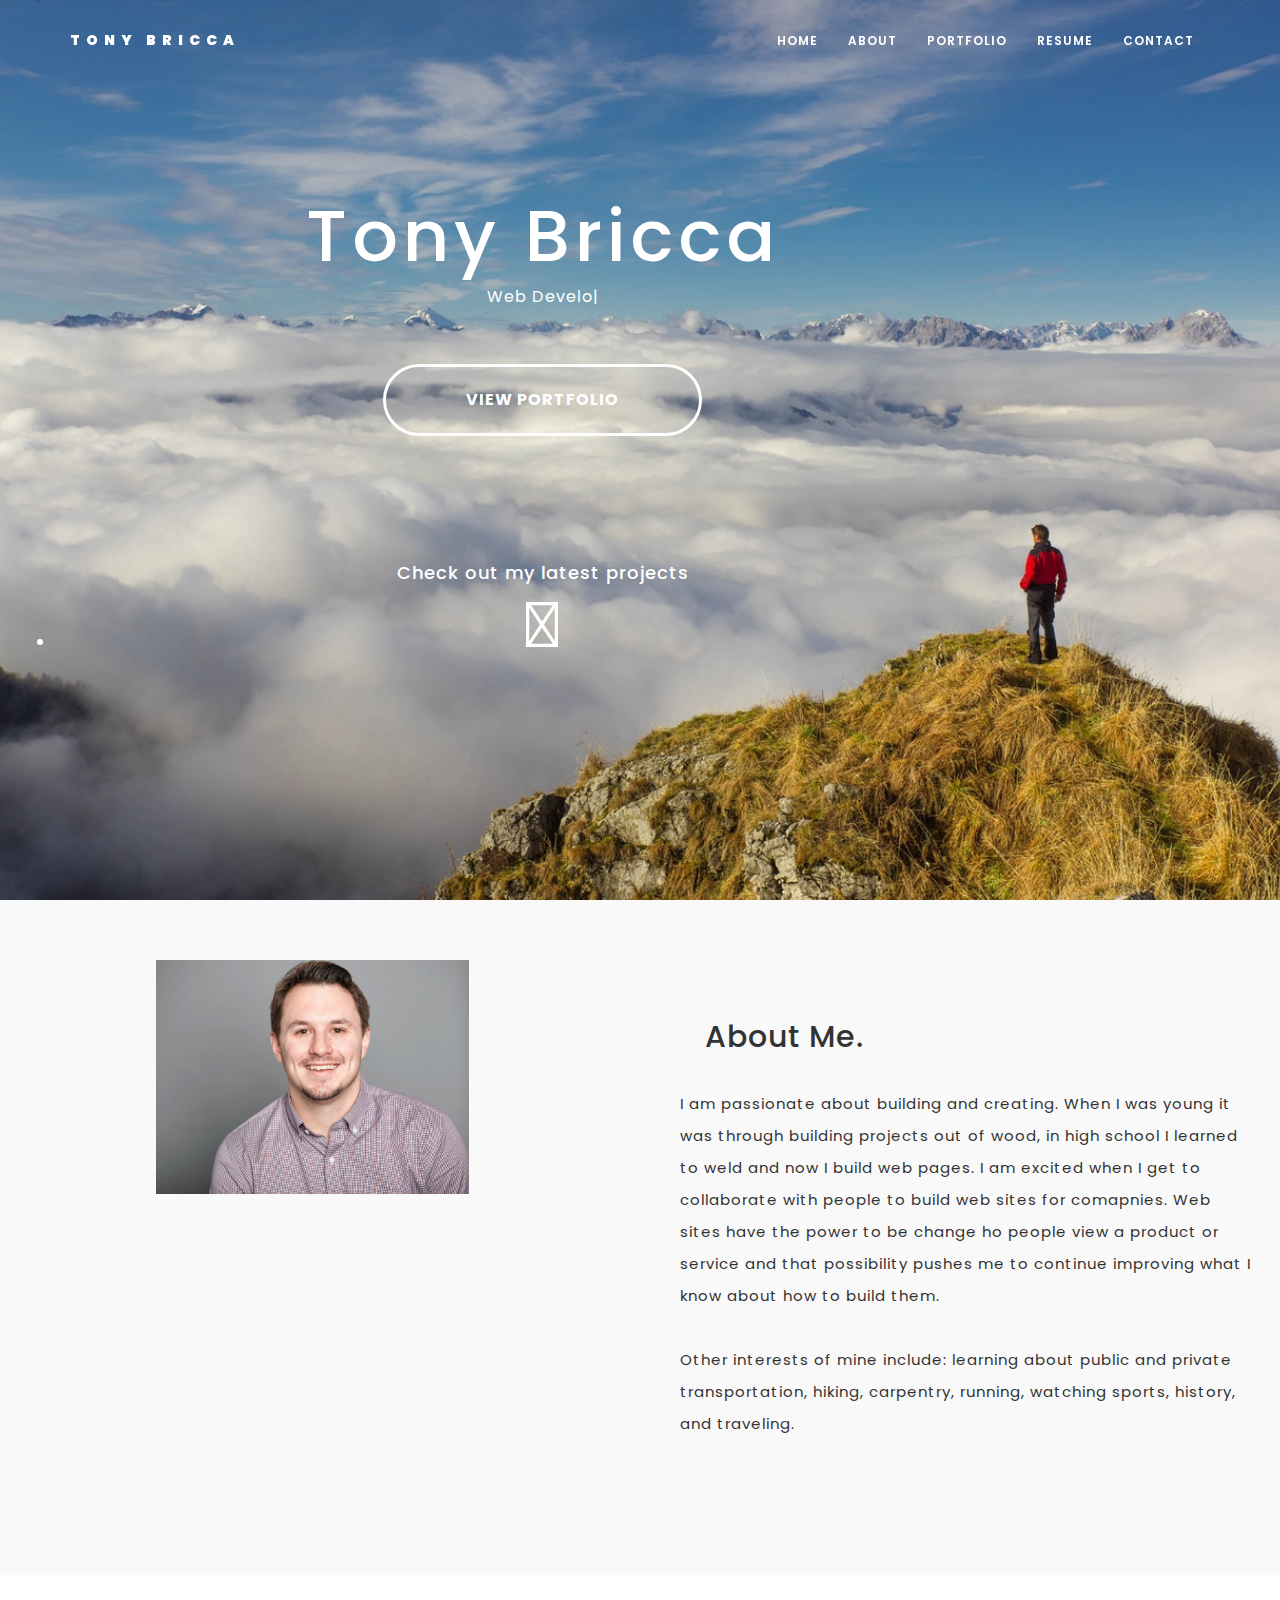
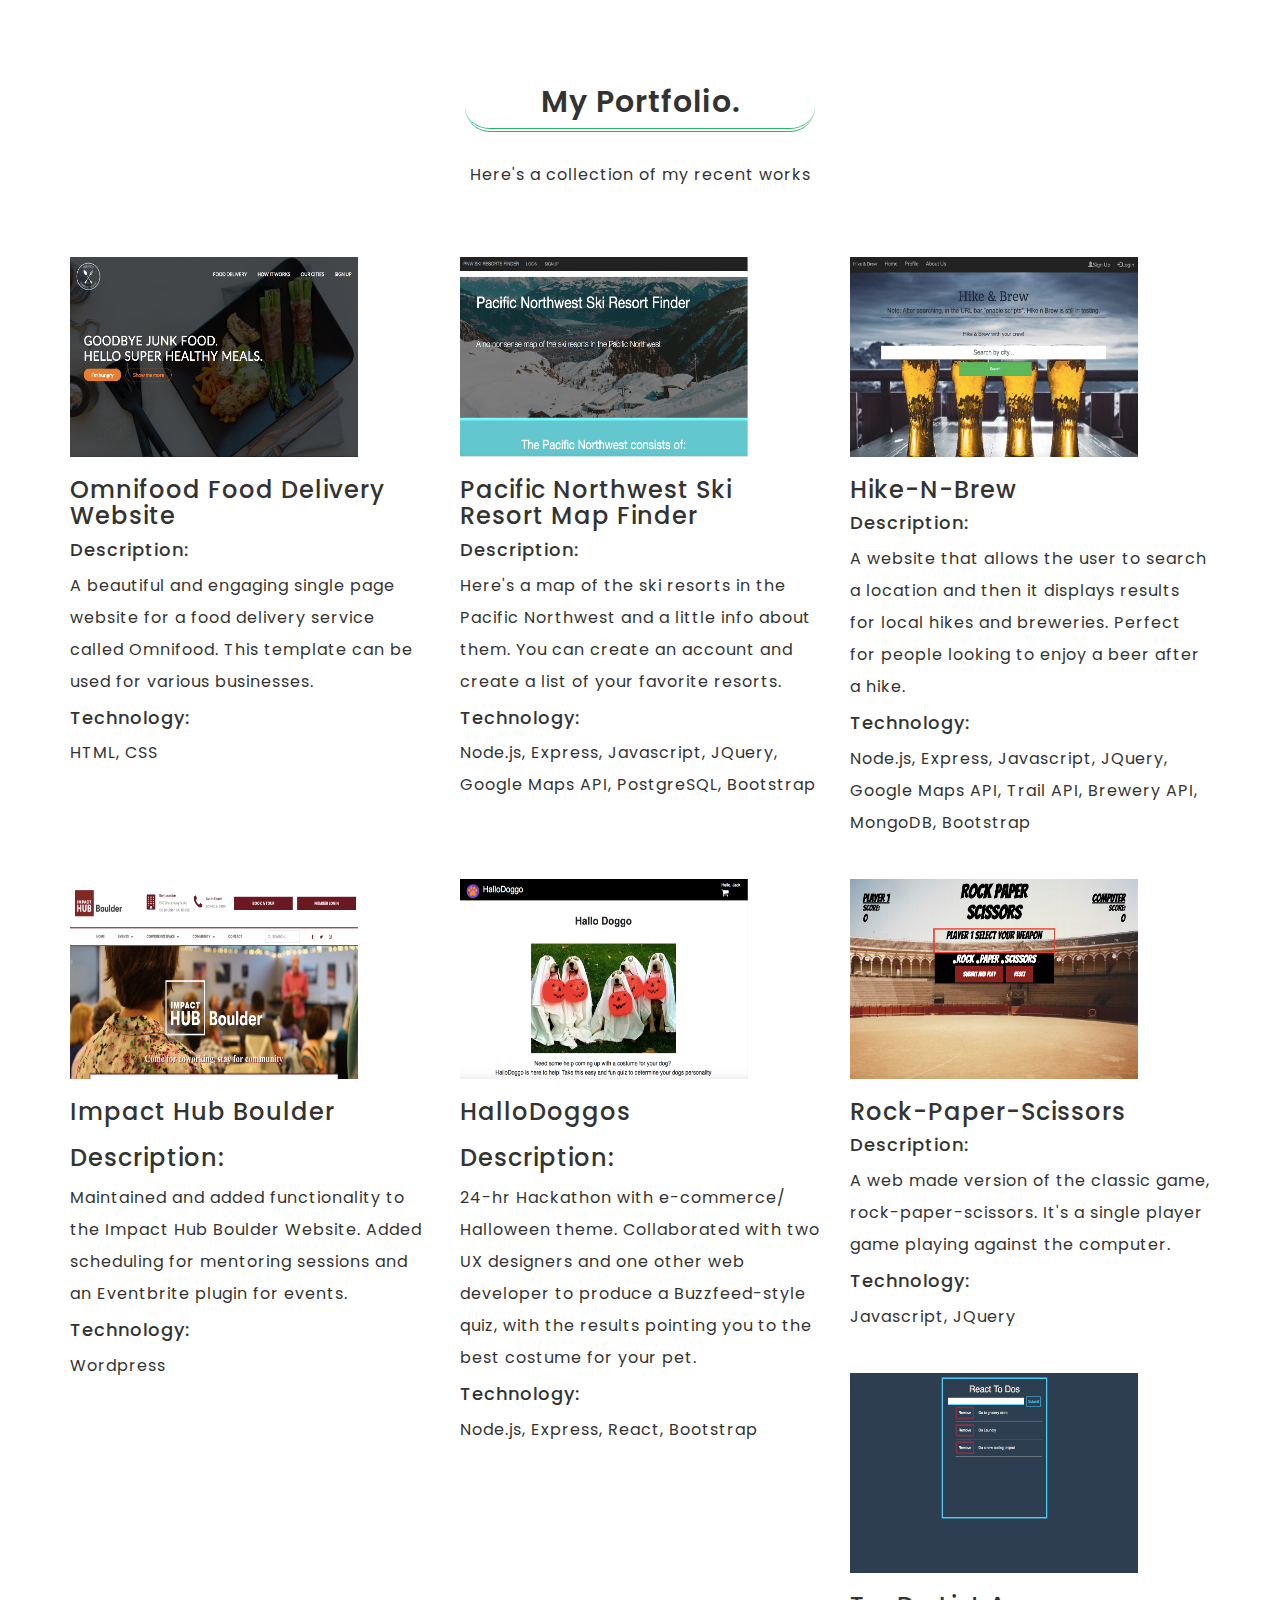
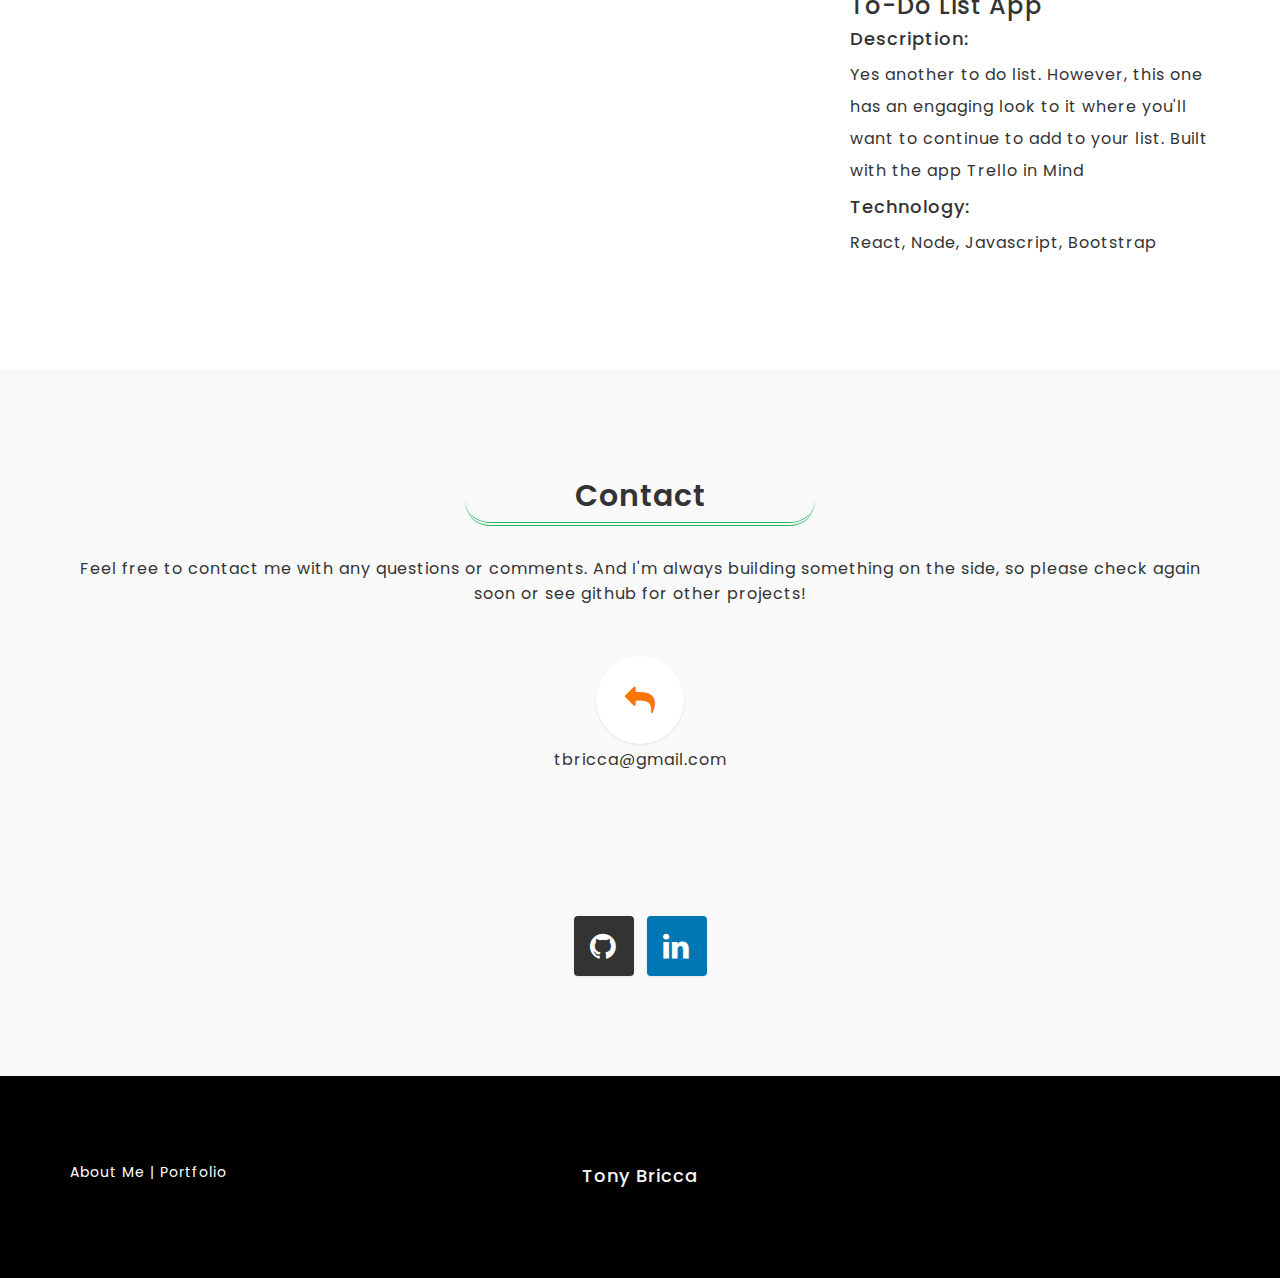
<file: index.html>
<!DOCTYPE html>
<html lang="en">

<head>

    <!-- Meta Tag -->
    <meta charset="UTF-8">
    <meta name="viewport" content="width=device-width, initial-scale=1.0">
    <meta http-equiv="X-UA-Compatible" content="IE=edge">

    <!-- SEO -->
    <meta name="description" content="Information about Tony Bricca and his work.">
    <meta name="author" content="Tony Bricca">
    <meta name="url" content="http://www.tonybricca.com">
    <meta name="copyright" content="Tony Bricca">
    <meta name="robots" content="index,follow">


    <title>Tony Bricca</title>

    <!-- Favicon -->
    <link rel="shortcut icon" href="images/favicon/small-favicon.ico">
    <link rel="apple-touch-icon" sizes="144x144" type="image/x-icon" href="images/favicon/tb-favicon.png">

    <!-- All CSS Plugins -->
    <link rel="stylesheet" type="text/css" href="css/plugin.css">

    <!-- Main CSS Stylesheet -->
    <link rel="stylesheet" type="text/css" href="css/style.css">

    <!-- Google Web Fonts  -->
    <link rel="stylesheet" href="https://fonts.googleapis.com/css?family=Poppins:400,300,500,600,700">

    <link rel="stylesheet" href="https://use.fontawesome.com/releases/v5.0.13/css/all.css" integrity="sha384-DNOHZ68U8hZfKXOrtjWvjxusGo9WQnrNx2sqG0tfsghAvtVlRW3tvkXWZh58N9jp"
        crossorigin="anonymous">



</head>

<body>



    <!-- Preloader Start -->
    <div id="preloader">
        <div class="loader"></div>
    </div>
    <!-- Preloader End -->



    <!-- Home & Menu Section Start -->
    <header id="home" class="home-section">

        <div class="header-top-area">
            <div class="container">
                <div class="row">

                    <div class="col-sm-3">
                        <div class="logo">
                            <a href="http://www.tonybricca.com">Tony Bricca</a>
                        </div>
                    </div>

                    <div class="col-sm-9">
                        <div class="navigation-menu">
                            <div class="navbar">
                                <div class="navbar-header">
                                    <button type="button" class="navbar-toggle" data-toggle="collapse" data-target=".navbar-collapse">
                                        <span class="sr-only">Toggle navigation</span>
                                        <span class="icon-bar"></span>
                                        <span class="icon-bar"></span>
                                        <span class="icon-bar"></span>
                                    </button>
                                </div>
                                <div class="navbar-collapse collapse">
                                    <ul class="nav navbar-nav navbar-right">
                                        <li class="active">
                                            <a class="smoth-scroll" href="#home">Home
                                                <div class="ripple-wrapper"></div>
                                            </a>
                                        </li>
                                        <li>
                                            <a class="smoth-scroll" href="#about">About</a>
                                        </li>
                                        <li>
                                            <a class="smoth-scroll" href="#portfolio">Portfolio</a>
                                        </li>
                                        <li>
                                            <a class="smoth-scroll" href='./images/bg/resume-ga.pdf' type='application/pdf'>Resume</a>
                                            <!-- <object id='resume'  type='application/pdf'>Resume
                                            </object> -->
                                        </li>
                                        <li>
                                            <a class="smoth-scroll" href="#contact">Contact</a>
                                        </li>
                                    </ul>
                                </div>
                            </div>
                        </div>
                    </div>
                </div>
            </div>
        </div>

        <div class="home-section-background" data-stellar-background-ratio="0.6">
            <div class="display-table">
                <div class="display-table-cell">
                    <div class="container">
                        <div class="row">
                            <div class="col-md-10 text-center">
                                <div class="header-text">
                                    <h1>Tony Bricca</h1>
                                    <span class="typing"></span>
                                    <div class="portfolio-button">
                                        <a class="button button-style button-style-icon fa fa-long-arrow-right smoth-scroll" href="#portfolio">View Portfolio</a>
                                    </div>
                                    <div class="row landing-action">
                                        <h4>Check out my latest projects</h4>
                                        <ul class="socials">
                                            <li>
                                                <a href="https://github.com/tbricca" target="_blank" class="github-button">
                                                    <i class="fab fa-github"></i>
                                                </a>
                                            </li>
                                        </ul>
                                    </div>




                                </div>


                            </div>
                        </div>
                    </div>
                </div>
            </div>
        </div>
        </div>

    </header>
    <!-- Home & Menu Section End-->




    <!-- About Start -->
    <section id="about" class="about-section">
        <div class="row">

            <div class="col-md-6 col-sm-12 col-xs-12">
                <img class="img-responsive" src="images/bg/me.jpg" draggable="false" alt="">
            </div>

            <div class="col-md-6 col-sm-12 col-xs-12">
                <div class="about-me section-space-padding">

                    <h2>About Me.</h2>

                    <p>I am passionate about building and creating. When I was young it was through building projects out of
                        wood, in high school I learned to weld and now I build web pages. I am excited when I get to collaborate
                        with people to build web sites for comapnies. Web sites have the power to be change ho people view
                        a product or service and that possibility pushes me to continue improving what I know about how to
                        build them.
                        <br>
                        <br>Other interests of mine include: learning about public and private transportation, hiking, carpentry,
                        running, watching sports, history, and traveling. </p>
                </div>

            </div>

        </div>
    </section>
    <!-- About End -->


    <!-- Portfolio Start -->
    <section id="portfolio" class="portfolio section-space-padding">
        <div class="container">
            <div class="row">
                <div class="col-sm-12">
                    <div class="section-title">
                        <h2>My Portfolio.</h2>
                        <p>Here's a collection of my recent works</p>
                    </div>
                </div>
            </div>

            <!-- <div class="row">
                <ul class="portfolio">
                    <li class="filter" data-filter="all">all</li>
                    <li class="filter" data-filter=".apps">apps</li>
                    <li class="filter" data-filter=".mockups">mockups</li>
                    <li class="filter" data-filter=".wordpress">wordpress</li>
                </ul>
            </div> -->

            <div class="portfolio-inner">
                <div class="row">


                    <div class="col-md-4 col-sm-6 col-xs-12 mix apps">
                        <div class="item">
                            <a href="images/portfolio/omnifood1.png" title="Project Title">
                                <a href="https://tbricca.github.io/food-delivery-app/">
                                    <img src="images/portfolio/omnifood1.png" alt="">
                                </a>
                            </a>
                            <div>
                                <h3>
                                    Omnifood Food Delivery Website
                                </h3>
                                <h4>Description:</h4>
                                <p>
                                    A beautiful and engaging single page website for a food delivery service called Omnifood. This template can be used for various
                                    businesses.
                                </p>
                                <h4>Technology:</h4>
                                <p>HTML, CSS</p>
                            </div>
                        </div>
                    </div>
                    <div class="col-md-4 col-sm-6 col-xs-12 mix apps">
                        <div class="item">
                            <a href="images/portfolio/ski-resorts1.png" title="Project Title">
                                <a href="https://pnw-skimaps.herokuapp.com/">
                                    <img src="images/portfolio/ski-resorts1.png" alt="">
                                </a>
                            </a>
                            <div>
                                <h3>
                                    Pacific Northwest Ski Resort Map Finder
                                </h3>
                                <h4>Description:</h4>
                                <p>
                                    Here's a map of the ski resorts in the Pacific Northwest and a little info about them. You can create an account and create
                                    a list of your favorite resorts.
                                </p>
                                <h4>Technology:</h4>
                                <p>Node.js, Express, Javascript, JQuery, Google Maps API, PostgreSQL, Bootstrap</p>
                            </div>
                        </div>
                    </div>

                    <div class="col-md-4 col-sm-6 col-xs-12 mix mockups">
                        <div class="item">
                            <a href="images/portfolio/2.jpg" class="portfolio-popup" title="Project Title">
                                <a href="https://damp-peak-43636.herokuapp.com/">
                                    <img src="images/portfolio/hike-n-brew1.png" alt="">
                                </a>
                            </a>
                            <div>
                                <h3>
                                    Hike-N-Brew
                                </h3>
                                <h4>Description:</h4>
                                <p>
                                    A website that allows the user to search a location and then it displays results for local hikes and breweries. Perfect for
                                    people looking to enjoy a beer after a hike.

                                </p>
                                <h4>Technology:</h4>
                                <p>Node.js, Express, Javascript, JQuery, Google Maps API, Trail API, Brewery API, MongoDB, Bootstrap</p>
                            </div>
                        </div>
                    </div>

                    <div class="col-md-4 col-sm-6 col-xs-12 mix apps">
                        <div class="item">
                            <a href="images/portfolio/impacthub.png" class="portfolio-popup" title="Project Title">
                                <a href="https://impacthubboulder.com/">
                                    <img src="images/portfolio/impacthub.png" alt="">
                                </a>
                            </a>
                            <div>
                                <h3>
                                    Impact Hub Boulder
                                    </h4>
                                    <h3>Description:</h4>
                                        <p>
                                            Maintained and added functionality to the Impact Hub Boulder Website. Added scheduling for mentoring sessions and an Eventbrite
                                            plugin for events.
                                        </p>
                                        <h4>Technology:</h4>
                                        <p>Wordpress</p>
                            </div>
                        </div>
                    </div>

                    <div class="col-md-4 col-sm-6 col-xs-12 mix apps">
                        <div class="item">
                            <a href="images/portfolio/3.jpg" class="portfolio-popup" title="Project Title">
                                <a href="http://hallodoggos.herokuapp.com/">
                                    <img src="images/portfolio/doggo1.png" alt="">
                                </a>
                            </a>
                            <div>
                                <h3>
                                    HalloDoggos
                                    </h4>
                                    <h3>Description:</h4>
                                        <p>
                                            24-hr Hackathon with e-commerce/ Halloween theme. Collaborated with two UX designers and one other web developer to produce
                                            a Buzzfeed-style quiz, with the results pointing you to the best costume for
                                            your pet.
                                        </p>
                                        <h4>Technology:</h4>
                                        <p>Node.js, Express, React, Bootstrap </p>
                            </div>
                        </div>
                    </div>

                    <div class="col-md-4 col-sm-6 col-xs-12 mix apps">
                        <div class="item">
                            <a href="images/portfolio/3.jpg" class="portfolio-popup" title="Project Title">
                                <a href="https://tbricca.github.io/rock-paper-scissors/">
                                    <img src="images/portfolio/rock-paper-scissors1.png" alt="">
                                </a>
                            </a>
                            <div>
                                <h3>
                                    Rock-Paper-Scissors
                                </h3>
                                <h4>Description:</h4>
                                <p>
                                    A web made version of the classic game, rock-paper-scissors. It's a single player game playing against the computer.
                                </p>
                                <h4>Technology:</h4>
                                <p>Javascript, JQuery </p>
                            </div>
                        </div>
                    </div>
                    <div class="col-md-4 col-sm-6 col-xs-12 mix mockups">
                        <div class="item">
                            <a href="images/portfolio/Todos.png" class="portfolio-popup" title="Project Title">
                                <a href="https://tbricca.github.io/todos-app-react/.">
                                    <img src="images/portfolio/ToDos.png" alt="">
                                </a>
                            </a>
                            <div>
                                <h3>
                                    To-Do List App
                                </h3>
                                <h4>Description:</h4>
                                <p>
                                    Yes another to do list. However, this one has an engaging look to it where you'll want to continue to add to your list. Built
                                    with the app Trello in Mind

                                </p>
                                <h4>Technology:</h4>
                                <p>React, Node, Javascript, Bootstrap</p>
                            </div>
                        </div>
                    </div>



                    <!-- <div class="col-md-4 col-sm-6 col-xs-12 mix mockups wordpress">
                        <div class="item">
                            <a href="images/portfolio/4.jpg" class="portfolio-popup" title="Project Title">
                                <img src="images/portfolio/4.jpg" alt="">
                            </a>
                        </div>
                    </div>
                    
                    <div class="col-md-4 col-sm-6 col-xs-12 mix wordpress apps">
                        <div class="item">
                            <a href="images/portfolio/5.jpg" class="portfolio-popup" title="Project Title">
                                <img src="images/portfolio/5.jpg" alt="">
                            </a>
                        </div>
                    </div>
                    
                    <div class="col-md-4 col-sm-6 col-xs-12 mix apps mockups wordpress" title="Project Title">
                        <div class="item">
                            <a href="images/portfolio/6.jpg" class="portfolio-popup">
                                <img src="images/portfolio/6.jpg" alt="">
                            </a>
                        </div>
                    </div> -->

                </div>
            </div>
        </div>

    </section>
    <!-- Portfolio End -->

    <!-- Services Start -->
    <!-- <section id="services" class="services-section section-space-padding">
        <div class="container">
           <div class="row">
                <div class="col-sm-12">
                    <div class="section-title">
                        <h2>My Services.</h2>
                        <p>Lorem ipsum dolor sit amet, consectetur adipisicing elit</p>
                    </div>
                </div>
            </div>
            
            <div class="row">
            
            <div class="col-md-4 col-sm-6">
				<div class="services-detail">
					<i class="fa fa-mobile color-1"></i>
					<h3>Mobile Design</h3>
					<hr>
					<p>Rolling is a clean and beautiful template with every must features. You can use it for many purpose in website.</p>
				</div>
			</div>

			<div class="col-md-4 col-sm-6">
				<div class="services-detail">
					<i class="fa fa-tablet color-2"></i>
					<h3>Tablet Design</h3>
					<hr>
					<p>Rolling is a clean and beautiful template with every must features. You can use it for many purpose in website.</p>
				</div>
			</div>

			<div class="col-md-4 col-sm-6">
				<div class="services-detail">
					<i class="fa fa-code color-3"></i>
					<h3>Clean Code</h3>
					<hr>
					<p>Rolling is a clean and beautiful template with every must features. You can use it for many purpose in website.</p>
				</div>
			</div>
            
            <div class="col-md-4 col-sm-6">
				<div class="services-detail">
					<i class="fa fa-support color-4"></i>
					<h3>Full Support</h3>
					<hr>
					<p>Rolling is a clean and beautiful template with every must features. You can use it for many purpose in website.</p>
				</div>
			</div>

			<div class="col-md-4 col-sm-6">
				<div class="services-detail">
					<i class="fa fa-html5 color-5"></i>
					<h3>HTML5 Design</h3>
					<hr>
					<p>Rolling is a clean and beautiful template with every must features. You can use it for many purpose in website.</p>
				</div>
			</div>

			<div class="col-md-4 col-sm-6">
				<div class="services-detail">
					<i class="fa fa-ge color-6"></i>
					<h3>CSS3 Design</h3>
					<hr>
					<p>Rolling is a clean and beautiful template with every must features. You can use it for many purpose in website.</p>
				</div>
			</div> -->

    </div>
    </div>
    </section>
    <!-- Services End -->


    <!-- Contact Start -->
    <section id="contact" class="contact-us section-space-padding">
        <div class="container">
            <div class="row">
                <div class="col-sm-12">
                    <div class="section-title">
                        <h2>Contact</h2>
                        <p>Feel free to contact me with any questions or comments. And I'm always building something on the
                            side, so please check again soon or see github for other projects!</p>
                    </div>
                </div>
            </div>


            <div class="text-center margin-top-10 margin-bottom-50">
                <div class="row">

                    <div class="col-md-4 col-sm-4">
                        <div class="contact-us-detail">
                            <!-- <i class="fa fa-mobile color-6"></i> -->
                            <!-- <p><a href="tel:+1234567890">+1234 567 890</a></p> -->
                        </div>
                    </div>
                    <div class="col-md-4 col-sm-4">
                        <div class="contact-us-detail">
                            <i class="fa fa-mail-reply color-5"></i>
                            <p>
                                <a href="mailto:name@domain.com">tbricca@gmail.com</a>
                            </p>
                        </div>
                    </div>

                    <!-- <div class="col-md-4 col-sm-4">
                <div class="contact-us-detail">
                 <ul class="social-icon">
                    <li><a href="https://github.com/tbricca" target="_blank" class="github"><i class="fa fa-github"></i></a></p></li>
                 </ul>
                </div>
                </div> -->

                    <div class="col-md-4 col-sm-4">
                        <div class="contact-us-detail">
                            <!-- <i class="fa fa-clock-o color-3"></i> -->
                            <!-- <p>Mon - Fri 09:00 – 18:00</p> -->
                        </div>
                    </div>

                </div>
            </div>



        </div>

        <div class="margin-top-80">
            <ul class="social-icon">
                <li>
                    <a href="https://github.com/tbricca" target="_blank" class="github">
                        <i class="fa fa-github"></i>
                    </a>
                </li>
                <li>
                    <a href="https://www.linkedin.com/in/tonybricca/" target="_blank" class="linkedin">
                        <i class="fa fa-linkedin"></i>
                    </a>
                </li>
            </ul>
        </div>

    </section>
    <!-- Contact End -->




    <!-- Footer Start -->
    <footer class="footer-section">
        <div class="container">
            <div class="row">

                <div class="col-md-4 text-left">
                    <p>
                        <span>
                            <a href="#about" class="smoth-scroll">About Me</a>
                        </span> |
                        <span>
                            <a href="#portfolio" class="smoth-scroll">Portfolio</a>
                        </span>
                    </p>
                </div>

                <div class="col-md-4 text-center">
                    <h4>Tony Bricca</h4>
                </div>



            </div>
        </div>
    </footer>
    <!-- Footer End -->


    <!-- Back to Top Start -->
    <a href="#" class="scroll-to-top">
        <i class="fa fa-angle-up"></i>
    </a>
    <!-- Back to Top End -->


    <!-- All Javascript Plugins  -->
    <script type="text/javascript" src="js/jquery.min.js"></script>
    <script type="text/javascript" src="js/plugin.js"></script>


    <!-- Main Javascript File  -->
    <script type="text/javascript" src="js/scripts.js"></script>


</body>

</html>
</file>
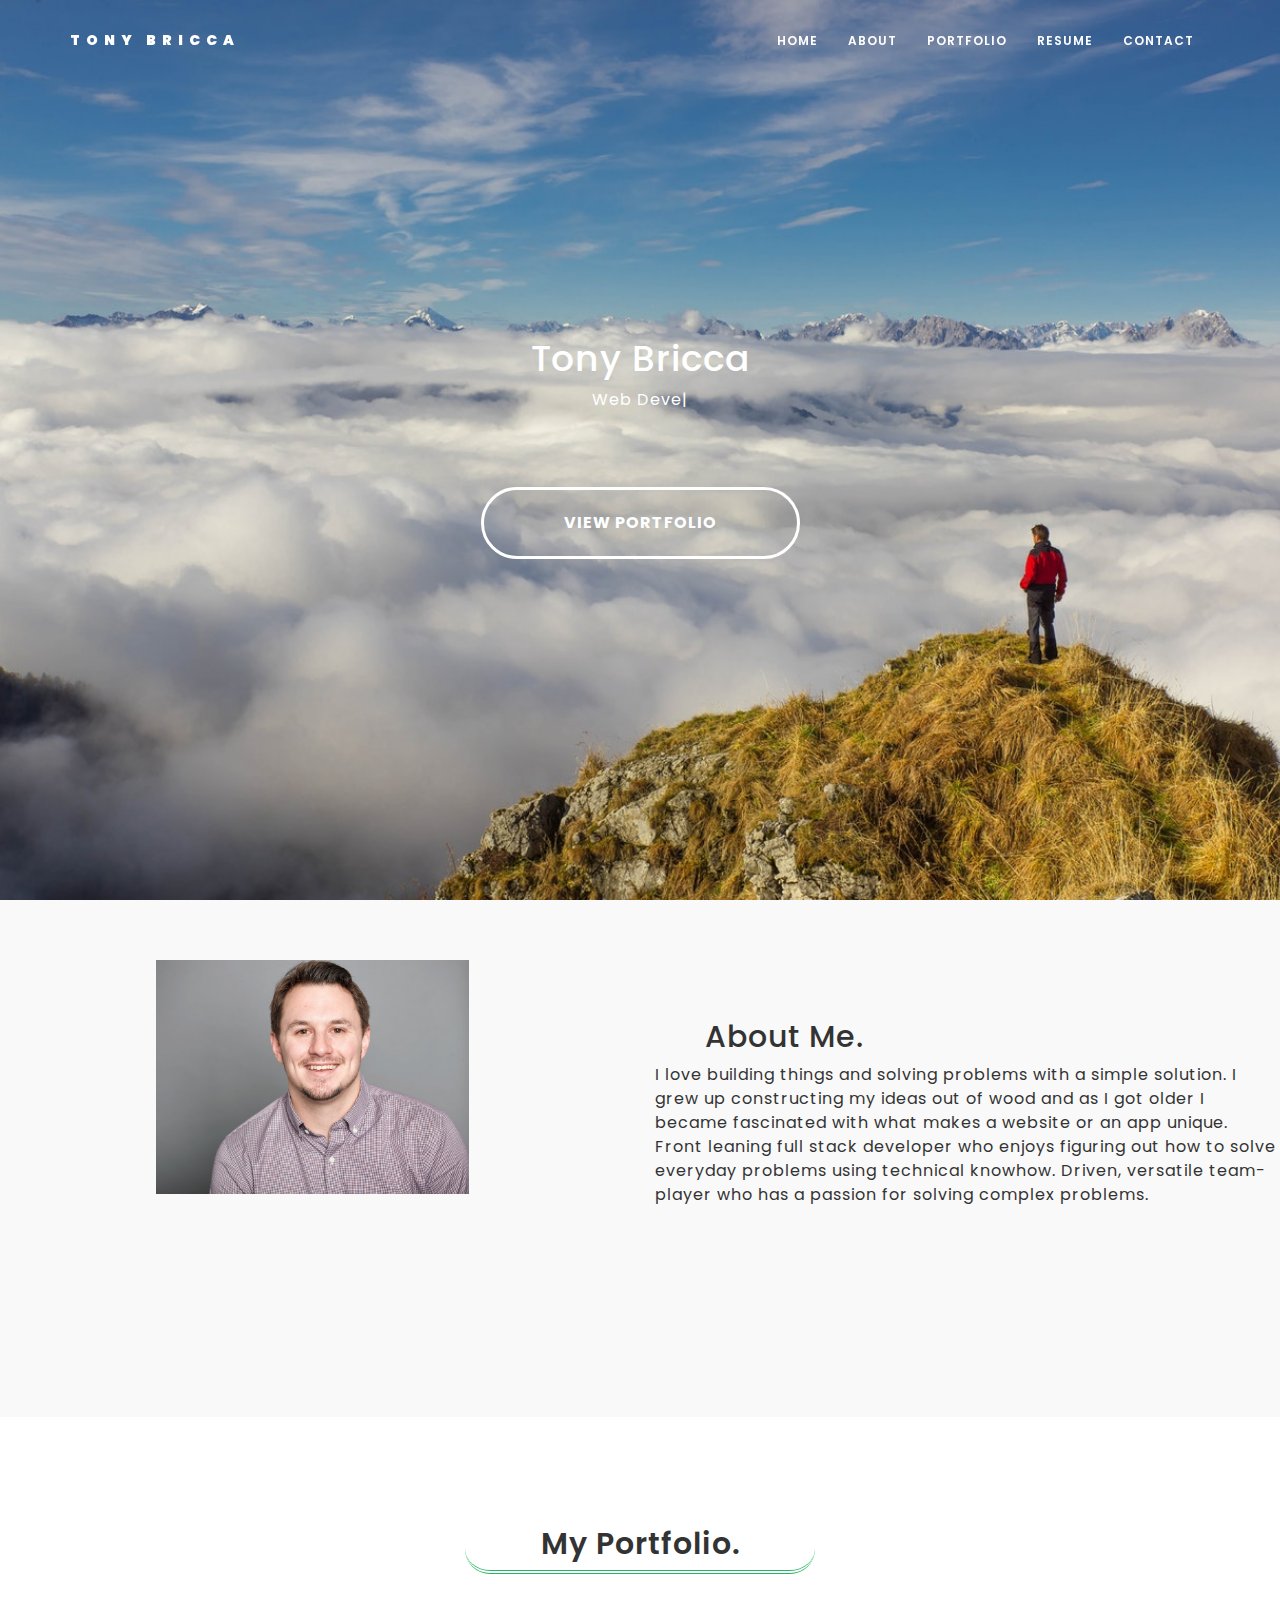
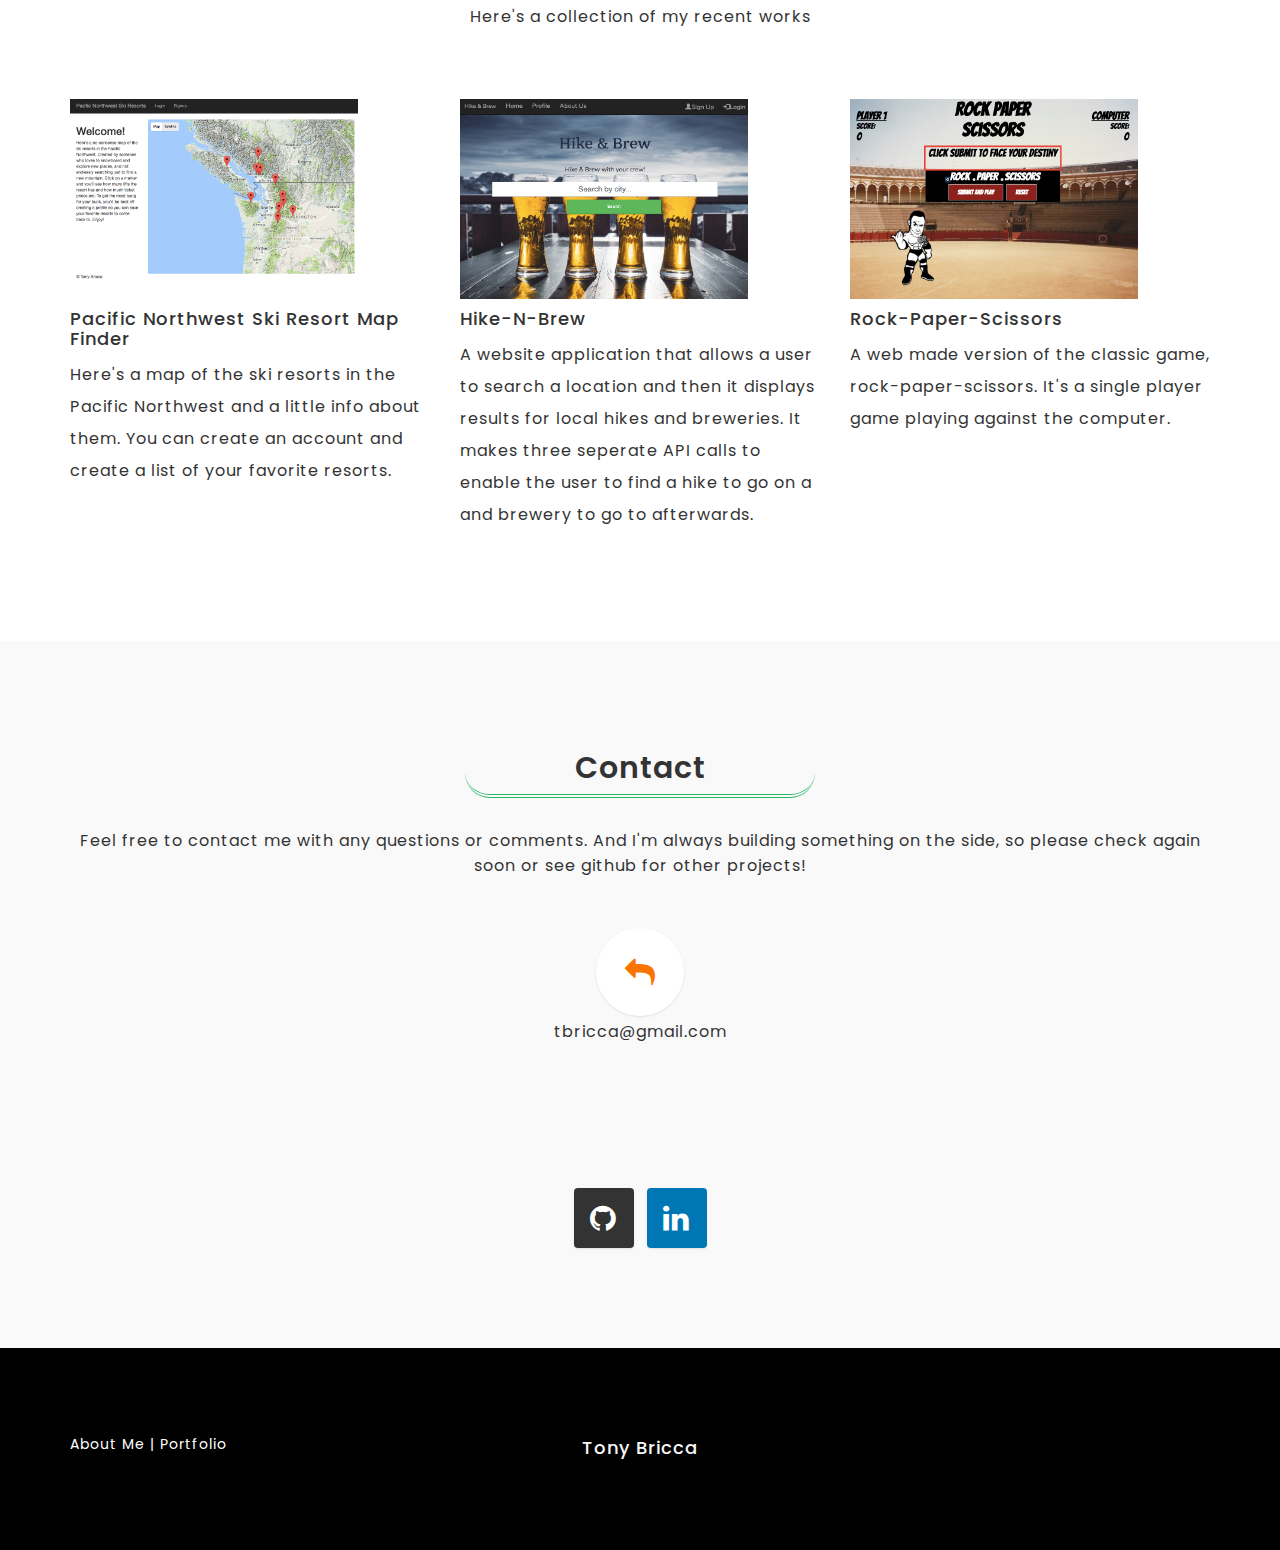
<file: rolling/index.html>
<!DOCTYPE html>
<html lang="en">

  <head>
    
    <!-- Meta Tag -->
    <meta charset="UTF-8">
    <meta name="viewport" content="width=device-width, initial-scale=1.0">
    <meta http-equiv="X-UA-Compatible" content="IE=edge">
    
    <!-- SEO -->
    <meta name="description" content="150 words">
    <meta name="author" content="uipasta">
    <meta name="url" content="http://www.yourdomainname.com">
    <meta name="copyright" content="company name">
    <meta name="robots" content="index,follow">
    
    
    <title>Tony Bricca</title>
    
    <!-- Favicon -->
    <link rel="shortcut icon" href="images/favicon/favicon.ico">
    <link rel="apple-touch-icon" sizes="144x144" type="image/x-icon" href="images/favicon/apple-touch-icon.png">
    
    <!-- All CSS Plugins -->
    <link rel="stylesheet" type="text/css" href="css/plugin.css">
    
    <!-- Main CSS Stylesheet -->
    <link rel="stylesheet" type="text/css" href="css/style.css">
    
    <!-- Google Web Fonts  -->
    <link rel="stylesheet" href="https://fonts.googleapis.com/css?family=Poppins:400,300,500,600,700">
    
   

 </head>

  <body>
    
    
	
	<!-- Preloader Start -->
    <div id="preloader">
	  <div class="loader"></div>
    </div>
    <!-- Preloader End -->

    
    
    <!-- Home & Menu Section Start -->
    <header id="home" class="home-section">
        
        <div class="header-top-area">
            <div class="container">
                <div class="row">
                
                    <div class="col-sm-3">
                        <div class="logo">
                            <a href="index-2.html">Tony Bricca</a>
                        </div>
                    </div>
                    
                    <div class="col-sm-9">
                        <div class="navigation-menu">
                            <div class="navbar">
                                <div class="navbar-header">
                                    <button type="button" class="navbar-toggle" data-toggle="collapse" data-target=".navbar-collapse">
                                        <span class="sr-only">Toggle navigation</span>
                                        <span class="icon-bar"></span>
                                        <span class="icon-bar"></span>
                                        <span class="icon-bar"></span>
                                    </button>
                                </div>
                                <div class="navbar-collapse collapse">
                                    <ul class="nav navbar-nav navbar-right">
                                        <li class="active"><a class="smoth-scroll" href="#home">Home <div class="ripple-wrapper"></div></a>
                                        </li>
                                        <li><a class="smoth-scroll" href="#about">About</a>
                                        </li>
                                        <li><a class="smoth-scroll" href="#portfolio">Portfolio</a>
                                        </li>
                                        <li><a class="smoth-scroll" href='./images/bg/resume-ga.pdf' type='application/pdf'>Resume</a>
                                            <!-- <object id='resume'  type='application/pdf'>Resume
                                            </object> -->
                                        </li>
                                        <li><a class="smoth-scroll" href="#contact">Contact</a>
                                        </li>
                                    </ul>
                                </div>
                            </div>
                        </div>
                    </div>
                </div>
            </div>
        </div>
        
        <div class="home-section-background" data-stellar-background-ratio="0.6">
            <div class="display-table">
                <div class="display-table-cell">
                    <div class="container">
                        <div class="row">
                            <div class="col-md-12 text-center">
                                <div class="header-text">
                                    <h1>Tony Bricca</h1>
                                    <span class="typing"></span>
                                    <!-- <h4>Web Developer</h> -->
                                    
                                    <div class="margin-top-60">
                          <a class="button button-style button-style-icon fa fa-long-arrow-right smoth-scroll" href="#portfolio">View Portfolio</a>
                                  </div>
                                
                                </div>
                            </div>
                        </div>
                    </div>
                </div>
            </div>
        </div>
        
    </header>
    <!-- Home & Menu Section End-->
    
    
    
    
    <!-- About Start -->
    <section id="about" class="about-section">
         <div class="row">
               
              <div class="col-md-6 col-sm-12 col-xs-12">
                <img class="img-responsive" src="images/bg/me.jpg" draggable="false" alt="">
              </div>
                
              <div class="col-md-6 col-sm-12 col-xs-12">
                <div class="about-me section-space-padding">
                  
                  <h2>About Me.</h2>
                  
                  <pI>I love building things and solving problems with a simple solution. I grew up constructing my ideas out of wood and as I got older I became 
                    fascinated with what makes a website or an app unique. 
                    Front leaning full stack developer who enjoys figuring out how to solve everyday problems using 
                    technical knowhow. Driven, versatile team-player who has a passion for solving complex problems.</p>
                 </div>
             
              </div>
                
          </div>
       </section>
       <!-- About End -->

    
    <!-- Portfolio Start -->
    <section id="portfolio" class="portfolio section-space-padding">
        <div class="container">
            <div class="row">
                <div class="col-sm-12">
                    <div class="section-title">
                        <h2>My Portfolio.</h2>
                        <p>Here's a collection of my recent works</p>
                    </div>
                </div>
            </div>
            
            <!-- <div class="row">
                <ul class="portfolio">
                    <li class="filter" data-filter="all">all</li>
                    <li class="filter" data-filter=".apps">apps</li>
                    <li class="filter" data-filter=".mockups">mockups</li>
                    <li class="filter" data-filter=".wordpress">wordpress</li>
                </ul>
            </div> -->
            
            <div class="portfolio-inner">
                <div class="row">
                
                
                    <div class="col-md-4 col-sm-6 col-xs-12 mix apps">
                        <div class="item">
                            <a href="images/portfolio/1.jpg" title="Project Title">
                                <a href="https://pnw-skimaps.herokuapp.com/"><img src="images/portfolio/ski-map.jpg" alt=""></a>
                            </a>
                            <div>
                                <h4>
                                    Pacific Northwest Ski Resort Map Finder
                                </h4>
                                <p>
                                    Here's a map of the ski resorts in the Pacific Northwest and a little info about them. You can 
                                    create an account and create a list of your favorite resorts. 
                                </p>
                            </div>
                        </div>
                    </div>
                    
                    <div class="col-md-4 col-sm-6 col-xs-12 mix mockups">
                        <div class="item">
                            <a href="images/portfolio/2.jpg" class="portfolio-popup" title="Project Title">
                                <a href="https://damp-peak-43636.herokuapp.com/"><img src="images/portfolio/hike-n-brew.jpg" alt=""></a>
                            </a>
                            <div>
                                <h4>
                                    Hike-N-Brew
                                </h4>
                                <p>
                                    A website application that allows a user to search a location and then it displays results for local
                                    hikes and breweries. It makes three seperate API calls to enable the user to find a hike to go on a and 
                                    brewery to go to afterwards.  
                                </p>
                            </div>
                        </div>
                    </div>
                    
                    <div class="col-md-4 col-sm-6 col-xs-12 mix apps">
                        <div class="item">
                            <a href="images/portfolio/3.jpg" class="portfolio-popup" title="Project Title">
                                <a href="https://tbricca.github.io/rock-paper-scissors/"><img src="images/portfolio/rock-paper-scissors.jpg" alt=""></a>
                            </a>
                            <div>
                                <h4>
                                    Rock-Paper-Scissors
                                </h4>
                                <p>
                                    A web made version of the classic game, rock-paper-scissors. It's a single player game playing against
                                    the computer.
                                </p>
                            </div>
                        </div>
                    </div>
                    
                    <!-- <div class="col-md-4 col-sm-6 col-xs-12 mix mockups wordpress">
                        <div class="item">
                            <a href="images/portfolio/4.jpg" class="portfolio-popup" title="Project Title">
                                <img src="images/portfolio/4.jpg" alt="">
                            </a>
                        </div>
                    </div>
                    
                    <div class="col-md-4 col-sm-6 col-xs-12 mix wordpress apps">
                        <div class="item">
                            <a href="images/portfolio/5.jpg" class="portfolio-popup" title="Project Title">
                                <img src="images/portfolio/5.jpg" alt="">
                            </a>
                        </div>
                    </div>
                    
                    <div class="col-md-4 col-sm-6 col-xs-12 mix apps mockups wordpress" title="Project Title">
                        <div class="item">
                            <a href="images/portfolio/6.jpg" class="portfolio-popup">
                                <img src="images/portfolio/6.jpg" alt="">
                            </a>
                        </div>
                    </div> -->
                    
                </div>
            </div>
        </div>
     
     </section>
    <!-- Portfolio End -->
   
    <!-- Services Start -->
    <!-- <section id="services" class="services-section section-space-padding">
        <div class="container">
           <div class="row">
                <div class="col-sm-12">
                    <div class="section-title">
                        <h2>My Services.</h2>
                        <p>Lorem ipsum dolor sit amet, consectetur adipisicing elit</p>
                    </div>
                </div>
            </div>
            
            <div class="row">
            
            <div class="col-md-4 col-sm-6">
				<div class="services-detail">
					<i class="fa fa-mobile color-1"></i>
					<h3>Mobile Design</h3>
					<hr>
					<p>Rolling is a clean and beautiful template with every must features. You can use it for many purpose in website.</p>
				</div>
			</div>

			<div class="col-md-4 col-sm-6">
				<div class="services-detail">
					<i class="fa fa-tablet color-2"></i>
					<h3>Tablet Design</h3>
					<hr>
					<p>Rolling is a clean and beautiful template with every must features. You can use it for many purpose in website.</p>
				</div>
			</div>

			<div class="col-md-4 col-sm-6">
				<div class="services-detail">
					<i class="fa fa-code color-3"></i>
					<h3>Clean Code</h3>
					<hr>
					<p>Rolling is a clean and beautiful template with every must features. You can use it for many purpose in website.</p>
				</div>
			</div>
            
            <div class="col-md-4 col-sm-6">
				<div class="services-detail">
					<i class="fa fa-support color-4"></i>
					<h3>Full Support</h3>
					<hr>
					<p>Rolling is a clean and beautiful template with every must features. You can use it for many purpose in website.</p>
				</div>
			</div>

			<div class="col-md-4 col-sm-6">
				<div class="services-detail">
					<i class="fa fa-html5 color-5"></i>
					<h3>HTML5 Design</h3>
					<hr>
					<p>Rolling is a clean and beautiful template with every must features. You can use it for many purpose in website.</p>
				</div>
			</div>

			<div class="col-md-4 col-sm-6">
				<div class="services-detail">
					<i class="fa fa-ge color-6"></i>
					<h3>CSS3 Design</h3>
					<hr>
					<p>Rolling is a clean and beautiful template with every must features. You can use it for many purpose in website.</p>
				</div>
			</div> -->
            
            </div>
        </div>
    </section>
    <!-- Services End -->
    
       
    <!-- Contact Start -->
    <section id="contact" class="contact-us section-space-padding">
       <div class="container">
          <div class="row">
                <div class="col-sm-12">
                    <div class="section-title">
                        <h2>Contact</h2>
                        <p>Feel free to contact me with any questions or comments. And I'm always building something on the side, 
                            so please check again soon or see github for other projects!</p>
                    </div>
                </div>
            </div>
            
            
           <div class="text-center margin-top-10 margin-bottom-50">
            <div class="row">
            
               <div class="col-md-4 col-sm-4">
                <div class="contact-us-detail">  
                 <!-- <i class="fa fa-mobile color-6"></i> -->
                  <!-- <p><a href="tel:+1234567890">+1234 567 890</a></p> -->
                 </div>
                </div>
                <div class="col-md-4 col-sm-4">
                    <div class="contact-us-detail">
                        <i class="fa fa-mail-reply color-5"></i>
                        <p><a href="mailto:name@domain.com">tbricca@gmail.com</a></p>
                    </div>
                </div>

               <!-- <div class="col-md-4 col-sm-4">
                <div class="contact-us-detail">
                 <ul class="social-icon">
                    <li><a href="https://github.com/tbricca" target="_blank" class="github"><i class="fa fa-github"></i></a></p></li>
                 </ul>
                </div>
                </div> -->
                 
               <div class="col-md-4 col-sm-4">
                <div class="contact-us-detail">
                 <!-- <i class="fa fa-clock-o color-3"></i> -->
                  <!-- <p>Mon - Fri 09:00 – 18:00</p> -->
                 </div>
                </div>
              
               </div>
              </div>
            
         
         
       </div>
       
      <div class="margin-top-80"> 
       <ul class="social-icon">
         <li><a href="https://github.com/tbricca" target="_blank" class="github"><i class="fa fa-github"></i></a></li>
         <li><a href="https://www.linkedin.com/in/tonybricca/" target="_blank" class="linkedin"><i class="fa fa-linkedin"></i></a></li>
       </ul>
      </div>
       
     </section>
     <!-- Contact End -->
       
        
        
        
    <!-- Footer Start -->
    <footer class="footer-section">
        <div class="container">
            <div class="row">
               
      <div class="col-md-4 text-left">
       <p><span><a href="#about" class="smoth-scroll">About Me</a></span> | <span><a href="#portfolio" class="smoth-scroll">Portfolio</a></span></p>
          </div>
               
            <div class="col-md-4 text-center">
               <h4>Tony Bricca</h4>
               </div>
              
           
                
             </div>
        </div>
    </footer>
    <!-- Footer End -->
    
    
    <!-- Back to Top Start -->
    <a href="#" class="scroll-to-top"><i class="fa fa-angle-up"></i></a>
    <!-- Back to Top End -->
    
    
    <!-- All Javascript Plugins  -->
    <script type="text/javascript" src="js/jquery.min.js"></script>
    <script type="text/javascript" src="js/plugin.js"></script>
    
    
    <!-- Main Javascript File  -->
    <script type="text/javascript" src="js/scripts.js"></script>
  
  
  </body>
 </html>
</file>
<file: css/style.css>
/*
   
    Template Name : Rolling - Freelancer Portfolio Template
    Author : UiPasta Team
    Website : http://www.uipasta.com/
    Support : http://www.uipasta.com/support/
	
	
*/



/*
   
   Table Of Content
   
   1. Global Style
   2. Preloader
   3. Home Section and Navigation Menu
   4. About Me
   5. Portfolio
   6. Testimonial
   7. Statistics
   8. Services
   9. Call to Action
  10. Contact Us
  11. Social Icons
  12. Footer
  13. Responsive
  14. Scroll To Top
  15. Useful Classes ( Such as : Margin, Padding, colors  "This classes will be helpful for you during designing/development time.")
  16. UiPasta Credit
 

*/



/* Global Style */

body {
    font-size: 16px;
    font-weight: 400;
    line-height: 24px;
    letter-spacing: 1px;
    height: 100%;
    font-family: 'Poppins', sans-serif;
}

html,
body {
    height: 100%
}

::selection {
    background-color: #24b662;
    color: #ffffff;
}

::-moz-selection {
    background-color: #24b662;
    color: #ffffff;
}

h1,
h2,
h3,
h4,
h5,
h6 {
	font-family: 'Poppins', sans-serif;
}

a {
    text-decoration: none;
}

img {
    width: 100%;
}

a:hover {
    color: #fff;
    text-decoration: none;
}

a:focus {
    outline: none;
    text-decoration: none;
}

p {
    line-height: 32px;
}

ul,
li {
    margin: 0;
    padding: 0;
}

fieldset {
    border: 0 none;
    margin: 0 auto;
    padding: 0;
}

.no-padding {
    padding: 0
}

.section-space-padding {
    padding: 100px 0px;
}

.section-title {
    text-align: center;
}

.section-title h2 {
    margin-top: 0;
    font-weight: 600;
    border-bottom: 4px double #24b662;
	border-radius: 25px;
    font-size: 30px;
    margin: 0 auto;
    padding: 10px 0;
    width: 350px;
	margin-bottom: 30px;
}

.section-title p {
    font-weight: 400;
	line-height: 25px;
	margin-bottom: 40px;
}

.bg-cover {
	background-repeat: no-repeat;
}

.grabbing {
	cursor: url(../images/owl-carousel/grabbing.png) 8 8, move;
}

.button {
	border: none;
	font-family: inherit;
	font-size: inherit;
	color: inherit;
	background: none;
	cursor: pointer;
	padding: 25px 80px;
	display: inline-block;
	margin: 15px 30px;
	text-transform: uppercase;
	letter-spacing: 1px;
	font-weight: 700;
	outline: none;
	position: relative;
	-webkit-transition: all 0.3s;
	-moz-transition: all 0.3s;
	transition: all 0.3s;
}

.button:after {
	content: '';
	position: absolute;
	z-index: -1;
	-webkit-transition: all 0.3s;
	-moz-transition: all 0.3s;
	transition: all 0.3s;
}


.button:before {
	font-family: 'FontAwesome';
	speak: none;
	font-style: normal;
	font-weight: normal;
	font-variant: normal;
	text-transform: none;
	line-height: 1;
	position: relative;
	-webkit-font-smoothing: antialiased;
}

.button-style {
	border-radius: 50px;
	border: 3px solid #fff;
	color: #fff;
	overflow: hidden;
}

.button-style:hover,
.button-style:active,
.button-style:focus {
	background: #24b662;
	color: #ffffff !important;
}

.button-style:before {
	position: absolute;
	height: 100%;
	font-size: 125%;
	line-height: 3.5;
	color: #fff;
	-webkit-transition: all 0.3s;
	-moz-transition: all 0.3s;
	transition: all 0.3s;
}

.button-style:active:before {
	color: #17954c;
}

.button-style-icon:before {
	left: 130%;
	top: -2px;
}

.button-style-icon:hover:before {
	left: 80%;
}

.button-style-dark {
	border: 3px solid #000000 !important;
	color: #000000;
}



/* Preloader */

#preloader {
    position: fixed;
    top: 0;
    left: 0;
    height: 100%;
    width: 100%;
    background: #ffffff;
    z-index: 999;
    -webkit-transition: all .5s ease;
    -moz-transition: all .5s ease;
    transition: all .5s ease;
}

body.loaded #preloader{
    opacity: 0;
    visibility: hidden;
}

.loader{
    display: block;
    position: relative;
    left: 50%;
    top: 50%;
    width: 150px;
    height: 150px;
    margin: -75px 0 0 -75px;
    border-radius: 50%;
    border: 3px solid transparent;
    border-top-color: #24b662;
    -webkit-animation: spin 2s linear infinite;
    animation: spin 2s linear infinite;
}

.loader:before{
    content: "";
    position: absolute;
    top: 5px;
    left: 5px;
    right: 5px;
    bottom: 5px;
    border-radius: 50%;
    border: 3px solid transparent;
    border-top-color: #24b662;
    -webkit-animation: spin 3s linear infinite;
    animation: spin 3s linear infinite;
}

.loader:after{
    content: "";
    position: absolute;
    top: 15px;
    left: 15px;
    right: 15px;
    bottom: 15px;
    border-radius: 50%;
    border: 3px solid transparent;
    border-top-color: #24b662;
    -webkit-animation: spin 1.5s linear infinite;
    animation: spin 1.5s linear infinite;
}

@-webkit-keyframes spin {
    0%   {
        -webkit-transform: rotate(0deg);
        -ms-transform: rotate(0deg);
        transform: rotate(0deg);
    }
    100% {
        -webkit-transform: rotate(360deg);
        -ms-transform: rotate(360deg);
        transform: rotate(360deg);
    }
}

@keyframes spin {
    0%   {
        -webkit-transform: rotate(0deg);
        -ms-transform: rotate(0deg);
        transform: rotate(0deg);
    }
    100% {
        -webkit-transform: rotate(360deg);
        -ms-transform: rotate(360deg);
        transform: rotate(360deg);
    }
}

/* Home Section and Navigation Menu */

.home-section {
    height: 100%;
}

.home-section-background {
    position: relative;
    height: 100%;
    background: url(../images/bg/port-background.jpg);
    background-size: cover;
    z-index: .5; 
    /* this is what dims the image  */
}

.home-section-background:after {
    position: absolute;
    background: rgba(0, 0, 0, .7);
    left: 0;
    top: 0;
    width: 100%;
    height: 100%;
    content: "";
    z-index: -1;
}

.display-table {
    display: table;
    width: 100%;
    height: 100%;
}

.display-table-cell {
    display: table-cell;
    vertical-align: middle;
}

/* /// HERO HEADER */

.header-text {
    font-family: 'Poppins', sans-serif;
    color: white;
    padding-bottom: 150px;
    margin-top: 100px;
}

.header-text h1 {
    font-size: 450%;
    letter-spacing: 5px;
}

.home-section-background h2 {
    color: #f8f8f8;
    font-size: 50px;
    letter-spacing: 5px;
    margin: 0;
}

.home-section-background p {
    color: #f8f8f8;
    letter-spacing: 4px;
    font-size: 15px;
	margin-top: 20px;
	margin-bottom: 10px;
}

.typed-cursor{
    opacity: 1;
    -webkit-animation: blink 0.7s infinite;
    -moz-animation: blink 0.7s infinite;
    animation: blink 0.7s infinite;
    
}
.portfolio-button {
    margin-top: 40px;
}
.landing-action {
    padding-top: 10%;
}

.socials {
    padding-top: 20px;
}

.github-button:first-child {
    font-size: 400%;
    color: white;
}

@keyframes blink{
    0% { opacity:1; }
    50% { opacity:0; }
    100% { opacity:1; }
}

@-webkit-keyframes blink{
    0% { opacity:1; }
    50% { opacity:0; }
    100% { opacity:1; }
}

@-moz-keyframes blink{
    0% { opacity:1; }
    50% { opacity:0; }
    100% { opacity:1; }
}

.header-top-area {
    position: fixed;
    left: 0;
    top: 0;
    width: 100%;
    z-index: 9999;
    -webkit-transition: all 0.4s ease-out;
    transition: all 0.4s ease-out;
}

.logo {
    padding-top: 28px;
    -webkit-transition: all 0.3s ease-out;
    transition: all 0.3s ease-out;
}

.logo a {
    display: block;
    color: #fff;
    text-transform: uppercase;
    letter-spacing: 6px;
    font-weight: 900;
    font-size: 14px;
}

.navigation-menu .navbar-nav li a {
    color: #fff;
    text-transform: uppercase;
    font-size: 12px;
    letter-spacing: 1px;
    padding: 30px 15px;
    -webkit-transition: .3s;
    transition: .3s;
    font-weight: 600;
}

.navigation-menu .navbar-nav li a:hover {
    background: none;
    color: #fff;
    -webkit-transition: all 0.3s ease-out;
    transition: all 0.3s ease-out;
}

.nav li a:focus,
.nav li a:hover {
    background: none;
    color: #fff;
    -webkit-transition: all 0.3s ease-out;
    transition: all 0.3s ease-out;
}

.navbar {
    margin: 0;
}

.navigation-background {
    -webkit-transition: all 0.3s ease-out;
    transition: all 0.3s ease-out;
    background: #000;
}

.navigation-background .logo {
    padding-top: 18px;
    -webkit-transition: all 0.3s ease-out;
    transition: all 0.3s ease-out;
}

.navigation-background .navigation-menu .navbar-nav li a {
    color: #fff;
    padding: 20px 15px;
    -webkit-transition: .3s;
    transition: .3s;
}

.navigation-background .navigation-menu .navbar-nav li a:hover {
    color: #fff;
}


/* ---------ABOUT ME SECTION------- */

.about-section {
	overflow: hidden;
	background-color: #F9F9F9;
}

.about-section img {
    /* position: absolute;  */
    width: 50%;
    height: auto;
    display: block;
    margin-left: auto;
    margin-right: auto;
    padding-top: 60px;
    border-image-repeat: no;

    
    
}

/* .about-me-img {
    height: 100px;
    width: 100px;
    background-color: blue;
} */

.about-me h2 {
	padding: 0px 50px;
}

.about-me p {
	padding: 25px; 
	font-size: 15px;
}



/* Portfolio */

/* .portfolio {} */

.portfolio-inner .mix {
    display: none;
}

ul.portfolio {
    padding: 0;
    list-style: none;
    margin-top: 30px;
    margin-left: 8px;
    text-align: center;
}

ul.portfolio li {
    display: inline-block;
    padding: 8px 12px;
    margin: 0 8px;
    text-transform: capitalize;
    font-size: 14px;
    font-weight: 400;
    color: #333;
    border: none;
    cursor: pointer;
    font-size: 13px;
}

ul.portfolio li:hover {
    color: #000;
    border: none;
}

ul.portfolio li.active {
    color: #ffffff;
    background-color: #24b662;
    padding: 5px 20px;
    border-radius: 20px;
    box-shadow: 0px 1px 2px 0px rgba(90, 91, 95, 0.15);
}

.portfolio .item {
    margin-top: 30px;
    position: relative;
}

.portfolio .item img {
    width: 80%;
    object-fit: fill;
    height: 200px;
}

.item {
    -webkit-transition: .3s;
    transition: .3s;
}

/* .portfolio .item:hover a:before{
  top: 40%;
  box-shadow: 0px 16px 22px 0px rgba(90, 91, 95, 0.3);
  -webkit-transition: all 400ms ease-in-out;
          transition: all 400ms ease-in-out; */


.portfolio .item a:before{
  color: #ffffff;
  content: "\f00e";
  font-family: "FontAwesome";
  text-align: center;
  color: #ffffff;
  position: absolute;
  font-size: 25px;
  top: 2%;
  opacity: 0;
  left: 0%;
  right: 0%;
  background-color: #24b662;
  width: 70px;
  height: 70px;
  border-radius: 50%;
  line-height: 70px;
  margin: 0 auto;
  -webkit-transition: all 400ms ease-in-out;
          transition: all 400ms ease-in-out;
}

.portfolio .item a:hover:before{
  opacity: 1;
}

.mfp-image-holder .mfp-close, .mfp-iframe-holder .mfp-close {
	margin-top: 40px;
    font-size: 50px;
    background-color: #24b662;
    width: 44px;
	right: 0px;
}

.mfp-zoom-out-cur, .mfp-zoom-out-cur .mfp-image-holder .mfp-close {
    cursor: inherit;
}

/* Services */

.services-section {
  background-color: #F9F9F9;
}

.services-section hr {
  border-bottom: 2px solid #24b662;
  width: 42px;
  margin-left: 0px;
}

.services-section .services-detail {
  border-radius: 4px;
  border-bottom-right-radius: 20%;
  background-color: #ffffff;
  box-shadow: 0px 1px 2px 0px rgba(90, 91, 95, 0.15);
  transition: all 0.3s ease-in-out;
  position: relative;
  top: 0px;
  padding: 60px 40px 60px 40px;
  margin-top: 32px;
}

.services-section .services-detail:hover {
  border-bottom-right-radius: 4px;
  box-shadow: 0px 16px 22px 0px rgba(90, 91, 95, 0.3);
  top: -5px;
}

.services-section .services-detail .fa {
  font-size: 42px;
}


/* Call to Action */

/* .call-to-action {
} */

.call-to-action h2 {
	font-size: 30px;
}

/* Contact */

.contact-us {
	background-color: #f9f9f9;
}

/* .contact-us-detail {

} */

.contact-us-detail i {
	font-size: 30px;
    margin-bottom: 10px;
    background-color: #fff;
    border-radius: 50%;
    box-shadow: 0px 1px 2px 0px rgba(90, 91, 95, 0.15);
	transition: all 0.3s ease-in-out;
    width: 88px;
    height: 88px;
    line-height: 88px;
    display: block;
    margin: auto;
}

.contact-us-detail:hover i {
	box-shadow: 0px 8px 15px 0px rgba(90, 91, 95, 0.33);
    margin-top: -5px;
}

.contact-us-detail a {
	color: #333;
}

.contact-us-detail a:hover {
	color: #333;
}

.form-group {
	margin-bottom: 25px;
}

.form-control {
	border: 2px solid transparent;
	height: 50px;
	border-radius: 2px; -webkit-border-radius: 2px; -moz-border-radius: 2px; -ms-border-radius: 2px; -o-border-radius: 2px;
	-webkit-box-shadow: 0 1px 4px 0 rgba(0, 0, 0, 0.14);
	   -moz-box-shadow: 0 1px 4px 0 rgba(0, 0, 0, 0.14);
	    -ms-box-shadow: 0 1px 4px 0 rgba(0, 0, 0, 0.14);
		 -o-box-shadow: 0 1px 4px 0 rgba(0, 0, 0, 0.14);
			box-shadow: 0 1px 4px 0 rgba(0, 0, 0, 0.14);
	-webkit-transition:all 150ms ease-in-out 0s;
	   -moz-transition:all 150ms ease-in-out 0s;
	    -ms-transition:all 150ms ease-in-out 0s;
	     -o-transition:all 150ms ease-in-out 0s;
		    transition:all 150ms ease-in-out 0s;
}
.form-control:focus {
	border-color: #171717;
	-webkit-box-shadow: none;
	   -moz-box-shadow: none;
	    -ms-box-shadow: none;
		 -o-box-shadow: none;
			box-shadow: none;
}

.form-control:focus {
	border-color: #24b662;
	border-width: 2px;
}

.map {
    width: 100%;
    height: 340px;
    border: 1px solid #24b662;
}



/* Social Icons */

.social-icon {
  list-style: none;
  padding-left: 0;
  margin: 0;
  text-align: center;
}

.social-icon:before,
.social-icon:after {
  content: " ";
  display: table;
}

.social-icon:after {
  clear: both;
}

.social-icon li {
  display: inline-block;
  margin: 0px 4px;
}

.social-icon li a {
  display: block;
  width: 60px;
  height: 60px;
  line-height: 60px;
  color: #fff;
  text-align: center;
  border: 0 none;
  border-radius: 4px;
  font-size: 30px;
  box-shadow: 0px 1px 2px 0px rgba(90, 91, 95, 0.15);
  transition: all 0.3s ease-in-out;
}

.social-icon li a:hover {
   box-shadow: 0px 8px 15px 0px rgba(90, 91, 95, 0.33);
}

.social-icon li a .fa {
  line-height: inherit;
}

.facebook {
   background-color: #3b5998;
}

.twitter {
   background-color: #1da1f2;
}

.google-plus {
   background-color: #dd4b39;
}

.instagram {
   background-color: #464545;
}

.linkedin {
   background-color: #0077b5;
}

.pinterest {
   background-color: #bd081c;
}

.youtube {
   background-color: #cd201f;
}

.vimeo {
   background-color: #1ab7ea;
}

.dribbble {
   background-color: #ea4c89;
}

.behance {
   background-color: #1769ff;
}

.flickr {
   background-color: #ff0084;
}

.tumblr {
   background-color: #35465c;
}

.foursquare {
   background-color: #f94877;
}

.github {
   background-color: #333333;
}

.skype {
   background-color: #00aff0;
}



/* Footer */

.footer-section {
    background: #000;
    padding: 80px 0px;
    color: #f8f8f8;
}

.footer-section p {
    font-size: 14px;
}

.footer-section a {
    color: #ffffff;
}



/* Responsive */

@media only screen and (min-width: 767px) and (max-width: 991px) {
    .navigation-menu .navbar-nav li a {
        padding: 30px 11px;
        font-size: 12px;
    }
    .navigation-background .navigation-menu .navbar-nav li a {
        padding: 30px 11px;
        font-size: 12px;
    }
	.navigation-background .logo {
		padding-top: 28px;
	}
}


@media only screen and (max-width: 991px) {
    .about-section img {
        position: inherit;
        
     }
	 
     .call-to-action h2 {
        font-size: 20px;
	 }
	 
     .space-set {
        margin-top: 80px;
	 }
	 
     .footer-section p {
         text-align: center !important;
     }
}


@media only screen and (max-width: 767px) {
    .navbar-toggle .icon-bar {
        background: #f8f8f8;
    }
    .navigation-background .navbar-toggle .icon-bar {
        background: #fff;
    }
    .navbar-toggle {
        margin-right: 0px;
        margin-top: -30px;
    }
    .navbar {
        min-height: 0px;
    }
    .navigation-menu .navbar-nav li a {
        padding: 11px 15px;
    }
    .navigation-menu .navbar-nav li a:hover {
        color: #24b662;
    }
    .navigation-background .navigation-menu .navbar-nav li a:hover {
        color: #24b662;
    }
    .navigation-background .navigation-menu .navbar-nav li a {
        padding: 11px 15px;
    }
    .navbar-fixed-bottom .navbar-collapse,
    .navbar-fixed-top .navbar-collapse {
        max-height: 420px;
    }
    .navbar-toggle {
        margin-top: -30px;
    }
    .navbar-collapse {
        background: rgba(0, 0, 0, .9);
    }
    .navigation-background .navbar-collapse {
        background: rgba(0, 0, 0, .9);
    }
    .home-section-background {
        padding-top: 120px;
    }
    .home-section-background h2 {
        font-size: 22px;
    }
    .section-title h2 {
        font-size: 22px;
    }
    .testimonial-word {
        padding: 0;
    }
    .testimonial-carousel-list {
        margin-top: 0px;
    }
    .statistics-center {
        margin-left: 20%;
	}
    .call-to-action h2 {
        font-size: 18px;
        line-height: 35px;
	}
    .contact-us-detail {
        margin-bottom: 30px;
    }
}


@media only screen and (max-width: 555px) {
	.social-icon li a {
         width: 40px;
         height: 40px;
         line-height: 40px;
         font-size: 20px;
      }
	  
     .section-title h2 {
         font-size: 16px;
       }
	   
      .section-title h2 {
         font-weight: 500;
         width: 200px;
     }
	 
      .section-title p {
         font-weight: 300;
         font-size: 12px;
      }
	  
     .home-section-background h2 {
         font-size: 18px;
      }
	  
     .home-section-background p {
         font-size: 12px;
      }
}


@media only screen and (max-width: 449px) {
     .button {
          padding: 15px 30px;
          font-weight: 600;
          font-size: 10px;
	  }
	  
     .button-style:before {
          display: none;
	   }
	
}



/* Scroll To Top */

.scroll-to-top {
    background-color: #24b662;
    display: none;
    width: 50px;
    height: 50px;
    font-size: 25px;
    line-height: 50px;
    text-align: center;
    color: #fff;
    position: fixed;
    right: 0px;
    bottom: 50px;
    z-index: 999;
}

.scroll-to-top:hover,
.scroll-to-top:focus {
    background-color: #1bab58;
    color: #ffffff;
}



/* Useful Classes */


/* Spacing ( with Margin and Padding ) */

/* Margin */

.margin-0 {
	margin: 0px !important;
}

/* Margin Top */

.margin-top-0 {
	margin-top: 0px !important;
}

.margin-top-10 {
	margin-top: 10px !important;
}

.margin-top-20 {
	margin-top: 20px !important;
}

.margin-top-30 {
	margin-top: 30px !important;
}

.margin-top-40 {
	margin-top: 40px !important;
}

.margin-top-50 {
	margin-top: 50px !important;
}

.margin-top-60 {
	margin-top: 60px !important;
}

.margin-top-70 {
	margin-top: 70px !important;
}

.margin-top-80 {
	margin-top: 80px !important;
}

.margin-top-90 {
	margin-top: 90px !important;
}

.margin-top-100 {
	margin-top: 100px !important;
}

.margin-top-120 {
	margin-top: 120px !important;
}

.margin-top-150 {
	margin-top: 150px !important;
}

.margin-top-200 {
	margin-top: 200px !important;
}


/* Margin Bottom */

.margin-bottom-0 {
	margin-bottom: 0px !important;
}

.margin-bottom-10 {
	margin-bottom: 10px !important;
}

.margin-bottom-20 {
	margin-bottom: 20px !important;
}

.margin-bottom-30 {
	margin-bottom: 30px !important;
}

.margin-bottom-40 {
	margin-bottom: 40px !important;
}

.margin-bottom-50 {
	margin-bottom: 50px !important;
}

.margin-bottom-60 {
	margin-bottom: 60px !important;
}

.margin-bottom-70 {
	margin-bottom: 70px !important;
}

.margin-bottom-80 {
	margin-bottom: 80px !important;
}

.margin-bottom-90 {
	margin-bottom: 90px !important;
}

.margin-bottom-100 {
	margin-bottom: 100px !important;
}

.margin-bottom-120 {
	margin-bottom: 120px !important;
}

.margin-bottom-150 {
	margin-bottom: 150px !important;
}

.margin-bottom-200 {
	margin-bottom: 200px !important;
}



/* Padding */

.padding-0 {
	padding: 0px !important;
}


/* Padding Top */

.padding-top-0 {
	padding-top: 0px !important;
}

.padding-top-10 {
	padding-top: 10px !important;
}

.padding-top-20 {
	padding-top: 20px !important;
}

.padding-top-30 {
	padding-top: 30px !important;
}

.padding-top-40 {
	padding-top: 40px !important;
}

.padding-top-50 {
	padding-top: 50px !important;
}

.padding-top-60 {
	padding-top: 60px !important;
}

.padding-top-70 {
	padding-top: 70px !important;
}

.padding-top-80 {
	padding-top: 80px !important;
}

.padding-top-90 {
	padding-top: 90px !important;
}

.padding-top-100 {
	padding-top: 100px !important;
}

.padding-top-120 {
	padding-top: 120px !important;
}

.padding-top-150 {
	padding-top: 150px !important;
}

.padding-top-200 {
	padding-top: 200px !important;
}


/* Padding Bottom */

.padding-bottom-0 {
	padding-bottom: 0px !important;
}

.padding-bottom-10 {
	padding-bottom: 10px !important;
}

.padding-bottom-20 {
	padding-bottom: 20px !important;
}

.padding-bottom-30 {
	padding-bottom: 30px !important;
}

.padding-bottom-40 {
	padding-bottom: 40px !important;
}

.padding-bottom-50 {
	padding-bottom: 50px !important;
}

.padding-bottom-60 {
	padding-bottom: 60px !important;
}

.padding-bottom-70 {
	padding-bottom: 70px !important;
}

.padding-bottom-80 {
	padding-bottom: 80px !important;
}

.padding-bottom-90 {
	padding-bottom: 90px !important;
}

.padding-bottom-100 {
	padding-bottom: 100px !important;
}

.padding-bottom-120 {
	padding-bottom: 120px !important;
}

.padding-bottom-150 {
	padding-bottom: 150px !important;
}

.padding-bottom-200 {
	padding-bottom: 200px !important;
}



/* Colors */

.color-1 {
	color: #f306a0;
}

.color-2 {
	color: #d60bfb;
}

.color-3 {
	color: #d8be10;
}

.color-4 {
	color: #0fd28a;
}

.color-5 {
	color: #f97400;
}

.color-6 {
	color: #08a6f3;
}



/* Background Color */

.bg-color-1 {
	background-color: #f306a0;
}

.bg-color-2 {
	background-color: #d60bfb;
}

.bg-color-3 {
	background-color: #d8be10;
}

.bg-color-4 {
	background-color: #0fd28a;
}

.bg-color-5 {
	background-color: #f97400;
}

.bg-color-6 {
	background-color: #08a6f3;
}



/* UiPasta Credit */

/* .uipasta-credit {
} */

.uipasta-credit a {
    color: #24b662;
    font-weight: 600;
}

.uipasta-credit a:hover {
    color: #ffffff;
}
</file>
<file: rolling/css/style.css>
/*
   
    Template Name : Rolling - Freelancer Portfolio Template
    Author : UiPasta Team
    Website : http://www.uipasta.com/
    Support : http://www.uipasta.com/support/
	
	
*/



/*
   
   Table Of Content
   
   1. Global Style
   2. Preloader
   3. Home Section and Navigation Menu
   4. About Me
   5. Portfolio
   6. Testimonial
   7. Statistics
   8. Services
   9. Call to Action
  10. Contact Us
  11. Social Icons
  12. Footer
  13. Responsive
  14. Scroll To Top
  15. Useful Classes ( Such as : Margin, Padding, colors  "This classes will be helpful for you during designing/development time.")
  16. UiPasta Credit
 

*/



/* Global Style */

body {
    font-size: 16px;
    font-weight: 400;
    line-height: 24px;
    letter-spacing: 1px;
    height: 100%;
    font-family: 'Poppins', sans-serif;
}

html,
body {
    height: 100%
}

::selection {
    background-color: #24b662;
    color: #ffffff;
}

::-moz-selection {
    background-color: #24b662;
    color: #ffffff;
}

h1,
h2,
h3,
h4,
h5,
h6 {
	font-family: 'Poppins', sans-serif;
}

a {
    text-decoration: none;
}

img {
    width: 100%;
}

a:hover {
    color: #fff;
    text-decoration: none;
}

a:focus {
    outline: none;
    text-decoration: none;
}

p {
    line-height: 32px;
}

ul,
li {
    margin: 0;
    padding: 0;
}

fieldset {
    border: 0 none;
    margin: 0 auto;
    padding: 0;
}

.no-padding {
    padding: 0
}

.section-space-padding {
    padding: 100px 0px;
}

.section-title {
    text-align: center;
}

.section-title h2 {
    margin-top: 0;
    font-weight: 600;
    border-bottom: 4px double #24b662;
	border-radius: 25px;
    font-size: 30px;
    margin: 0 auto;
    padding: 10px 0;
    width: 350px;
	margin-bottom: 30px;
}

.section-title p {
    font-weight: 400;
	line-height: 25px;
	margin-bottom: 40px;
}

.bg-cover {
	background-repeat: no-repeat;
}

.grabbing {
	cursor: url(../images/owl-carousel/grabbing.png) 8 8, move;
}

.button {
	border: none;
	font-family: inherit;
	font-size: inherit;
	color: inherit;
	background: none;
	cursor: pointer;
	padding: 25px 80px;
	display: inline-block;
	margin: 15px 30px;
	text-transform: uppercase;
	letter-spacing: 1px;
	font-weight: 700;
	outline: none;
	position: relative;
	-webkit-transition: all 0.3s;
	-moz-transition: all 0.3s;
	transition: all 0.3s;
}

.button:after {
	content: '';
	position: absolute;
	z-index: -1;
	-webkit-transition: all 0.3s;
	-moz-transition: all 0.3s;
	transition: all 0.3s;
}


.button:before {
	font-family: 'FontAwesome';
	speak: none;
	font-style: normal;
	font-weight: normal;
	font-variant: normal;
	text-transform: none;
	line-height: 1;
	position: relative;
	-webkit-font-smoothing: antialiased;
}

.button-style {
	border-radius: 50px;
	border: 3px solid #fff;
	color: #fff;
	overflow: hidden;
}

.button-style:hover,
.button-style:active,
.button-style:focus {
	background: #24b662;
	color: #ffffff !important;
}

.button-style:before {
	position: absolute;
	height: 100%;
	font-size: 125%;
	line-height: 3.5;
	color: #fff;
	-webkit-transition: all 0.3s;
	-moz-transition: all 0.3s;
	transition: all 0.3s;
}

.button-style:active:before {
	color: #17954c;
}

.button-style-icon:before {
	left: 130%;
	top: -2px;
}

.button-style-icon:hover:before {
	left: 80%;
}

.button-style-dark {
	border: 3px solid #000000 !important;
	color: #000000;
}



/* Preloader */

#preloader {
    position: fixed;
    top: 0;
    left: 0;
    height: 100%;
    width: 100%;
    background: #ffffff;
    z-index: 999;
    -webkit-transition: all .5s ease;
    -moz-transition: all .5s ease;
    transition: all .5s ease;
}

body.loaded #preloader{
    opacity: 0;
    visibility: hidden;
}

.loader{
    display: block;
    position: relative;
    left: 50%;
    top: 50%;
    width: 150px;
    height: 150px;
    margin: -75px 0 0 -75px;
    border-radius: 50%;
    border: 3px solid transparent;
    border-top-color: #24b662;
    -webkit-animation: spin 2s linear infinite;
    animation: spin 2s linear infinite;
}

.loader:before{
    content: "";
    position: absolute;
    top: 5px;
    left: 5px;
    right: 5px;
    bottom: 5px;
    border-radius: 50%;
    border: 3px solid transparent;
    border-top-color: #24b662;
    -webkit-animation: spin 3s linear infinite;
    animation: spin 3s linear infinite;
}

.loader:after{
    content: "";
    position: absolute;
    top: 15px;
    left: 15px;
    right: 15px;
    bottom: 15px;
    border-radius: 50%;
    border: 3px solid transparent;
    border-top-color: #24b662;
    -webkit-animation: spin 1.5s linear infinite;
    animation: spin 1.5s linear infinite;
}

@-webkit-keyframes spin {
    0%   {
        -webkit-transform: rotate(0deg);
        -ms-transform: rotate(0deg);
        transform: rotate(0deg);
    }
    100% {
        -webkit-transform: rotate(360deg);
        -ms-transform: rotate(360deg);
        transform: rotate(360deg);
    }
}

@keyframes spin {
    0%   {
        -webkit-transform: rotate(0deg);
        -ms-transform: rotate(0deg);
        transform: rotate(0deg);
    }
    100% {
        -webkit-transform: rotate(360deg);
        -ms-transform: rotate(360deg);
        transform: rotate(360deg);
    }
}

/* Home Section and Navigation Menu */

.home-section {
    height: 100%;
}

.home-section-background {
    position: relative;
    height: 100%;
    background: url(../images/bg/port-background.jpg);
    background-size: cover;
    z-index: .5; 
    /* this is what dims the image  */
}

.home-section-background:after {
    position: absolute;
    background: rgba(0, 0, 0, .7);
    left: 0;
    top: 0;
    width: 100%;
    height: 100%;
    content: "";
    z-index: -1;
}

.display-table {
    display: table;
    width: 100%;
    height: 100%;
}

.display-table-cell {
    display: table-cell;
    vertical-align: middle;
}

.header-text {
    font-family: 'Poppins', sans-serif;
    color: white;
}

.home-section-background h2 {
    color: #f8f8f8;
    font-size: 50px;
    letter-spacing: 5px;
    margin: 0;
}

.home-section-background p {
    color: #f8f8f8;
    letter-spacing: 4px;
    font-size: 15px;
	margin-top: 40px;
	margin-bottom: 20px;
}

.typed-cursor{
    opacity: 1;
    -webkit-animation: blink 0.7s infinite;
    -moz-animation: blink 0.7s infinite;
    animation: blink 0.7s infinite;
}

@keyframes blink{
    0% { opacity:1; }
    50% { opacity:0; }
    100% { opacity:1; }
}

@-webkit-keyframes blink{
    0% { opacity:1; }
    50% { opacity:0; }
    100% { opacity:1; }
}

@-moz-keyframes blink{
    0% { opacity:1; }
    50% { opacity:0; }
    100% { opacity:1; }
}

.header-top-area {
    position: fixed;
    left: 0;
    top: 0;
    width: 100%;
    z-index: 9999;
    -webkit-transition: all 0.4s ease-out;
    transition: all 0.4s ease-out;
}

.logo {
    padding-top: 28px;
    -webkit-transition: all 0.3s ease-out;
    transition: all 0.3s ease-out;
}

.logo a {
    display: block;
    color: #fff;
    text-transform: uppercase;
    letter-spacing: 6px;
    font-weight: 900;
    font-size: 14px;
}

.navigation-menu .navbar-nav li a {
    color: #fff;
    text-transform: uppercase;
    font-size: 12px;
    letter-spacing: 1px;
    padding: 30px 15px;
    -webkit-transition: .3s;
    transition: .3s;
    font-weight: 600;
}

.navigation-menu .navbar-nav li a:hover {
    background: none;
    color: #fff;
    -webkit-transition: all 0.3s ease-out;
    transition: all 0.3s ease-out;
}

.nav li a:focus,
.nav li a:hover {
    background: none;
    color: #fff;
    -webkit-transition: all 0.3s ease-out;
    transition: all 0.3s ease-out;
}

.navbar {
    margin: 0;
}

.navigation-background {
    -webkit-transition: all 0.3s ease-out;
    transition: all 0.3s ease-out;
    background: #000;
}

.navigation-background .logo {
    padding-top: 18px;
    -webkit-transition: all 0.3s ease-out;
    transition: all 0.3s ease-out;
}

.navigation-background .navigation-menu .navbar-nav li a {
    color: #fff;
    padding: 20px 15px;
    -webkit-transition: .3s;
    transition: .3s;
}

.navigation-background .navigation-menu .navbar-nav li a:hover {
    color: #fff;
}


/* About Me */

.about-section {
	overflow: hidden;
	background-color: #F9F9F9;
}

.about-section img {
    /* position: absolute;  */
    width: 50%;
    height: auto;
    display: block;
    margin-left: auto;
    margin-right: auto;
    padding-top: 60px;
    border-image-repeat: no;

    
    
}

/* .about-me-img {
    height: 100px;
    width: 100px;
    background-color: blue;
} */

.about-me h2 {
	padding: 0px 50px;
}

.about-me p {
	padding: 50px;
	font-size: 15px;
}



/* Portfolio */

.portfolio {}

.portfolio-inner .mix {
    display: none;
}

ul.portfolio {
    padding: 0;
    list-style: none;
    margin-top: 30px;
    margin-left: 8px;
    text-align: center;
}

ul.portfolio li {
    display: inline-block;
    padding: 8px 12px;
    margin: 0 8px;
    text-transform: capitalize;
    font-size: 14px;
    font-weight: 400;
    color: #333;
    border: none;
    cursor: pointer;
    font-size: 13px;
}

ul.portfolio li:hover {
    color: #000;
    border: none;
}

ul.portfolio li.active {
    color: #ffffff;
    background-color: #24b662;
    padding: 5px 20px;
    border-radius: 20px;
    box-shadow: 0px 1px 2px 0px rgba(90, 91, 95, 0.15);
}

.portfolio .item {
    margin-top: 30px;
    position: relative;
}

.portfolio .item img {
    width: 80%;
    object-fit: fill;
    height: 200px;
}

.item {
    -webkit-transition: .3s;
    transition: .3s;
}

/* .portfolio .item:hover a:before{
  top: 40%;
  box-shadow: 0px 16px 22px 0px rgba(90, 91, 95, 0.3);
  -webkit-transition: all 400ms ease-in-out;
          transition: all 400ms ease-in-out; */
}

.portfolio .item a:before{
  color: #ffffff;
  content: "\f00e";
  font-family: "FontAwesome";
  text-align: center;
  color: #ffffff;
  position: absolute;
  font-size: 25px;
  top: 2%;
  opacity: 0;
  left: 0%;
  right: 0%;
  background-color: #24b662;
  width: 70px;
  height: 70px;
  border-radius: 50%;
  line-height: 70px;
  margin: 0 auto;
  -webkit-transition: all 400ms ease-in-out;
          transition: all 400ms ease-in-out;
}

.portfolio .item a:hover:before{
  opacity: 1;
}

.mfp-image-holder .mfp-close, .mfp-iframe-holder .mfp-close {
	margin-top: 40px;
    font-size: 50px;
    background-color: #24b662;
    width: 44px;
	right: 0px;
}

.mfp-zoom-out-cur, .mfp-zoom-out-cur .mfp-image-holder .mfp-close {
    cursor: inherit;
}

/* Services */

.services-section {
  background-color: #F9F9F9;
}

.services-section hr {
  border-bottom: 2px solid #24b662;
  width: 42px;
  margin-left: 0px;
}

.services-section .services-detail {
  border-radius: 4px;
  border-bottom-right-radius: 20%;
  background-color: #ffffff;
  box-shadow: 0px 1px 2px 0px rgba(90, 91, 95, 0.15);
  transition: all 0.3s ease-in-out;
  position: relative;
  top: 0px;
  padding: 60px 40px 60px 40px;
  margin-top: 32px;
}

.services-section .services-detail:hover {
  border-bottom-right-radius: 4px;
  box-shadow: 0px 16px 22px 0px rgba(90, 91, 95, 0.3);
  top: -5px;
}

.services-section .services-detail .fa {
  font-size: 42px;
}


/* Call to Action */

.call-to-action {
}

.call-to-action h2 {
	font-size: 30px;
}

/* Contact */

.contact-us {
	background-color: #f9f9f9;
}

.contact-us-detail {

}

.contact-us-detail i {
	font-size: 30px;
    margin-bottom: 10px;
    background-color: #fff;
    border-radius: 50%;
    box-shadow: 0px 1px 2px 0px rgba(90, 91, 95, 0.15);
	transition: all 0.3s ease-in-out;
    width: 88px;
    height: 88px;
    line-height: 88px;
    display: block;
    margin: auto;
}

.contact-us-detail:hover i {
	box-shadow: 0px 8px 15px 0px rgba(90, 91, 95, 0.33);
    margin-top: -5px;
}

.contact-us-detail a {
	color: #333;
}

.contact-us-detail a:hover {
	color: #333;
}

.form-group {
	margin-bottom: 25px;
}

.form-control {
	border: 2px solid transparent;
	height: 50px;
	border-radius: 2px; -webkit-border-radius: 2px; -moz-border-radius: 2px; -ms-border-radius: 2px; -o-border-radius: 2px;
	-webkit-box-shadow: 0 1px 4px 0 rgba(0, 0, 0, 0.14);
	   -moz-box-shadow: 0 1px 4px 0 rgba(0, 0, 0, 0.14);
	    -ms-box-shadow: 0 1px 4px 0 rgba(0, 0, 0, 0.14);
		 -o-box-shadow: 0 1px 4px 0 rgba(0, 0, 0, 0.14);
			box-shadow: 0 1px 4px 0 rgba(0, 0, 0, 0.14);
	-webkit-transition:all 150ms ease-in-out 0s;
	   -moz-transition:all 150ms ease-in-out 0s;
	    -ms-transition:all 150ms ease-in-out 0s;
	     -o-transition:all 150ms ease-in-out 0s;
		    transition:all 150ms ease-in-out 0s;
}
.form-control:focus {
	border-color: #171717;
	-webkit-box-shadow: none;
	   -moz-box-shadow: none;
	    -ms-box-shadow: none;
		 -o-box-shadow: none;
			box-shadow: none;
}

.form-control:focus {
	border-color: #24b662;
	border-width: 2px;
}

.map {
    width: 100%;
    height: 340px;
    border: 1px solid #24b662;
}



/* Social Icons */

.social-icon {
  list-style: none;
  padding-left: 0;
  margin: 0;
  text-align: center;
}

.social-icon:before,
.social-icon:after {
  content: " ";
  display: table;
}

.social-icon:after {
  clear: both;
}

.social-icon li {
  display: inline-block;
  margin: 0px 4px;
}

.social-icon li a {
  display: block;
  width: 60px;
  height: 60px;
  line-height: 60px;
  color: #fff;
  text-align: center;
  border: 0 none;
  border-radius: 4px;
  font-size: 30px;
  box-shadow: 0px 1px 2px 0px rgba(90, 91, 95, 0.15);
  transition: all 0.3s ease-in-out;
}

.social-icon li a:hover {
   box-shadow: 0px 8px 15px 0px rgba(90, 91, 95, 0.33);
}

.social-icon li a .fa {
  line-height: inherit;
}

.facebook {
   background-color: #3b5998;
}

.twitter {
   background-color: #1da1f2;
}

.google-plus {
   background-color: #dd4b39;
}

.instagram {
   background-color: #464545;
}

.linkedin {
   background-color: #0077b5;
}

.pinterest {
   background-color: #bd081c;
}

.youtube {
   background-color: #cd201f;
}

.vimeo {
   background-color: #1ab7ea;
}

.dribbble {
   background-color: #ea4c89;
}

.behance {
   background-color: #1769ff;
}

.flickr {
   background-color: #ff0084;
}

.tumblr {
   background-color: #35465c;
}

.foursquare {
   background-color: #f94877;
}

.github {
   background-color: #333333;
}

.skype {
   background-color: #00aff0;
}



/* Footer */

.footer-section {
    background: #000;
    padding: 80px 0px;
    color: #f8f8f8;
}

.footer-section p {
    font-size: 14px;
}

.footer-section a {
    color: #ffffff;
}



/* Responsive */

@media only screen and (min-width: 767px) and (max-width: 991px) {
    .navigation-menu .navbar-nav li a {
        padding: 30px 11px;
        font-size: 12px;
    }
    .navigation-background .navigation-menu .navbar-nav li a {
        padding: 30px 11px;
        font-size: 12px;
    }
	.navigation-background .logo {
		padding-top: 28px;
	}
}


@media only screen and (max-width: 991px) {
    .about-section img {
        position: inherit;
        
     }
	 
     .call-to-action h2 {
        font-size: 20px;
	 }
	 
     .space-set {
        margin-top: 80px;
	 }
	 
     .footer-section p {
         text-align: center !important;
     }
}


@media only screen and (max-width: 767px) {
    .navbar-toggle .icon-bar {
        background: #f8f8f8;
    }
    .navigation-background .navbar-toggle .icon-bar {
        background: #fff;
    }
    .navbar-toggle {
        margin-right: 0px;
        margin-top: -30px;
    }
    .navbar {
        min-height: 0px;
    }
    .navigation-menu .navbar-nav li a {
        padding: 11px 15px;
    }
    .navigation-menu .navbar-nav li a:hover {
        color: #24b662;
    }
    .navigation-background .navigation-menu .navbar-nav li a:hover {
        color: #24b662;
    }
    .navigation-background .navigation-menu .navbar-nav li a {
        padding: 11px 15px;
    }
    .navbar-fixed-bottom .navbar-collapse,
    .navbar-fixed-top .navbar-collapse {
        max-height: 420px;
    }
    .navbar-toggle {
        margin-top: -30px;
    }
    .navbar-collapse {
        background: rgba(0, 0, 0, .9);
    }
    .navigation-background .navbar-collapse {
        background: rgba(0, 0, 0, .9);
    }
    .home-section-background {
        padding-top: 120px;
    }
    .home-section-background h2 {
        font-size: 22px;
    }
    .section-title h2 {
        font-size: 22px;
    }
    .testimonial-word {
        padding: 0;
    }
    .testimonial-carousel-list {
        margin-top: 0px;
    }
    .statistics-center {
        margin-left: 20%;
	}
    .call-to-action h2 {
        font-size: 18px;
        line-height: 35px;
	}
    .contact-us-detail {
        margin-bottom: 30px;
    }
}


@media only screen and (max-width: 555px) {
	.social-icon li a {
         width: 40px;
         height: 40px;
         line-height: 40px;
         font-size: 20px;
      }
	  
     .section-title h2 {
         font-size: 16px;
       }
	   
      .section-title h2 {
         font-weight: 500;
         width: 200px;
     }
	 
      .section-title p {
         font-weight: 300;
         font-size: 12px;
      }
	  
     .home-section-background h2 {
         font-size: 18px;
      }
	  
     .home-section-background p {
         font-size: 12px;
      }
}


@media only screen and (max-width: 449px) {
     .button {
          padding: 15px 30px;
          font-weight: 600;
          font-size: 10px;
	  }
	  
     .button-style:before {
          display: none;
	   }
	
}



/* Scroll To Top */

.scroll-to-top {
    background-color: #24b662;
    display: none;
    width: 50px;
    height: 50px;
    font-size: 25px;
    line-height: 50px;
    text-align: center;
    color: #fff;
    position: fixed;
    right: 0px;
    bottom: 50px;
    z-index: 999;
}

.scroll-to-top:hover,
.scroll-to-top:focus {
    background-color: #1bab58;
    color: #ffffff;
}



/* Useful Classes */


/* Spacing ( with Margin and Padding ) */

/* Margin */

.margin-0 {
	margin: 0px !important;
}

/* Margin Top */

.margin-top-0 {
	margin-top: 0px !important;
}

.margin-top-10 {
	margin-top: 10px !important;
}

.margin-top-20 {
	margin-top: 20px !important;
}

.margin-top-30 {
	margin-top: 30px !important;
}

.margin-top-40 {
	margin-top: 40px !important;
}

.margin-top-50 {
	margin-top: 50px !important;
}

.margin-top-60 {
	margin-top: 60px !important;
}

.margin-top-70 {
	margin-top: 70px !important;
}

.margin-top-80 {
	margin-top: 80px !important;
}

.margin-top-90 {
	margin-top: 90px !important;
}

.margin-top-100 {
	margin-top: 100px !important;
}

.margin-top-120 {
	margin-top: 120px !important;
}

.margin-top-150 {
	margin-top: 150px !important;
}

.margin-top-200 {
	margin-top: 200px !important;
}


/* Margin Bottom */

.margin-bottom-0 {
	margin-bottom: 0px !important;
}

.margin-bottom-10 {
	margin-bottom: 10px !important;
}

.margin-bottom-20 {
	margin-bottom: 20px !important;
}

.margin-bottom-30 {
	margin-bottom: 30px !important;
}

.margin-bottom-40 {
	margin-bottom: 40px !important;
}

.margin-bottom-50 {
	margin-bottom: 50px !important;
}

.margin-bottom-60 {
	margin-bottom: 60px !important;
}

.margin-bottom-70 {
	margin-bottom: 70px !important;
}

.margin-bottom-80 {
	margin-bottom: 80px !important;
}

.margin-bottom-90 {
	margin-bottom: 90px !important;
}

.margin-bottom-100 {
	margin-bottom: 100px !important;
}

.margin-bottom-120 {
	margin-bottom: 120px !important;
}

.margin-bottom-150 {
	margin-bottom: 150px !important;
}

.margin-bottom-200 {
	margin-bottom: 200px !important;
}



/* Padding */

.padding-0 {
	padding: 0px !important;
}


/* Padding Top */

.padding-top-0 {
	padding-top: 0px !important;
}

.padding-top-10 {
	padding-top: 10px !important;
}

.padding-top-20 {
	padding-top: 20px !important;
}

.padding-top-30 {
	padding-top: 30px !important;
}

.padding-top-40 {
	padding-top: 40px !important;
}

.padding-top-50 {
	padding-top: 50px !important;
}

.padding-top-60 {
	padding-top: 60px !important;
}

.padding-top-70 {
	padding-top: 70px !important;
}

.padding-top-80 {
	padding-top: 80px !important;
}

.padding-top-90 {
	padding-top: 90px !important;
}

.padding-top-100 {
	padding-top: 100px !important;
}

.padding-top-120 {
	padding-top: 120px !important;
}

.padding-top-150 {
	padding-top: 150px !important;
}

.padding-top-200 {
	padding-top: 200px !important;
}


/* Padding Bottom */

.padding-bottom-0 {
	padding-bottom: 0px !important;
}

.padding-bottom-10 {
	padding-bottom: 10px !important;
}

.padding-bottom-20 {
	padding-bottom: 20px !important;
}

.padding-bottom-30 {
	padding-bottom: 30px !important;
}

.padding-bottom-40 {
	padding-bottom: 40px !important;
}

.padding-bottom-50 {
	padding-bottom: 50px !important;
}

.padding-bottom-60 {
	padding-bottom: 60px !important;
}

.padding-bottom-70 {
	padding-bottom: 70px !important;
}

.padding-bottom-80 {
	padding-bottom: 80px !important;
}

.padding-bottom-90 {
	padding-bottom: 90px !important;
}

.padding-bottom-100 {
	padding-bottom: 100px !important;
}

.padding-bottom-120 {
	padding-bottom: 120px !important;
}

.padding-bottom-150 {
	padding-bottom: 150px !important;
}

.padding-bottom-200 {
	padding-bottom: 200px !important;
}



/* Colors */

.color-1 {
	color: #f306a0;
}

.color-2 {
	color: #d60bfb;
}

.color-3 {
	color: #d8be10;
}

.color-4 {
	color: #0fd28a;
}

.color-5 {
	color: #f97400;
}

.color-6 {
	color: #08a6f3;
}



/* Background Color */

.bg-color-1 {
	background-color: #f306a0;
}

.bg-color-2 {
	background-color: #d60bfb;
}

.bg-color-3 {
	background-color: #d8be10;
}

.bg-color-4 {
	background-color: #0fd28a;
}

.bg-color-5 {
	background-color: #f97400;
}

.bg-color-6 {
	background-color: #08a6f3;
}



/* UiPasta Credit */

.uipasta-credit {
}

.uipasta-credit a {
    color: #24b662;
    font-weight: 600;
}

.uipasta-credit a:hover {
    color: #ffffff;
}
</file>
<file: css/plugin.css>
/* Table Of Content 

  1. Bootstrap
  2. Magnific Popup
  3. Owl Carousel
  4. Font Awesome

*/



/*!
 * Bootstrap v3.3.7 (http://getbootstrap.com)
 * Copyright 2011-2016 Twitter, Inc.
 * Licensed under MIT (https://github.com/twbs/bootstrap/blob/master/LICENSE)
 *//*! normalize.css v3.0.3 | MIT License | github.com/necolas/normalize.css */html{font-family:sans-serif;-webkit-text-size-adjust:100%;-ms-text-size-adjust:100%}body{margin:0}article,aside,details,figcaption,figure,footer,header,hgroup,main,menu,nav,section,summary{display:block}audio,canvas,progress,video{display:inline-block;vertical-align:baseline}audio:not([controls]){display:none;height:0}[hidden],template{display:none}a{background-color:transparent}a:active,a:hover{outline:0}abbr[title]{border-bottom:1px dotted}b,strong{font-weight:700}dfn{font-style:italic}h1{margin:.67em 0;font-size:2em}mark{color:#000;background:#ff0}small{font-size:80%}sub,sup{position:relative;font-size:75%;line-height:0;vertical-align:baseline}sup{top:-.5em}sub{bottom:-.25em}img{border:0}svg:not(:root){overflow:hidden}figure{margin:1em 40px}hr{height:0;-webkit-box-sizing:content-box;-moz-box-sizing:content-box;box-sizing:content-box}pre{overflow:auto}code,kbd,pre,samp{font-family:monospace,monospace;font-size:1em}button,input,optgroup,select,textarea{margin:0;font:inherit;color:inherit}button{overflow:visible}button,select{text-transform:none}button,html input[type=button],input[type=reset],input[type=submit]{-webkit-appearance:button;cursor:pointer}button[disabled],html input[disabled]{cursor:default}button::-moz-focus-inner,input::-moz-focus-inner{padding:0;border:0}input{line-height:normal}input[type=checkbox],input[type=radio]{-webkit-box-sizing:border-box;-moz-box-sizing:border-box;box-sizing:border-box;padding:0}input[type=number]::-webkit-inner-spin-button,input[type=number]::-webkit-outer-spin-button{height:auto}input[type=search]{-webkit-box-sizing:content-box;-moz-box-sizing:content-box;box-sizing:content-box;-webkit-appearance:textfield}input[type=search]::-webkit-search-cancel-button,input[type=search]::-webkit-search-decoration{-webkit-appearance:none}fieldset{padding:.35em .625em .75em;margin:0 2px;border:1px solid silver}legend{padding:0;border:0}textarea{overflow:auto}optgroup{font-weight:700}table{border-spacing:0;border-collapse:collapse}td,th{padding:0}/*! Source: https://github.com/h5bp/html5-boilerplate/blob/master/src/css/main.css */@media print{*,:after,:before{color:#000!important;text-shadow:none!important;background:0 0!important;-webkit-box-shadow:none!important;box-shadow:none!important}a,a:visited{text-decoration:underline}a[href]:after{content:" (" attr(href) ")"}abbr[title]:after{content:" (" attr(title) ")"}a[href^="javascript:"]:after,a[href^="#"]:after{content:""}blockquote,pre{border:1px solid #999;page-break-inside:avoid}thead{display:table-header-group}img,tr{page-break-inside:avoid}img{max-width:100%!important}h2,h3,p{orphans:3;widows:3}h2,h3{page-break-after:avoid}.navbar{display:none}.btn>.caret,.dropup>.btn>.caret{border-top-color:#000!important}.label{border:1px solid #000}.table{border-collapse:collapse!important}.table td,.table th{background-color:#fff!important}.table-bordered td,.table-bordered th{border:1px solid #ddd!important}}@font-face{font-family:'Glyphicons Halflings';src:url(../fonts/glyphicons-halflings-regular.eot);src:url(../fonts/glyphicons-halflings-regular.eot?#iefix) format('embedded-opentype'),url(../fonts/glyphicons-halflings-regular.woff2) format('woff2'),url(../fonts/glyphicons-halflings-regular.woff) format('woff'),url(../fonts/glyphicons-halflings-regular.ttf) format('truetype'),url(../fonts/glyphicons-halflings-regular.svg#glyphicons_halflingsregular) format('svg')}.glyphicon{position:relative;top:1px;display:inline-block;font-family:'Glyphicons Halflings';font-style:normal;font-weight:400;line-height:1;-webkit-font-smoothing:antialiased;-moz-osx-font-smoothing:grayscale}.glyphicon-asterisk:before{content:"\002a"}.glyphicon-plus:before{content:"\002b"}.glyphicon-eur:before,.glyphicon-euro:before{content:"\20ac"}.glyphicon-minus:before{content:"\2212"}.glyphicon-cloud:before{content:"\2601"}.glyphicon-envelope:before{content:"\2709"}.glyphicon-pencil:before{content:"\270f"}.glyphicon-glass:before{content:"\e001"}.glyphicon-music:before{content:"\e002"}.glyphicon-search:before{content:"\e003"}.glyphicon-heart:before{content:"\e005"}.glyphicon-star:before{content:"\e006"}.glyphicon-star-empty:before{content:"\e007"}.glyphicon-user:before{content:"\e008"}.glyphicon-film:before{content:"\e009"}.glyphicon-th-large:before{content:"\e010"}.glyphicon-th:before{content:"\e011"}.glyphicon-th-list:before{content:"\e012"}.glyphicon-ok:before{content:"\e013"}.glyphicon-remove:before{content:"\e014"}.glyphicon-zoom-in:before{content:"\e015"}.glyphicon-zoom-out:before{content:"\e016"}.glyphicon-off:before{content:"\e017"}.glyphicon-signal:before{content:"\e018"}.glyphicon-cog:before{content:"\e019"}.glyphicon-trash:before{content:"\e020"}.glyphicon-home:before{content:"\e021"}.glyphicon-file:before{content:"\e022"}.glyphicon-time:before{content:"\e023"}.glyphicon-road:before{content:"\e024"}.glyphicon-download-alt:before{content:"\e025"}.glyphicon-download:before{content:"\e026"}.glyphicon-upload:before{content:"\e027"}.glyphicon-inbox:before{content:"\e028"}.glyphicon-play-circle:before{content:"\e029"}.glyphicon-repeat:before{content:"\e030"}.glyphicon-refresh:before{content:"\e031"}.glyphicon-list-alt:before{content:"\e032"}.glyphicon-lock:before{content:"\e033"}.glyphicon-flag:before{content:"\e034"}.glyphicon-headphones:before{content:"\e035"}.glyphicon-volume-off:before{content:"\e036"}.glyphicon-volume-down:before{content:"\e037"}.glyphicon-volume-up:before{content:"\e038"}.glyphicon-qrcode:before{content:"\e039"}.glyphicon-barcode:before{content:"\e040"}.glyphicon-tag:before{content:"\e041"}.glyphicon-tags:before{content:"\e042"}.glyphicon-book:before{content:"\e043"}.glyphicon-bookmark:before{content:"\e044"}.glyphicon-print:before{content:"\e045"}.glyphicon-camera:before{content:"\e046"}.glyphicon-font:before{content:"\e047"}.glyphicon-bold:before{content:"\e048"}.glyphicon-italic:before{content:"\e049"}.glyphicon-text-height:before{content:"\e050"}.glyphicon-text-width:before{content:"\e051"}.glyphicon-align-left:before{content:"\e052"}.glyphicon-align-center:before{content:"\e053"}.glyphicon-align-right:before{content:"\e054"}.glyphicon-align-justify:before{content:"\e055"}.glyphicon-list:before{content:"\e056"}.glyphicon-indent-left:before{content:"\e057"}.glyphicon-indent-right:before{content:"\e058"}.glyphicon-facetime-video:before{content:"\e059"}.glyphicon-picture:before{content:"\e060"}.glyphicon-map-marker:before{content:"\e062"}.glyphicon-adjust:before{content:"\e063"}.glyphicon-tint:before{content:"\e064"}.glyphicon-edit:before{content:"\e065"}.glyphicon-share:before{content:"\e066"}.glyphicon-check:before{content:"\e067"}.glyphicon-move:before{content:"\e068"}.glyphicon-step-backward:before{content:"\e069"}.glyphicon-fast-backward:before{content:"\e070"}.glyphicon-backward:before{content:"\e071"}.glyphicon-play:before{content:"\e072"}.glyphicon-pause:before{content:"\e073"}.glyphicon-stop:before{content:"\e074"}.glyphicon-forward:before{content:"\e075"}.glyphicon-fast-forward:before{content:"\e076"}.glyphicon-step-forward:before{content:"\e077"}.glyphicon-eject:before{content:"\e078"}.glyphicon-chevron-left:before{content:"\e079"}.glyphicon-chevron-right:before{content:"\e080"}.glyphicon-plus-sign:before{content:"\e081"}.glyphicon-minus-sign:before{content:"\e082"}.glyphicon-remove-sign:before{content:"\e083"}.glyphicon-ok-sign:before{content:"\e084"}.glyphicon-question-sign:before{content:"\e085"}.glyphicon-info-sign:before{content:"\e086"}.glyphicon-screenshot:before{content:"\e087"}.glyphicon-remove-circle:before{content:"\e088"}.glyphicon-ok-circle:before{content:"\e089"}.glyphicon-ban-circle:before{content:"\e090"}.glyphicon-arrow-left:before{content:"\e091"}.glyphicon-arrow-right:before{content:"\e092"}.glyphicon-arrow-up:before{content:"\e093"}.glyphicon-arrow-down:before{content:"\e094"}.glyphicon-share-alt:before{content:"\e095"}.glyphicon-resize-full:before{content:"\e096"}.glyphicon-resize-small:before{content:"\e097"}.glyphicon-exclamation-sign:before{content:"\e101"}.glyphicon-gift:before{content:"\e102"}.glyphicon-leaf:before{content:"\e103"}.glyphicon-fire:before{content:"\e104"}.glyphicon-eye-open:before{content:"\e105"}.glyphicon-eye-close:before{content:"\e106"}.glyphicon-warning-sign:before{content:"\e107"}.glyphicon-plane:before{content:"\e108"}.glyphicon-calendar:before{content:"\e109"}.glyphicon-random:before{content:"\e110"}.glyphicon-comment:before{content:"\e111"}.glyphicon-magnet:before{content:"\e112"}.glyphicon-chevron-up:before{content:"\e113"}.glyphicon-chevron-down:before{content:"\e114"}.glyphicon-retweet:before{content:"\e115"}.glyphicon-shopping-cart:before{content:"\e116"}.glyphicon-folder-close:before{content:"\e117"}.glyphicon-folder-open:before{content:"\e118"}.glyphicon-resize-vertical:before{content:"\e119"}.glyphicon-resize-horizontal:before{content:"\e120"}.glyphicon-hdd:before{content:"\e121"}.glyphicon-bullhorn:before{content:"\e122"}.glyphicon-bell:before{content:"\e123"}.glyphicon-certificate:before{content:"\e124"}.glyphicon-thumbs-up:before{content:"\e125"}.glyphicon-thumbs-down:before{content:"\e126"}.glyphicon-hand-right:before{content:"\e127"}.glyphicon-hand-left:before{content:"\e128"}.glyphicon-hand-up:before{content:"\e129"}.glyphicon-hand-down:before{content:"\e130"}.glyphicon-circle-arrow-right:before{content:"\e131"}.glyphicon-circle-arrow-left:before{content:"\e132"}.glyphicon-circle-arrow-up:before{content:"\e133"}.glyphicon-circle-arrow-down:before{content:"\e134"}.glyphicon-globe:before{content:"\e135"}.glyphicon-wrench:before{content:"\e136"}.glyphicon-tasks:before{content:"\e137"}.glyphicon-filter:before{content:"\e138"}.glyphicon-briefcase:before{content:"\e139"}.glyphicon-fullscreen:before{content:"\e140"}.glyphicon-dashboard:before{content:"\e141"}.glyphicon-paperclip:before{content:"\e142"}.glyphicon-heart-empty:before{content:"\e143"}.glyphicon-link:before{content:"\e144"}.glyphicon-phone:before{content:"\e145"}.glyphicon-pushpin:before{content:"\e146"}.glyphicon-usd:before{content:"\e148"}.glyphicon-gbp:before{content:"\e149"}.glyphicon-sort:before{content:"\e150"}.glyphicon-sort-by-alphabet:before{content:"\e151"}.glyphicon-sort-by-alphabet-alt:before{content:"\e152"}.glyphicon-sort-by-order:before{content:"\e153"}.glyphicon-sort-by-order-alt:before{content:"\e154"}.glyphicon-sort-by-attributes:before{content:"\e155"}.glyphicon-sort-by-attributes-alt:before{content:"\e156"}.glyphicon-unchecked:before{content:"\e157"}.glyphicon-expand:before{content:"\e158"}.glyphicon-collapse-down:before{content:"\e159"}.glyphicon-collapse-up:before{content:"\e160"}.glyphicon-log-in:before{content:"\e161"}.glyphicon-flash:before{content:"\e162"}.glyphicon-log-out:before{content:"\e163"}.glyphicon-new-window:before{content:"\e164"}.glyphicon-record:before{content:"\e165"}.glyphicon-save:before{content:"\e166"}.glyphicon-open:before{content:"\e167"}.glyphicon-saved:before{content:"\e168"}.glyphicon-import:before{content:"\e169"}.glyphicon-export:before{content:"\e170"}.glyphicon-send:before{content:"\e171"}.glyphicon-floppy-disk:before{content:"\e172"}.glyphicon-floppy-saved:before{content:"\e173"}.glyphicon-floppy-remove:before{content:"\e174"}.glyphicon-floppy-save:before{content:"\e175"}.glyphicon-floppy-open:before{content:"\e176"}.glyphicon-credit-card:before{content:"\e177"}.glyphicon-transfer:before{content:"\e178"}.glyphicon-cutlery:before{content:"\e179"}.glyphicon-header:before{content:"\e180"}.glyphicon-compressed:before{content:"\e181"}.glyphicon-earphone:before{content:"\e182"}.glyphicon-phone-alt:before{content:"\e183"}.glyphicon-tower:before{content:"\e184"}.glyphicon-stats:before{content:"\e185"}.glyphicon-sd-video:before{content:"\e186"}.glyphicon-hd-video:before{content:"\e187"}.glyphicon-subtitles:before{content:"\e188"}.glyphicon-sound-stereo:before{content:"\e189"}.glyphicon-sound-dolby:before{content:"\e190"}.glyphicon-sound-5-1:before{content:"\e191"}.glyphicon-sound-6-1:before{content:"\e192"}.glyphicon-sound-7-1:before{content:"\e193"}.glyphicon-copyright-mark:before{content:"\e194"}.glyphicon-registration-mark:before{content:"\e195"}.glyphicon-cloud-download:before{content:"\e197"}.glyphicon-cloud-upload:before{content:"\e198"}.glyphicon-tree-conifer:before{content:"\e199"}.glyphicon-tree-deciduous:before{content:"\e200"}.glyphicon-cd:before{content:"\e201"}.glyphicon-save-file:before{content:"\e202"}.glyphicon-open-file:before{content:"\e203"}.glyphicon-level-up:before{content:"\e204"}.glyphicon-copy:before{content:"\e205"}.glyphicon-paste:before{content:"\e206"}.glyphicon-alert:before{content:"\e209"}.glyphicon-equalizer:before{content:"\e210"}.glyphicon-king:before{content:"\e211"}.glyphicon-queen:before{content:"\e212"}.glyphicon-pawn:before{content:"\e213"}.glyphicon-bishop:before{content:"\e214"}.glyphicon-knight:before{content:"\e215"}.glyphicon-baby-formula:before{content:"\e216"}.glyphicon-tent:before{content:"\26fa"}.glyphicon-blackboard:before{content:"\e218"}.glyphicon-bed:before{content:"\e219"}.glyphicon-apple:before{content:"\f8ff"}.glyphicon-erase:before{content:"\e221"}.glyphicon-hourglass:before{content:"\231b"}.glyphicon-lamp:before{content:"\e223"}.glyphicon-duplicate:before{content:"\e224"}.glyphicon-piggy-bank:before{content:"\e225"}.glyphicon-scissors:before{content:"\e226"}.glyphicon-bitcoin:before{content:"\e227"}.glyphicon-btc:before{content:"\e227"}.glyphicon-xbt:before{content:"\e227"}.glyphicon-yen:before{content:"\00a5"}.glyphicon-jpy:before{content:"\00a5"}.glyphicon-ruble:before{content:"\20bd"}.glyphicon-rub:before{content:"\20bd"}.glyphicon-scale:before{content:"\e230"}.glyphicon-ice-lolly:before{content:"\e231"}.glyphicon-ice-lolly-tasted:before{content:"\e232"}.glyphicon-education:before{content:"\e233"}.glyphicon-option-horizontal:before{content:"\e234"}.glyphicon-option-vertical:before{content:"\e235"}.glyphicon-menu-hamburger:before{content:"\e236"}.glyphicon-modal-window:before{content:"\e237"}.glyphicon-oil:before{content:"\e238"}.glyphicon-grain:before{content:"\e239"}.glyphicon-sunglasses:before{content:"\e240"}.glyphicon-text-size:before{content:"\e241"}.glyphicon-text-color:before{content:"\e242"}.glyphicon-text-background:before{content:"\e243"}.glyphicon-object-align-top:before{content:"\e244"}.glyphicon-object-align-bottom:before{content:"\e245"}.glyphicon-object-align-horizontal:before{content:"\e246"}.glyphicon-object-align-left:before{content:"\e247"}.glyphicon-object-align-vertical:before{content:"\e248"}.glyphicon-object-align-right:before{content:"\e249"}.glyphicon-triangle-right:before{content:"\e250"}.glyphicon-triangle-left:before{content:"\e251"}.glyphicon-triangle-bottom:before{content:"\e252"}.glyphicon-triangle-top:before{content:"\e253"}.glyphicon-console:before{content:"\e254"}.glyphicon-superscript:before{content:"\e255"}.glyphicon-subscript:before{content:"\e256"}.glyphicon-menu-left:before{content:"\e257"}.glyphicon-menu-right:before{content:"\e258"}.glyphicon-menu-down:before{content:"\e259"}.glyphicon-menu-up:before{content:"\e260"}*{-webkit-box-sizing:border-box;-moz-box-sizing:border-box;box-sizing:border-box}:after,:before{-webkit-box-sizing:border-box;-moz-box-sizing:border-box;box-sizing:border-box}html{font-size:10px;-webkit-tap-highlight-color:rgba(0,0,0,0)}body{font-family:"Helvetica Neue",Helvetica,Arial,sans-serif;font-size:14px;line-height:1.42857143;color:#333;background-color:#fff}button,input,select,textarea{font-family:inherit;font-size:inherit;line-height:inherit}a{color:#337ab7;text-decoration:none}a:focus,a:hover{color:#23527c;text-decoration:underline}a:focus{outline:5px auto -webkit-focus-ring-color;outline-offset:-2px}figure{margin:0}img{vertical-align:middle}.carousel-inner>.item>a>img,.carousel-inner>.item>img,.img-responsive,.thumbnail a>img,.thumbnail>img{display:block;max-width:100%;height:auto}.img-rounded{border-radius:6px}.img-thumbnail{display:inline-block;max-width:100%;height:auto;padding:4px;line-height:1.42857143;background-color:#fff;border:1px solid #ddd;border-radius:4px;-webkit-transition:all .2s ease-in-out;-o-transition:all .2s ease-in-out;transition:all .2s ease-in-out}.img-circle{border-radius:50%}hr{margin-top:20px;margin-bottom:20px;border:0;border-top:1px solid #eee}.sr-only{position:absolute;width:1px;height:1px;padding:0;margin:-1px;overflow:hidden;clip:rect(0,0,0,0);border:0}.sr-only-focusable:active,.sr-only-focusable:focus{position:static;width:auto;height:auto;margin:0;overflow:visible;clip:auto}[role=button]{cursor:pointer}.h1,.h2,.h3,.h4,.h5,.h6,h1,h2,h3,h4,h5,h6{font-family:inherit;font-weight:500;line-height:1.1;color:inherit}.h1 .small,.h1 small,.h2 .small,.h2 small,.h3 .small,.h3 small,.h4 .small,.h4 small,.h5 .small,.h5 small,.h6 .small,.h6 small,h1 .small,h1 small,h2 .small,h2 small,h3 .small,h3 small,h4 .small,h4 small,h5 .small,h5 small,h6 .small,h6 small{font-weight:400;line-height:1;color:#777}.h1,.h2,.h3,h1,h2,h3{margin-top:20px;margin-bottom:10px}.h1 .small,.h1 small,.h2 .small,.h2 small,.h3 .small,.h3 small,h1 .small,h1 small,h2 .small,h2 small,h3 .small,h3 small{font-size:65%}.h4,.h5,.h6,h4,h5,h6{margin-top:10px;margin-bottom:10px}.h4 .small,.h4 small,.h5 .small,.h5 small,.h6 .small,.h6 small,h4 .small,h4 small,h5 .small,h5 small,h6 .small,h6 small{font-size:75%}.h1,h1{font-size:36px}.h2,h2{font-size:30px}.h3,h3{font-size:24px}.h4,h4{font-size:18px}.h5,h5{font-size:14px}.h6,h6{font-size:12px}p{margin:0 0 10px}.lead{margin-bottom:20px;font-size:16px;font-weight:300;line-height:1.4}@media (min-width:768px){.lead{font-size:21px}}.small,small{font-size:85%}.mark,mark{padding:.2em;background-color:#fcf8e3}.text-left{text-align:left}.text-right{text-align:right}.text-center{text-align:center}.text-justify{text-align:justify}.text-nowrap{white-space:nowrap}.text-lowercase{text-transform:lowercase}.text-uppercase{text-transform:uppercase}.text-capitalize{text-transform:capitalize}.text-muted{color:#777}.text-primary{color:#337ab7}a.text-primary:focus,a.text-primary:hover{color:#286090}.text-success{color:#3c763d}a.text-success:focus,a.text-success:hover{color:#2b542c}.text-info{color:#31708f}a.text-info:focus,a.text-info:hover{color:#245269}.text-warning{color:#8a6d3b}a.text-warning:focus,a.text-warning:hover{color:#66512c}.text-danger{color:#a94442}a.text-danger:focus,a.text-danger:hover{color:#843534}.bg-primary{color:#fff;background-color:#337ab7}a.bg-primary:focus,a.bg-primary:hover{background-color:#286090}.bg-success{background-color:#dff0d8}a.bg-success:focus,a.bg-success:hover{background-color:#c1e2b3}.bg-info{background-color:#d9edf7}a.bg-info:focus,a.bg-info:hover{background-color:#afd9ee}.bg-warning{background-color:#fcf8e3}a.bg-warning:focus,a.bg-warning:hover{background-color:#f7ecb5}.bg-danger{background-color:#f2dede}a.bg-danger:focus,a.bg-danger:hover{background-color:#e4b9b9}.page-header{padding-bottom:9px;margin:40px 0 20px;border-bottom:1px solid #eee}ol,ul{margin-top:0;margin-bottom:10px}ol ol,ol ul,ul ol,ul ul{margin-bottom:0}.list-unstyled{padding-left:0;list-style:none}.list-inline{padding-left:0;margin-left:-5px;list-style:none}.list-inline>li{display:inline-block;padding-right:5px;padding-left:5px}dl{margin-top:0;margin-bottom:20px}dd,dt{line-height:1.42857143}dt{font-weight:700}dd{margin-left:0}@media (min-width:768px){.dl-horizontal dt{float:left;width:160px;overflow:hidden;clear:left;text-align:right;text-overflow:ellipsis;white-space:nowrap}.dl-horizontal dd{margin-left:180px}}abbr[data-original-title],abbr[title]{cursor:help;border-bottom:1px dotted #777}.initialism{font-size:90%;text-transform:uppercase}blockquote{padding:10px 20px;margin:0 0 20px;font-size:17.5px;border-left:5px solid #eee}blockquote ol:last-child,blockquote p:last-child,blockquote ul:last-child{margin-bottom:0}blockquote .small,blockquote footer,blockquote small{display:block;font-size:80%;line-height:1.42857143;color:#777}blockquote .small:before,blockquote footer:before,blockquote small:before{content:'\2014 \00A0'}.blockquote-reverse,blockquote.pull-right{padding-right:15px;padding-left:0;text-align:right;border-right:5px solid #eee;border-left:0}.blockquote-reverse .small:before,.blockquote-reverse footer:before,.blockquote-reverse small:before,blockquote.pull-right .small:before,blockquote.pull-right footer:before,blockquote.pull-right small:before{content:''}.blockquote-reverse .small:after,.blockquote-reverse footer:after,.blockquote-reverse small:after,blockquote.pull-right .small:after,blockquote.pull-right footer:after,blockquote.pull-right small:after{content:'\00A0 \2014'}address{margin-bottom:20px;font-style:normal;line-height:1.42857143}code,kbd,pre,samp{font-family:Menlo,Monaco,Consolas,"Courier New",monospace}code{padding:2px 4px;font-size:90%;color:#c7254e;background-color:#f9f2f4;border-radius:4px}kbd{padding:2px 4px;font-size:90%;color:#fff;background-color:#333;border-radius:3px;-webkit-box-shadow:inset 0 -1px 0 rgba(0,0,0,.25);box-shadow:inset 0 -1px 0 rgba(0,0,0,.25)}kbd kbd{padding:0;font-size:100%;font-weight:700;-webkit-box-shadow:none;box-shadow:none}pre{display:block;padding:9.5px;margin:0 0 10px;font-size:13px;line-height:1.42857143;color:#333;word-break:break-all;word-wrap:break-word;background-color:#f5f5f5;border:1px solid #ccc;border-radius:4px}pre code{padding:0;font-size:inherit;color:inherit;white-space:pre-wrap;background-color:transparent;border-radius:0}.pre-scrollable{max-height:340px;overflow-y:scroll}.container{padding-right:15px;padding-left:15px;margin-right:auto;margin-left:auto}@media (min-width:768px){.container{width:750px}}@media (min-width:992px){.container{width:970px}}@media (min-width:1200px){.container{width:1170px}}.container-fluid{padding-right:15px;padding-left:15px;margin-right:auto;margin-left:auto}.row{margin-right:-15px;margin-left:-15px}.col-lg-1,.col-lg-10,.col-lg-11,.col-lg-12,.col-lg-2,.col-lg-3,.col-lg-4,.col-lg-5,.col-lg-6,.col-lg-7,.col-lg-8,.col-lg-9,.col-md-1,.col-md-10,.col-md-11,.col-md-12,.col-md-2,.col-md-3,.col-md-4,.col-md-5,.col-md-6,.col-md-7,.col-md-8,.col-md-9,.col-sm-1,.col-sm-10,.col-sm-11,.col-sm-12,.col-sm-2,.col-sm-3,.col-sm-4,.col-sm-5,.col-sm-6,.col-sm-7,.col-sm-8,.col-sm-9,.col-xs-1,.col-xs-10,.col-xs-11,.col-xs-12,.col-xs-2,.col-xs-3,.col-xs-4,.col-xs-5,.col-xs-6,.col-xs-7,.col-xs-8,.col-xs-9{position:relative;min-height:1px;padding-right:15px;padding-left:15px}.col-xs-1,.col-xs-10,.col-xs-11,.col-xs-12,.col-xs-2,.col-xs-3,.col-xs-4,.col-xs-5,.col-xs-6,.col-xs-7,.col-xs-8,.col-xs-9{float:left}.col-xs-12{width:100%}.col-xs-11{width:91.66666667%}.col-xs-10{width:83.33333333%}.col-xs-9{width:75%}.col-xs-8{width:66.66666667%}.col-xs-7{width:58.33333333%}.col-xs-6{width:50%}.col-xs-5{width:41.66666667%}.col-xs-4{width:33.33333333%}.col-xs-3{width:25%}.col-xs-2{width:16.66666667%}.col-xs-1{width:8.33333333%}.col-xs-pull-12{right:100%}.col-xs-pull-11{right:91.66666667%}.col-xs-pull-10{right:83.33333333%}.col-xs-pull-9{right:75%}.col-xs-pull-8{right:66.66666667%}.col-xs-pull-7{right:58.33333333%}.col-xs-pull-6{right:50%}.col-xs-pull-5{right:41.66666667%}.col-xs-pull-4{right:33.33333333%}.col-xs-pull-3{right:25%}.col-xs-pull-2{right:16.66666667%}.col-xs-pull-1{right:8.33333333%}.col-xs-pull-0{right:auto}.col-xs-push-12{left:100%}.col-xs-push-11{left:91.66666667%}.col-xs-push-10{left:83.33333333%}.col-xs-push-9{left:75%}.col-xs-push-8{left:66.66666667%}.col-xs-push-7{left:58.33333333%}.col-xs-push-6{left:50%}.col-xs-push-5{left:41.66666667%}.col-xs-push-4{left:33.33333333%}.col-xs-push-3{left:25%}.col-xs-push-2{left:16.66666667%}.col-xs-push-1{left:8.33333333%}.col-xs-push-0{left:auto}.col-xs-offset-12{margin-left:100%}.col-xs-offset-11{margin-left:91.66666667%}.col-xs-offset-10{margin-left:83.33333333%}.col-xs-offset-9{margin-left:75%}.col-xs-offset-8{margin-left:66.66666667%}.col-xs-offset-7{margin-left:58.33333333%}.col-xs-offset-6{margin-left:50%}.col-xs-offset-5{margin-left:41.66666667%}.col-xs-offset-4{margin-left:33.33333333%}.col-xs-offset-3{margin-left:25%}.col-xs-offset-2{margin-left:16.66666667%}.col-xs-offset-1{margin-left:8.33333333%}.col-xs-offset-0{margin-left:0}@media (min-width:768px){.col-sm-1,.col-sm-10,.col-sm-11,.col-sm-12,.col-sm-2,.col-sm-3,.col-sm-4,.col-sm-5,.col-sm-6,.col-sm-7,.col-sm-8,.col-sm-9{float:left}.col-sm-12{width:100%}.col-sm-11{width:91.66666667%}.col-sm-10{width:83.33333333%}.col-sm-9{width:75%}.col-sm-8{width:66.66666667%}.col-sm-7{width:58.33333333%}.col-sm-6{width:50%}.col-sm-5{width:41.66666667%}.col-sm-4{width:33.33333333%}.col-sm-3{width:25%}.col-sm-2{width:16.66666667%}.col-sm-1{width:8.33333333%}.col-sm-pull-12{right:100%}.col-sm-pull-11{right:91.66666667%}.col-sm-pull-10{right:83.33333333%}.col-sm-pull-9{right:75%}.col-sm-pull-8{right:66.66666667%}.col-sm-pull-7{right:58.33333333%}.col-sm-pull-6{right:50%}.col-sm-pull-5{right:41.66666667%}.col-sm-pull-4{right:33.33333333%}.col-sm-pull-3{right:25%}.col-sm-pull-2{right:16.66666667%}.col-sm-pull-1{right:8.33333333%}.col-sm-pull-0{right:auto}.col-sm-push-12{left:100%}.col-sm-push-11{left:91.66666667%}.col-sm-push-10{left:83.33333333%}.col-sm-push-9{left:75%}.col-sm-push-8{left:66.66666667%}.col-sm-push-7{left:58.33333333%}.col-sm-push-6{left:50%}.col-sm-push-5{left:41.66666667%}.col-sm-push-4{left:33.33333333%}.col-sm-push-3{left:25%}.col-sm-push-2{left:16.66666667%}.col-sm-push-1{left:8.33333333%}.col-sm-push-0{left:auto}.col-sm-offset-12{margin-left:100%}.col-sm-offset-11{margin-left:91.66666667%}.col-sm-offset-10{margin-left:83.33333333%}.col-sm-offset-9{margin-left:75%}.col-sm-offset-8{margin-left:66.66666667%}.col-sm-offset-7{margin-left:58.33333333%}.col-sm-offset-6{margin-left:50%}.col-sm-offset-5{margin-left:41.66666667%}.col-sm-offset-4{margin-left:33.33333333%}.col-sm-offset-3{margin-left:25%}.col-sm-offset-2{margin-left:16.66666667%}.col-sm-offset-1{margin-left:8.33333333%}.col-sm-offset-0{margin-left:0}}@media (min-width:992px){.col-md-1,.col-md-10,.col-md-11,.col-md-12,.col-md-2,.col-md-3,.col-md-4,.col-md-5,.col-md-6,.col-md-7,.col-md-8,.col-md-9{float:left}.col-md-12{width:100%}.col-md-11{width:91.66666667%}.col-md-10{width:83.33333333%}.col-md-9{width:75%}.col-md-8{width:66.66666667%}.col-md-7{width:58.33333333%}.col-md-6{width:50%}.col-md-5{width:41.66666667%}.col-md-4{width:33.33333333%}.col-md-3{width:25%}.col-md-2{width:16.66666667%}.col-md-1{width:8.33333333%}.col-md-pull-12{right:100%}.col-md-pull-11{right:91.66666667%}.col-md-pull-10{right:83.33333333%}.col-md-pull-9{right:75%}.col-md-pull-8{right:66.66666667%}.col-md-pull-7{right:58.33333333%}.col-md-pull-6{right:50%}.col-md-pull-5{right:41.66666667%}.col-md-pull-4{right:33.33333333%}.col-md-pull-3{right:25%}.col-md-pull-2{right:16.66666667%}.col-md-pull-1{right:8.33333333%}.col-md-pull-0{right:auto}.col-md-push-12{left:100%}.col-md-push-11{left:91.66666667%}.col-md-push-10{left:83.33333333%}.col-md-push-9{left:75%}.col-md-push-8{left:66.66666667%}.col-md-push-7{left:58.33333333%}.col-md-push-6{left:50%}.col-md-push-5{left:41.66666667%}.col-md-push-4{left:33.33333333%}.col-md-push-3{left:25%}.col-md-push-2{left:16.66666667%}.col-md-push-1{left:8.33333333%}.col-md-push-0{left:auto}.col-md-offset-12{margin-left:100%}.col-md-offset-11{margin-left:91.66666667%}.col-md-offset-10{margin-left:83.33333333%}.col-md-offset-9{margin-left:75%}.col-md-offset-8{margin-left:66.66666667%}.col-md-offset-7{margin-left:58.33333333%}.col-md-offset-6{margin-left:50%}.col-md-offset-5{margin-left:41.66666667%}.col-md-offset-4{margin-left:33.33333333%}.col-md-offset-3{margin-left:25%}.col-md-offset-2{margin-left:16.66666667%}.col-md-offset-1{margin-left:8.33333333%}.col-md-offset-0{margin-left:0}}@media (min-width:1200px){.col-lg-1,.col-lg-10,.col-lg-11,.col-lg-12,.col-lg-2,.col-lg-3,.col-lg-4,.col-lg-5,.col-lg-6,.col-lg-7,.col-lg-8,.col-lg-9{float:left}.col-lg-12{width:100%}.col-lg-11{width:91.66666667%}.col-lg-10{width:83.33333333%}.col-lg-9{width:75%}.col-lg-8{width:66.66666667%}.col-lg-7{width:58.33333333%}.col-lg-6{width:50%}.col-lg-5{width:41.66666667%}.col-lg-4{width:33.33333333%}.col-lg-3{width:25%}.col-lg-2{width:16.66666667%}.col-lg-1{width:8.33333333%}.col-lg-pull-12{right:100%}.col-lg-pull-11{right:91.66666667%}.col-lg-pull-10{right:83.33333333%}.col-lg-pull-9{right:75%}.col-lg-pull-8{right:66.66666667%}.col-lg-pull-7{right:58.33333333%}.col-lg-pull-6{right:50%}.col-lg-pull-5{right:41.66666667%}.col-lg-pull-4{right:33.33333333%}.col-lg-pull-3{right:25%}.col-lg-pull-2{right:16.66666667%}.col-lg-pull-1{right:8.33333333%}.col-lg-pull-0{right:auto}.col-lg-push-12{left:100%}.col-lg-push-11{left:91.66666667%}.col-lg-push-10{left:83.33333333%}.col-lg-push-9{left:75%}.col-lg-push-8{left:66.66666667%}.col-lg-push-7{left:58.33333333%}.col-lg-push-6{left:50%}.col-lg-push-5{left:41.66666667%}.col-lg-push-4{left:33.33333333%}.col-lg-push-3{left:25%}.col-lg-push-2{left:16.66666667%}.col-lg-push-1{left:8.33333333%}.col-lg-push-0{left:auto}.col-lg-offset-12{margin-left:100%}.col-lg-offset-11{margin-left:91.66666667%}.col-lg-offset-10{margin-left:83.33333333%}.col-lg-offset-9{margin-left:75%}.col-lg-offset-8{margin-left:66.66666667%}.col-lg-offset-7{margin-left:58.33333333%}.col-lg-offset-6{margin-left:50%}.col-lg-offset-5{margin-left:41.66666667%}.col-lg-offset-4{margin-left:33.33333333%}.col-lg-offset-3{margin-left:25%}.col-lg-offset-2{margin-left:16.66666667%}.col-lg-offset-1{margin-left:8.33333333%}.col-lg-offset-0{margin-left:0}}table{background-color:transparent}caption{padding-top:8px;padding-bottom:8px;color:#777;text-align:left}th{text-align:left}.table{width:100%;max-width:100%;margin-bottom:20px}.table>tbody>tr>td,.table>tbody>tr>th,.table>tfoot>tr>td,.table>tfoot>tr>th,.table>thead>tr>td,.table>thead>tr>th{padding:8px;line-height:1.42857143;vertical-align:top;border-top:1px solid #ddd}.table>thead>tr>th{vertical-align:bottom;border-bottom:2px solid #ddd}.table>caption+thead>tr:first-child>td,.table>caption+thead>tr:first-child>th,.table>colgroup+thead>tr:first-child>td,.table>colgroup+thead>tr:first-child>th,.table>thead:first-child>tr:first-child>td,.table>thead:first-child>tr:first-child>th{border-top:0}.table>tbody+tbody{border-top:2px solid #ddd}.table .table{background-color:#fff}.table-condensed>tbody>tr>td,.table-condensed>tbody>tr>th,.table-condensed>tfoot>tr>td,.table-condensed>tfoot>tr>th,.table-condensed>thead>tr>td,.table-condensed>thead>tr>th{padding:5px}.table-bordered{border:1px solid #ddd}.table-bordered>tbody>tr>td,.table-bordered>tbody>tr>th,.table-bordered>tfoot>tr>td,.table-bordered>tfoot>tr>th,.table-bordered>thead>tr>td,.table-bordered>thead>tr>th{border:1px solid #ddd}.table-bordered>thead>tr>td,.table-bordered>thead>tr>th{border-bottom-width:2px}.table-striped>tbody>tr:nth-of-type(odd){background-color:#f9f9f9}.table-hover>tbody>tr:hover{background-color:#f5f5f5}table col[class*=col-]{position:static;display:table-column;float:none}table td[class*=col-],table th[class*=col-]{position:static;display:table-cell;float:none}.table>tbody>tr.active>td,.table>tbody>tr.active>th,.table>tbody>tr>td.active,.table>tbody>tr>th.active,.table>tfoot>tr.active>td,.table>tfoot>tr.active>th,.table>tfoot>tr>td.active,.table>tfoot>tr>th.active,.table>thead>tr.active>td,.table>thead>tr.active>th,.table>thead>tr>td.active,.table>thead>tr>th.active{background-color:#f5f5f5}.table-hover>tbody>tr.active:hover>td,.table-hover>tbody>tr.active:hover>th,.table-hover>tbody>tr:hover>.active,.table-hover>tbody>tr>td.active:hover,.table-hover>tbody>tr>th.active:hover{background-color:#e8e8e8}.table>tbody>tr.success>td,.table>tbody>tr.success>th,.table>tbody>tr>td.success,.table>tbody>tr>th.success,.table>tfoot>tr.success>td,.table>tfoot>tr.success>th,.table>tfoot>tr>td.success,.table>tfoot>tr>th.success,.table>thead>tr.success>td,.table>thead>tr.success>th,.table>thead>tr>td.success,.table>thead>tr>th.success{background-color:#dff0d8}.table-hover>tbody>tr.success:hover>td,.table-hover>tbody>tr.success:hover>th,.table-hover>tbody>tr:hover>.success,.table-hover>tbody>tr>td.success:hover,.table-hover>tbody>tr>th.success:hover{background-color:#d0e9c6}.table>tbody>tr.info>td,.table>tbody>tr.info>th,.table>tbody>tr>td.info,.table>tbody>tr>th.info,.table>tfoot>tr.info>td,.table>tfoot>tr.info>th,.table>tfoot>tr>td.info,.table>tfoot>tr>th.info,.table>thead>tr.info>td,.table>thead>tr.info>th,.table>thead>tr>td.info,.table>thead>tr>th.info{background-color:#d9edf7}.table-hover>tbody>tr.info:hover>td,.table-hover>tbody>tr.info:hover>th,.table-hover>tbody>tr:hover>.info,.table-hover>tbody>tr>td.info:hover,.table-hover>tbody>tr>th.info:hover{background-color:#c4e3f3}.table>tbody>tr.warning>td,.table>tbody>tr.warning>th,.table>tbody>tr>td.warning,.table>tbody>tr>th.warning,.table>tfoot>tr.warning>td,.table>tfoot>tr.warning>th,.table>tfoot>tr>td.warning,.table>tfoot>tr>th.warning,.table>thead>tr.warning>td,.table>thead>tr.warning>th,.table>thead>tr>td.warning,.table>thead>tr>th.warning{background-color:#fcf8e3}.table-hover>tbody>tr.warning:hover>td,.table-hover>tbody>tr.warning:hover>th,.table-hover>tbody>tr:hover>.warning,.table-hover>tbody>tr>td.warning:hover,.table-hover>tbody>tr>th.warning:hover{background-color:#faf2cc}.table>tbody>tr.danger>td,.table>tbody>tr.danger>th,.table>tbody>tr>td.danger,.table>tbody>tr>th.danger,.table>tfoot>tr.danger>td,.table>tfoot>tr.danger>th,.table>tfoot>tr>td.danger,.table>tfoot>tr>th.danger,.table>thead>tr.danger>td,.table>thead>tr.danger>th,.table>thead>tr>td.danger,.table>thead>tr>th.danger{background-color:#f2dede}.table-hover>tbody>tr.danger:hover>td,.table-hover>tbody>tr.danger:hover>th,.table-hover>tbody>tr:hover>.danger,.table-hover>tbody>tr>td.danger:hover,.table-hover>tbody>tr>th.danger:hover{background-color:#ebcccc}.table-responsive{min-height:.01%;overflow-x:auto}@media screen and (max-width:767px){.table-responsive{width:100%;margin-bottom:15px;overflow-y:hidden;-ms-overflow-style:-ms-autohiding-scrollbar;border:1px solid #ddd}.table-responsive>.table{margin-bottom:0}.table-responsive>.table>tbody>tr>td,.table-responsive>.table>tbody>tr>th,.table-responsive>.table>tfoot>tr>td,.table-responsive>.table>tfoot>tr>th,.table-responsive>.table>thead>tr>td,.table-responsive>.table>thead>tr>th{white-space:nowrap}.table-responsive>.table-bordered{border:0}.table-responsive>.table-bordered>tbody>tr>td:first-child,.table-responsive>.table-bordered>tbody>tr>th:first-child,.table-responsive>.table-bordered>tfoot>tr>td:first-child,.table-responsive>.table-bordered>tfoot>tr>th:first-child,.table-responsive>.table-bordered>thead>tr>td:first-child,.table-responsive>.table-bordered>thead>tr>th:first-child{border-left:0}.table-responsive>.table-bordered>tbody>tr>td:last-child,.table-responsive>.table-bordered>tbody>tr>th:last-child,.table-responsive>.table-bordered>tfoot>tr>td:last-child,.table-responsive>.table-bordered>tfoot>tr>th:last-child,.table-responsive>.table-bordered>thead>tr>td:last-child,.table-responsive>.table-bordered>thead>tr>th:last-child{border-right:0}.table-responsive>.table-bordered>tbody>tr:last-child>td,.table-responsive>.table-bordered>tbody>tr:last-child>th,.table-responsive>.table-bordered>tfoot>tr:last-child>td,.table-responsive>.table-bordered>tfoot>tr:last-child>th{border-bottom:0}}fieldset{min-width:0;padding:0;margin:0;border:0}legend{display:block;width:100%;padding:0;margin-bottom:20px;font-size:21px;line-height:inherit;color:#333;border:0;border-bottom:1px solid #e5e5e5}label{display:inline-block;max-width:100%;margin-bottom:5px;font-weight:700}input[type=search]{-webkit-box-sizing:border-box;-moz-box-sizing:border-box;box-sizing:border-box}input[type=checkbox],input[type=radio]{margin:4px 0 0;margin-top:1px\9;line-height:normal}input[type=file]{display:block}input[type=range]{display:block;width:100%}select[multiple],select[size]{height:auto}input[type=file]:focus,input[type=checkbox]:focus,input[type=radio]:focus{outline:5px auto -webkit-focus-ring-color;outline-offset:-2px}output{display:block;padding-top:7px;font-size:14px;line-height:1.42857143;color:#555}.form-control{display:block;width:100%;height:34px;padding:6px 12px;font-size:14px;line-height:1.42857143;color:#555;background-color:#fff;background-image:none;border:1px solid #ccc;border-radius:4px;-webkit-box-shadow:inset 0 1px 1px rgba(0,0,0,.075);box-shadow:inset 0 1px 1px rgba(0,0,0,.075);-webkit-transition:border-color ease-in-out .15s,-webkit-box-shadow ease-in-out .15s;-o-transition:border-color ease-in-out .15s,box-shadow ease-in-out .15s;transition:border-color ease-in-out .15s,box-shadow ease-in-out .15s}.form-control:focus{border-color:#66afe9;outline:0;-webkit-box-shadow:inset 0 1px 1px rgba(0,0,0,.075),0 0 8px rgba(102,175,233,.6);box-shadow:inset 0 1px 1px rgba(0,0,0,.075),0 0 8px rgba(102,175,233,.6)}.form-control::-moz-placeholder{color:#999;opacity:1}.form-control:-ms-input-placeholder{color:#999}.form-control::-webkit-input-placeholder{color:#999}.form-control::-ms-expand{background-color:transparent;border:0}.form-control[disabled],.form-control[readonly],fieldset[disabled] .form-control{background-color:#eee;opacity:1}.form-control[disabled],fieldset[disabled] .form-control{cursor:not-allowed}textarea.form-control{height:auto}input[type=search]{-webkit-appearance:none}@media screen and (-webkit-min-device-pixel-ratio:0){input[type=date].form-control,input[type=time].form-control,input[type=datetime-local].form-control,input[type=month].form-control{line-height:34px}.input-group-sm input[type=date],.input-group-sm input[type=time],.input-group-sm input[type=datetime-local],.input-group-sm input[type=month],input[type=date].input-sm,input[type=time].input-sm,input[type=datetime-local].input-sm,input[type=month].input-sm{line-height:30px}.input-group-lg input[type=date],.input-group-lg input[type=time],.input-group-lg input[type=datetime-local],.input-group-lg input[type=month],input[type=date].input-lg,input[type=time].input-lg,input[type=datetime-local].input-lg,input[type=month].input-lg{line-height:46px}}.form-group{margin-bottom:15px}.checkbox,.radio{position:relative;display:block;margin-top:10px;margin-bottom:10px}.checkbox label,.radio label{min-height:20px;padding-left:20px;margin-bottom:0;font-weight:400;cursor:pointer}.checkbox input[type=checkbox],.checkbox-inline input[type=checkbox],.radio input[type=radio],.radio-inline input[type=radio]{position:absolute;margin-top:4px\9;margin-left:-20px}.checkbox+.checkbox,.radio+.radio{margin-top:-5px}.checkbox-inline,.radio-inline{position:relative;display:inline-block;padding-left:20px;margin-bottom:0;font-weight:400;vertical-align:middle;cursor:pointer}.checkbox-inline+.checkbox-inline,.radio-inline+.radio-inline{margin-top:0;margin-left:10px}fieldset[disabled] input[type=checkbox],fieldset[disabled] input[type=radio],input[type=checkbox].disabled,input[type=checkbox][disabled],input[type=radio].disabled,input[type=radio][disabled]{cursor:not-allowed}.checkbox-inline.disabled,.radio-inline.disabled,fieldset[disabled] .checkbox-inline,fieldset[disabled] .radio-inline{cursor:not-allowed}.checkbox.disabled label,.radio.disabled label,fieldset[disabled] .checkbox label,fieldset[disabled] .radio label{cursor:not-allowed}.form-control-static{min-height:34px;padding-top:7px;padding-bottom:7px;margin-bottom:0}.form-control-static.input-lg,.form-control-static.input-sm{padding-right:0;padding-left:0}.input-sm{height:30px;padding:5px 10px;font-size:12px;line-height:1.5;border-radius:3px}select.input-sm{height:30px;line-height:30px}select[multiple].input-sm,textarea.input-sm{height:auto}.form-group-sm .form-control{height:30px;padding:5px 10px;font-size:12px;line-height:1.5;border-radius:3px}.form-group-sm select.form-control{height:30px;line-height:30px}.form-group-sm select[multiple].form-control,.form-group-sm textarea.form-control{height:auto}.form-group-sm .form-control-static{height:30px;min-height:32px;padding:6px 10px;font-size:12px;line-height:1.5}.input-lg{height:46px;padding:10px 16px;font-size:18px;line-height:1.3333333;border-radius:6px}select.input-lg{height:46px;line-height:46px}select[multiple].input-lg,textarea.input-lg{height:auto}.form-group-lg .form-control{height:46px;padding:10px 16px;font-size:18px;line-height:1.3333333;border-radius:6px}.form-group-lg select.form-control{height:46px;line-height:46px}.form-group-lg select[multiple].form-control,.form-group-lg textarea.form-control{height:auto}.form-group-lg .form-control-static{height:46px;min-height:38px;padding:11px 16px;font-size:18px;line-height:1.3333333}.has-feedback{position:relative}.has-feedback .form-control{padding-right:42.5px}.form-control-feedback{position:absolute;top:0;right:0;z-index:2;display:block;width:34px;height:34px;line-height:34px;text-align:center;pointer-events:none}.form-group-lg .form-control+.form-control-feedback,.input-group-lg+.form-control-feedback,.input-lg+.form-control-feedback{width:46px;height:46px;line-height:46px}.form-group-sm .form-control+.form-control-feedback,.input-group-sm+.form-control-feedback,.input-sm+.form-control-feedback{width:30px;height:30px;line-height:30px}.has-success .checkbox,.has-success .checkbox-inline,.has-success .control-label,.has-success .help-block,.has-success .radio,.has-success .radio-inline,.has-success.checkbox label,.has-success.checkbox-inline label,.has-success.radio label,.has-success.radio-inline label{color:#3c763d}.has-success .form-control{border-color:#3c763d;-webkit-box-shadow:inset 0 1px 1px rgba(0,0,0,.075);box-shadow:inset 0 1px 1px rgba(0,0,0,.075)}.has-success .form-control:focus{border-color:#2b542c;-webkit-box-shadow:inset 0 1px 1px rgba(0,0,0,.075),0 0 6px #67b168;box-shadow:inset 0 1px 1px rgba(0,0,0,.075),0 0 6px #67b168}.has-success .input-group-addon{color:#3c763d;background-color:#dff0d8;border-color:#3c763d}.has-success .form-control-feedback{color:#3c763d}.has-warning .checkbox,.has-warning .checkbox-inline,.has-warning .control-label,.has-warning .help-block,.has-warning .radio,.has-warning .radio-inline,.has-warning.checkbox label,.has-warning.checkbox-inline label,.has-warning.radio label,.has-warning.radio-inline label{color:#8a6d3b}.has-warning .form-control{border-color:#8a6d3b;-webkit-box-shadow:inset 0 1px 1px rgba(0,0,0,.075);box-shadow:inset 0 1px 1px rgba(0,0,0,.075)}.has-warning .form-control:focus{border-color:#66512c;-webkit-box-shadow:inset 0 1px 1px rgba(0,0,0,.075),0 0 6px #c0a16b;box-shadow:inset 0 1px 1px rgba(0,0,0,.075),0 0 6px #c0a16b}.has-warning .input-group-addon{color:#8a6d3b;background-color:#fcf8e3;border-color:#8a6d3b}.has-warning .form-control-feedback{color:#8a6d3b}.has-error .checkbox,.has-error .checkbox-inline,.has-error .control-label,.has-error .help-block,.has-error .radio,.has-error .radio-inline,.has-error.checkbox label,.has-error.checkbox-inline label,.has-error.radio label,.has-error.radio-inline label{color:#a94442}.has-error .form-control{border-color:#a94442;-webkit-box-shadow:inset 0 1px 1px rgba(0,0,0,.075);box-shadow:inset 0 1px 1px rgba(0,0,0,.075)}.has-error .form-control:focus{border-color:#843534;-webkit-box-shadow:inset 0 1px 1px rgba(0,0,0,.075),0 0 6px #ce8483;box-shadow:inset 0 1px 1px rgba(0,0,0,.075),0 0 6px #ce8483}.has-error .input-group-addon{color:#a94442;background-color:#f2dede;border-color:#a94442}.has-error .form-control-feedback{color:#a94442}.has-feedback label~.form-control-feedback{top:25px}.has-feedback label.sr-only~.form-control-feedback{top:0}.help-block{display:block;margin-top:5px;margin-bottom:10px;color:#737373}@media (min-width:768px){.form-inline .form-group{display:inline-block;margin-bottom:0;vertical-align:middle}.form-inline .form-control{display:inline-block;width:auto;vertical-align:middle}.form-inline .form-control-static{display:inline-block}.form-inline .input-group{display:inline-table;vertical-align:middle}.form-inline .input-group .form-control,.form-inline .input-group .input-group-addon,.form-inline .input-group .input-group-btn{width:auto}.form-inline .input-group>.form-control{width:100%}.form-inline .control-label{margin-bottom:0;vertical-align:middle}.form-inline .checkbox,.form-inline .radio{display:inline-block;margin-top:0;margin-bottom:0;vertical-align:middle}.form-inline .checkbox label,.form-inline .radio label{padding-left:0}.form-inline .checkbox input[type=checkbox],.form-inline .radio input[type=radio]{position:relative;margin-left:0}.form-inline .has-feedback .form-control-feedback{top:0}}.form-horizontal .checkbox,.form-horizontal .checkbox-inline,.form-horizontal .radio,.form-horizontal .radio-inline{padding-top:7px;margin-top:0;margin-bottom:0}.form-horizontal .checkbox,.form-horizontal .radio{min-height:27px}.form-horizontal .form-group{margin-right:-15px;margin-left:-15px}@media (min-width:768px){.form-horizontal .control-label{padding-top:7px;margin-bottom:0;text-align:right}}.form-horizontal .has-feedback .form-control-feedback{right:15px}@media (min-width:768px){.form-horizontal .form-group-lg .control-label{padding-top:11px;font-size:18px}}@media (min-width:768px){.form-horizontal .form-group-sm .control-label{padding-top:6px;font-size:12px}}.btn{display:inline-block;padding:6px 12px;margin-bottom:0;font-size:14px;font-weight:400;line-height:1.42857143;text-align:center;white-space:nowrap;vertical-align:middle;-ms-touch-action:manipulation;touch-action:manipulation;cursor:pointer;-webkit-user-select:none;-moz-user-select:none;-ms-user-select:none;user-select:none;background-image:none;border:1px solid transparent;border-radius:4px}.btn.active.focus,.btn.active:focus,.btn.focus,.btn:active.focus,.btn:active:focus,.btn:focus{outline:5px auto -webkit-focus-ring-color;outline-offset:-2px}.btn.focus,.btn:focus,.btn:hover{color:#333;text-decoration:none}.btn.active,.btn:active{background-image:none;outline:0;-webkit-box-shadow:inset 0 3px 5px rgba(0,0,0,.125);box-shadow:inset 0 3px 5px rgba(0,0,0,.125)}.btn.disabled,.btn[disabled],fieldset[disabled] .btn{cursor:not-allowed;filter:alpha(opacity=65);-webkit-box-shadow:none;box-shadow:none;opacity:.65}a.btn.disabled,fieldset[disabled] a.btn{pointer-events:none}.btn-default{color:#333;background-color:#fff;border-color:#ccc}.btn-default.focus,.btn-default:focus{color:#333;background-color:#e6e6e6;border-color:#8c8c8c}.btn-default:hover{color:#333;background-color:#e6e6e6;border-color:#adadad}.btn-default.active,.btn-default:active,.open>.dropdown-toggle.btn-default{color:#333;background-color:#e6e6e6;border-color:#adadad}.btn-default.active.focus,.btn-default.active:focus,.btn-default.active:hover,.btn-default:active.focus,.btn-default:active:focus,.btn-default:active:hover,.open>.dropdown-toggle.btn-default.focus,.open>.dropdown-toggle.btn-default:focus,.open>.dropdown-toggle.btn-default:hover{color:#333;background-color:#d4d4d4;border-color:#8c8c8c}.btn-default.active,.btn-default:active,.open>.dropdown-toggle.btn-default{background-image:none}.btn-default.disabled.focus,.btn-default.disabled:focus,.btn-default.disabled:hover,.btn-default[disabled].focus,.btn-default[disabled]:focus,.btn-default[disabled]:hover,fieldset[disabled] .btn-default.focus,fieldset[disabled] .btn-default:focus,fieldset[disabled] .btn-default:hover{background-color:#fff;border-color:#ccc}.btn-default .badge{color:#fff;background-color:#333}.btn-primary{color:#fff;background-color:#337ab7;border-color:#2e6da4}.btn-primary.focus,.btn-primary:focus{color:#fff;background-color:#286090;border-color:#122b40}.btn-primary:hover{color:#fff;background-color:#286090;border-color:#204d74}.btn-primary.active,.btn-primary:active,.open>.dropdown-toggle.btn-primary{color:#fff;background-color:#286090;border-color:#204d74}.btn-primary.active.focus,.btn-primary.active:focus,.btn-primary.active:hover,.btn-primary:active.focus,.btn-primary:active:focus,.btn-primary:active:hover,.open>.dropdown-toggle.btn-primary.focus,.open>.dropdown-toggle.btn-primary:focus,.open>.dropdown-toggle.btn-primary:hover{color:#fff;background-color:#204d74;border-color:#122b40}.btn-primary.active,.btn-primary:active,.open>.dropdown-toggle.btn-primary{background-image:none}.btn-primary.disabled.focus,.btn-primary.disabled:focus,.btn-primary.disabled:hover,.btn-primary[disabled].focus,.btn-primary[disabled]:focus,.btn-primary[disabled]:hover,fieldset[disabled] .btn-primary.focus,fieldset[disabled] .btn-primary:focus,fieldset[disabled] .btn-primary:hover{background-color:#337ab7;border-color:#2e6da4}.btn-primary .badge{color:#337ab7;background-color:#fff}.btn-success{color:#fff;background-color:#5cb85c;border-color:#4cae4c}.btn-success.focus,.btn-success:focus{color:#fff;background-color:#449d44;border-color:#255625}.btn-success:hover{color:#fff;background-color:#449d44;border-color:#398439}.btn-success.active,.btn-success:active,.open>.dropdown-toggle.btn-success{color:#fff;background-color:#449d44;border-color:#398439}.btn-success.active.focus,.btn-success.active:focus,.btn-success.active:hover,.btn-success:active.focus,.btn-success:active:focus,.btn-success:active:hover,.open>.dropdown-toggle.btn-success.focus,.open>.dropdown-toggle.btn-success:focus,.open>.dropdown-toggle.btn-success:hover{color:#fff;background-color:#398439;border-color:#255625}.btn-success.active,.btn-success:active,.open>.dropdown-toggle.btn-success{background-image:none}.btn-success.disabled.focus,.btn-success.disabled:focus,.btn-success.disabled:hover,.btn-success[disabled].focus,.btn-success[disabled]:focus,.btn-success[disabled]:hover,fieldset[disabled] .btn-success.focus,fieldset[disabled] .btn-success:focus,fieldset[disabled] .btn-success:hover{background-color:#5cb85c;border-color:#4cae4c}.btn-success .badge{color:#5cb85c;background-color:#fff}.btn-info{color:#fff;background-color:#5bc0de;border-color:#46b8da}.btn-info.focus,.btn-info:focus{color:#fff;background-color:#31b0d5;border-color:#1b6d85}.btn-info:hover{color:#fff;background-color:#31b0d5;border-color:#269abc}.btn-info.active,.btn-info:active,.open>.dropdown-toggle.btn-info{color:#fff;background-color:#31b0d5;border-color:#269abc}.btn-info.active.focus,.btn-info.active:focus,.btn-info.active:hover,.btn-info:active.focus,.btn-info:active:focus,.btn-info:active:hover,.open>.dropdown-toggle.btn-info.focus,.open>.dropdown-toggle.btn-info:focus,.open>.dropdown-toggle.btn-info:hover{color:#fff;background-color:#269abc;border-color:#1b6d85}.btn-info.active,.btn-info:active,.open>.dropdown-toggle.btn-info{background-image:none}.btn-info.disabled.focus,.btn-info.disabled:focus,.btn-info.disabled:hover,.btn-info[disabled].focus,.btn-info[disabled]:focus,.btn-info[disabled]:hover,fieldset[disabled] .btn-info.focus,fieldset[disabled] .btn-info:focus,fieldset[disabled] .btn-info:hover{background-color:#5bc0de;border-color:#46b8da}.btn-info .badge{color:#5bc0de;background-color:#fff}.btn-warning{color:#fff;background-color:#f0ad4e;border-color:#eea236}.btn-warning.focus,.btn-warning:focus{color:#fff;background-color:#ec971f;border-color:#985f0d}.btn-warning:hover{color:#fff;background-color:#ec971f;border-color:#d58512}.btn-warning.active,.btn-warning:active,.open>.dropdown-toggle.btn-warning{color:#fff;background-color:#ec971f;border-color:#d58512}.btn-warning.active.focus,.btn-warning.active:focus,.btn-warning.active:hover,.btn-warning:active.focus,.btn-warning:active:focus,.btn-warning:active:hover,.open>.dropdown-toggle.btn-warning.focus,.open>.dropdown-toggle.btn-warning:focus,.open>.dropdown-toggle.btn-warning:hover{color:#fff;background-color:#d58512;border-color:#985f0d}.btn-warning.active,.btn-warning:active,.open>.dropdown-toggle.btn-warning{background-image:none}.btn-warning.disabled.focus,.btn-warning.disabled:focus,.btn-warning.disabled:hover,.btn-warning[disabled].focus,.btn-warning[disabled]:focus,.btn-warning[disabled]:hover,fieldset[disabled] .btn-warning.focus,fieldset[disabled] .btn-warning:focus,fieldset[disabled] .btn-warning:hover{background-color:#f0ad4e;border-color:#eea236}.btn-warning .badge{color:#f0ad4e;background-color:#fff}.btn-danger{color:#fff;background-color:#d9534f;border-color:#d43f3a}.btn-danger.focus,.btn-danger:focus{color:#fff;background-color:#c9302c;border-color:#761c19}.btn-danger:hover{color:#fff;background-color:#c9302c;border-color:#ac2925}.btn-danger.active,.btn-danger:active,.open>.dropdown-toggle.btn-danger{color:#fff;background-color:#c9302c;border-color:#ac2925}.btn-danger.active.focus,.btn-danger.active:focus,.btn-danger.active:hover,.btn-danger:active.focus,.btn-danger:active:focus,.btn-danger:active:hover,.open>.dropdown-toggle.btn-danger.focus,.open>.dropdown-toggle.btn-danger:focus,.open>.dropdown-toggle.btn-danger:hover{color:#fff;background-color:#ac2925;border-color:#761c19}.btn-danger.active,.btn-danger:active,.open>.dropdown-toggle.btn-danger{background-image:none}.btn-danger.disabled.focus,.btn-danger.disabled:focus,.btn-danger.disabled:hover,.btn-danger[disabled].focus,.btn-danger[disabled]:focus,.btn-danger[disabled]:hover,fieldset[disabled] .btn-danger.focus,fieldset[disabled] .btn-danger:focus,fieldset[disabled] .btn-danger:hover{background-color:#d9534f;border-color:#d43f3a}.btn-danger .badge{color:#d9534f;background-color:#fff}.btn-link{font-weight:400;color:#337ab7;border-radius:0}.btn-link,.btn-link.active,.btn-link:active,.btn-link[disabled],fieldset[disabled] .btn-link{background-color:transparent;-webkit-box-shadow:none;box-shadow:none}.btn-link,.btn-link:active,.btn-link:focus,.btn-link:hover{border-color:transparent}.btn-link:focus,.btn-link:hover{color:#23527c;text-decoration:underline;background-color:transparent}.btn-link[disabled]:focus,.btn-link[disabled]:hover,fieldset[disabled] .btn-link:focus,fieldset[disabled] .btn-link:hover{color:#777;text-decoration:none}.btn-group-lg>.btn,.btn-lg{padding:10px 16px;font-size:18px;line-height:1.3333333;border-radius:6px}.btn-group-sm>.btn,.btn-sm{padding:5px 10px;font-size:12px;line-height:1.5;border-radius:3px}.btn-group-xs>.btn,.btn-xs{padding:1px 5px;font-size:12px;line-height:1.5;border-radius:3px}.btn-block{display:block;width:100%}.btn-block+.btn-block{margin-top:5px}input[type=button].btn-block,input[type=reset].btn-block,input[type=submit].btn-block{width:100%}.fade{opacity:0;-webkit-transition:opacity .15s linear;-o-transition:opacity .15s linear;transition:opacity .15s linear}.fade.in{opacity:1}.collapse{display:none}.collapse.in{display:block}tr.collapse.in{display:table-row}tbody.collapse.in{display:table-row-group}.collapsing{position:relative;height:0;overflow:hidden;-webkit-transition-timing-function:ease;-o-transition-timing-function:ease;transition-timing-function:ease;-webkit-transition-duration:.35s;-o-transition-duration:.35s;transition-duration:.35s;-webkit-transition-property:height,visibility;-o-transition-property:height,visibility;transition-property:height,visibility}.caret{display:inline-block;width:0;height:0;margin-left:2px;vertical-align:middle;border-top:4px dashed;border-top:4px solid\9;border-right:4px solid transparent;border-left:4px solid transparent}.dropdown,.dropup{position:relative}.dropdown-toggle:focus{outline:0}.dropdown-menu{position:absolute;top:100%;left:0;z-index:1000;display:none;float:left;min-width:160px;padding:5px 0;margin:2px 0 0;font-size:14px;text-align:left;list-style:none;background-color:#fff;-webkit-background-clip:padding-box;background-clip:padding-box;border:1px solid #ccc;border:1px solid rgba(0,0,0,.15);border-radius:4px;-webkit-box-shadow:0 6px 12px rgba(0,0,0,.175);box-shadow:0 6px 12px rgba(0,0,0,.175)}.dropdown-menu.pull-right{right:0;left:auto}.dropdown-menu .divider{height:1px;margin:9px 0;overflow:hidden;background-color:#e5e5e5}.dropdown-menu>li>a{display:block;padding:3px 20px;clear:both;font-weight:400;line-height:1.42857143;color:#333;white-space:nowrap}.dropdown-menu>li>a:focus,.dropdown-menu>li>a:hover{color:#262626;text-decoration:none;background-color:#f5f5f5}.dropdown-menu>.active>a,.dropdown-menu>.active>a:focus,.dropdown-menu>.active>a:hover{color:#fff;text-decoration:none;background-color:#337ab7;outline:0}.dropdown-menu>.disabled>a,.dropdown-menu>.disabled>a:focus,.dropdown-menu>.disabled>a:hover{color:#777}.dropdown-menu>.disabled>a:focus,.dropdown-menu>.disabled>a:hover{text-decoration:none;cursor:not-allowed;background-color:transparent;background-image:none;filter:progid:DXImageTransform.Microsoft.gradient(enabled=false)}.open>.dropdown-menu{display:block}.open>a{outline:0}.dropdown-menu-right{right:0;left:auto}.dropdown-menu-left{right:auto;left:0}.dropdown-header{display:block;padding:3px 20px;font-size:12px;line-height:1.42857143;color:#777;white-space:nowrap}.dropdown-backdrop{position:fixed;top:0;right:0;bottom:0;left:0;z-index:990}.pull-right>.dropdown-menu{right:0;left:auto}.dropup .caret,.navbar-fixed-bottom .dropdown .caret{content:"";border-top:0;border-bottom:4px dashed;border-bottom:4px solid\9}.dropup .dropdown-menu,.navbar-fixed-bottom .dropdown .dropdown-menu{top:auto;bottom:100%;margin-bottom:2px}@media (min-width:768px){.navbar-right .dropdown-menu{right:0;left:auto}.navbar-right .dropdown-menu-left{right:auto;left:0}}.btn-group,.btn-group-vertical{position:relative;display:inline-block;vertical-align:middle}.btn-group-vertical>.btn,.btn-group>.btn{position:relative;float:left}.btn-group-vertical>.btn.active,.btn-group-vertical>.btn:active,.btn-group-vertical>.btn:focus,.btn-group-vertical>.btn:hover,.btn-group>.btn.active,.btn-group>.btn:active,.btn-group>.btn:focus,.btn-group>.btn:hover{z-index:2}.btn-group .btn+.btn,.btn-group .btn+.btn-group,.btn-group .btn-group+.btn,.btn-group .btn-group+.btn-group{margin-left:-1px}.btn-toolbar{margin-left:-5px}.btn-toolbar .btn,.btn-toolbar .btn-group,.btn-toolbar .input-group{float:left}.btn-toolbar>.btn,.btn-toolbar>.btn-group,.btn-toolbar>.input-group{margin-left:5px}.btn-group>.btn:not(:first-child):not(:last-child):not(.dropdown-toggle){border-radius:0}.btn-group>.btn:first-child{margin-left:0}.btn-group>.btn:first-child:not(:last-child):not(.dropdown-toggle){border-top-right-radius:0;border-bottom-right-radius:0}.btn-group>.btn:last-child:not(:first-child),.btn-group>.dropdown-toggle:not(:first-child){border-top-left-radius:0;border-bottom-left-radius:0}.btn-group>.btn-group{float:left}.btn-group>.btn-group:not(:first-child):not(:last-child)>.btn{border-radius:0}.btn-group>.btn-group:first-child:not(:last-child)>.btn:last-child,.btn-group>.btn-group:first-child:not(:last-child)>.dropdown-toggle{border-top-right-radius:0;border-bottom-right-radius:0}.btn-group>.btn-group:last-child:not(:first-child)>.btn:first-child{border-top-left-radius:0;border-bottom-left-radius:0}.btn-group .dropdown-toggle:active,.btn-group.open .dropdown-toggle{outline:0}.btn-group>.btn+.dropdown-toggle{padding-right:8px;padding-left:8px}.btn-group>.btn-lg+.dropdown-toggle{padding-right:12px;padding-left:12px}.btn-group.open .dropdown-toggle{-webkit-box-shadow:inset 0 3px 5px rgba(0,0,0,.125);box-shadow:inset 0 3px 5px rgba(0,0,0,.125)}.btn-group.open .dropdown-toggle.btn-link{-webkit-box-shadow:none;box-shadow:none}.btn .caret{margin-left:0}.btn-lg .caret{border-width:5px 5px 0;border-bottom-width:0}.dropup .btn-lg .caret{border-width:0 5px 5px}.btn-group-vertical>.btn,.btn-group-vertical>.btn-group,.btn-group-vertical>.btn-group>.btn{display:block;float:none;width:100%;max-width:100%}.btn-group-vertical>.btn-group>.btn{float:none}.btn-group-vertical>.btn+.btn,.btn-group-vertical>.btn+.btn-group,.btn-group-vertical>.btn-group+.btn,.btn-group-vertical>.btn-group+.btn-group{margin-top:-1px;margin-left:0}.btn-group-vertical>.btn:not(:first-child):not(:last-child){border-radius:0}.btn-group-vertical>.btn:first-child:not(:last-child){border-top-left-radius:4px;border-top-right-radius:4px;border-bottom-right-radius:0;border-bottom-left-radius:0}.btn-group-vertical>.btn:last-child:not(:first-child){border-top-left-radius:0;border-top-right-radius:0;border-bottom-right-radius:4px;border-bottom-left-radius:4px}.btn-group-vertical>.btn-group:not(:first-child):not(:last-child)>.btn{border-radius:0}.btn-group-vertical>.btn-group:first-child:not(:last-child)>.btn:last-child,.btn-group-vertical>.btn-group:first-child:not(:last-child)>.dropdown-toggle{border-bottom-right-radius:0;border-bottom-left-radius:0}.btn-group-vertical>.btn-group:last-child:not(:first-child)>.btn:first-child{border-top-left-radius:0;border-top-right-radius:0}.btn-group-justified{display:table;width:100%;table-layout:fixed;border-collapse:separate}.btn-group-justified>.btn,.btn-group-justified>.btn-group{display:table-cell;float:none;width:1%}.btn-group-justified>.btn-group .btn{width:100%}.btn-group-justified>.btn-group .dropdown-menu{left:auto}[data-toggle=buttons]>.btn input[type=checkbox],[data-toggle=buttons]>.btn input[type=radio],[data-toggle=buttons]>.btn-group>.btn input[type=checkbox],[data-toggle=buttons]>.btn-group>.btn input[type=radio]{position:absolute;clip:rect(0,0,0,0);pointer-events:none}.input-group{position:relative;display:table;border-collapse:separate}.input-group[class*=col-]{float:none;padding-right:0;padding-left:0}.input-group .form-control{position:relative;z-index:2;float:left;width:100%;margin-bottom:0}.input-group .form-control:focus{z-index:3}.input-group-lg>.form-control,.input-group-lg>.input-group-addon,.input-group-lg>.input-group-btn>.btn{height:46px;padding:10px 16px;font-size:18px;line-height:1.3333333;border-radius:6px}select.input-group-lg>.form-control,select.input-group-lg>.input-group-addon,select.input-group-lg>.input-group-btn>.btn{height:46px;line-height:46px}select[multiple].input-group-lg>.form-control,select[multiple].input-group-lg>.input-group-addon,select[multiple].input-group-lg>.input-group-btn>.btn,textarea.input-group-lg>.form-control,textarea.input-group-lg>.input-group-addon,textarea.input-group-lg>.input-group-btn>.btn{height:auto}.input-group-sm>.form-control,.input-group-sm>.input-group-addon,.input-group-sm>.input-group-btn>.btn{height:30px;padding:5px 10px;font-size:12px;line-height:1.5;border-radius:3px}select.input-group-sm>.form-control,select.input-group-sm>.input-group-addon,select.input-group-sm>.input-group-btn>.btn{height:30px;line-height:30px}select[multiple].input-group-sm>.form-control,select[multiple].input-group-sm>.input-group-addon,select[multiple].input-group-sm>.input-group-btn>.btn,textarea.input-group-sm>.form-control,textarea.input-group-sm>.input-group-addon,textarea.input-group-sm>.input-group-btn>.btn{height:auto}.input-group .form-control,.input-group-addon,.input-group-btn{display:table-cell}.input-group .form-control:not(:first-child):not(:last-child),.input-group-addon:not(:first-child):not(:last-child),.input-group-btn:not(:first-child):not(:last-child){border-radius:0}.input-group-addon,.input-group-btn{width:1%;white-space:nowrap;vertical-align:middle}.input-group-addon{padding:6px 12px;font-size:14px;font-weight:400;line-height:1;color:#555;text-align:center;background-color:#eee;border:1px solid #ccc;border-radius:4px}.input-group-addon.input-sm{padding:5px 10px;font-size:12px;border-radius:3px}.input-group-addon.input-lg{padding:10px 16px;font-size:18px;border-radius:6px}.input-group-addon input[type=checkbox],.input-group-addon input[type=radio]{margin-top:0}.input-group .form-control:first-child,.input-group-addon:first-child,.input-group-btn:first-child>.btn,.input-group-btn:first-child>.btn-group>.btn,.input-group-btn:first-child>.dropdown-toggle,.input-group-btn:last-child>.btn-group:not(:last-child)>.btn,.input-group-btn:last-child>.btn:not(:last-child):not(.dropdown-toggle){border-top-right-radius:0;border-bottom-right-radius:0}.input-group-addon:first-child{border-right:0}.input-group .form-control:last-child,.input-group-addon:last-child,.input-group-btn:first-child>.btn-group:not(:first-child)>.btn,.input-group-btn:first-child>.btn:not(:first-child),.input-group-btn:last-child>.btn,.input-group-btn:last-child>.btn-group>.btn,.input-group-btn:last-child>.dropdown-toggle{border-top-left-radius:0;border-bottom-left-radius:0}.input-group-addon:last-child{border-left:0}.input-group-btn{position:relative;font-size:0;white-space:nowrap}.input-group-btn>.btn{position:relative}.input-group-btn>.btn+.btn{margin-left:-1px}.input-group-btn>.btn:active,.input-group-btn>.btn:focus,.input-group-btn>.btn:hover{z-index:2}.input-group-btn:first-child>.btn,.input-group-btn:first-child>.btn-group{margin-right:-1px}.input-group-btn:last-child>.btn,.input-group-btn:last-child>.btn-group{z-index:2;margin-left:-1px}.nav{padding-left:0;margin-bottom:0;list-style:none}.nav>li{position:relative;display:block}.nav>li>a{position:relative;display:block;padding:10px 15px}.nav>li>a:focus,.nav>li>a:hover{text-decoration:none;background-color:#eee}.nav>li.disabled>a{color:#777}.nav>li.disabled>a:focus,.nav>li.disabled>a:hover{color:#777;text-decoration:none;cursor:not-allowed;background-color:transparent}.nav .open>a,.nav .open>a:focus,.nav .open>a:hover{background-color:#eee;border-color:#337ab7}.nav .nav-divider{height:1px;margin:9px 0;overflow:hidden;background-color:#e5e5e5}.nav>li>a>img{max-width:none}.nav-tabs{border-bottom:1px solid #ddd}.nav-tabs>li{float:left;margin-bottom:-1px}.nav-tabs>li>a{margin-right:2px;line-height:1.42857143;border:1px solid transparent;border-radius:4px 4px 0 0}.nav-tabs>li>a:hover{border-color:#eee #eee #ddd}.nav-tabs>li.active>a,.nav-tabs>li.active>a:focus,.nav-tabs>li.active>a:hover{color:#555;cursor:default;background-color:#fff;border:1px solid #ddd;border-bottom-color:transparent}.nav-tabs.nav-justified{width:100%;border-bottom:0}.nav-tabs.nav-justified>li{float:none}.nav-tabs.nav-justified>li>a{margin-bottom:5px;text-align:center}.nav-tabs.nav-justified>.dropdown .dropdown-menu{top:auto;left:auto}@media (min-width:768px){.nav-tabs.nav-justified>li{display:table-cell;width:1%}.nav-tabs.nav-justified>li>a{margin-bottom:0}}.nav-tabs.nav-justified>li>a{margin-right:0;border-radius:4px}.nav-tabs.nav-justified>.active>a,.nav-tabs.nav-justified>.active>a:focus,.nav-tabs.nav-justified>.active>a:hover{border:1px solid #ddd}@media (min-width:768px){.nav-tabs.nav-justified>li>a{border-bottom:1px solid #ddd;border-radius:4px 4px 0 0}.nav-tabs.nav-justified>.active>a,.nav-tabs.nav-justified>.active>a:focus,.nav-tabs.nav-justified>.active>a:hover{border-bottom-color:#fff}}.nav-pills>li{float:left}.nav-pills>li>a{border-radius:4px}.nav-pills>li+li{margin-left:2px}.nav-pills>li.active>a,.nav-pills>li.active>a:focus,.nav-pills>li.active>a:hover{color:#fff;background-color:#337ab7}.nav-stacked>li{float:none}.nav-stacked>li+li{margin-top:2px;margin-left:0}.nav-justified{width:100%}.nav-justified>li{float:none}.nav-justified>li>a{margin-bottom:5px;text-align:center}.nav-justified>.dropdown .dropdown-menu{top:auto;left:auto}@media (min-width:768px){.nav-justified>li{display:table-cell;width:1%}.nav-justified>li>a{margin-bottom:0}}.nav-tabs-justified{border-bottom:0}.nav-tabs-justified>li>a{margin-right:0;border-radius:4px}.nav-tabs-justified>.active>a,.nav-tabs-justified>.active>a:focus,.nav-tabs-justified>.active>a:hover{border:1px solid #ddd}@media (min-width:768px){.nav-tabs-justified>li>a{border-bottom:1px solid #ddd;border-radius:4px 4px 0 0}.nav-tabs-justified>.active>a,.nav-tabs-justified>.active>a:focus,.nav-tabs-justified>.active>a:hover{border-bottom-color:#fff}}.tab-content>.tab-pane{display:none}.tab-content>.active{display:block}.nav-tabs .dropdown-menu{margin-top:-1px;border-top-left-radius:0;border-top-right-radius:0}.navbar{position:relative;min-height:50px;margin-bottom:20px;border:1px solid transparent}@media (min-width:768px){.navbar{border-radius:4px}}@media (min-width:768px){.navbar-header{float:left}}.navbar-collapse{padding-right:15px;padding-left:15px;overflow-x:visible;-webkit-overflow-scrolling:touch;border-top:1px solid transparent;-webkit-box-shadow:inset 0 1px 0 rgba(255,255,255,.1);box-shadow:inset 0 1px 0 rgba(255,255,255,.1)}.navbar-collapse.in{overflow-y:auto}@media (min-width:768px){.navbar-collapse{width:auto;border-top:0;-webkit-box-shadow:none;box-shadow:none}.navbar-collapse.collapse{display:block!important;height:auto!important;padding-bottom:0;overflow:visible!important}.navbar-collapse.in{overflow-y:visible}.navbar-fixed-bottom .navbar-collapse,.navbar-fixed-top .navbar-collapse,.navbar-static-top .navbar-collapse{padding-right:0;padding-left:0}}.navbar-fixed-bottom .navbar-collapse,.navbar-fixed-top .navbar-collapse{max-height:340px}@media (max-device-width:480px) and (orientation:landscape){.navbar-fixed-bottom .navbar-collapse,.navbar-fixed-top .navbar-collapse{max-height:200px}}.container-fluid>.navbar-collapse,.container-fluid>.navbar-header,.container>.navbar-collapse,.container>.navbar-header{margin-right:-15px;margin-left:-15px}@media (min-width:768px){.container-fluid>.navbar-collapse,.container-fluid>.navbar-header,.container>.navbar-collapse,.container>.navbar-header{margin-right:0;margin-left:0}}.navbar-static-top{z-index:1000;border-width:0 0 1px}@media (min-width:768px){.navbar-static-top{border-radius:0}}.navbar-fixed-bottom,.navbar-fixed-top{position:fixed;right:0;left:0;z-index:1030}@media (min-width:768px){.navbar-fixed-bottom,.navbar-fixed-top{border-radius:0}}.navbar-fixed-top{top:0;border-width:0 0 1px}.navbar-fixed-bottom{bottom:0;margin-bottom:0;border-width:1px 0 0}.navbar-brand{float:left;height:50px;padding:15px 15px;font-size:18px;line-height:20px}.navbar-brand:focus,.navbar-brand:hover{text-decoration:none}.navbar-brand>img{display:block}@media (min-width:768px){.navbar>.container .navbar-brand,.navbar>.container-fluid .navbar-brand{margin-left:-15px}}.navbar-toggle{position:relative;float:right;padding:9px 10px;margin-top:8px;margin-right:15px;margin-bottom:8px;background-color:transparent;background-image:none;border:1px solid transparent;border-radius:4px}.navbar-toggle:focus{outline:0}.navbar-toggle .icon-bar{display:block;width:22px;height:2px;border-radius:1px}.navbar-toggle .icon-bar+.icon-bar{margin-top:4px}@media (min-width:768px){.navbar-toggle{display:none}}.navbar-nav{margin:7.5px -15px}.navbar-nav>li>a{padding-top:10px;padding-bottom:10px;line-height:20px}@media (max-width:767px){.navbar-nav .open .dropdown-menu{position:static;float:none;width:auto;margin-top:0;background-color:transparent;border:0;-webkit-box-shadow:none;box-shadow:none}.navbar-nav .open .dropdown-menu .dropdown-header,.navbar-nav .open .dropdown-menu>li>a{padding:5px 15px 5px 25px}.navbar-nav .open .dropdown-menu>li>a{line-height:20px}.navbar-nav .open .dropdown-menu>li>a:focus,.navbar-nav .open .dropdown-menu>li>a:hover{background-image:none}}@media (min-width:768px){.navbar-nav{float:left;margin:0}.navbar-nav>li{float:left}.navbar-nav>li>a{padding-top:15px;padding-bottom:15px}}.navbar-form{padding:10px 15px;margin-top:8px;margin-right:-15px;margin-bottom:8px;margin-left:-15px;border-top:1px solid transparent;border-bottom:1px solid transparent;-webkit-box-shadow:inset 0 1px 0 rgba(255,255,255,.1),0 1px 0 rgba(255,255,255,.1);box-shadow:inset 0 1px 0 rgba(255,255,255,.1),0 1px 0 rgba(255,255,255,.1)}@media (min-width:768px){.navbar-form .form-group{display:inline-block;margin-bottom:0;vertical-align:middle}.navbar-form .form-control{display:inline-block;width:auto;vertical-align:middle}.navbar-form .form-control-static{display:inline-block}.navbar-form .input-group{display:inline-table;vertical-align:middle}.navbar-form .input-group .form-control,.navbar-form .input-group .input-group-addon,.navbar-form .input-group .input-group-btn{width:auto}.navbar-form .input-group>.form-control{width:100%}.navbar-form .control-label{margin-bottom:0;vertical-align:middle}.navbar-form .checkbox,.navbar-form .radio{display:inline-block;margin-top:0;margin-bottom:0;vertical-align:middle}.navbar-form .checkbox label,.navbar-form .radio label{padding-left:0}.navbar-form .checkbox input[type=checkbox],.navbar-form .radio input[type=radio]{position:relative;margin-left:0}.navbar-form .has-feedback .form-control-feedback{top:0}}@media (max-width:767px){.navbar-form .form-group{margin-bottom:5px}.navbar-form .form-group:last-child{margin-bottom:0}}@media (min-width:768px){.navbar-form{width:auto;padding-top:0;padding-bottom:0;margin-right:0;margin-left:0;border:0;-webkit-box-shadow:none;box-shadow:none}}.navbar-nav>li>.dropdown-menu{margin-top:0;border-top-left-radius:0;border-top-right-radius:0}.navbar-fixed-bottom .navbar-nav>li>.dropdown-menu{margin-bottom:0;border-top-left-radius:4px;border-top-right-radius:4px;border-bottom-right-radius:0;border-bottom-left-radius:0}.navbar-btn{margin-top:8px;margin-bottom:8px}.navbar-btn.btn-sm{margin-top:10px;margin-bottom:10px}.navbar-btn.btn-xs{margin-top:14px;margin-bottom:14px}.navbar-text{margin-top:15px;margin-bottom:15px}@media (min-width:768px){.navbar-text{float:left;margin-right:15px;margin-left:15px}}@media (min-width:768px){.navbar-left{float:left!important}.navbar-right{float:right!important;margin-right:-15px}.navbar-right~.navbar-right{margin-right:0}}.navbar-default{background-color:#f8f8f8;border-color:#e7e7e7}.navbar-default .navbar-brand{color:#777}.navbar-default .navbar-brand:focus,.navbar-default .navbar-brand:hover{color:#5e5e5e;background-color:transparent}.navbar-default .navbar-text{color:#777}.navbar-default .navbar-nav>li>a{color:#777}.navbar-default .navbar-nav>li>a:focus,.navbar-default .navbar-nav>li>a:hover{color:#333;background-color:transparent}.navbar-default .navbar-nav>.active>a,.navbar-default .navbar-nav>.active>a:focus,.navbar-default .navbar-nav>.active>a:hover{color:#555;background-color:#e7e7e7}.navbar-default .navbar-nav>.disabled>a,.navbar-default .navbar-nav>.disabled>a:focus,.navbar-default .navbar-nav>.disabled>a:hover{color:#ccc;background-color:transparent}.navbar-default .navbar-toggle{border-color:#ddd}.navbar-default .navbar-toggle:focus,.navbar-default .navbar-toggle:hover{background-color:#ddd}.navbar-default .navbar-toggle .icon-bar{background-color:#888}.navbar-default .navbar-collapse,.navbar-default .navbar-form{border-color:#e7e7e7}.navbar-default .navbar-nav>.open>a,.navbar-default .navbar-nav>.open>a:focus,.navbar-default .navbar-nav>.open>a:hover{color:#555;background-color:#e7e7e7}@media (max-width:767px){.navbar-default .navbar-nav .open .dropdown-menu>li>a{color:#777}.navbar-default .navbar-nav .open .dropdown-menu>li>a:focus,.navbar-default .navbar-nav .open .dropdown-menu>li>a:hover{color:#333;background-color:transparent}.navbar-default .navbar-nav .open .dropdown-menu>.active>a,.navbar-default .navbar-nav .open .dropdown-menu>.active>a:focus,.navbar-default .navbar-nav .open .dropdown-menu>.active>a:hover{color:#555;background-color:#e7e7e7}.navbar-default .navbar-nav .open .dropdown-menu>.disabled>a,.navbar-default .navbar-nav .open .dropdown-menu>.disabled>a:focus,.navbar-default .navbar-nav .open .dropdown-menu>.disabled>a:hover{color:#ccc;background-color:transparent}}.navbar-default .navbar-link{color:#777}.navbar-default .navbar-link:hover{color:#333}.navbar-default .btn-link{color:#777}.navbar-default .btn-link:focus,.navbar-default .btn-link:hover{color:#333}.navbar-default .btn-link[disabled]:focus,.navbar-default .btn-link[disabled]:hover,fieldset[disabled] .navbar-default .btn-link:focus,fieldset[disabled] .navbar-default .btn-link:hover{color:#ccc}.navbar-inverse{background-color:#222;border-color:#080808}.navbar-inverse .navbar-brand{color:#9d9d9d}.navbar-inverse .navbar-brand:focus,.navbar-inverse .navbar-brand:hover{color:#fff;background-color:transparent}.navbar-inverse .navbar-text{color:#9d9d9d}.navbar-inverse .navbar-nav>li>a{color:#9d9d9d}.navbar-inverse .navbar-nav>li>a:focus,.navbar-inverse .navbar-nav>li>a:hover{color:#fff;background-color:transparent}.navbar-inverse .navbar-nav>.active>a,.navbar-inverse .navbar-nav>.active>a:focus,.navbar-inverse .navbar-nav>.active>a:hover{color:#fff;background-color:#080808}.navbar-inverse .navbar-nav>.disabled>a,.navbar-inverse .navbar-nav>.disabled>a:focus,.navbar-inverse .navbar-nav>.disabled>a:hover{color:#444;background-color:transparent}.navbar-inverse .navbar-toggle{border-color:#333}.navbar-inverse .navbar-toggle:focus,.navbar-inverse .navbar-toggle:hover{background-color:#333}.navbar-inverse .navbar-toggle .icon-bar{background-color:#fff}.navbar-inverse .navbar-collapse,.navbar-inverse .navbar-form{border-color:#101010}.navbar-inverse .navbar-nav>.open>a,.navbar-inverse .navbar-nav>.open>a:focus,.navbar-inverse .navbar-nav>.open>a:hover{color:#fff;background-color:#080808}@media (max-width:767px){.navbar-inverse .navbar-nav .open .dropdown-menu>.dropdown-header{border-color:#080808}.navbar-inverse .navbar-nav .open .dropdown-menu .divider{background-color:#080808}.navbar-inverse .navbar-nav .open .dropdown-menu>li>a{color:#9d9d9d}.navbar-inverse .navbar-nav .open .dropdown-menu>li>a:focus,.navbar-inverse .navbar-nav .open .dropdown-menu>li>a:hover{color:#fff;background-color:transparent}.navbar-inverse .navbar-nav .open .dropdown-menu>.active>a,.navbar-inverse .navbar-nav .open .dropdown-menu>.active>a:focus,.navbar-inverse .navbar-nav .open .dropdown-menu>.active>a:hover{color:#fff;background-color:#080808}.navbar-inverse .navbar-nav .open .dropdown-menu>.disabled>a,.navbar-inverse .navbar-nav .open .dropdown-menu>.disabled>a:focus,.navbar-inverse .navbar-nav .open .dropdown-menu>.disabled>a:hover{color:#444;background-color:transparent}}.navbar-inverse .navbar-link{color:#9d9d9d}.navbar-inverse .navbar-link:hover{color:#fff}.navbar-inverse .btn-link{color:#9d9d9d}.navbar-inverse .btn-link:focus,.navbar-inverse .btn-link:hover{color:#fff}.navbar-inverse .btn-link[disabled]:focus,.navbar-inverse .btn-link[disabled]:hover,fieldset[disabled] .navbar-inverse .btn-link:focus,fieldset[disabled] .navbar-inverse .btn-link:hover{color:#444}.breadcrumb{padding:8px 15px;margin-bottom:20px;list-style:none;background-color:#f5f5f5;border-radius:4px}.breadcrumb>li{display:inline-block}.breadcrumb>li+li:before{padding:0 5px;color:#ccc;content:"/\00a0"}.breadcrumb>.active{color:#777}.pagination{display:inline-block;padding-left:0;margin:20px 0;border-radius:4px}.pagination>li{display:inline}.pagination>li>a,.pagination>li>span{position:relative;float:left;padding:6px 12px;margin-left:-1px;line-height:1.42857143;color:#337ab7;text-decoration:none;background-color:#fff;border:1px solid #ddd}.pagination>li:first-child>a,.pagination>li:first-child>span{margin-left:0;border-top-left-radius:4px;border-bottom-left-radius:4px}.pagination>li:last-child>a,.pagination>li:last-child>span{border-top-right-radius:4px;border-bottom-right-radius:4px}.pagination>li>a:focus,.pagination>li>a:hover,.pagination>li>span:focus,.pagination>li>span:hover{z-index:2;color:#23527c;background-color:#eee;border-color:#ddd}.pagination>.active>a,.pagination>.active>a:focus,.pagination>.active>a:hover,.pagination>.active>span,.pagination>.active>span:focus,.pagination>.active>span:hover{z-index:3;color:#fff;cursor:default;background-color:#337ab7;border-color:#337ab7}.pagination>.disabled>a,.pagination>.disabled>a:focus,.pagination>.disabled>a:hover,.pagination>.disabled>span,.pagination>.disabled>span:focus,.pagination>.disabled>span:hover{color:#777;cursor:not-allowed;background-color:#fff;border-color:#ddd}.pagination-lg>li>a,.pagination-lg>li>span{padding:10px 16px;font-size:18px;line-height:1.3333333}.pagination-lg>li:first-child>a,.pagination-lg>li:first-child>span{border-top-left-radius:6px;border-bottom-left-radius:6px}.pagination-lg>li:last-child>a,.pagination-lg>li:last-child>span{border-top-right-radius:6px;border-bottom-right-radius:6px}.pagination-sm>li>a,.pagination-sm>li>span{padding:5px 10px;font-size:12px;line-height:1.5}.pagination-sm>li:first-child>a,.pagination-sm>li:first-child>span{border-top-left-radius:3px;border-bottom-left-radius:3px}.pagination-sm>li:last-child>a,.pagination-sm>li:last-child>span{border-top-right-radius:3px;border-bottom-right-radius:3px}.pager{padding-left:0;margin:20px 0;text-align:center;list-style:none}.pager li{display:inline}.pager li>a,.pager li>span{display:inline-block;padding:5px 14px;background-color:#fff;border:1px solid #ddd;border-radius:15px}.pager li>a:focus,.pager li>a:hover{text-decoration:none;background-color:#eee}.pager .next>a,.pager .next>span{float:right}.pager .previous>a,.pager .previous>span{float:left}.pager .disabled>a,.pager .disabled>a:focus,.pager .disabled>a:hover,.pager .disabled>span{color:#777;cursor:not-allowed;background-color:#fff}.label{display:inline;padding:.2em .6em .3em;font-size:75%;font-weight:700;line-height:1;color:#fff;text-align:center;white-space:nowrap;vertical-align:baseline;border-radius:.25em}a.label:focus,a.label:hover{color:#fff;text-decoration:none;cursor:pointer}.label:empty{display:none}.btn .label{position:relative;top:-1px}.label-default{background-color:#777}.label-default[href]:focus,.label-default[href]:hover{background-color:#5e5e5e}.label-primary{background-color:#337ab7}.label-primary[href]:focus,.label-primary[href]:hover{background-color:#286090}.label-success{background-color:#5cb85c}.label-success[href]:focus,.label-success[href]:hover{background-color:#449d44}.label-info{background-color:#5bc0de}.label-info[href]:focus,.label-info[href]:hover{background-color:#31b0d5}.label-warning{background-color:#f0ad4e}.label-warning[href]:focus,.label-warning[href]:hover{background-color:#ec971f}.label-danger{background-color:#d9534f}.label-danger[href]:focus,.label-danger[href]:hover{background-color:#c9302c}.badge{display:inline-block;min-width:10px;padding:3px 7px;font-size:12px;font-weight:700;line-height:1;color:#fff;text-align:center;white-space:nowrap;vertical-align:middle;background-color:#777;border-radius:10px}.badge:empty{display:none}.btn .badge{position:relative;top:-1px}.btn-group-xs>.btn .badge,.btn-xs .badge{top:0;padding:1px 5px}a.badge:focus,a.badge:hover{color:#fff;text-decoration:none;cursor:pointer}.list-group-item.active>.badge,.nav-pills>.active>a>.badge{color:#337ab7;background-color:#fff}.list-group-item>.badge{float:right}.list-group-item>.badge+.badge{margin-right:5px}.nav-pills>li>a>.badge{margin-left:3px}.jumbotron{padding-top:30px;padding-bottom:30px;margin-bottom:30px;color:inherit;background-color:#eee}.jumbotron .h1,.jumbotron h1{color:inherit}.jumbotron p{margin-bottom:15px;font-size:21px;font-weight:200}.jumbotron>hr{border-top-color:#d5d5d5}.container .jumbotron,.container-fluid .jumbotron{padding-right:15px;padding-left:15px;border-radius:6px}.jumbotron .container{max-width:100%}@media screen and (min-width:768px){.jumbotron{padding-top:48px;padding-bottom:48px}.container .jumbotron,.container-fluid .jumbotron{padding-right:60px;padding-left:60px}.jumbotron .h1,.jumbotron h1{font-size:63px}}.thumbnail{display:block;padding:4px;margin-bottom:20px;line-height:1.42857143;background-color:#fff;border:1px solid #ddd;border-radius:4px;-webkit-transition:border .2s ease-in-out;-o-transition:border .2s ease-in-out;transition:border .2s ease-in-out}.thumbnail a>img,.thumbnail>img{margin-right:auto;margin-left:auto}a.thumbnail.active,a.thumbnail:focus,a.thumbnail:hover{border-color:#337ab7}.thumbnail .caption{padding:9px;color:#333}.alert{padding:15px;margin-bottom:20px;border:1px solid transparent;border-radius:4px}.alert h4{margin-top:0;color:inherit}.alert .alert-link{font-weight:700}.alert>p,.alert>ul{margin-bottom:0}.alert>p+p{margin-top:5px}.alert-dismissable,.alert-dismissible{padding-right:35px}.alert-dismissable .close,.alert-dismissible .close{position:relative;top:-2px;right:-21px;color:inherit}.alert-success{color:#3c763d;background-color:#dff0d8;border-color:#d6e9c6}.alert-success hr{border-top-color:#c9e2b3}.alert-success .alert-link{color:#2b542c}.alert-info{color:#31708f;background-color:#d9edf7;border-color:#bce8f1}.alert-info hr{border-top-color:#a6e1ec}.alert-info .alert-link{color:#245269}.alert-warning{color:#8a6d3b;background-color:#fcf8e3;border-color:#faebcc}.alert-warning hr{border-top-color:#f7e1b5}.alert-warning .alert-link{color:#66512c}.alert-danger{color:#a94442;background-color:#f2dede;border-color:#ebccd1}.alert-danger hr{border-top-color:#e4b9c0}.alert-danger .alert-link{color:#843534}@-webkit-keyframes progress-bar-stripes{from{background-position:40px 0}to{background-position:0 0}}@-o-keyframes progress-bar-stripes{from{background-position:40px 0}to{background-position:0 0}}@keyframes progress-bar-stripes{from{background-position:40px 0}to{background-position:0 0}}.progress{height:20px;margin-bottom:20px;overflow:hidden;background-color:#f5f5f5;border-radius:4px;-webkit-box-shadow:inset 0 1px 2px rgba(0,0,0,.1);box-shadow:inset 0 1px 2px rgba(0,0,0,.1)}.progress-bar{float:left;width:0;height:100%;font-size:12px;line-height:20px;color:#fff;text-align:center;background-color:#337ab7;-webkit-box-shadow:inset 0 -1px 0 rgba(0,0,0,.15);box-shadow:inset 0 -1px 0 rgba(0,0,0,.15);-webkit-transition:width .6s ease;-o-transition:width .6s ease;transition:width .6s ease}.progress-bar-striped,.progress-striped .progress-bar{background-image:-webkit-linear-gradient(45deg,rgba(255,255,255,.15) 25%,transparent 25%,transparent 50%,rgba(255,255,255,.15) 50%,rgba(255,255,255,.15) 75%,transparent 75%,transparent);background-image:-o-linear-gradient(45deg,rgba(255,255,255,.15) 25%,transparent 25%,transparent 50%,rgba(255,255,255,.15) 50%,rgba(255,255,255,.15) 75%,transparent 75%,transparent);background-image:linear-gradient(45deg,rgba(255,255,255,.15) 25%,transparent 25%,transparent 50%,rgba(255,255,255,.15) 50%,rgba(255,255,255,.15) 75%,transparent 75%,transparent);-webkit-background-size:40px 40px;background-size:40px 40px}.progress-bar.active,.progress.active .progress-bar{-webkit-animation:progress-bar-stripes 2s linear infinite;-o-animation:progress-bar-stripes 2s linear infinite;animation:progress-bar-stripes 2s linear infinite}.progress-bar-success{background-color:#5cb85c}.progress-striped .progress-bar-success{background-image:-webkit-linear-gradient(45deg,rgba(255,255,255,.15) 25%,transparent 25%,transparent 50%,rgba(255,255,255,.15) 50%,rgba(255,255,255,.15) 75%,transparent 75%,transparent);background-image:-o-linear-gradient(45deg,rgba(255,255,255,.15) 25%,transparent 25%,transparent 50%,rgba(255,255,255,.15) 50%,rgba(255,255,255,.15) 75%,transparent 75%,transparent);background-image:linear-gradient(45deg,rgba(255,255,255,.15) 25%,transparent 25%,transparent 50%,rgba(255,255,255,.15) 50%,rgba(255,255,255,.15) 75%,transparent 75%,transparent)}.progress-bar-info{background-color:#5bc0de}.progress-striped .progress-bar-info{background-image:-webkit-linear-gradient(45deg,rgba(255,255,255,.15) 25%,transparent 25%,transparent 50%,rgba(255,255,255,.15) 50%,rgba(255,255,255,.15) 75%,transparent 75%,transparent);background-image:-o-linear-gradient(45deg,rgba(255,255,255,.15) 25%,transparent 25%,transparent 50%,rgba(255,255,255,.15) 50%,rgba(255,255,255,.15) 75%,transparent 75%,transparent);background-image:linear-gradient(45deg,rgba(255,255,255,.15) 25%,transparent 25%,transparent 50%,rgba(255,255,255,.15) 50%,rgba(255,255,255,.15) 75%,transparent 75%,transparent)}.progress-bar-warning{background-color:#f0ad4e}.progress-striped .progress-bar-warning{background-image:-webkit-linear-gradient(45deg,rgba(255,255,255,.15) 25%,transparent 25%,transparent 50%,rgba(255,255,255,.15) 50%,rgba(255,255,255,.15) 75%,transparent 75%,transparent);background-image:-o-linear-gradient(45deg,rgba(255,255,255,.15) 25%,transparent 25%,transparent 50%,rgba(255,255,255,.15) 50%,rgba(255,255,255,.15) 75%,transparent 75%,transparent);background-image:linear-gradient(45deg,rgba(255,255,255,.15) 25%,transparent 25%,transparent 50%,rgba(255,255,255,.15) 50%,rgba(255,255,255,.15) 75%,transparent 75%,transparent)}.progress-bar-danger{background-color:#d9534f}.progress-striped .progress-bar-danger{background-image:-webkit-linear-gradient(45deg,rgba(255,255,255,.15) 25%,transparent 25%,transparent 50%,rgba(255,255,255,.15) 50%,rgba(255,255,255,.15) 75%,transparent 75%,transparent);background-image:-o-linear-gradient(45deg,rgba(255,255,255,.15) 25%,transparent 25%,transparent 50%,rgba(255,255,255,.15) 50%,rgba(255,255,255,.15) 75%,transparent 75%,transparent);background-image:linear-gradient(45deg,rgba(255,255,255,.15) 25%,transparent 25%,transparent 50%,rgba(255,255,255,.15) 50%,rgba(255,255,255,.15) 75%,transparent 75%,transparent)}.media{margin-top:15px}.media:first-child{margin-top:0}.media,.media-body{overflow:hidden;zoom:1}.media-body{width:10000px}.media-object{display:block}.media-object.img-thumbnail{max-width:none}.media-right,.media>.pull-right{padding-left:10px}.media-left,.media>.pull-left{padding-right:10px}.media-body,.media-left,.media-right{display:table-cell;vertical-align:top}.media-middle{vertical-align:middle}.media-bottom{vertical-align:bottom}.media-heading{margin-top:0;margin-bottom:5px}.media-list{padding-left:0;list-style:none}.list-group{padding-left:0;margin-bottom:20px}.list-group-item{position:relative;display:block;padding:10px 15px;margin-bottom:-1px;background-color:#fff;border:1px solid #ddd}.list-group-item:first-child{border-top-left-radius:4px;border-top-right-radius:4px}.list-group-item:last-child{margin-bottom:0;border-bottom-right-radius:4px;border-bottom-left-radius:4px}a.list-group-item,button.list-group-item{color:#555}a.list-group-item .list-group-item-heading,button.list-group-item .list-group-item-heading{color:#333}a.list-group-item:focus,a.list-group-item:hover,button.list-group-item:focus,button.list-group-item:hover{color:#555;text-decoration:none;background-color:#f5f5f5}button.list-group-item{width:100%;text-align:left}.list-group-item.disabled,.list-group-item.disabled:focus,.list-group-item.disabled:hover{color:#777;cursor:not-allowed;background-color:#eee}.list-group-item.disabled .list-group-item-heading,.list-group-item.disabled:focus .list-group-item-heading,.list-group-item.disabled:hover .list-group-item-heading{color:inherit}.list-group-item.disabled .list-group-item-text,.list-group-item.disabled:focus .list-group-item-text,.list-group-item.disabled:hover .list-group-item-text{color:#777}.list-group-item.active,.list-group-item.active:focus,.list-group-item.active:hover{z-index:2;color:#fff;background-color:#337ab7;border-color:#337ab7}.list-group-item.active .list-group-item-heading,.list-group-item.active .list-group-item-heading>.small,.list-group-item.active .list-group-item-heading>small,.list-group-item.active:focus .list-group-item-heading,.list-group-item.active:focus .list-group-item-heading>.small,.list-group-item.active:focus .list-group-item-heading>small,.list-group-item.active:hover .list-group-item-heading,.list-group-item.active:hover .list-group-item-heading>.small,.list-group-item.active:hover .list-group-item-heading>small{color:inherit}.list-group-item.active .list-group-item-text,.list-group-item.active:focus .list-group-item-text,.list-group-item.active:hover .list-group-item-text{color:#c7ddef}.list-group-item-success{color:#3c763d;background-color:#dff0d8}a.list-group-item-success,button.list-group-item-success{color:#3c763d}a.list-group-item-success .list-group-item-heading,button.list-group-item-success .list-group-item-heading{color:inherit}a.list-group-item-success:focus,a.list-group-item-success:hover,button.list-group-item-success:focus,button.list-group-item-success:hover{color:#3c763d;background-color:#d0e9c6}a.list-group-item-success.active,a.list-group-item-success.active:focus,a.list-group-item-success.active:hover,button.list-group-item-success.active,button.list-group-item-success.active:focus,button.list-group-item-success.active:hover{color:#fff;background-color:#3c763d;border-color:#3c763d}.list-group-item-info{color:#31708f;background-color:#d9edf7}a.list-group-item-info,button.list-group-item-info{color:#31708f}a.list-group-item-info .list-group-item-heading,button.list-group-item-info .list-group-item-heading{color:inherit}a.list-group-item-info:focus,a.list-group-item-info:hover,button.list-group-item-info:focus,button.list-group-item-info:hover{color:#31708f;background-color:#c4e3f3}a.list-group-item-info.active,a.list-group-item-info.active:focus,a.list-group-item-info.active:hover,button.list-group-item-info.active,button.list-group-item-info.active:focus,button.list-group-item-info.active:hover{color:#fff;background-color:#31708f;border-color:#31708f}.list-group-item-warning{color:#8a6d3b;background-color:#fcf8e3}a.list-group-item-warning,button.list-group-item-warning{color:#8a6d3b}a.list-group-item-warning .list-group-item-heading,button.list-group-item-warning .list-group-item-heading{color:inherit}a.list-group-item-warning:focus,a.list-group-item-warning:hover,button.list-group-item-warning:focus,button.list-group-item-warning:hover{color:#8a6d3b;background-color:#faf2cc}a.list-group-item-warning.active,a.list-group-item-warning.active:focus,a.list-group-item-warning.active:hover,button.list-group-item-warning.active,button.list-group-item-warning.active:focus,button.list-group-item-warning.active:hover{color:#fff;background-color:#8a6d3b;border-color:#8a6d3b}.list-group-item-danger{color:#a94442;background-color:#f2dede}a.list-group-item-danger,button.list-group-item-danger{color:#a94442}a.list-group-item-danger .list-group-item-heading,button.list-group-item-danger .list-group-item-heading{color:inherit}a.list-group-item-danger:focus,a.list-group-item-danger:hover,button.list-group-item-danger:focus,button.list-group-item-danger:hover{color:#a94442;background-color:#ebcccc}a.list-group-item-danger.active,a.list-group-item-danger.active:focus,a.list-group-item-danger.active:hover,button.list-group-item-danger.active,button.list-group-item-danger.active:focus,button.list-group-item-danger.active:hover{color:#fff;background-color:#a94442;border-color:#a94442}.list-group-item-heading{margin-top:0;margin-bottom:5px}.list-group-item-text{margin-bottom:0;line-height:1.3}.panel{margin-bottom:20px;background-color:#fff;border:1px solid transparent;border-radius:4px;-webkit-box-shadow:0 1px 1px rgba(0,0,0,.05);box-shadow:0 1px 1px rgba(0,0,0,.05)}.panel-body{padding:15px}.panel-heading{padding:10px 15px;border-bottom:1px solid transparent;border-top-left-radius:3px;border-top-right-radius:3px}.panel-heading>.dropdown .dropdown-toggle{color:inherit}.panel-title{margin-top:0;margin-bottom:0;font-size:16px;color:inherit}.panel-title>.small,.panel-title>.small>a,.panel-title>a,.panel-title>small,.panel-title>small>a{color:inherit}.panel-footer{padding:10px 15px;background-color:#f5f5f5;border-top:1px solid #ddd;border-bottom-right-radius:3px;border-bottom-left-radius:3px}.panel>.list-group,.panel>.panel-collapse>.list-group{margin-bottom:0}.panel>.list-group .list-group-item,.panel>.panel-collapse>.list-group .list-group-item{border-width:1px 0;border-radius:0}.panel>.list-group:first-child .list-group-item:first-child,.panel>.panel-collapse>.list-group:first-child .list-group-item:first-child{border-top:0;border-top-left-radius:3px;border-top-right-radius:3px}.panel>.list-group:last-child .list-group-item:last-child,.panel>.panel-collapse>.list-group:last-child .list-group-item:last-child{border-bottom:0;border-bottom-right-radius:3px;border-bottom-left-radius:3px}.panel>.panel-heading+.panel-collapse>.list-group .list-group-item:first-child{border-top-left-radius:0;border-top-right-radius:0}.panel-heading+.list-group .list-group-item:first-child{border-top-width:0}.list-group+.panel-footer{border-top-width:0}.panel>.panel-collapse>.table,.panel>.table,.panel>.table-responsive>.table{margin-bottom:0}.panel>.panel-collapse>.table caption,.panel>.table caption,.panel>.table-responsive>.table caption{padding-right:15px;padding-left:15px}.panel>.table-responsive:first-child>.table:first-child,.panel>.table:first-child{border-top-left-radius:3px;border-top-right-radius:3px}.panel>.table-responsive:first-child>.table:first-child>tbody:first-child>tr:first-child,.panel>.table-responsive:first-child>.table:first-child>thead:first-child>tr:first-child,.panel>.table:first-child>tbody:first-child>tr:first-child,.panel>.table:first-child>thead:first-child>tr:first-child{border-top-left-radius:3px;border-top-right-radius:3px}.panel>.table-responsive:first-child>.table:first-child>tbody:first-child>tr:first-child td:first-child,.panel>.table-responsive:first-child>.table:first-child>tbody:first-child>tr:first-child th:first-child,.panel>.table-responsive:first-child>.table:first-child>thead:first-child>tr:first-child td:first-child,.panel>.table-responsive:first-child>.table:first-child>thead:first-child>tr:first-child th:first-child,.panel>.table:first-child>tbody:first-child>tr:first-child td:first-child,.panel>.table:first-child>tbody:first-child>tr:first-child th:first-child,.panel>.table:first-child>thead:first-child>tr:first-child td:first-child,.panel>.table:first-child>thead:first-child>tr:first-child th:first-child{border-top-left-radius:3px}.panel>.table-responsive:first-child>.table:first-child>tbody:first-child>tr:first-child td:last-child,.panel>.table-responsive:first-child>.table:first-child>tbody:first-child>tr:first-child th:last-child,.panel>.table-responsive:first-child>.table:first-child>thead:first-child>tr:first-child td:last-child,.panel>.table-responsive:first-child>.table:first-child>thead:first-child>tr:first-child th:last-child,.panel>.table:first-child>tbody:first-child>tr:first-child td:last-child,.panel>.table:first-child>tbody:first-child>tr:first-child th:last-child,.panel>.table:first-child>thead:first-child>tr:first-child td:last-child,.panel>.table:first-child>thead:first-child>tr:first-child th:last-child{border-top-right-radius:3px}.panel>.table-responsive:last-child>.table:last-child,.panel>.table:last-child{border-bottom-right-radius:3px;border-bottom-left-radius:3px}.panel>.table-responsive:last-child>.table:last-child>tbody:last-child>tr:last-child,.panel>.table-responsive:last-child>.table:last-child>tfoot:last-child>tr:last-child,.panel>.table:last-child>tbody:last-child>tr:last-child,.panel>.table:last-child>tfoot:last-child>tr:last-child{border-bottom-right-radius:3px;border-bottom-left-radius:3px}.panel>.table-responsive:last-child>.table:last-child>tbody:last-child>tr:last-child td:first-child,.panel>.table-responsive:last-child>.table:last-child>tbody:last-child>tr:last-child th:first-child,.panel>.table-responsive:last-child>.table:last-child>tfoot:last-child>tr:last-child td:first-child,.panel>.table-responsive:last-child>.table:last-child>tfoot:last-child>tr:last-child th:first-child,.panel>.table:last-child>tbody:last-child>tr:last-child td:first-child,.panel>.table:last-child>tbody:last-child>tr:last-child th:first-child,.panel>.table:last-child>tfoot:last-child>tr:last-child td:first-child,.panel>.table:last-child>tfoot:last-child>tr:last-child th:first-child{border-bottom-left-radius:3px}.panel>.table-responsive:last-child>.table:last-child>tbody:last-child>tr:last-child td:last-child,.panel>.table-responsive:last-child>.table:last-child>tbody:last-child>tr:last-child th:last-child,.panel>.table-responsive:last-child>.table:last-child>tfoot:last-child>tr:last-child td:last-child,.panel>.table-responsive:last-child>.table:last-child>tfoot:last-child>tr:last-child th:last-child,.panel>.table:last-child>tbody:last-child>tr:last-child td:last-child,.panel>.table:last-child>tbody:last-child>tr:last-child th:last-child,.panel>.table:last-child>tfoot:last-child>tr:last-child td:last-child,.panel>.table:last-child>tfoot:last-child>tr:last-child th:last-child{border-bottom-right-radius:3px}.panel>.panel-body+.table,.panel>.panel-body+.table-responsive,.panel>.table+.panel-body,.panel>.table-responsive+.panel-body{border-top:1px solid #ddd}.panel>.table>tbody:first-child>tr:first-child td,.panel>.table>tbody:first-child>tr:first-child th{border-top:0}.panel>.table-bordered,.panel>.table-responsive>.table-bordered{border:0}.panel>.table-bordered>tbody>tr>td:first-child,.panel>.table-bordered>tbody>tr>th:first-child,.panel>.table-bordered>tfoot>tr>td:first-child,.panel>.table-bordered>tfoot>tr>th:first-child,.panel>.table-bordered>thead>tr>td:first-child,.panel>.table-bordered>thead>tr>th:first-child,.panel>.table-responsive>.table-bordered>tbody>tr>td:first-child,.panel>.table-responsive>.table-bordered>tbody>tr>th:first-child,.panel>.table-responsive>.table-bordered>tfoot>tr>td:first-child,.panel>.table-responsive>.table-bordered>tfoot>tr>th:first-child,.panel>.table-responsive>.table-bordered>thead>tr>td:first-child,.panel>.table-responsive>.table-bordered>thead>tr>th:first-child{border-left:0}.panel>.table-bordered>tbody>tr>td:last-child,.panel>.table-bordered>tbody>tr>th:last-child,.panel>.table-bordered>tfoot>tr>td:last-child,.panel>.table-bordered>tfoot>tr>th:last-child,.panel>.table-bordered>thead>tr>td:last-child,.panel>.table-bordered>thead>tr>th:last-child,.panel>.table-responsive>.table-bordered>tbody>tr>td:last-child,.panel>.table-responsive>.table-bordered>tbody>tr>th:last-child,.panel>.table-responsive>.table-bordered>tfoot>tr>td:last-child,.panel>.table-responsive>.table-bordered>tfoot>tr>th:last-child,.panel>.table-responsive>.table-bordered>thead>tr>td:last-child,.panel>.table-responsive>.table-bordered>thead>tr>th:last-child{border-right:0}.panel>.table-bordered>tbody>tr:first-child>td,.panel>.table-bordered>tbody>tr:first-child>th,.panel>.table-bordered>thead>tr:first-child>td,.panel>.table-bordered>thead>tr:first-child>th,.panel>.table-responsive>.table-bordered>tbody>tr:first-child>td,.panel>.table-responsive>.table-bordered>tbody>tr:first-child>th,.panel>.table-responsive>.table-bordered>thead>tr:first-child>td,.panel>.table-responsive>.table-bordered>thead>tr:first-child>th{border-bottom:0}.panel>.table-bordered>tbody>tr:last-child>td,.panel>.table-bordered>tbody>tr:last-child>th,.panel>.table-bordered>tfoot>tr:last-child>td,.panel>.table-bordered>tfoot>tr:last-child>th,.panel>.table-responsive>.table-bordered>tbody>tr:last-child>td,.panel>.table-responsive>.table-bordered>tbody>tr:last-child>th,.panel>.table-responsive>.table-bordered>tfoot>tr:last-child>td,.panel>.table-responsive>.table-bordered>tfoot>tr:last-child>th{border-bottom:0}.panel>.table-responsive{margin-bottom:0;border:0}.panel-group{margin-bottom:20px}.panel-group .panel{margin-bottom:0;border-radius:4px}.panel-group .panel+.panel{margin-top:5px}.panel-group .panel-heading{border-bottom:0}.panel-group .panel-heading+.panel-collapse>.list-group,.panel-group .panel-heading+.panel-collapse>.panel-body{border-top:1px solid #ddd}.panel-group .panel-footer{border-top:0}.panel-group .panel-footer+.panel-collapse .panel-body{border-bottom:1px solid #ddd}.panel-default{border-color:#ddd}.panel-default>.panel-heading{color:#333;background-color:#f5f5f5;border-color:#ddd}.panel-default>.panel-heading+.panel-collapse>.panel-body{border-top-color:#ddd}.panel-default>.panel-heading .badge{color:#f5f5f5;background-color:#333}.panel-default>.panel-footer+.panel-collapse>.panel-body{border-bottom-color:#ddd}.panel-primary{border-color:#337ab7}.panel-primary>.panel-heading{color:#fff;background-color:#337ab7;border-color:#337ab7}.panel-primary>.panel-heading+.panel-collapse>.panel-body{border-top-color:#337ab7}.panel-primary>.panel-heading .badge{color:#337ab7;background-color:#fff}.panel-primary>.panel-footer+.panel-collapse>.panel-body{border-bottom-color:#337ab7}.panel-success{border-color:#d6e9c6}.panel-success>.panel-heading{color:#3c763d;background-color:#dff0d8;border-color:#d6e9c6}.panel-success>.panel-heading+.panel-collapse>.panel-body{border-top-color:#d6e9c6}.panel-success>.panel-heading .badge{color:#dff0d8;background-color:#3c763d}.panel-success>.panel-footer+.panel-collapse>.panel-body{border-bottom-color:#d6e9c6}.panel-info{border-color:#bce8f1}.panel-info>.panel-heading{color:#31708f;background-color:#d9edf7;border-color:#bce8f1}.panel-info>.panel-heading+.panel-collapse>.panel-body{border-top-color:#bce8f1}.panel-info>.panel-heading .badge{color:#d9edf7;background-color:#31708f}.panel-info>.panel-footer+.panel-collapse>.panel-body{border-bottom-color:#bce8f1}.panel-warning{border-color:#faebcc}.panel-warning>.panel-heading{color:#8a6d3b;background-color:#fcf8e3;border-color:#faebcc}.panel-warning>.panel-heading+.panel-collapse>.panel-body{border-top-color:#faebcc}.panel-warning>.panel-heading .badge{color:#fcf8e3;background-color:#8a6d3b}.panel-warning>.panel-footer+.panel-collapse>.panel-body{border-bottom-color:#faebcc}.panel-danger{border-color:#ebccd1}.panel-danger>.panel-heading{color:#a94442;background-color:#f2dede;border-color:#ebccd1}.panel-danger>.panel-heading+.panel-collapse>.panel-body{border-top-color:#ebccd1}.panel-danger>.panel-heading .badge{color:#f2dede;background-color:#a94442}.panel-danger>.panel-footer+.panel-collapse>.panel-body{border-bottom-color:#ebccd1}.embed-responsive{position:relative;display:block;height:0;padding:0;overflow:hidden}.embed-responsive .embed-responsive-item,.embed-responsive embed,.embed-responsive iframe,.embed-responsive object,.embed-responsive video{position:absolute;top:0;bottom:0;left:0;width:100%;height:100%;border:0}.embed-responsive-16by9{padding-bottom:56.25%}.embed-responsive-4by3{padding-bottom:75%}.well{min-height:20px;padding:19px;margin-bottom:20px;background-color:#f5f5f5;border:1px solid #e3e3e3;border-radius:4px;-webkit-box-shadow:inset 0 1px 1px rgba(0,0,0,.05);box-shadow:inset 0 1px 1px rgba(0,0,0,.05)}.well blockquote{border-color:#ddd;border-color:rgba(0,0,0,.15)}.well-lg{padding:24px;border-radius:6px}.well-sm{padding:9px;border-radius:3px}.close{float:right;font-size:21px;font-weight:700;line-height:1;color:#000;text-shadow:0 1px 0 #fff;filter:alpha(opacity=20);opacity:.2}.close:focus,.close:hover{color:#000;text-decoration:none;cursor:pointer;filter:alpha(opacity=50);opacity:.5}button.close{-webkit-appearance:none;padding:0;cursor:pointer;background:0 0;border:0}.modal-open{overflow:hidden}.modal{position:fixed;top:0;right:0;bottom:0;left:0;z-index:1050;display:none;overflow:hidden;-webkit-overflow-scrolling:touch;outline:0}.modal.fade .modal-dialog{-webkit-transition:-webkit-transform .3s ease-out;-o-transition:-o-transform .3s ease-out;transition:transform .3s ease-out;-webkit-transform:translate(0,-25%);-ms-transform:translate(0,-25%);-o-transform:translate(0,-25%);transform:translate(0,-25%)}.modal.in .modal-dialog{-webkit-transform:translate(0,0);-ms-transform:translate(0,0);-o-transform:translate(0,0);transform:translate(0,0)}.modal-open .modal{overflow-x:hidden;overflow-y:auto}.modal-dialog{position:relative;width:auto;margin:10px}.modal-content{position:relative;background-color:#fff;-webkit-background-clip:padding-box;background-clip:padding-box;border:1px solid #999;border:1px solid rgba(0,0,0,.2);border-radius:6px;outline:0;-webkit-box-shadow:0 3px 9px rgba(0,0,0,.5);box-shadow:0 3px 9px rgba(0,0,0,.5)}.modal-backdrop{position:fixed;top:0;right:0;bottom:0;left:0;z-index:1040;background-color:#000}.modal-backdrop.fade{filter:alpha(opacity=0);opacity:0}.modal-backdrop.in{filter:alpha(opacity=50);opacity:.5}.modal-header{padding:15px;border-bottom:1px solid #e5e5e5}.modal-header .close{margin-top:-2px}.modal-title{margin:0;line-height:1.42857143}.modal-body{position:relative;padding:15px}.modal-footer{padding:15px;text-align:right;border-top:1px solid #e5e5e5}.modal-footer .btn+.btn{margin-bottom:0;margin-left:5px}.modal-footer .btn-group .btn+.btn{margin-left:-1px}.modal-footer .btn-block+.btn-block{margin-left:0}.modal-scrollbar-measure{position:absolute;top:-9999px;width:50px;height:50px;overflow:scroll}@media (min-width:768px){.modal-dialog{width:600px;margin:30px auto}.modal-content{-webkit-box-shadow:0 5px 15px rgba(0,0,0,.5);box-shadow:0 5px 15px rgba(0,0,0,.5)}.modal-sm{width:300px}}@media (min-width:992px){.modal-lg{width:900px}}.tooltip{position:absolute;z-index:1070;display:block;font-family:"Helvetica Neue",Helvetica,Arial,sans-serif;font-size:12px;font-style:normal;font-weight:400;line-height:1.42857143;text-align:left;text-align:start;text-decoration:none;text-shadow:none;text-transform:none;letter-spacing:normal;word-break:normal;word-spacing:normal;word-wrap:normal;white-space:normal;filter:alpha(opacity=0);opacity:0;line-break:auto}.tooltip.in{filter:alpha(opacity=90);opacity:.9}.tooltip.top{padding:5px 0;margin-top:-3px}.tooltip.right{padding:0 5px;margin-left:3px}.tooltip.bottom{padding:5px 0;margin-top:3px}.tooltip.left{padding:0 5px;margin-left:-3px}.tooltip-inner{max-width:200px;padding:3px 8px;color:#fff;text-align:center;background-color:#000;border-radius:4px}.tooltip-arrow{position:absolute;width:0;height:0;border-color:transparent;border-style:solid}.tooltip.top .tooltip-arrow{bottom:0;left:50%;margin-left:-5px;border-width:5px 5px 0;border-top-color:#000}.tooltip.top-left .tooltip-arrow{right:5px;bottom:0;margin-bottom:-5px;border-width:5px 5px 0;border-top-color:#000}.tooltip.top-right .tooltip-arrow{bottom:0;left:5px;margin-bottom:-5px;border-width:5px 5px 0;border-top-color:#000}.tooltip.right .tooltip-arrow{top:50%;left:0;margin-top:-5px;border-width:5px 5px 5px 0;border-right-color:#000}.tooltip.left .tooltip-arrow{top:50%;right:0;margin-top:-5px;border-width:5px 0 5px 5px;border-left-color:#000}.tooltip.bottom .tooltip-arrow{top:0;left:50%;margin-left:-5px;border-width:0 5px 5px;border-bottom-color:#000}.tooltip.bottom-left .tooltip-arrow{top:0;right:5px;margin-top:-5px;border-width:0 5px 5px;border-bottom-color:#000}.tooltip.bottom-right .tooltip-arrow{top:0;left:5px;margin-top:-5px;border-width:0 5px 5px;border-bottom-color:#000}.popover{position:absolute;top:0;left:0;z-index:1060;display:none;max-width:276px;padding:1px;font-family:"Helvetica Neue",Helvetica,Arial,sans-serif;font-size:14px;font-style:normal;font-weight:400;line-height:1.42857143;text-align:left;text-align:start;text-decoration:none;text-shadow:none;text-transform:none;letter-spacing:normal;word-break:normal;word-spacing:normal;word-wrap:normal;white-space:normal;background-color:#fff;-webkit-background-clip:padding-box;background-clip:padding-box;border:1px solid #ccc;border:1px solid rgba(0,0,0,.2);border-radius:6px;-webkit-box-shadow:0 5px 10px rgba(0,0,0,.2);box-shadow:0 5px 10px rgba(0,0,0,.2);line-break:auto}.popover.top{margin-top:-10px}.popover.right{margin-left:10px}.popover.bottom{margin-top:10px}.popover.left{margin-left:-10px}.popover-title{padding:8px 14px;margin:0;font-size:14px;background-color:#f7f7f7;border-bottom:1px solid #ebebeb;border-radius:5px 5px 0 0}.popover-content{padding:9px 14px}.popover>.arrow,.popover>.arrow:after{position:absolute;display:block;width:0;height:0;border-color:transparent;border-style:solid}.popover>.arrow{border-width:11px}.popover>.arrow:after{content:"";border-width:10px}.popover.top>.arrow{bottom:-11px;left:50%;margin-left:-11px;border-top-color:#999;border-top-color:rgba(0,0,0,.25);border-bottom-width:0}.popover.top>.arrow:after{bottom:1px;margin-left:-10px;content:" ";border-top-color:#fff;border-bottom-width:0}.popover.right>.arrow{top:50%;left:-11px;margin-top:-11px;border-right-color:#999;border-right-color:rgba(0,0,0,.25);border-left-width:0}.popover.right>.arrow:after{bottom:-10px;left:1px;content:" ";border-right-color:#fff;border-left-width:0}.popover.bottom>.arrow{top:-11px;left:50%;margin-left:-11px;border-top-width:0;border-bottom-color:#999;border-bottom-color:rgba(0,0,0,.25)}.popover.bottom>.arrow:after{top:1px;margin-left:-10px;content:" ";border-top-width:0;border-bottom-color:#fff}.popover.left>.arrow{top:50%;right:-11px;margin-top:-11px;border-right-width:0;border-left-color:#999;border-left-color:rgba(0,0,0,.25)}.popover.left>.arrow:after{right:1px;bottom:-10px;content:" ";border-right-width:0;border-left-color:#fff}.carousel{position:relative}.carousel-inner{position:relative;width:100%;overflow:hidden}.carousel-inner>.item{position:relative;display:none;-webkit-transition:.6s ease-in-out left;-o-transition:.6s ease-in-out left;transition:.6s ease-in-out left}.carousel-inner>.item>a>img,.carousel-inner>.item>img{line-height:1}@media all and (transform-3d),(-webkit-transform-3d){.carousel-inner>.item{-webkit-transition:-webkit-transform .6s ease-in-out;-o-transition:-o-transform .6s ease-in-out;transition:transform .6s ease-in-out;-webkit-backface-visibility:hidden;backface-visibility:hidden;-webkit-perspective:1000px;perspective:1000px}.carousel-inner>.item.active.right,.carousel-inner>.item.next{left:0;-webkit-transform:translate3d(100%,0,0);transform:translate3d(100%,0,0)}.carousel-inner>.item.active.left,.carousel-inner>.item.prev{left:0;-webkit-transform:translate3d(-100%,0,0);transform:translate3d(-100%,0,0)}.carousel-inner>.item.active,.carousel-inner>.item.next.left,.carousel-inner>.item.prev.right{left:0;-webkit-transform:translate3d(0,0,0);transform:translate3d(0,0,0)}}.carousel-inner>.active,.carousel-inner>.next,.carousel-inner>.prev{display:block}.carousel-inner>.active{left:0}.carousel-inner>.next,.carousel-inner>.prev{position:absolute;top:0;width:100%}.carousel-inner>.next{left:100%}.carousel-inner>.prev{left:-100%}.carousel-inner>.next.left,.carousel-inner>.prev.right{left:0}.carousel-inner>.active.left{left:-100%}.carousel-inner>.active.right{left:100%}.carousel-control{position:absolute;top:0;bottom:0;left:0;width:15%;font-size:20px;color:#fff;text-align:center;text-shadow:0 1px 2px rgba(0,0,0,.6);background-color:rgba(0,0,0,0);filter:alpha(opacity=50);opacity:.5}.carousel-control.left{background-image:-webkit-linear-gradient(left,rgba(0,0,0,.5) 0,rgba(0,0,0,.0001) 100%);background-image:-o-linear-gradient(left,rgba(0,0,0,.5) 0,rgba(0,0,0,.0001) 100%);background-image:-webkit-gradient(linear,left top,right top,from(rgba(0,0,0,.5)),to(rgba(0,0,0,.0001)));background-image:linear-gradient(to right,rgba(0,0,0,.5) 0,rgba(0,0,0,.0001) 100%);filter:progid:DXImageTransform.Microsoft.gradient(startColorstr='#80000000', endColorstr='#00000000', GradientType=1);background-repeat:repeat-x}.carousel-control.right{right:0;left:auto;background-image:-webkit-linear-gradient(left,rgba(0,0,0,.0001) 0,rgba(0,0,0,.5) 100%);background-image:-o-linear-gradient(left,rgba(0,0,0,.0001) 0,rgba(0,0,0,.5) 100%);background-image:-webkit-gradient(linear,left top,right top,from(rgba(0,0,0,.0001)),to(rgba(0,0,0,.5)));background-image:linear-gradient(to right,rgba(0,0,0,.0001) 0,rgba(0,0,0,.5) 100%);filter:progid:DXImageTransform.Microsoft.gradient(startColorstr='#00000000', endColorstr='#80000000', GradientType=1);background-repeat:repeat-x}.carousel-control:focus,.carousel-control:hover{color:#fff;text-decoration:none;filter:alpha(opacity=90);outline:0;opacity:.9}.carousel-control .glyphicon-chevron-left,.carousel-control .glyphicon-chevron-right,.carousel-control .icon-next,.carousel-control .icon-prev{position:absolute;top:50%;z-index:5;display:inline-block;margin-top:-10px}.carousel-control .glyphicon-chevron-left,.carousel-control .icon-prev{left:50%;margin-left:-10px}.carousel-control .glyphicon-chevron-right,.carousel-control .icon-next{right:50%;margin-right:-10px}.carousel-control .icon-next,.carousel-control .icon-prev{width:20px;height:20px;font-family:serif;line-height:1}.carousel-control .icon-prev:before{content:'\2039'}.carousel-control .icon-next:before{content:'\203a'}.carousel-indicators{position:absolute;bottom:10px;left:50%;z-index:15;width:60%;padding-left:0;margin-left:-30%;text-align:center;list-style:none}.carousel-indicators li{display:inline-block;width:10px;height:10px;margin:1px;text-indent:-999px;cursor:pointer;background-color:#0009;background-color:rgba(0,0,0,0);border:1px solid #fff;border-radius:10px}.carousel-indicators .active{width:12px;height:12px;margin:0;background-color:#fff}.carousel-caption{position:absolute;right:15%;bottom:20px;left:15%;z-index:10;padding-top:20px;padding-bottom:20px;color:#fff;text-align:center;text-shadow:0 1px 2px rgba(0,0,0,.6)}.carousel-caption .btn{text-shadow:none}@media screen and (min-width:768px){.carousel-control .glyphicon-chevron-left,.carousel-control .glyphicon-chevron-right,.carousel-control .icon-next,.carousel-control .icon-prev{width:30px;height:30px;margin-top:-10px;font-size:30px}.carousel-control .glyphicon-chevron-left,.carousel-control .icon-prev{margin-left:-10px}.carousel-control .glyphicon-chevron-right,.carousel-control .icon-next{margin-right:-10px}.carousel-caption{right:20%;left:20%;padding-bottom:30px}.carousel-indicators{bottom:20px}}.btn-group-vertical>.btn-group:after,.btn-group-vertical>.btn-group:before,.btn-toolbar:after,.btn-toolbar:before,.clearfix:after,.clearfix:before,.container-fluid:after,.container-fluid:before,.container:after,.container:before,.dl-horizontal dd:after,.dl-horizontal dd:before,.form-horizontal .form-group:after,.form-horizontal .form-group:before,.modal-footer:after,.modal-footer:before,.modal-header:after,.modal-header:before,.nav:after,.nav:before,.navbar-collapse:after,.navbar-collapse:before,.navbar-header:after,.navbar-header:before,.navbar:after,.navbar:before,.pager:after,.pager:before,.panel-body:after,.panel-body:before,.row:after,.row:before{display:table;content:" "}.btn-group-vertical>.btn-group:after,.btn-toolbar:after,.clearfix:after,.container-fluid:after,.container:after,.dl-horizontal dd:after,.form-horizontal .form-group:after,.modal-footer:after,.modal-header:after,.nav:after,.navbar-collapse:after,.navbar-header:after,.navbar:after,.pager:after,.panel-body:after,.row:after{clear:both}.center-block{display:block;margin-right:auto;margin-left:auto}.pull-right{float:right!important}.pull-left{float:left!important}.hide{display:none!important}.show{display:block!important}.invisible{visibility:hidden}.text-hide{font:0/0 a;color:transparent;text-shadow:none;background-color:transparent;border:0}.hidden{display:none!important}.affix{position:fixed}@-ms-viewport{width:device-width}.visible-lg,.visible-md,.visible-sm,.visible-xs{display:none!important}.visible-lg-block,.visible-lg-inline,.visible-lg-inline-block,.visible-md-block,.visible-md-inline,.visible-md-inline-block,.visible-sm-block,.visible-sm-inline,.visible-sm-inline-block,.visible-xs-block,.visible-xs-inline,.visible-xs-inline-block{display:none!important}@media (max-width:767px){.visible-xs{display:block!important}table.visible-xs{display:table!important}tr.visible-xs{display:table-row!important}td.visible-xs,th.visible-xs{display:table-cell!important}}@media (max-width:767px){.visible-xs-block{display:block!important}}@media (max-width:767px){.visible-xs-inline{display:inline!important}}@media (max-width:767px){.visible-xs-inline-block{display:inline-block!important}}@media (min-width:768px) and (max-width:991px){.visible-sm{display:block!important}table.visible-sm{display:table!important}tr.visible-sm{display:table-row!important}td.visible-sm,th.visible-sm{display:table-cell!important}}@media (min-width:768px) and (max-width:991px){.visible-sm-block{display:block!important}}@media (min-width:768px) and (max-width:991px){.visible-sm-inline{display:inline!important}}@media (min-width:768px) and (max-width:991px){.visible-sm-inline-block{display:inline-block!important}}@media (min-width:992px) and (max-width:1199px){.visible-md{display:block!important}table.visible-md{display:table!important}tr.visible-md{display:table-row!important}td.visible-md,th.visible-md{display:table-cell!important}}@media (min-width:992px) and (max-width:1199px){.visible-md-block{display:block!important}}@media (min-width:992px) and (max-width:1199px){.visible-md-inline{display:inline!important}}@media (min-width:992px) and (max-width:1199px){.visible-md-inline-block{display:inline-block!important}}@media (min-width:1200px){.visible-lg{display:block!important}table.visible-lg{display:table!important}tr.visible-lg{display:table-row!important}td.visible-lg,th.visible-lg{display:table-cell!important}}@media (min-width:1200px){.visible-lg-block{display:block!important}}@media (min-width:1200px){.visible-lg-inline{display:inline!important}}@media (min-width:1200px){.visible-lg-inline-block{display:inline-block!important}}@media (max-width:767px){.hidden-xs{display:none!important}}@media (min-width:768px) and (max-width:991px){.hidden-sm{display:none!important}}@media (min-width:992px) and (max-width:1199px){.hidden-md{display:none!important}}@media (min-width:1200px){.hidden-lg{display:none!important}}.visible-print{display:none!important}@media print{.visible-print{display:block!important}table.visible-print{display:table!important}tr.visible-print{display:table-row!important}td.visible-print,th.visible-print{display:table-cell!important}}.visible-print-block{display:none!important}@media print{.visible-print-block{display:block!important}}.visible-print-inline{display:none!important}@media print{.visible-print-inline{display:inline!important}}.visible-print-inline-block{display:none!important}@media print{.visible-print-inline-block{display:inline-block!important}}@media print{.hidden-print{display:none!important}}
/*# sourceMappingURL=bootstrap.min.css.map */








/* Magnific Popup CSS */
.mfp-bg {
  top: 0;
  left: 0;
  width: 100%;
  height: 100%;
  z-index: 1042;
  overflow: hidden;
  position: fixed;
  background: #0b0b0b;
  opacity: 0.8; }

.mfp-wrap {
  top: 0;
  left: 0;
  width: 100%;
  height: 100%;
  z-index: 1043;
  position: fixed;
  outline: none !important;
  -webkit-backface-visibility: hidden; }

.mfp-container {
  text-align: center;
  position: absolute;
  width: 100%;
  height: 100%;
  left: 0;
  top: 0;
  padding: 0 8px;
  box-sizing: border-box; }

.mfp-container:before {
  content: '';
  display: inline-block;
  height: 100%;
  vertical-align: middle; }

.mfp-align-top .mfp-container:before {
  display: none; }

.mfp-content {
  position: relative;
  display: inline-block;
  vertical-align: middle;
  margin: 0 auto;
  text-align: left;
  z-index: 1045; }

.mfp-inline-holder .mfp-content,
.mfp-ajax-holder .mfp-content {
  width: 100%;
  cursor: auto; }

.mfp-ajax-cur {
  cursor: progress; }

.mfp-zoom-out-cur, .mfp-zoom-out-cur .mfp-image-holder .mfp-close {
  cursor: -moz-zoom-out;
  cursor: -webkit-zoom-out;
  cursor: zoom-out; }

.mfp-zoom {
  cursor: pointer;
  cursor: -webkit-zoom-in;
  cursor: -moz-zoom-in;
  cursor: zoom-in; }

.mfp-auto-cursor .mfp-content {
  cursor: auto; }

.mfp-close,
.mfp-arrow,
.mfp-preloader,
.mfp-counter {
  -webkit-user-select: none;
  -moz-user-select: none;
  user-select: none; }

.mfp-loading.mfp-figure {
  display: none; }

.mfp-hide {
  display: none !important; }

.mfp-preloader {
  color: #CCC;
  position: absolute;
  top: 50%;
  width: auto;
  text-align: center;
  margin-top: -0.8em;
  left: 8px;
  right: 8px;
  z-index: 1044; }
  .mfp-preloader a {
    color: #CCC; }
    .mfp-preloader a:hover {
      color: #FFF; }

.mfp-s-ready .mfp-preloader {
  display: none; }

.mfp-s-error .mfp-content {
  display: none; }

button.mfp-close,
button.mfp-arrow {
  overflow: visible;
  cursor: pointer;
  background: transparent;
  border: 0;
  -webkit-appearance: none;
  display: block;
  outline: none;
  padding: 0;
  z-index: 1046;
  box-shadow: none;
  touch-action: manipulation; }

button::-moz-focus-inner {
  padding: 0;
  border: 0; }

.mfp-close {
  width: 44px;
  height: 44px;
  line-height: 44px;
  position: absolute;
  right: 0;
  top: 0;
  text-decoration: none;
  text-align: center;
  opacity: 0.65;
  padding: 0 0 18px 10px;
  color: #FFF;
  font-style: normal;
  font-size: 28px;
  font-family: Arial, Baskerville, monospace; }
  .mfp-close:hover,
  .mfp-close:focus {
    opacity: 1; }
  .mfp-close:active {
    top: 1px; }

.mfp-close-btn-in .mfp-close {
  color: #333; }

.mfp-image-holder .mfp-close,
.mfp-iframe-holder .mfp-close {
  color: #FFF;
  right: -6px;
  text-align: right;
  padding-right: 6px;
  width: 100%; }

.mfp-counter {
  position: absolute;
  top: 0;
  right: 0;
  color: #CCC;
  font-size: 12px;
  line-height: 18px;
  white-space: nowrap; }

.mfp-arrow {
  position: absolute;
  opacity: 0.65;
  margin: 0;
  top: 50%;
  margin-top: -55px;
  padding: 0;
  width: 90px;
  height: 110px;
  -webkit-tap-highlight-color: transparent; }
  .mfp-arrow:active {
    margin-top: -54px; }
  .mfp-arrow:hover,
  .mfp-arrow:focus {
    opacity: 1; }
  .mfp-arrow:before,
  .mfp-arrow:after {
    content: '';
    display: block;
    width: 0;
    height: 0;
    position: absolute;
    left: 0;
    top: 0;
    margin-top: 35px;
    margin-left: 35px;
    border: medium inset transparent; }
  .mfp-arrow:after {
    border-top-width: 13px;
    border-bottom-width: 13px;
    top: 8px; }
  .mfp-arrow:before {
    border-top-width: 21px;
    border-bottom-width: 21px;
    opacity: 0.7; }

.mfp-arrow-left {
  left: 0; }
  .mfp-arrow-left:after {
    border-right: 17px solid #FFF;
    margin-left: 31px; }
  .mfp-arrow-left:before {
    margin-left: 25px;
    border-right: 27px solid #3F3F3F; }

.mfp-arrow-right {
  right: 0; }
  .mfp-arrow-right:after {
    border-left: 17px solid #FFF;
    margin-left: 39px; }
  .mfp-arrow-right:before {
    border-left: 27px solid #3F3F3F; }

.mfp-iframe-holder {
  padding-top: 40px;
  padding-bottom: 40px; }
  .mfp-iframe-holder .mfp-content {
    line-height: 0;
    width: 100%;
    max-width: 900px; }
  .mfp-iframe-holder .mfp-close {
    top: -40px; }

.mfp-iframe-scaler {
  width: 100%;
  height: 0;
  overflow: hidden;
  padding-top: 56.25%; }
  .mfp-iframe-scaler iframe {
    position: absolute;
    display: block;
    top: 0;
    left: 0;
    width: 100%;
    height: 100%;
    box-shadow: 0 0 8px rgba(0, 0, 0, 0.6);
    background: #000; }

/* Main image in popup */
img.mfp-img {
  width: auto;
  max-width: 100%;
  height: auto;
  display: block;
  line-height: 0;
  box-sizing: border-box;
  padding: 40px 0 40px;
  margin: 0 auto; }

/* The shadow behind the image */
.mfp-figure {
  line-height: 0; }
  .mfp-figure:after {
    content: '';
    position: absolute;
    left: 0;
    top: 40px;
    bottom: 40px;
    display: block;
    right: 0;
    width: auto;
    height: auto;
    z-index: -1;
    box-shadow: 0 0 8px rgba(0, 0, 0, 0.6);
    background: #444; }
  .mfp-figure small {
    color: #BDBDBD;
    display: block;
    font-size: 12px;
    line-height: 14px; }
  .mfp-figure figure {
    margin: 0; }

.mfp-bottom-bar {
  margin-top: -36px;
  position: absolute;
  top: 100%;
  left: 0;
  width: 100%;
  cursor: auto; }

.mfp-title {
  text-align: left;
  line-height: 18px;
  color: #F3F3F3;
  word-wrap: break-word;
  padding-right: 36px; }

.mfp-image-holder .mfp-content {
  max-width: 100%; }

.mfp-gallery .mfp-image-holder .mfp-figure {
  cursor: pointer; }

@media screen and (max-width: 800px) and (orientation: landscape), screen and (max-height: 300px) {
  /**
       * Remove all paddings around the image on small screen
       */
  .mfp-img-mobile .mfp-image-holder {
    padding-left: 0;
    padding-right: 0; }
  .mfp-img-mobile img.mfp-img {
    padding: 0; }
  .mfp-img-mobile .mfp-figure:after {
    top: 0;
    bottom: 0; }
  .mfp-img-mobile .mfp-figure small {
    display: inline;
    margin-left: 5px; }
  .mfp-img-mobile .mfp-bottom-bar {
    background: rgba(0, 0, 0, 0.6);
    bottom: 0;
    margin: 0;
    top: auto;
    padding: 3px 5px;
    position: fixed;
    box-sizing: border-box; }
    .mfp-img-mobile .mfp-bottom-bar:empty {
      padding: 0; }
  .mfp-img-mobile .mfp-counter {
    right: 5px;
    top: 3px; }
  .mfp-img-mobile .mfp-close {
    top: 0;
    right: 0;
    width: 35px;
    height: 35px;
    line-height: 35px;
    background: rgba(0, 0, 0, 0.6);
    position: fixed;
    text-align: center;
    padding: 0; } }

@media all and (max-width: 900px) {
  .mfp-arrow {
    -webkit-transform: scale(0.75);
    transform: scale(0.75); }
  .mfp-arrow-left {
    -webkit-transform-origin: 0;
    transform-origin: 0; }
  .mfp-arrow-right {
    -webkit-transform-origin: 100%;
    transform-origin: 100%; }
  .mfp-container {
    padding-left: 6px;
    padding-right: 6px; } }
	
	
	
	
	


/* 
 * 	Core Owl Carousel CSS File
 *	v1.3.3
 */

/* clearfix */
.owl-carousel .owl-wrapper:after {
	content: ".";
	display: block;
	clear: both;
	visibility: hidden;
	line-height: 0;
	height: 0;
}
/* display none until init */
.owl-carousel{
	display: none;
	position: relative;
	width: 100%;
	-ms-touch-action: pan-y;
}
.owl-carousel .owl-wrapper{
	display: none;
	position: relative;
	-webkit-transform: translate3d(0px, 0px, 0px);
}
.owl-carousel .owl-wrapper-outer{
	overflow: hidden;
	position: relative;
	width: 100%;
}
.owl-carousel .owl-wrapper-outer.autoHeight{
	-webkit-transition: height 500ms ease-in-out;
	-moz-transition: height 500ms ease-in-out;
	-ms-transition: height 500ms ease-in-out;
	-o-transition: height 500ms ease-in-out;
	transition: height 500ms ease-in-out;
}
	
.owl-carousel .owl-item{
	float: left;
}
.owl-controls .owl-page,
.owl-controls .owl-buttons div{
	cursor: pointer;
}
.owl-controls {
	-webkit-user-select: none;
	-khtml-user-select: none;
	-moz-user-select: none;
	-ms-user-select: none;
	user-select: none;
	-webkit-tap-highlight-color: rgba(0, 0, 0, 0);
}

/* mouse grab icon */
.grabbing { 
    cursor:url(grabbing.png) 8 8, move;
}

/* fix */
.owl-carousel  .owl-wrapper,
.owl-carousel  .owl-item{
	-webkit-backface-visibility: hidden;
	-moz-backface-visibility:    hidden;
	-ms-backface-visibility:     hidden;
  -webkit-transform: translate3d(0,0,0);
  -moz-transform: translate3d(0,0,0);
  -ms-transform: translate3d(0,0,0);
}


/*
* 	Owl Carousel Owl Demo Theme 
*	v1.3.3
*/

.owl-theme .owl-controls{
	margin-top: 10px;
	text-align: center;
}

/* Styling Next and Prev buttons */

.owl-theme .owl-controls .owl-buttons div{
	color: #FFF;
	display: inline-block;
	zoom: 1;
	*display: inline;/*IE7 life-saver */
	margin: 5px;
	padding: 3px 10px;
	font-size: 12px;
	-webkit-border-radius: 30px;
	-moz-border-radius: 30px;
	border-radius: 30px;
	background: #869791;
	filter: Alpha(Opacity=50);/*IE7 fix*/
	opacity: 0.5;
}
/* Clickable class fix problem with hover on touch devices */
/* Use it for non-touch hover action */
.owl-theme .owl-controls.clickable .owl-buttons div:hover{
	filter: Alpha(Opacity=100);/*IE7 fix*/
	opacity: 1;
	text-decoration: none;
}

/* Styling Pagination*/

.owl-theme .owl-controls .owl-page{
	display: inline-block;
	zoom: 1;
	*display: inline;/*IE7 life-saver */
}
.owl-theme .owl-controls .owl-page span{
	display: block;
	width: 12px;
	height: 12px;
	margin: 5px 7px;
	filter: Alpha(Opacity=50);/*IE7 fix*/
	opacity: 0.5;
	-webkit-border-radius: 20px;
	-moz-border-radius: 20px;
	border-radius: 20px;
	background: #869791;
}

.owl-theme .owl-controls .owl-page.active span,
.owl-theme .owl-controls.clickable .owl-page:hover span{
	filter: Alpha(Opacity=100);/*IE7 fix*/
	opacity: 1;
}

/* If PaginationNumbers is true */

.owl-theme .owl-controls .owl-page span.owl-numbers{
	height: auto;
	width: auto;
	color: #FFF;
	padding: 2px 10px;
	font-size: 12px;
	-webkit-border-radius: 30px;
	-moz-border-radius: 30px;
	border-radius: 30px;
}

/* preloading images */
.owl-item.loading{
	min-height: 150px;
	background: url(AjaxLoader.gif) no-repeat center center
}


/* 
 *  Owl Carousel CSS3 Transitions 
 *  v1.3.2
 */

.owl-origin {
	-webkit-perspective: 1200px;
	-webkit-perspective-origin-x : 50%;
	-webkit-perspective-origin-y : 50%;
	-moz-perspective : 1200px;
	-moz-perspective-origin-x : 50%;
	-moz-perspective-origin-y : 50%;
	perspective : 1200px;
}
/* fade */
.owl-fade-out {
  z-index: 10;
  -webkit-animation: fadeOut .7s both ease;
  -moz-animation: fadeOut .7s both ease;
  animation: fadeOut .7s both ease;
}
.owl-fade-in {
  -webkit-animation: fadeIn .7s both ease;
  -moz-animation: fadeIn .7s both ease;
  animation: fadeIn .7s both ease;
}
/* backSlide */
.owl-backSlide-out {
  -webkit-animation: backSlideOut 1s both ease;
  -moz-animation: backSlideOut 1s both ease;
  animation: backSlideOut 1s both ease;
}
.owl-backSlide-in {
  -webkit-animation: backSlideIn 1s both ease;
  -moz-animation: backSlideIn 1s both ease;
  animation: backSlideIn 1s both ease;
}
/* goDown */
.owl-goDown-out {
  -webkit-animation: scaleToFade .7s ease both;
  -moz-animation: scaleToFade .7s ease both;
  animation: scaleToFade .7s ease both;
}
.owl-goDown-in {
  -webkit-animation: goDown .6s ease both;
  -moz-animation: goDown .6s ease both;
  animation: goDown .6s ease both;
}
/* scaleUp */
.owl-fadeUp-in {
  -webkit-animation: scaleUpFrom .5s ease both;
  -moz-animation: scaleUpFrom .5s ease both;
  animation: scaleUpFrom .5s ease both;
}

.owl-fadeUp-out {
  -webkit-animation: scaleUpTo .5s ease both;
  -moz-animation: scaleUpTo .5s ease both;
  animation: scaleUpTo .5s ease both;
}
/* Keyframes */
/*empty*/
@-webkit-keyframes empty {
  0% {opacity: 1}
}
@-moz-keyframes empty {
  0% {opacity: 1}
}
@keyframes empty {
  0% {opacity: 1}
}
@-webkit-keyframes fadeIn {
  0% { opacity:0; }
  100% { opacity:1; }
}
@-moz-keyframes fadeIn {
  0% { opacity:0; }
  100% { opacity:1; }
}
@keyframes fadeIn {
  0% { opacity:0; }
  100% { opacity:1; }
}
@-webkit-keyframes fadeOut {
  0% { opacity:1; }
  100% { opacity:0; }
}
@-moz-keyframes fadeOut {
  0% { opacity:1; }
  100% { opacity:0; }
}
@keyframes fadeOut {
  0% { opacity:1; }
  100% { opacity:0; }
}
@-webkit-keyframes backSlideOut {
  25% { opacity: .5; -webkit-transform: translateZ(-500px); }
  75% { opacity: .5; -webkit-transform: translateZ(-500px) translateX(-200%); }
  100% { opacity: .5; -webkit-transform: translateZ(-500px) translateX(-200%); }
}
@-moz-keyframes backSlideOut {
  25% { opacity: .5; -moz-transform: translateZ(-500px); }
  75% { opacity: .5; -moz-transform: translateZ(-500px) translateX(-200%); }
  100% { opacity: .5; -moz-transform: translateZ(-500px) translateX(-200%); }
}
@keyframes backSlideOut {
  25% { opacity: .5; transform: translateZ(-500px); }
  75% { opacity: .5; transform: translateZ(-500px) translateX(-200%); }
  100% { opacity: .5; transform: translateZ(-500px) translateX(-200%); }
}
@-webkit-keyframes backSlideIn {
  0%, 25% { opacity: .5; -webkit-transform: translateZ(-500px) translateX(200%); }
  75% { opacity: .5; -webkit-transform: translateZ(-500px); }
  100% { opacity: 1; -webkit-transform: translateZ(0) translateX(0); }
}
@-moz-keyframes backSlideIn {
  0%, 25% { opacity: .5; -moz-transform: translateZ(-500px) translateX(200%); }
  75% { opacity: .5; -moz-transform: translateZ(-500px); }
  100% { opacity: 1; -moz-transform: translateZ(0) translateX(0); }
}
@keyframes backSlideIn {
  0%, 25% { opacity: .5; transform: translateZ(-500px) translateX(200%); }
  75% { opacity: .5; transform: translateZ(-500px); }
  100% { opacity: 1; transform: translateZ(0) translateX(0); }
}
@-webkit-keyframes scaleToFade {
  to { opacity: 0; -webkit-transform: scale(.8); }
}
@-moz-keyframes scaleToFade {
  to { opacity: 0; -moz-transform: scale(.8); }
}
@keyframes scaleToFade {
  to { opacity: 0; transform: scale(.8); }
}
@-webkit-keyframes goDown {
  from { -webkit-transform: translateY(-100%); }
}
@-moz-keyframes goDown {
  from { -moz-transform: translateY(-100%); }
}
@keyframes goDown {
  from { transform: translateY(-100%); }
}

@-webkit-keyframes scaleUpFrom {
  from { opacity: 0; -webkit-transform: scale(1.5); }
}
@-moz-keyframes scaleUpFrom {
  from { opacity: 0; -moz-transform: scale(1.5); }
}
@keyframes scaleUpFrom {
  from { opacity: 0; transform: scale(1.5); }
}

@-webkit-keyframes scaleUpTo {
  to { opacity: 0; -webkit-transform: scale(1.5); }
}
@-moz-keyframes scaleUpTo {
  to { opacity: 0; -moz-transform: scale(1.5); }
}
@keyframes scaleUpTo {
  to { opacity: 0; transform: scale(1.5); }
}





/*!
 *  Font Awesome 4.7.0 by @davegandy - http://fontawesome.io - @fontawesome
 *  License - http://fontawesome.io/license (Font: SIL OFL 1.1, CSS: MIT License)
 */@font-face{font-family:'FontAwesome';src:url('../fonts/fontawesome-webfont.eot?v=4.7.0');src:url('../fonts/fontawesome-webfont.eot?#iefix&v=4.7.0') format('embedded-opentype'),url('../fonts/fontawesome-webfont.woff2?v=4.7.0') format('woff2'),url('../fonts/fontawesome-webfont.woff?v=4.7.0') format('woff'),url('../fonts/fontawesome-webfont.ttf?v=4.7.0') format('truetype'),url('../fonts/fontawesome-webfont.svg?v=4.7.0#fontawesomeregular') format('svg');font-weight:normal;font-style:normal}.fa{display:inline-block;font:normal normal normal 14px/1 FontAwesome;font-size:inherit;text-rendering:auto;-webkit-font-smoothing:antialiased;-moz-osx-font-smoothing:grayscale}.fa-lg{font-size:1.33333333em;line-height:.75em;vertical-align:-15%}.fa-2x{font-size:2em}.fa-3x{font-size:3em}.fa-4x{font-size:4em}.fa-5x{font-size:5em}.fa-fw{width:1.28571429em;text-align:center}.fa-ul{padding-left:0;margin-left:2.14285714em;list-style-type:none}.fa-ul>li{position:relative}.fa-li{position:absolute;left:-2.14285714em;width:2.14285714em;top:.14285714em;text-align:center}.fa-li.fa-lg{left:-1.85714286em}.fa-border{padding:.2em .25em .15em;border:solid .08em #eee;border-radius:.1em}.fa-pull-left{float:left}.fa-pull-right{float:right}.fa.fa-pull-left{margin-right:.3em}.fa.fa-pull-right{margin-left:.3em}.pull-right{float:right}.pull-left{float:left}.fa.pull-left{margin-right:.3em}.fa.pull-right{margin-left:.3em}.fa-spin{-webkit-animation:fa-spin 2s infinite linear;animation:fa-spin 2s infinite linear}.fa-pulse{-webkit-animation:fa-spin 1s infinite steps(8);animation:fa-spin 1s infinite steps(8)}@-webkit-keyframes fa-spin{0%{-webkit-transform:rotate(0deg);transform:rotate(0deg)}100%{-webkit-transform:rotate(359deg);transform:rotate(359deg)}}@keyframes fa-spin{0%{-webkit-transform:rotate(0deg);transform:rotate(0deg)}100%{-webkit-transform:rotate(359deg);transform:rotate(359deg)}}.fa-rotate-90{-ms-filter:"progid:DXImageTransform.Microsoft.BasicImage(rotation=1)";-webkit-transform:rotate(90deg);-ms-transform:rotate(90deg);transform:rotate(90deg)}.fa-rotate-180{-ms-filter:"progid:DXImageTransform.Microsoft.BasicImage(rotation=2)";-webkit-transform:rotate(180deg);-ms-transform:rotate(180deg);transform:rotate(180deg)}.fa-rotate-270{-ms-filter:"progid:DXImageTransform.Microsoft.BasicImage(rotation=3)";-webkit-transform:rotate(270deg);-ms-transform:rotate(270deg);transform:rotate(270deg)}.fa-flip-horizontal{-ms-filter:"progid:DXImageTransform.Microsoft.BasicImage(rotation=0, mirror=1)";-webkit-transform:scale(-1, 1);-ms-transform:scale(-1, 1);transform:scale(-1, 1)}.fa-flip-vertical{-ms-filter:"progid:DXImageTransform.Microsoft.BasicImage(rotation=2, mirror=1)";-webkit-transform:scale(1, -1);-ms-transform:scale(1, -1);transform:scale(1, -1)}:root .fa-rotate-90,:root .fa-rotate-180,:root .fa-rotate-270,:root .fa-flip-horizontal,:root .fa-flip-vertical{filter:none}.fa-stack{position:relative;display:inline-block;width:2em;height:2em;line-height:2em;vertical-align:middle}.fa-stack-1x,.fa-stack-2x{position:absolute;left:0;width:100%;text-align:center}.fa-stack-1x{line-height:inherit}.fa-stack-2x{font-size:2em}.fa-inverse{color:#fff}.fa-glass:before{content:"\f000"}.fa-music:before{content:"\f001"}.fa-search:before{content:"\f002"}.fa-envelope-o:before{content:"\f003"}.fa-heart:before{content:"\f004"}.fa-star:before{content:"\f005"}.fa-star-o:before{content:"\f006"}.fa-user:before{content:"\f007"}.fa-film:before{content:"\f008"}.fa-th-large:before{content:"\f009"}.fa-th:before{content:"\f00a"}.fa-th-list:before{content:"\f00b"}.fa-check:before{content:"\f00c"}.fa-remove:before,.fa-close:before,.fa-times:before{content:"\f00d"}.fa-search-plus:before{content:"\f00e"}.fa-search-minus:before{content:"\f010"}.fa-power-off:before{content:"\f011"}.fa-signal:before{content:"\f012"}.fa-gear:before,.fa-cog:before{content:"\f013"}.fa-trash-o:before{content:"\f014"}.fa-home:before{content:"\f015"}.fa-file-o:before{content:"\f016"}.fa-clock-o:before{content:"\f017"}.fa-road:before{content:"\f018"}.fa-download:before{content:"\f019"}.fa-arrow-circle-o-down:before{content:"\f01a"}.fa-arrow-circle-o-up:before{content:"\f01b"}.fa-inbox:before{content:"\f01c"}.fa-play-circle-o:before{content:"\f01d"}.fa-rotate-right:before,.fa-repeat:before{content:"\f01e"}.fa-refresh:before{content:"\f021"}.fa-list-alt:before{content:"\f022"}.fa-lock:before{content:"\f023"}.fa-flag:before{content:"\f024"}.fa-headphones:before{content:"\f025"}.fa-volume-off:before{content:"\f026"}.fa-volume-down:before{content:"\f027"}.fa-volume-up:before{content:"\f028"}.fa-qrcode:before{content:"\f029"}.fa-barcode:before{content:"\f02a"}.fa-tag:before{content:"\f02b"}.fa-tags:before{content:"\f02c"}.fa-book:before{content:"\f02d"}.fa-bookmark:before{content:"\f02e"}.fa-print:before{content:"\f02f"}.fa-camera:before{content:"\f030"}.fa-font:before{content:"\f031"}.fa-bold:before{content:"\f032"}.fa-italic:before{content:"\f033"}.fa-text-height:before{content:"\f034"}.fa-text-width:before{content:"\f035"}.fa-align-left:before{content:"\f036"}.fa-align-center:before{content:"\f037"}.fa-align-right:before{content:"\f038"}.fa-align-justify:before{content:"\f039"}.fa-list:before{content:"\f03a"}.fa-dedent:before,.fa-outdent:before{content:"\f03b"}.fa-indent:before{content:"\f03c"}.fa-video-camera:before{content:"\f03d"}.fa-photo:before,.fa-image:before,.fa-picture-o:before{content:"\f03e"}.fa-pencil:before{content:"\f040"}.fa-map-marker:before{content:"\f041"}.fa-adjust:before{content:"\f042"}.fa-tint:before{content:"\f043"}.fa-edit:before,.fa-pencil-square-o:before{content:"\f044"}.fa-share-square-o:before{content:"\f045"}.fa-check-square-o:before{content:"\f046"}.fa-arrows:before{content:"\f047"}.fa-step-backward:before{content:"\f048"}.fa-fast-backward:before{content:"\f049"}.fa-backward:before{content:"\f04a"}.fa-play:before{content:"\f04b"}.fa-pause:before{content:"\f04c"}.fa-stop:before{content:"\f04d"}.fa-forward:before{content:"\f04e"}.fa-fast-forward:before{content:"\f050"}.fa-step-forward:before{content:"\f051"}.fa-eject:before{content:"\f052"}.fa-chevron-left:before{content:"\f053"}.fa-chevron-right:before{content:"\f054"}.fa-plus-circle:before{content:"\f055"}.fa-minus-circle:before{content:"\f056"}.fa-times-circle:before{content:"\f057"}.fa-check-circle:before{content:"\f058"}.fa-question-circle:before{content:"\f059"}.fa-info-circle:before{content:"\f05a"}.fa-crosshairs:before{content:"\f05b"}.fa-times-circle-o:before{content:"\f05c"}.fa-check-circle-o:before{content:"\f05d"}.fa-ban:before{content:"\f05e"}.fa-arrow-left:before{content:"\f060"}.fa-arrow-right:before{content:"\f061"}.fa-arrow-up:before{content:"\f062"}.fa-arrow-down:before{content:"\f063"}.fa-mail-forward:before,.fa-share:before{content:"\f064"}.fa-expand:before{content:"\f065"}.fa-compress:before{content:"\f066"}.fa-plus:before{content:"\f067"}.fa-minus:before{content:"\f068"}.fa-asterisk:before{content:"\f069"}.fa-exclamation-circle:before{content:"\f06a"}.fa-gift:before{content:"\f06b"}.fa-leaf:before{content:"\f06c"}.fa-fire:before{content:"\f06d"}.fa-eye:before{content:"\f06e"}.fa-eye-slash:before{content:"\f070"}.fa-warning:before,.fa-exclamation-triangle:before{content:"\f071"}.fa-plane:before{content:"\f072"}.fa-calendar:before{content:"\f073"}.fa-random:before{content:"\f074"}.fa-comment:before{content:"\f075"}.fa-magnet:before{content:"\f076"}.fa-chevron-up:before{content:"\f077"}.fa-chevron-down:before{content:"\f078"}.fa-retweet:before{content:"\f079"}.fa-shopping-cart:before{content:"\f07a"}.fa-folder:before{content:"\f07b"}.fa-folder-open:before{content:"\f07c"}.fa-arrows-v:before{content:"\f07d"}.fa-arrows-h:before{content:"\f07e"}.fa-bar-chart-o:before,.fa-bar-chart:before{content:"\f080"}.fa-twitter-square:before{content:"\f081"}.fa-facebook-square:before{content:"\f082"}.fa-camera-retro:before{content:"\f083"}.fa-key:before{content:"\f084"}.fa-gears:before,.fa-cogs:before{content:"\f085"}.fa-comments:before{content:"\f086"}.fa-thumbs-o-up:before{content:"\f087"}.fa-thumbs-o-down:before{content:"\f088"}.fa-star-half:before{content:"\f089"}.fa-heart-o:before{content:"\f08a"}.fa-sign-out:before{content:"\f08b"}.fa-linkedin-square:before{content:"\f08c"}.fa-thumb-tack:before{content:"\f08d"}.fa-external-link:before{content:"\f08e"}.fa-sign-in:before{content:"\f090"}.fa-trophy:before{content:"\f091"}.fa-github-square:before{content:"\f092"}.fa-upload:before{content:"\f093"}.fa-lemon-o:before{content:"\f094"}.fa-phone:before{content:"\f095"}.fa-square-o:before{content:"\f096"}.fa-bookmark-o:before{content:"\f097"}.fa-phone-square:before{content:"\f098"}.fa-twitter:before{content:"\f099"}.fa-facebook-f:before,.fa-facebook:before{content:"\f09a"}.fa-github:before{content:"\f09b"}.fa-unlock:before{content:"\f09c"}.fa-credit-card:before{content:"\f09d"}.fa-feed:before,.fa-rss:before{content:"\f09e"}.fa-hdd-o:before{content:"\f0a0"}.fa-bullhorn:before{content:"\f0a1"}.fa-bell:before{content:"\f0f3"}.fa-certificate:before{content:"\f0a3"}.fa-hand-o-right:before{content:"\f0a4"}.fa-hand-o-left:before{content:"\f0a5"}.fa-hand-o-up:before{content:"\f0a6"}.fa-hand-o-down:before{content:"\f0a7"}.fa-arrow-circle-left:before{content:"\f0a8"}.fa-arrow-circle-right:before{content:"\f0a9"}.fa-arrow-circle-up:before{content:"\f0aa"}.fa-arrow-circle-down:before{content:"\f0ab"}.fa-globe:before{content:"\f0ac"}.fa-wrench:before{content:"\f0ad"}.fa-tasks:before{content:"\f0ae"}.fa-filter:before{content:"\f0b0"}.fa-briefcase:before{content:"\f0b1"}.fa-arrows-alt:before{content:"\f0b2"}.fa-group:before,.fa-users:before{content:"\f0c0"}.fa-chain:before,.fa-link:before{content:"\f0c1"}.fa-cloud:before{content:"\f0c2"}.fa-flask:before{content:"\f0c3"}.fa-cut:before,.fa-scissors:before{content:"\f0c4"}.fa-copy:before,.fa-files-o:before{content:"\f0c5"}.fa-paperclip:before{content:"\f0c6"}.fa-save:before,.fa-floppy-o:before{content:"\f0c7"}.fa-square:before{content:"\f0c8"}.fa-navicon:before,.fa-reorder:before,.fa-bars:before{content:"\f0c9"}.fa-list-ul:before{content:"\f0ca"}.fa-list-ol:before{content:"\f0cb"}.fa-strikethrough:before{content:"\f0cc"}.fa-underline:before{content:"\f0cd"}.fa-table:before{content:"\f0ce"}.fa-magic:before{content:"\f0d0"}.fa-truck:before{content:"\f0d1"}.fa-pinterest:before{content:"\f0d2"}.fa-pinterest-square:before{content:"\f0d3"}.fa-google-plus-square:before{content:"\f0d4"}.fa-google-plus:before{content:"\f0d5"}.fa-money:before{content:"\f0d6"}.fa-caret-down:before{content:"\f0d7"}.fa-caret-up:before{content:"\f0d8"}.fa-caret-left:before{content:"\f0d9"}.fa-caret-right:before{content:"\f0da"}.fa-columns:before{content:"\f0db"}.fa-unsorted:before,.fa-sort:before{content:"\f0dc"}.fa-sort-down:before,.fa-sort-desc:before{content:"\f0dd"}.fa-sort-up:before,.fa-sort-asc:before{content:"\f0de"}.fa-envelope:before{content:"\f0e0"}.fa-linkedin:before{content:"\f0e1"}.fa-rotate-left:before,.fa-undo:before{content:"\f0e2"}.fa-legal:before,.fa-gavel:before{content:"\f0e3"}.fa-dashboard:before,.fa-tachometer:before{content:"\f0e4"}.fa-comment-o:before{content:"\f0e5"}.fa-comments-o:before{content:"\f0e6"}.fa-flash:before,.fa-bolt:before{content:"\f0e7"}.fa-sitemap:before{content:"\f0e8"}.fa-umbrella:before{content:"\f0e9"}.fa-paste:before,.fa-clipboard:before{content:"\f0ea"}.fa-lightbulb-o:before{content:"\f0eb"}.fa-exchange:before{content:"\f0ec"}.fa-cloud-download:before{content:"\f0ed"}.fa-cloud-upload:before{content:"\f0ee"}.fa-user-md:before{content:"\f0f0"}.fa-stethoscope:before{content:"\f0f1"}.fa-suitcase:before{content:"\f0f2"}.fa-bell-o:before{content:"\f0a2"}.fa-coffee:before{content:"\f0f4"}.fa-cutlery:before{content:"\f0f5"}.fa-file-text-o:before{content:"\f0f6"}.fa-building-o:before{content:"\f0f7"}.fa-hospital-o:before{content:"\f0f8"}.fa-ambulance:before{content:"\f0f9"}.fa-medkit:before{content:"\f0fa"}.fa-fighter-jet:before{content:"\f0fb"}.fa-beer:before{content:"\f0fc"}.fa-h-square:before{content:"\f0fd"}.fa-plus-square:before{content:"\f0fe"}.fa-angle-double-left:before{content:"\f100"}.fa-angle-double-right:before{content:"\f101"}.fa-angle-double-up:before{content:"\f102"}.fa-angle-double-down:before{content:"\f103"}.fa-angle-left:before{content:"\f104"}.fa-angle-right:before{content:"\f105"}.fa-angle-up:before{content:"\f106"}.fa-angle-down:before{content:"\f107"}.fa-desktop:before{content:"\f108"}.fa-laptop:before{content:"\f109"}.fa-tablet:before{content:"\f10a"}.fa-mobile-phone:before,.fa-mobile:before{content:"\f10b"}.fa-circle-o:before{content:"\f10c"}.fa-quote-left:before{content:"\f10d"}.fa-quote-right:before{content:"\f10e"}.fa-spinner:before{content:"\f110"}.fa-circle:before{content:"\f111"}.fa-mail-reply:before,.fa-reply:before{content:"\f112"}.fa-github-alt:before{content:"\f113"}.fa-folder-o:before{content:"\f114"}.fa-folder-open-o:before{content:"\f115"}.fa-smile-o:before{content:"\f118"}.fa-frown-o:before{content:"\f119"}.fa-meh-o:before{content:"\f11a"}.fa-gamepad:before{content:"\f11b"}.fa-keyboard-o:before{content:"\f11c"}.fa-flag-o:before{content:"\f11d"}.fa-flag-checkered:before{content:"\f11e"}.fa-terminal:before{content:"\f120"}.fa-code:before{content:"\f121"}.fa-mail-reply-all:before,.fa-reply-all:before{content:"\f122"}.fa-star-half-empty:before,.fa-star-half-full:before,.fa-star-half-o:before{content:"\f123"}.fa-location-arrow:before{content:"\f124"}.fa-crop:before{content:"\f125"}.fa-code-fork:before{content:"\f126"}.fa-unlink:before,.fa-chain-broken:before{content:"\f127"}.fa-question:before{content:"\f128"}.fa-info:before{content:"\f129"}.fa-exclamation:before{content:"\f12a"}.fa-superscript:before{content:"\f12b"}.fa-subscript:before{content:"\f12c"}.fa-eraser:before{content:"\f12d"}.fa-puzzle-piece:before{content:"\f12e"}.fa-microphone:before{content:"\f130"}.fa-microphone-slash:before{content:"\f131"}.fa-shield:before{content:"\f132"}.fa-calendar-o:before{content:"\f133"}.fa-fire-extinguisher:before{content:"\f134"}.fa-rocket:before{content:"\f135"}.fa-maxcdn:before{content:"\f136"}.fa-chevron-circle-left:before{content:"\f137"}.fa-chevron-circle-right:before{content:"\f138"}.fa-chevron-circle-up:before{content:"\f139"}.fa-chevron-circle-down:before{content:"\f13a"}.fa-html5:before{content:"\f13b"}.fa-css3:before{content:"\f13c"}.fa-anchor:before{content:"\f13d"}.fa-unlock-alt:before{content:"\f13e"}.fa-bullseye:before{content:"\f140"}.fa-ellipsis-h:before{content:"\f141"}.fa-ellipsis-v:before{content:"\f142"}.fa-rss-square:before{content:"\f143"}.fa-play-circle:before{content:"\f144"}.fa-ticket:before{content:"\f145"}.fa-minus-square:before{content:"\f146"}.fa-minus-square-o:before{content:"\f147"}.fa-level-up:before{content:"\f148"}.fa-level-down:before{content:"\f149"}.fa-check-square:before{content:"\f14a"}.fa-pencil-square:before{content:"\f14b"}.fa-external-link-square:before{content:"\f14c"}.fa-share-square:before{content:"\f14d"}.fa-compass:before{content:"\f14e"}.fa-toggle-down:before,.fa-caret-square-o-down:before{content:"\f150"}.fa-toggle-up:before,.fa-caret-square-o-up:before{content:"\f151"}.fa-toggle-right:before,.fa-caret-square-o-right:before{content:"\f152"}.fa-euro:before,.fa-eur:before{content:"\f153"}.fa-gbp:before{content:"\f154"}.fa-dollar:before,.fa-usd:before{content:"\f155"}.fa-rupee:before,.fa-inr:before{content:"\f156"}.fa-cny:before,.fa-rmb:before,.fa-yen:before,.fa-jpy:before{content:"\f157"}.fa-ruble:before,.fa-rouble:before,.fa-rub:before{content:"\f158"}.fa-won:before,.fa-krw:before{content:"\f159"}.fa-bitcoin:before,.fa-btc:before{content:"\f15a"}.fa-file:before{content:"\f15b"}.fa-file-text:before{content:"\f15c"}.fa-sort-alpha-asc:before{content:"\f15d"}.fa-sort-alpha-desc:before{content:"\f15e"}.fa-sort-amount-asc:before{content:"\f160"}.fa-sort-amount-desc:before{content:"\f161"}.fa-sort-numeric-asc:before{content:"\f162"}.fa-sort-numeric-desc:before{content:"\f163"}.fa-thumbs-up:before{content:"\f164"}.fa-thumbs-down:before{content:"\f165"}.fa-youtube-square:before{content:"\f166"}.fa-youtube:before{content:"\f167"}.fa-xing:before{content:"\f168"}.fa-xing-square:before{content:"\f169"}.fa-youtube-play:before{content:"\f16a"}.fa-dropbox:before{content:"\f16b"}.fa-stack-overflow:before{content:"\f16c"}.fa-instagram:before{content:"\f16d"}.fa-flickr:before{content:"\f16e"}.fa-adn:before{content:"\f170"}.fa-bitbucket:before{content:"\f171"}.fa-bitbucket-square:before{content:"\f172"}.fa-tumblr:before{content:"\f173"}.fa-tumblr-square:before{content:"\f174"}.fa-long-arrow-down:before{content:"\f175"}.fa-long-arrow-up:before{content:"\f176"}.fa-long-arrow-left:before{content:"\f177"}.fa-long-arrow-right:before{content:"\f178"}.fa-apple:before{content:"\f179"}.fa-windows:before{content:"\f17a"}.fa-android:before{content:"\f17b"}.fa-linux:before{content:"\f17c"}.fa-dribbble:before{content:"\f17d"}.fa-skype:before{content:"\f17e"}.fa-foursquare:before{content:"\f180"}.fa-trello:before{content:"\f181"}.fa-female:before{content:"\f182"}.fa-male:before{content:"\f183"}.fa-gittip:before,.fa-gratipay:before{content:"\f184"}.fa-sun-o:before{content:"\f185"}.fa-moon-o:before{content:"\f186"}.fa-archive:before{content:"\f187"}.fa-bug:before{content:"\f188"}.fa-vk:before{content:"\f189"}.fa-weibo:before{content:"\f18a"}.fa-renren:before{content:"\f18b"}.fa-pagelines:before{content:"\f18c"}.fa-stack-exchange:before{content:"\f18d"}.fa-arrow-circle-o-right:before{content:"\f18e"}.fa-arrow-circle-o-left:before{content:"\f190"}.fa-toggle-left:before,.fa-caret-square-o-left:before{content:"\f191"}.fa-dot-circle-o:before{content:"\f192"}.fa-wheelchair:before{content:"\f193"}.fa-vimeo-square:before{content:"\f194"}.fa-turkish-lira:before,.fa-try:before{content:"\f195"}.fa-plus-square-o:before{content:"\f196"}.fa-space-shuttle:before{content:"\f197"}.fa-slack:before{content:"\f198"}.fa-envelope-square:before{content:"\f199"}.fa-wordpress:before{content:"\f19a"}.fa-openid:before{content:"\f19b"}.fa-institution:before,.fa-bank:before,.fa-university:before{content:"\f19c"}.fa-mortar-board:before,.fa-graduation-cap:before{content:"\f19d"}.fa-yahoo:before{content:"\f19e"}.fa-google:before{content:"\f1a0"}.fa-reddit:before{content:"\f1a1"}.fa-reddit-square:before{content:"\f1a2"}.fa-stumbleupon-circle:before{content:"\f1a3"}.fa-stumbleupon:before{content:"\f1a4"}.fa-delicious:before{content:"\f1a5"}.fa-digg:before{content:"\f1a6"}.fa-pied-piper-pp:before{content:"\f1a7"}.fa-pied-piper-alt:before{content:"\f1a8"}.fa-drupal:before{content:"\f1a9"}.fa-joomla:before{content:"\f1aa"}.fa-language:before{content:"\f1ab"}.fa-fax:before{content:"\f1ac"}.fa-building:before{content:"\f1ad"}.fa-child:before{content:"\f1ae"}.fa-paw:before{content:"\f1b0"}.fa-spoon:before{content:"\f1b1"}.fa-cube:before{content:"\f1b2"}.fa-cubes:before{content:"\f1b3"}.fa-behance:before{content:"\f1b4"}.fa-behance-square:before{content:"\f1b5"}.fa-steam:before{content:"\f1b6"}.fa-steam-square:before{content:"\f1b7"}.fa-recycle:before{content:"\f1b8"}.fa-automobile:before,.fa-car:before{content:"\f1b9"}.fa-cab:before,.fa-taxi:before{content:"\f1ba"}.fa-tree:before{content:"\f1bb"}.fa-spotify:before{content:"\f1bc"}.fa-deviantart:before{content:"\f1bd"}.fa-soundcloud:before{content:"\f1be"}.fa-database:before{content:"\f1c0"}.fa-file-pdf-o:before{content:"\f1c1"}.fa-file-word-o:before{content:"\f1c2"}.fa-file-excel-o:before{content:"\f1c3"}.fa-file-powerpoint-o:before{content:"\f1c4"}.fa-file-photo-o:before,.fa-file-picture-o:before,.fa-file-image-o:before{content:"\f1c5"}.fa-file-zip-o:before,.fa-file-archive-o:before{content:"\f1c6"}.fa-file-sound-o:before,.fa-file-audio-o:before{content:"\f1c7"}.fa-file-movie-o:before,.fa-file-video-o:before{content:"\f1c8"}.fa-file-code-o:before{content:"\f1c9"}.fa-vine:before{content:"\f1ca"}.fa-codepen:before{content:"\f1cb"}.fa-jsfiddle:before{content:"\f1cc"}.fa-life-bouy:before,.fa-life-buoy:before,.fa-life-saver:before,.fa-support:before,.fa-life-ring:before{content:"\f1cd"}.fa-circle-o-notch:before{content:"\f1ce"}.fa-ra:before,.fa-resistance:before,.fa-rebel:before{content:"\f1d0"}.fa-ge:before,.fa-empire:before{content:"\f1d1"}.fa-git-square:before{content:"\f1d2"}.fa-git:before{content:"\f1d3"}.fa-y-combinator-square:before,.fa-yc-square:before,.fa-hacker-news:before{content:"\f1d4"}.fa-tencent-weibo:before{content:"\f1d5"}.fa-qq:before{content:"\f1d6"}.fa-wechat:before,.fa-weixin:before{content:"\f1d7"}.fa-send:before,.fa-paper-plane:before{content:"\f1d8"}.fa-send-o:before,.fa-paper-plane-o:before{content:"\f1d9"}.fa-history:before{content:"\f1da"}.fa-circle-thin:before{content:"\f1db"}.fa-header:before{content:"\f1dc"}.fa-paragraph:before{content:"\f1dd"}.fa-sliders:before{content:"\f1de"}.fa-share-alt:before{content:"\f1e0"}.fa-share-alt-square:before{content:"\f1e1"}.fa-bomb:before{content:"\f1e2"}.fa-soccer-ball-o:before,.fa-futbol-o:before{content:"\f1e3"}.fa-tty:before{content:"\f1e4"}.fa-binoculars:before{content:"\f1e5"}.fa-plug:before{content:"\f1e6"}.fa-slideshare:before{content:"\f1e7"}.fa-twitch:before{content:"\f1e8"}.fa-yelp:before{content:"\f1e9"}.fa-newspaper-o:before{content:"\f1ea"}.fa-wifi:before{content:"\f1eb"}.fa-calculator:before{content:"\f1ec"}.fa-paypal:before{content:"\f1ed"}.fa-google-wallet:before{content:"\f1ee"}.fa-cc-visa:before{content:"\f1f0"}.fa-cc-mastercard:before{content:"\f1f1"}.fa-cc-discover:before{content:"\f1f2"}.fa-cc-amex:before{content:"\f1f3"}.fa-cc-paypal:before{content:"\f1f4"}.fa-cc-stripe:before{content:"\f1f5"}.fa-bell-slash:before{content:"\f1f6"}.fa-bell-slash-o:before{content:"\f1f7"}.fa-trash:before{content:"\f1f8"}.fa-copyright:before{content:"\f1f9"}.fa-at:before{content:"\f1fa"}.fa-eyedropper:before{content:"\f1fb"}.fa-paint-brush:before{content:"\f1fc"}.fa-birthday-cake:before{content:"\f1fd"}.fa-area-chart:before{content:"\f1fe"}.fa-pie-chart:before{content:"\f200"}.fa-line-chart:before{content:"\f201"}.fa-lastfm:before{content:"\f202"}.fa-lastfm-square:before{content:"\f203"}.fa-toggle-off:before{content:"\f204"}.fa-toggle-on:before{content:"\f205"}.fa-bicycle:before{content:"\f206"}.fa-bus:before{content:"\f207"}.fa-ioxhost:before{content:"\f208"}.fa-angellist:before{content:"\f209"}.fa-cc:before{content:"\f20a"}.fa-shekel:before,.fa-sheqel:before,.fa-ils:before{content:"\f20b"}.fa-meanpath:before{content:"\f20c"}.fa-buysellads:before{content:"\f20d"}.fa-connectdevelop:before{content:"\f20e"}.fa-dashcube:before{content:"\f210"}.fa-forumbee:before{content:"\f211"}.fa-leanpub:before{content:"\f212"}.fa-sellsy:before{content:"\f213"}.fa-shirtsinbulk:before{content:"\f214"}.fa-simplybuilt:before{content:"\f215"}.fa-skyatlas:before{content:"\f216"}.fa-cart-plus:before{content:"\f217"}.fa-cart-arrow-down:before{content:"\f218"}.fa-diamond:before{content:"\f219"}.fa-ship:before{content:"\f21a"}.fa-user-secret:before{content:"\f21b"}.fa-motorcycle:before{content:"\f21c"}.fa-street-view:before{content:"\f21d"}.fa-heartbeat:before{content:"\f21e"}.fa-venus:before{content:"\f221"}.fa-mars:before{content:"\f222"}.fa-mercury:before{content:"\f223"}.fa-intersex:before,.fa-transgender:before{content:"\f224"}.fa-transgender-alt:before{content:"\f225"}.fa-venus-double:before{content:"\f226"}.fa-mars-double:before{content:"\f227"}.fa-venus-mars:before{content:"\f228"}.fa-mars-stroke:before{content:"\f229"}.fa-mars-stroke-v:before{content:"\f22a"}.fa-mars-stroke-h:before{content:"\f22b"}.fa-neuter:before{content:"\f22c"}.fa-genderless:before{content:"\f22d"}.fa-facebook-official:before{content:"\f230"}.fa-pinterest-p:before{content:"\f231"}.fa-whatsapp:before{content:"\f232"}.fa-server:before{content:"\f233"}.fa-user-plus:before{content:"\f234"}.fa-user-times:before{content:"\f235"}.fa-hotel:before,.fa-bed:before{content:"\f236"}.fa-viacoin:before{content:"\f237"}.fa-train:before{content:"\f238"}.fa-subway:before{content:"\f239"}.fa-medium:before{content:"\f23a"}.fa-yc:before,.fa-y-combinator:before{content:"\f23b"}.fa-optin-monster:before{content:"\f23c"}.fa-opencart:before{content:"\f23d"}.fa-expeditedssl:before{content:"\f23e"}.fa-battery-4:before,.fa-battery:before,.fa-battery-full:before{content:"\f240"}.fa-battery-3:before,.fa-battery-three-quarters:before{content:"\f241"}.fa-battery-2:before,.fa-battery-half:before{content:"\f242"}.fa-battery-1:before,.fa-battery-quarter:before{content:"\f243"}.fa-battery-0:before,.fa-battery-empty:before{content:"\f244"}.fa-mouse-pointer:before{content:"\f245"}.fa-i-cursor:before{content:"\f246"}.fa-object-group:before{content:"\f247"}.fa-object-ungroup:before{content:"\f248"}.fa-sticky-note:before{content:"\f249"}.fa-sticky-note-o:before{content:"\f24a"}.fa-cc-jcb:before{content:"\f24b"}.fa-cc-diners-club:before{content:"\f24c"}.fa-clone:before{content:"\f24d"}.fa-balance-scale:before{content:"\f24e"}.fa-hourglass-o:before{content:"\f250"}.fa-hourglass-1:before,.fa-hourglass-start:before{content:"\f251"}.fa-hourglass-2:before,.fa-hourglass-half:before{content:"\f252"}.fa-hourglass-3:before,.fa-hourglass-end:before{content:"\f253"}.fa-hourglass:before{content:"\f254"}.fa-hand-grab-o:before,.fa-hand-rock-o:before{content:"\f255"}.fa-hand-stop-o:before,.fa-hand-paper-o:before{content:"\f256"}.fa-hand-scissors-o:before{content:"\f257"}.fa-hand-lizard-o:before{content:"\f258"}.fa-hand-spock-o:before{content:"\f259"}.fa-hand-pointer-o:before{content:"\f25a"}.fa-hand-peace-o:before{content:"\f25b"}.fa-trademark:before{content:"\f25c"}.fa-registered:before{content:"\f25d"}.fa-creative-commons:before{content:"\f25e"}.fa-gg:before{content:"\f260"}.fa-gg-circle:before{content:"\f261"}.fa-tripadvisor:before{content:"\f262"}.fa-odnoklassniki:before{content:"\f263"}.fa-odnoklassniki-square:before{content:"\f264"}.fa-get-pocket:before{content:"\f265"}.fa-wikipedia-w:before{content:"\f266"}.fa-safari:before{content:"\f267"}.fa-chrome:before{content:"\f268"}.fa-firefox:before{content:"\f269"}.fa-opera:before{content:"\f26a"}.fa-internet-explorer:before{content:"\f26b"}.fa-tv:before,.fa-television:before{content:"\f26c"}.fa-contao:before{content:"\f26d"}.fa-500px:before{content:"\f26e"}.fa-amazon:before{content:"\f270"}.fa-calendar-plus-o:before{content:"\f271"}.fa-calendar-minus-o:before{content:"\f272"}.fa-calendar-times-o:before{content:"\f273"}.fa-calendar-check-o:before{content:"\f274"}.fa-industry:before{content:"\f275"}.fa-map-pin:before{content:"\f276"}.fa-map-signs:before{content:"\f277"}.fa-map-o:before{content:"\f278"}.fa-map:before{content:"\f279"}.fa-commenting:before{content:"\f27a"}.fa-commenting-o:before{content:"\f27b"}.fa-houzz:before{content:"\f27c"}.fa-vimeo:before{content:"\f27d"}.fa-black-tie:before{content:"\f27e"}.fa-fonticons:before{content:"\f280"}.fa-reddit-alien:before{content:"\f281"}.fa-edge:before{content:"\f282"}.fa-credit-card-alt:before{content:"\f283"}.fa-codiepie:before{content:"\f284"}.fa-modx:before{content:"\f285"}.fa-fort-awesome:before{content:"\f286"}.fa-usb:before{content:"\f287"}.fa-product-hunt:before{content:"\f288"}.fa-mixcloud:before{content:"\f289"}.fa-scribd:before{content:"\f28a"}.fa-pause-circle:before{content:"\f28b"}.fa-pause-circle-o:before{content:"\f28c"}.fa-stop-circle:before{content:"\f28d"}.fa-stop-circle-o:before{content:"\f28e"}.fa-shopping-bag:before{content:"\f290"}.fa-shopping-basket:before{content:"\f291"}.fa-hashtag:before{content:"\f292"}.fa-bluetooth:before{content:"\f293"}.fa-bluetooth-b:before{content:"\f294"}.fa-percent:before{content:"\f295"}.fa-gitlab:before{content:"\f296"}.fa-wpbeginner:before{content:"\f297"}.fa-wpforms:before{content:"\f298"}.fa-envira:before{content:"\f299"}.fa-universal-access:before{content:"\f29a"}.fa-wheelchair-alt:before{content:"\f29b"}.fa-question-circle-o:before{content:"\f29c"}.fa-blind:before{content:"\f29d"}.fa-audio-description:before{content:"\f29e"}.fa-volume-control-phone:before{content:"\f2a0"}.fa-braille:before{content:"\f2a1"}.fa-assistive-listening-systems:before{content:"\f2a2"}.fa-asl-interpreting:before,.fa-american-sign-language-interpreting:before{content:"\f2a3"}.fa-deafness:before,.fa-hard-of-hearing:before,.fa-deaf:before{content:"\f2a4"}.fa-glide:before{content:"\f2a5"}.fa-glide-g:before{content:"\f2a6"}.fa-signing:before,.fa-sign-language:before{content:"\f2a7"}.fa-low-vision:before{content:"\f2a8"}.fa-viadeo:before{content:"\f2a9"}.fa-viadeo-square:before{content:"\f2aa"}.fa-snapchat:before{content:"\f2ab"}.fa-snapchat-ghost:before{content:"\f2ac"}.fa-snapchat-square:before{content:"\f2ad"}.fa-pied-piper:before{content:"\f2ae"}.fa-first-order:before{content:"\f2b0"}.fa-yoast:before{content:"\f2b1"}.fa-themeisle:before{content:"\f2b2"}.fa-google-plus-circle:before,.fa-google-plus-official:before{content:"\f2b3"}.fa-fa:before,.fa-font-awesome:before{content:"\f2b4"}.fa-handshake-o:before{content:"\f2b5"}.fa-envelope-open:before{content:"\f2b6"}.fa-envelope-open-o:before{content:"\f2b7"}.fa-linode:before{content:"\f2b8"}.fa-address-book:before{content:"\f2b9"}.fa-address-book-o:before{content:"\f2ba"}.fa-vcard:before,.fa-address-card:before{content:"\f2bb"}.fa-vcard-o:before,.fa-address-card-o:before{content:"\f2bc"}.fa-user-circle:before{content:"\f2bd"}.fa-user-circle-o:before{content:"\f2be"}.fa-user-o:before{content:"\f2c0"}.fa-id-badge:before{content:"\f2c1"}.fa-drivers-license:before,.fa-id-card:before{content:"\f2c2"}.fa-drivers-license-o:before,.fa-id-card-o:before{content:"\f2c3"}.fa-quora:before{content:"\f2c4"}.fa-free-code-camp:before{content:"\f2c5"}.fa-telegram:before{content:"\f2c6"}.fa-thermometer-4:before,.fa-thermometer:before,.fa-thermometer-full:before{content:"\f2c7"}.fa-thermometer-3:before,.fa-thermometer-three-quarters:before{content:"\f2c8"}.fa-thermometer-2:before,.fa-thermometer-half:before{content:"\f2c9"}.fa-thermometer-1:before,.fa-thermometer-quarter:before{content:"\f2ca"}.fa-thermometer-0:before,.fa-thermometer-empty:before{content:"\f2cb"}.fa-shower:before{content:"\f2cc"}.fa-bathtub:before,.fa-s15:before,.fa-bath:before{content:"\f2cd"}.fa-podcast:before{content:"\f2ce"}.fa-window-maximize:before{content:"\f2d0"}.fa-window-minimize:before{content:"\f2d1"}.fa-window-restore:before{content:"\f2d2"}.fa-times-rectangle:before,.fa-window-close:before{content:"\f2d3"}.fa-times-rectangle-o:before,.fa-window-close-o:before{content:"\f2d4"}.fa-bandcamp:before{content:"\f2d5"}.fa-grav:before{content:"\f2d6"}.fa-etsy:before{content:"\f2d7"}.fa-imdb:before{content:"\f2d8"}.fa-ravelry:before{content:"\f2d9"}.fa-eercast:before{content:"\f2da"}.fa-microchip:before{content:"\f2db"}.fa-snowflake-o:before{content:"\f2dc"}.fa-superpowers:before{content:"\f2dd"}.fa-wpexplorer:before{content:"\f2de"}.fa-meetup:before{content:"\f2e0"}.sr-only{position:absolute;width:1px;height:1px;padding:0;margin:-1px;overflow:hidden;clip:rect(0, 0, 0, 0);border:0}.sr-only-focusable:active,.sr-only-focusable:focus{position:static;width:auto;height:auto;margin:0;overflow:visible;clip:auto}
</file>
<file: rolling/css/plugin.css>
/* Table Of Content 

  1. Bootstrap
  2. Magnific Popup
  3. Owl Carousel
  4. Font Awesome

*/



/*!
 * Bootstrap v3.3.7 (http://getbootstrap.com)
 * Copyright 2011-2016 Twitter, Inc.
 * Licensed under MIT (https://github.com/twbs/bootstrap/blob/master/LICENSE)
 *//*! normalize.css v3.0.3 | MIT License | github.com/necolas/normalize.css */html{font-family:sans-serif;-webkit-text-size-adjust:100%;-ms-text-size-adjust:100%}body{margin:0}article,aside,details,figcaption,figure,footer,header,hgroup,main,menu,nav,section,summary{display:block}audio,canvas,progress,video{display:inline-block;vertical-align:baseline}audio:not([controls]){display:none;height:0}[hidden],template{display:none}a{background-color:transparent}a:active,a:hover{outline:0}abbr[title]{border-bottom:1px dotted}b,strong{font-weight:700}dfn{font-style:italic}h1{margin:.67em 0;font-size:2em}mark{color:#000;background:#ff0}small{font-size:80%}sub,sup{position:relative;font-size:75%;line-height:0;vertical-align:baseline}sup{top:-.5em}sub{bottom:-.25em}img{border:0}svg:not(:root){overflow:hidden}figure{margin:1em 40px}hr{height:0;-webkit-box-sizing:content-box;-moz-box-sizing:content-box;box-sizing:content-box}pre{overflow:auto}code,kbd,pre,samp{font-family:monospace,monospace;font-size:1em}button,input,optgroup,select,textarea{margin:0;font:inherit;color:inherit}button{overflow:visible}button,select{text-transform:none}button,html input[type=button],input[type=reset],input[type=submit]{-webkit-appearance:button;cursor:pointer}button[disabled],html input[disabled]{cursor:default}button::-moz-focus-inner,input::-moz-focus-inner{padding:0;border:0}input{line-height:normal}input[type=checkbox],input[type=radio]{-webkit-box-sizing:border-box;-moz-box-sizing:border-box;box-sizing:border-box;padding:0}input[type=number]::-webkit-inner-spin-button,input[type=number]::-webkit-outer-spin-button{height:auto}input[type=search]{-webkit-box-sizing:content-box;-moz-box-sizing:content-box;box-sizing:content-box;-webkit-appearance:textfield}input[type=search]::-webkit-search-cancel-button,input[type=search]::-webkit-search-decoration{-webkit-appearance:none}fieldset{padding:.35em .625em .75em;margin:0 2px;border:1px solid silver}legend{padding:0;border:0}textarea{overflow:auto}optgroup{font-weight:700}table{border-spacing:0;border-collapse:collapse}td,th{padding:0}/*! Source: https://github.com/h5bp/html5-boilerplate/blob/master/src/css/main.css */@media print{*,:after,:before{color:#000!important;text-shadow:none!important;background:0 0!important;-webkit-box-shadow:none!important;box-shadow:none!important}a,a:visited{text-decoration:underline}a[href]:after{content:" (" attr(href) ")"}abbr[title]:after{content:" (" attr(title) ")"}a[href^="javascript:"]:after,a[href^="#"]:after{content:""}blockquote,pre{border:1px solid #999;page-break-inside:avoid}thead{display:table-header-group}img,tr{page-break-inside:avoid}img{max-width:100%!important}h2,h3,p{orphans:3;widows:3}h2,h3{page-break-after:avoid}.navbar{display:none}.btn>.caret,.dropup>.btn>.caret{border-top-color:#000!important}.label{border:1px solid #000}.table{border-collapse:collapse!important}.table td,.table th{background-color:#fff!important}.table-bordered td,.table-bordered th{border:1px solid #ddd!important}}@font-face{font-family:'Glyphicons Halflings';src:url(../fonts/glyphicons-halflings-regular.eot);src:url(../fonts/glyphicons-halflings-regular.eot?#iefix) format('embedded-opentype'),url(../fonts/glyphicons-halflings-regular.woff2) format('woff2'),url(../fonts/glyphicons-halflings-regular.woff) format('woff'),url(../fonts/glyphicons-halflings-regular.ttf) format('truetype'),url(../fonts/glyphicons-halflings-regular.svg#glyphicons_halflingsregular) format('svg')}.glyphicon{position:relative;top:1px;display:inline-block;font-family:'Glyphicons Halflings';font-style:normal;font-weight:400;line-height:1;-webkit-font-smoothing:antialiased;-moz-osx-font-smoothing:grayscale}.glyphicon-asterisk:before{content:"\002a"}.glyphicon-plus:before{content:"\002b"}.glyphicon-eur:before,.glyphicon-euro:before{content:"\20ac"}.glyphicon-minus:before{content:"\2212"}.glyphicon-cloud:before{content:"\2601"}.glyphicon-envelope:before{content:"\2709"}.glyphicon-pencil:before{content:"\270f"}.glyphicon-glass:before{content:"\e001"}.glyphicon-music:before{content:"\e002"}.glyphicon-search:before{content:"\e003"}.glyphicon-heart:before{content:"\e005"}.glyphicon-star:before{content:"\e006"}.glyphicon-star-empty:before{content:"\e007"}.glyphicon-user:before{content:"\e008"}.glyphicon-film:before{content:"\e009"}.glyphicon-th-large:before{content:"\e010"}.glyphicon-th:before{content:"\e011"}.glyphicon-th-list:before{content:"\e012"}.glyphicon-ok:before{content:"\e013"}.glyphicon-remove:before{content:"\e014"}.glyphicon-zoom-in:before{content:"\e015"}.glyphicon-zoom-out:before{content:"\e016"}.glyphicon-off:before{content:"\e017"}.glyphicon-signal:before{content:"\e018"}.glyphicon-cog:before{content:"\e019"}.glyphicon-trash:before{content:"\e020"}.glyphicon-home:before{content:"\e021"}.glyphicon-file:before{content:"\e022"}.glyphicon-time:before{content:"\e023"}.glyphicon-road:before{content:"\e024"}.glyphicon-download-alt:before{content:"\e025"}.glyphicon-download:before{content:"\e026"}.glyphicon-upload:before{content:"\e027"}.glyphicon-inbox:before{content:"\e028"}.glyphicon-play-circle:before{content:"\e029"}.glyphicon-repeat:before{content:"\e030"}.glyphicon-refresh:before{content:"\e031"}.glyphicon-list-alt:before{content:"\e032"}.glyphicon-lock:before{content:"\e033"}.glyphicon-flag:before{content:"\e034"}.glyphicon-headphones:before{content:"\e035"}.glyphicon-volume-off:before{content:"\e036"}.glyphicon-volume-down:before{content:"\e037"}.glyphicon-volume-up:before{content:"\e038"}.glyphicon-qrcode:before{content:"\e039"}.glyphicon-barcode:before{content:"\e040"}.glyphicon-tag:before{content:"\e041"}.glyphicon-tags:before{content:"\e042"}.glyphicon-book:before{content:"\e043"}.glyphicon-bookmark:before{content:"\e044"}.glyphicon-print:before{content:"\e045"}.glyphicon-camera:before{content:"\e046"}.glyphicon-font:before{content:"\e047"}.glyphicon-bold:before{content:"\e048"}.glyphicon-italic:before{content:"\e049"}.glyphicon-text-height:before{content:"\e050"}.glyphicon-text-width:before{content:"\e051"}.glyphicon-align-left:before{content:"\e052"}.glyphicon-align-center:before{content:"\e053"}.glyphicon-align-right:before{content:"\e054"}.glyphicon-align-justify:before{content:"\e055"}.glyphicon-list:before{content:"\e056"}.glyphicon-indent-left:before{content:"\e057"}.glyphicon-indent-right:before{content:"\e058"}.glyphicon-facetime-video:before{content:"\e059"}.glyphicon-picture:before{content:"\e060"}.glyphicon-map-marker:before{content:"\e062"}.glyphicon-adjust:before{content:"\e063"}.glyphicon-tint:before{content:"\e064"}.glyphicon-edit:before{content:"\e065"}.glyphicon-share:before{content:"\e066"}.glyphicon-check:before{content:"\e067"}.glyphicon-move:before{content:"\e068"}.glyphicon-step-backward:before{content:"\e069"}.glyphicon-fast-backward:before{content:"\e070"}.glyphicon-backward:before{content:"\e071"}.glyphicon-play:before{content:"\e072"}.glyphicon-pause:before{content:"\e073"}.glyphicon-stop:before{content:"\e074"}.glyphicon-forward:before{content:"\e075"}.glyphicon-fast-forward:before{content:"\e076"}.glyphicon-step-forward:before{content:"\e077"}.glyphicon-eject:before{content:"\e078"}.glyphicon-chevron-left:before{content:"\e079"}.glyphicon-chevron-right:before{content:"\e080"}.glyphicon-plus-sign:before{content:"\e081"}.glyphicon-minus-sign:before{content:"\e082"}.glyphicon-remove-sign:before{content:"\e083"}.glyphicon-ok-sign:before{content:"\e084"}.glyphicon-question-sign:before{content:"\e085"}.glyphicon-info-sign:before{content:"\e086"}.glyphicon-screenshot:before{content:"\e087"}.glyphicon-remove-circle:before{content:"\e088"}.glyphicon-ok-circle:before{content:"\e089"}.glyphicon-ban-circle:before{content:"\e090"}.glyphicon-arrow-left:before{content:"\e091"}.glyphicon-arrow-right:before{content:"\e092"}.glyphicon-arrow-up:before{content:"\e093"}.glyphicon-arrow-down:before{content:"\e094"}.glyphicon-share-alt:before{content:"\e095"}.glyphicon-resize-full:before{content:"\e096"}.glyphicon-resize-small:before{content:"\e097"}.glyphicon-exclamation-sign:before{content:"\e101"}.glyphicon-gift:before{content:"\e102"}.glyphicon-leaf:before{content:"\e103"}.glyphicon-fire:before{content:"\e104"}.glyphicon-eye-open:before{content:"\e105"}.glyphicon-eye-close:before{content:"\e106"}.glyphicon-warning-sign:before{content:"\e107"}.glyphicon-plane:before{content:"\e108"}.glyphicon-calendar:before{content:"\e109"}.glyphicon-random:before{content:"\e110"}.glyphicon-comment:before{content:"\e111"}.glyphicon-magnet:before{content:"\e112"}.glyphicon-chevron-up:before{content:"\e113"}.glyphicon-chevron-down:before{content:"\e114"}.glyphicon-retweet:before{content:"\e115"}.glyphicon-shopping-cart:before{content:"\e116"}.glyphicon-folder-close:before{content:"\e117"}.glyphicon-folder-open:before{content:"\e118"}.glyphicon-resize-vertical:before{content:"\e119"}.glyphicon-resize-horizontal:before{content:"\e120"}.glyphicon-hdd:before{content:"\e121"}.glyphicon-bullhorn:before{content:"\e122"}.glyphicon-bell:before{content:"\e123"}.glyphicon-certificate:before{content:"\e124"}.glyphicon-thumbs-up:before{content:"\e125"}.glyphicon-thumbs-down:before{content:"\e126"}.glyphicon-hand-right:before{content:"\e127"}.glyphicon-hand-left:before{content:"\e128"}.glyphicon-hand-up:before{content:"\e129"}.glyphicon-hand-down:before{content:"\e130"}.glyphicon-circle-arrow-right:before{content:"\e131"}.glyphicon-circle-arrow-left:before{content:"\e132"}.glyphicon-circle-arrow-up:before{content:"\e133"}.glyphicon-circle-arrow-down:before{content:"\e134"}.glyphicon-globe:before{content:"\e135"}.glyphicon-wrench:before{content:"\e136"}.glyphicon-tasks:before{content:"\e137"}.glyphicon-filter:before{content:"\e138"}.glyphicon-briefcase:before{content:"\e139"}.glyphicon-fullscreen:before{content:"\e140"}.glyphicon-dashboard:before{content:"\e141"}.glyphicon-paperclip:before{content:"\e142"}.glyphicon-heart-empty:before{content:"\e143"}.glyphicon-link:before{content:"\e144"}.glyphicon-phone:before{content:"\e145"}.glyphicon-pushpin:before{content:"\e146"}.glyphicon-usd:before{content:"\e148"}.glyphicon-gbp:before{content:"\e149"}.glyphicon-sort:before{content:"\e150"}.glyphicon-sort-by-alphabet:before{content:"\e151"}.glyphicon-sort-by-alphabet-alt:before{content:"\e152"}.glyphicon-sort-by-order:before{content:"\e153"}.glyphicon-sort-by-order-alt:before{content:"\e154"}.glyphicon-sort-by-attributes:before{content:"\e155"}.glyphicon-sort-by-attributes-alt:before{content:"\e156"}.glyphicon-unchecked:before{content:"\e157"}.glyphicon-expand:before{content:"\e158"}.glyphicon-collapse-down:before{content:"\e159"}.glyphicon-collapse-up:before{content:"\e160"}.glyphicon-log-in:before{content:"\e161"}.glyphicon-flash:before{content:"\e162"}.glyphicon-log-out:before{content:"\e163"}.glyphicon-new-window:before{content:"\e164"}.glyphicon-record:before{content:"\e165"}.glyphicon-save:before{content:"\e166"}.glyphicon-open:before{content:"\e167"}.glyphicon-saved:before{content:"\e168"}.glyphicon-import:before{content:"\e169"}.glyphicon-export:before{content:"\e170"}.glyphicon-send:before{content:"\e171"}.glyphicon-floppy-disk:before{content:"\e172"}.glyphicon-floppy-saved:before{content:"\e173"}.glyphicon-floppy-remove:before{content:"\e174"}.glyphicon-floppy-save:before{content:"\e175"}.glyphicon-floppy-open:before{content:"\e176"}.glyphicon-credit-card:before{content:"\e177"}.glyphicon-transfer:before{content:"\e178"}.glyphicon-cutlery:before{content:"\e179"}.glyphicon-header:before{content:"\e180"}.glyphicon-compressed:before{content:"\e181"}.glyphicon-earphone:before{content:"\e182"}.glyphicon-phone-alt:before{content:"\e183"}.glyphicon-tower:before{content:"\e184"}.glyphicon-stats:before{content:"\e185"}.glyphicon-sd-video:before{content:"\e186"}.glyphicon-hd-video:before{content:"\e187"}.glyphicon-subtitles:before{content:"\e188"}.glyphicon-sound-stereo:before{content:"\e189"}.glyphicon-sound-dolby:before{content:"\e190"}.glyphicon-sound-5-1:before{content:"\e191"}.glyphicon-sound-6-1:before{content:"\e192"}.glyphicon-sound-7-1:before{content:"\e193"}.glyphicon-copyright-mark:before{content:"\e194"}.glyphicon-registration-mark:before{content:"\e195"}.glyphicon-cloud-download:before{content:"\e197"}.glyphicon-cloud-upload:before{content:"\e198"}.glyphicon-tree-conifer:before{content:"\e199"}.glyphicon-tree-deciduous:before{content:"\e200"}.glyphicon-cd:before{content:"\e201"}.glyphicon-save-file:before{content:"\e202"}.glyphicon-open-file:before{content:"\e203"}.glyphicon-level-up:before{content:"\e204"}.glyphicon-copy:before{content:"\e205"}.glyphicon-paste:before{content:"\e206"}.glyphicon-alert:before{content:"\e209"}.glyphicon-equalizer:before{content:"\e210"}.glyphicon-king:before{content:"\e211"}.glyphicon-queen:before{content:"\e212"}.glyphicon-pawn:before{content:"\e213"}.glyphicon-bishop:before{content:"\e214"}.glyphicon-knight:before{content:"\e215"}.glyphicon-baby-formula:before{content:"\e216"}.glyphicon-tent:before{content:"\26fa"}.glyphicon-blackboard:before{content:"\e218"}.glyphicon-bed:before{content:"\e219"}.glyphicon-apple:before{content:"\f8ff"}.glyphicon-erase:before{content:"\e221"}.glyphicon-hourglass:before{content:"\231b"}.glyphicon-lamp:before{content:"\e223"}.glyphicon-duplicate:before{content:"\e224"}.glyphicon-piggy-bank:before{content:"\e225"}.glyphicon-scissors:before{content:"\e226"}.glyphicon-bitcoin:before{content:"\e227"}.glyphicon-btc:before{content:"\e227"}.glyphicon-xbt:before{content:"\e227"}.glyphicon-yen:before{content:"\00a5"}.glyphicon-jpy:before{content:"\00a5"}.glyphicon-ruble:before{content:"\20bd"}.glyphicon-rub:before{content:"\20bd"}.glyphicon-scale:before{content:"\e230"}.glyphicon-ice-lolly:before{content:"\e231"}.glyphicon-ice-lolly-tasted:before{content:"\e232"}.glyphicon-education:before{content:"\e233"}.glyphicon-option-horizontal:before{content:"\e234"}.glyphicon-option-vertical:before{content:"\e235"}.glyphicon-menu-hamburger:before{content:"\e236"}.glyphicon-modal-window:before{content:"\e237"}.glyphicon-oil:before{content:"\e238"}.glyphicon-grain:before{content:"\e239"}.glyphicon-sunglasses:before{content:"\e240"}.glyphicon-text-size:before{content:"\e241"}.glyphicon-text-color:before{content:"\e242"}.glyphicon-text-background:before{content:"\e243"}.glyphicon-object-align-top:before{content:"\e244"}.glyphicon-object-align-bottom:before{content:"\e245"}.glyphicon-object-align-horizontal:before{content:"\e246"}.glyphicon-object-align-left:before{content:"\e247"}.glyphicon-object-align-vertical:before{content:"\e248"}.glyphicon-object-align-right:before{content:"\e249"}.glyphicon-triangle-right:before{content:"\e250"}.glyphicon-triangle-left:before{content:"\e251"}.glyphicon-triangle-bottom:before{content:"\e252"}.glyphicon-triangle-top:before{content:"\e253"}.glyphicon-console:before{content:"\e254"}.glyphicon-superscript:before{content:"\e255"}.glyphicon-subscript:before{content:"\e256"}.glyphicon-menu-left:before{content:"\e257"}.glyphicon-menu-right:before{content:"\e258"}.glyphicon-menu-down:before{content:"\e259"}.glyphicon-menu-up:before{content:"\e260"}*{-webkit-box-sizing:border-box;-moz-box-sizing:border-box;box-sizing:border-box}:after,:before{-webkit-box-sizing:border-box;-moz-box-sizing:border-box;box-sizing:border-box}html{font-size:10px;-webkit-tap-highlight-color:rgba(0,0,0,0)}body{font-family:"Helvetica Neue",Helvetica,Arial,sans-serif;font-size:14px;line-height:1.42857143;color:#333;background-color:#fff}button,input,select,textarea{font-family:inherit;font-size:inherit;line-height:inherit}a{color:#337ab7;text-decoration:none}a:focus,a:hover{color:#23527c;text-decoration:underline}a:focus{outline:5px auto -webkit-focus-ring-color;outline-offset:-2px}figure{margin:0}img{vertical-align:middle}.carousel-inner>.item>a>img,.carousel-inner>.item>img,.img-responsive,.thumbnail a>img,.thumbnail>img{display:block;max-width:100%;height:auto}.img-rounded{border-radius:6px}.img-thumbnail{display:inline-block;max-width:100%;height:auto;padding:4px;line-height:1.42857143;background-color:#fff;border:1px solid #ddd;border-radius:4px;-webkit-transition:all .2s ease-in-out;-o-transition:all .2s ease-in-out;transition:all .2s ease-in-out}.img-circle{border-radius:50%}hr{margin-top:20px;margin-bottom:20px;border:0;border-top:1px solid #eee}.sr-only{position:absolute;width:1px;height:1px;padding:0;margin:-1px;overflow:hidden;clip:rect(0,0,0,0);border:0}.sr-only-focusable:active,.sr-only-focusable:focus{position:static;width:auto;height:auto;margin:0;overflow:visible;clip:auto}[role=button]{cursor:pointer}.h1,.h2,.h3,.h4,.h5,.h6,h1,h2,h3,h4,h5,h6{font-family:inherit;font-weight:500;line-height:1.1;color:inherit}.h1 .small,.h1 small,.h2 .small,.h2 small,.h3 .small,.h3 small,.h4 .small,.h4 small,.h5 .small,.h5 small,.h6 .small,.h6 small,h1 .small,h1 small,h2 .small,h2 small,h3 .small,h3 small,h4 .small,h4 small,h5 .small,h5 small,h6 .small,h6 small{font-weight:400;line-height:1;color:#777}.h1,.h2,.h3,h1,h2,h3{margin-top:20px;margin-bottom:10px}.h1 .small,.h1 small,.h2 .small,.h2 small,.h3 .small,.h3 small,h1 .small,h1 small,h2 .small,h2 small,h3 .small,h3 small{font-size:65%}.h4,.h5,.h6,h4,h5,h6{margin-top:10px;margin-bottom:10px}.h4 .small,.h4 small,.h5 .small,.h5 small,.h6 .small,.h6 small,h4 .small,h4 small,h5 .small,h5 small,h6 .small,h6 small{font-size:75%}.h1,h1{font-size:36px}.h2,h2{font-size:30px}.h3,h3{font-size:24px}.h4,h4{font-size:18px}.h5,h5{font-size:14px}.h6,h6{font-size:12px}p{margin:0 0 10px}.lead{margin-bottom:20px;font-size:16px;font-weight:300;line-height:1.4}@media (min-width:768px){.lead{font-size:21px}}.small,small{font-size:85%}.mark,mark{padding:.2em;background-color:#fcf8e3}.text-left{text-align:left}.text-right{text-align:right}.text-center{text-align:center}.text-justify{text-align:justify}.text-nowrap{white-space:nowrap}.text-lowercase{text-transform:lowercase}.text-uppercase{text-transform:uppercase}.text-capitalize{text-transform:capitalize}.text-muted{color:#777}.text-primary{color:#337ab7}a.text-primary:focus,a.text-primary:hover{color:#286090}.text-success{color:#3c763d}a.text-success:focus,a.text-success:hover{color:#2b542c}.text-info{color:#31708f}a.text-info:focus,a.text-info:hover{color:#245269}.text-warning{color:#8a6d3b}a.text-warning:focus,a.text-warning:hover{color:#66512c}.text-danger{color:#a94442}a.text-danger:focus,a.text-danger:hover{color:#843534}.bg-primary{color:#fff;background-color:#337ab7}a.bg-primary:focus,a.bg-primary:hover{background-color:#286090}.bg-success{background-color:#dff0d8}a.bg-success:focus,a.bg-success:hover{background-color:#c1e2b3}.bg-info{background-color:#d9edf7}a.bg-info:focus,a.bg-info:hover{background-color:#afd9ee}.bg-warning{background-color:#fcf8e3}a.bg-warning:focus,a.bg-warning:hover{background-color:#f7ecb5}.bg-danger{background-color:#f2dede}a.bg-danger:focus,a.bg-danger:hover{background-color:#e4b9b9}.page-header{padding-bottom:9px;margin:40px 0 20px;border-bottom:1px solid #eee}ol,ul{margin-top:0;margin-bottom:10px}ol ol,ol ul,ul ol,ul ul{margin-bottom:0}.list-unstyled{padding-left:0;list-style:none}.list-inline{padding-left:0;margin-left:-5px;list-style:none}.list-inline>li{display:inline-block;padding-right:5px;padding-left:5px}dl{margin-top:0;margin-bottom:20px}dd,dt{line-height:1.42857143}dt{font-weight:700}dd{margin-left:0}@media (min-width:768px){.dl-horizontal dt{float:left;width:160px;overflow:hidden;clear:left;text-align:right;text-overflow:ellipsis;white-space:nowrap}.dl-horizontal dd{margin-left:180px}}abbr[data-original-title],abbr[title]{cursor:help;border-bottom:1px dotted #777}.initialism{font-size:90%;text-transform:uppercase}blockquote{padding:10px 20px;margin:0 0 20px;font-size:17.5px;border-left:5px solid #eee}blockquote ol:last-child,blockquote p:last-child,blockquote ul:last-child{margin-bottom:0}blockquote .small,blockquote footer,blockquote small{display:block;font-size:80%;line-height:1.42857143;color:#777}blockquote .small:before,blockquote footer:before,blockquote small:before{content:'\2014 \00A0'}.blockquote-reverse,blockquote.pull-right{padding-right:15px;padding-left:0;text-align:right;border-right:5px solid #eee;border-left:0}.blockquote-reverse .small:before,.blockquote-reverse footer:before,.blockquote-reverse small:before,blockquote.pull-right .small:before,blockquote.pull-right footer:before,blockquote.pull-right small:before{content:''}.blockquote-reverse .small:after,.blockquote-reverse footer:after,.blockquote-reverse small:after,blockquote.pull-right .small:after,blockquote.pull-right footer:after,blockquote.pull-right small:after{content:'\00A0 \2014'}address{margin-bottom:20px;font-style:normal;line-height:1.42857143}code,kbd,pre,samp{font-family:Menlo,Monaco,Consolas,"Courier New",monospace}code{padding:2px 4px;font-size:90%;color:#c7254e;background-color:#f9f2f4;border-radius:4px}kbd{padding:2px 4px;font-size:90%;color:#fff;background-color:#333;border-radius:3px;-webkit-box-shadow:inset 0 -1px 0 rgba(0,0,0,.25);box-shadow:inset 0 -1px 0 rgba(0,0,0,.25)}kbd kbd{padding:0;font-size:100%;font-weight:700;-webkit-box-shadow:none;box-shadow:none}pre{display:block;padding:9.5px;margin:0 0 10px;font-size:13px;line-height:1.42857143;color:#333;word-break:break-all;word-wrap:break-word;background-color:#f5f5f5;border:1px solid #ccc;border-radius:4px}pre code{padding:0;font-size:inherit;color:inherit;white-space:pre-wrap;background-color:transparent;border-radius:0}.pre-scrollable{max-height:340px;overflow-y:scroll}.container{padding-right:15px;padding-left:15px;margin-right:auto;margin-left:auto}@media (min-width:768px){.container{width:750px}}@media (min-width:992px){.container{width:970px}}@media (min-width:1200px){.container{width:1170px}}.container-fluid{padding-right:15px;padding-left:15px;margin-right:auto;margin-left:auto}.row{margin-right:-15px;margin-left:-15px}.col-lg-1,.col-lg-10,.col-lg-11,.col-lg-12,.col-lg-2,.col-lg-3,.col-lg-4,.col-lg-5,.col-lg-6,.col-lg-7,.col-lg-8,.col-lg-9,.col-md-1,.col-md-10,.col-md-11,.col-md-12,.col-md-2,.col-md-3,.col-md-4,.col-md-5,.col-md-6,.col-md-7,.col-md-8,.col-md-9,.col-sm-1,.col-sm-10,.col-sm-11,.col-sm-12,.col-sm-2,.col-sm-3,.col-sm-4,.col-sm-5,.col-sm-6,.col-sm-7,.col-sm-8,.col-sm-9,.col-xs-1,.col-xs-10,.col-xs-11,.col-xs-12,.col-xs-2,.col-xs-3,.col-xs-4,.col-xs-5,.col-xs-6,.col-xs-7,.col-xs-8,.col-xs-9{position:relative;min-height:1px;padding-right:15px;padding-left:15px}.col-xs-1,.col-xs-10,.col-xs-11,.col-xs-12,.col-xs-2,.col-xs-3,.col-xs-4,.col-xs-5,.col-xs-6,.col-xs-7,.col-xs-8,.col-xs-9{float:left}.col-xs-12{width:100%}.col-xs-11{width:91.66666667%}.col-xs-10{width:83.33333333%}.col-xs-9{width:75%}.col-xs-8{width:66.66666667%}.col-xs-7{width:58.33333333%}.col-xs-6{width:50%}.col-xs-5{width:41.66666667%}.col-xs-4{width:33.33333333%}.col-xs-3{width:25%}.col-xs-2{width:16.66666667%}.col-xs-1{width:8.33333333%}.col-xs-pull-12{right:100%}.col-xs-pull-11{right:91.66666667%}.col-xs-pull-10{right:83.33333333%}.col-xs-pull-9{right:75%}.col-xs-pull-8{right:66.66666667%}.col-xs-pull-7{right:58.33333333%}.col-xs-pull-6{right:50%}.col-xs-pull-5{right:41.66666667%}.col-xs-pull-4{right:33.33333333%}.col-xs-pull-3{right:25%}.col-xs-pull-2{right:16.66666667%}.col-xs-pull-1{right:8.33333333%}.col-xs-pull-0{right:auto}.col-xs-push-12{left:100%}.col-xs-push-11{left:91.66666667%}.col-xs-push-10{left:83.33333333%}.col-xs-push-9{left:75%}.col-xs-push-8{left:66.66666667%}.col-xs-push-7{left:58.33333333%}.col-xs-push-6{left:50%}.col-xs-push-5{left:41.66666667%}.col-xs-push-4{left:33.33333333%}.col-xs-push-3{left:25%}.col-xs-push-2{left:16.66666667%}.col-xs-push-1{left:8.33333333%}.col-xs-push-0{left:auto}.col-xs-offset-12{margin-left:100%}.col-xs-offset-11{margin-left:91.66666667%}.col-xs-offset-10{margin-left:83.33333333%}.col-xs-offset-9{margin-left:75%}.col-xs-offset-8{margin-left:66.66666667%}.col-xs-offset-7{margin-left:58.33333333%}.col-xs-offset-6{margin-left:50%}.col-xs-offset-5{margin-left:41.66666667%}.col-xs-offset-4{margin-left:33.33333333%}.col-xs-offset-3{margin-left:25%}.col-xs-offset-2{margin-left:16.66666667%}.col-xs-offset-1{margin-left:8.33333333%}.col-xs-offset-0{margin-left:0}@media (min-width:768px){.col-sm-1,.col-sm-10,.col-sm-11,.col-sm-12,.col-sm-2,.col-sm-3,.col-sm-4,.col-sm-5,.col-sm-6,.col-sm-7,.col-sm-8,.col-sm-9{float:left}.col-sm-12{width:100%}.col-sm-11{width:91.66666667%}.col-sm-10{width:83.33333333%}.col-sm-9{width:75%}.col-sm-8{width:66.66666667%}.col-sm-7{width:58.33333333%}.col-sm-6{width:50%}.col-sm-5{width:41.66666667%}.col-sm-4{width:33.33333333%}.col-sm-3{width:25%}.col-sm-2{width:16.66666667%}.col-sm-1{width:8.33333333%}.col-sm-pull-12{right:100%}.col-sm-pull-11{right:91.66666667%}.col-sm-pull-10{right:83.33333333%}.col-sm-pull-9{right:75%}.col-sm-pull-8{right:66.66666667%}.col-sm-pull-7{right:58.33333333%}.col-sm-pull-6{right:50%}.col-sm-pull-5{right:41.66666667%}.col-sm-pull-4{right:33.33333333%}.col-sm-pull-3{right:25%}.col-sm-pull-2{right:16.66666667%}.col-sm-pull-1{right:8.33333333%}.col-sm-pull-0{right:auto}.col-sm-push-12{left:100%}.col-sm-push-11{left:91.66666667%}.col-sm-push-10{left:83.33333333%}.col-sm-push-9{left:75%}.col-sm-push-8{left:66.66666667%}.col-sm-push-7{left:58.33333333%}.col-sm-push-6{left:50%}.col-sm-push-5{left:41.66666667%}.col-sm-push-4{left:33.33333333%}.col-sm-push-3{left:25%}.col-sm-push-2{left:16.66666667%}.col-sm-push-1{left:8.33333333%}.col-sm-push-0{left:auto}.col-sm-offset-12{margin-left:100%}.col-sm-offset-11{margin-left:91.66666667%}.col-sm-offset-10{margin-left:83.33333333%}.col-sm-offset-9{margin-left:75%}.col-sm-offset-8{margin-left:66.66666667%}.col-sm-offset-7{margin-left:58.33333333%}.col-sm-offset-6{margin-left:50%}.col-sm-offset-5{margin-left:41.66666667%}.col-sm-offset-4{margin-left:33.33333333%}.col-sm-offset-3{margin-left:25%}.col-sm-offset-2{margin-left:16.66666667%}.col-sm-offset-1{margin-left:8.33333333%}.col-sm-offset-0{margin-left:0}}@media (min-width:992px){.col-md-1,.col-md-10,.col-md-11,.col-md-12,.col-md-2,.col-md-3,.col-md-4,.col-md-5,.col-md-6,.col-md-7,.col-md-8,.col-md-9{float:left}.col-md-12{width:100%}.col-md-11{width:91.66666667%}.col-md-10{width:83.33333333%}.col-md-9{width:75%}.col-md-8{width:66.66666667%}.col-md-7{width:58.33333333%}.col-md-6{width:50%}.col-md-5{width:41.66666667%}.col-md-4{width:33.33333333%}.col-md-3{width:25%}.col-md-2{width:16.66666667%}.col-md-1{width:8.33333333%}.col-md-pull-12{right:100%}.col-md-pull-11{right:91.66666667%}.col-md-pull-10{right:83.33333333%}.col-md-pull-9{right:75%}.col-md-pull-8{right:66.66666667%}.col-md-pull-7{right:58.33333333%}.col-md-pull-6{right:50%}.col-md-pull-5{right:41.66666667%}.col-md-pull-4{right:33.33333333%}.col-md-pull-3{right:25%}.col-md-pull-2{right:16.66666667%}.col-md-pull-1{right:8.33333333%}.col-md-pull-0{right:auto}.col-md-push-12{left:100%}.col-md-push-11{left:91.66666667%}.col-md-push-10{left:83.33333333%}.col-md-push-9{left:75%}.col-md-push-8{left:66.66666667%}.col-md-push-7{left:58.33333333%}.col-md-push-6{left:50%}.col-md-push-5{left:41.66666667%}.col-md-push-4{left:33.33333333%}.col-md-push-3{left:25%}.col-md-push-2{left:16.66666667%}.col-md-push-1{left:8.33333333%}.col-md-push-0{left:auto}.col-md-offset-12{margin-left:100%}.col-md-offset-11{margin-left:91.66666667%}.col-md-offset-10{margin-left:83.33333333%}.col-md-offset-9{margin-left:75%}.col-md-offset-8{margin-left:66.66666667%}.col-md-offset-7{margin-left:58.33333333%}.col-md-offset-6{margin-left:50%}.col-md-offset-5{margin-left:41.66666667%}.col-md-offset-4{margin-left:33.33333333%}.col-md-offset-3{margin-left:25%}.col-md-offset-2{margin-left:16.66666667%}.col-md-offset-1{margin-left:8.33333333%}.col-md-offset-0{margin-left:0}}@media (min-width:1200px){.col-lg-1,.col-lg-10,.col-lg-11,.col-lg-12,.col-lg-2,.col-lg-3,.col-lg-4,.col-lg-5,.col-lg-6,.col-lg-7,.col-lg-8,.col-lg-9{float:left}.col-lg-12{width:100%}.col-lg-11{width:91.66666667%}.col-lg-10{width:83.33333333%}.col-lg-9{width:75%}.col-lg-8{width:66.66666667%}.col-lg-7{width:58.33333333%}.col-lg-6{width:50%}.col-lg-5{width:41.66666667%}.col-lg-4{width:33.33333333%}.col-lg-3{width:25%}.col-lg-2{width:16.66666667%}.col-lg-1{width:8.33333333%}.col-lg-pull-12{right:100%}.col-lg-pull-11{right:91.66666667%}.col-lg-pull-10{right:83.33333333%}.col-lg-pull-9{right:75%}.col-lg-pull-8{right:66.66666667%}.col-lg-pull-7{right:58.33333333%}.col-lg-pull-6{right:50%}.col-lg-pull-5{right:41.66666667%}.col-lg-pull-4{right:33.33333333%}.col-lg-pull-3{right:25%}.col-lg-pull-2{right:16.66666667%}.col-lg-pull-1{right:8.33333333%}.col-lg-pull-0{right:auto}.col-lg-push-12{left:100%}.col-lg-push-11{left:91.66666667%}.col-lg-push-10{left:83.33333333%}.col-lg-push-9{left:75%}.col-lg-push-8{left:66.66666667%}.col-lg-push-7{left:58.33333333%}.col-lg-push-6{left:50%}.col-lg-push-5{left:41.66666667%}.col-lg-push-4{left:33.33333333%}.col-lg-push-3{left:25%}.col-lg-push-2{left:16.66666667%}.col-lg-push-1{left:8.33333333%}.col-lg-push-0{left:auto}.col-lg-offset-12{margin-left:100%}.col-lg-offset-11{margin-left:91.66666667%}.col-lg-offset-10{margin-left:83.33333333%}.col-lg-offset-9{margin-left:75%}.col-lg-offset-8{margin-left:66.66666667%}.col-lg-offset-7{margin-left:58.33333333%}.col-lg-offset-6{margin-left:50%}.col-lg-offset-5{margin-left:41.66666667%}.col-lg-offset-4{margin-left:33.33333333%}.col-lg-offset-3{margin-left:25%}.col-lg-offset-2{margin-left:16.66666667%}.col-lg-offset-1{margin-left:8.33333333%}.col-lg-offset-0{margin-left:0}}table{background-color:transparent}caption{padding-top:8px;padding-bottom:8px;color:#777;text-align:left}th{text-align:left}.table{width:100%;max-width:100%;margin-bottom:20px}.table>tbody>tr>td,.table>tbody>tr>th,.table>tfoot>tr>td,.table>tfoot>tr>th,.table>thead>tr>td,.table>thead>tr>th{padding:8px;line-height:1.42857143;vertical-align:top;border-top:1px solid #ddd}.table>thead>tr>th{vertical-align:bottom;border-bottom:2px solid #ddd}.table>caption+thead>tr:first-child>td,.table>caption+thead>tr:first-child>th,.table>colgroup+thead>tr:first-child>td,.table>colgroup+thead>tr:first-child>th,.table>thead:first-child>tr:first-child>td,.table>thead:first-child>tr:first-child>th{border-top:0}.table>tbody+tbody{border-top:2px solid #ddd}.table .table{background-color:#fff}.table-condensed>tbody>tr>td,.table-condensed>tbody>tr>th,.table-condensed>tfoot>tr>td,.table-condensed>tfoot>tr>th,.table-condensed>thead>tr>td,.table-condensed>thead>tr>th{padding:5px}.table-bordered{border:1px solid #ddd}.table-bordered>tbody>tr>td,.table-bordered>tbody>tr>th,.table-bordered>tfoot>tr>td,.table-bordered>tfoot>tr>th,.table-bordered>thead>tr>td,.table-bordered>thead>tr>th{border:1px solid #ddd}.table-bordered>thead>tr>td,.table-bordered>thead>tr>th{border-bottom-width:2px}.table-striped>tbody>tr:nth-of-type(odd){background-color:#f9f9f9}.table-hover>tbody>tr:hover{background-color:#f5f5f5}table col[class*=col-]{position:static;display:table-column;float:none}table td[class*=col-],table th[class*=col-]{position:static;display:table-cell;float:none}.table>tbody>tr.active>td,.table>tbody>tr.active>th,.table>tbody>tr>td.active,.table>tbody>tr>th.active,.table>tfoot>tr.active>td,.table>tfoot>tr.active>th,.table>tfoot>tr>td.active,.table>tfoot>tr>th.active,.table>thead>tr.active>td,.table>thead>tr.active>th,.table>thead>tr>td.active,.table>thead>tr>th.active{background-color:#f5f5f5}.table-hover>tbody>tr.active:hover>td,.table-hover>tbody>tr.active:hover>th,.table-hover>tbody>tr:hover>.active,.table-hover>tbody>tr>td.active:hover,.table-hover>tbody>tr>th.active:hover{background-color:#e8e8e8}.table>tbody>tr.success>td,.table>tbody>tr.success>th,.table>tbody>tr>td.success,.table>tbody>tr>th.success,.table>tfoot>tr.success>td,.table>tfoot>tr.success>th,.table>tfoot>tr>td.success,.table>tfoot>tr>th.success,.table>thead>tr.success>td,.table>thead>tr.success>th,.table>thead>tr>td.success,.table>thead>tr>th.success{background-color:#dff0d8}.table-hover>tbody>tr.success:hover>td,.table-hover>tbody>tr.success:hover>th,.table-hover>tbody>tr:hover>.success,.table-hover>tbody>tr>td.success:hover,.table-hover>tbody>tr>th.success:hover{background-color:#d0e9c6}.table>tbody>tr.info>td,.table>tbody>tr.info>th,.table>tbody>tr>td.info,.table>tbody>tr>th.info,.table>tfoot>tr.info>td,.table>tfoot>tr.info>th,.table>tfoot>tr>td.info,.table>tfoot>tr>th.info,.table>thead>tr.info>td,.table>thead>tr.info>th,.table>thead>tr>td.info,.table>thead>tr>th.info{background-color:#d9edf7}.table-hover>tbody>tr.info:hover>td,.table-hover>tbody>tr.info:hover>th,.table-hover>tbody>tr:hover>.info,.table-hover>tbody>tr>td.info:hover,.table-hover>tbody>tr>th.info:hover{background-color:#c4e3f3}.table>tbody>tr.warning>td,.table>tbody>tr.warning>th,.table>tbody>tr>td.warning,.table>tbody>tr>th.warning,.table>tfoot>tr.warning>td,.table>tfoot>tr.warning>th,.table>tfoot>tr>td.warning,.table>tfoot>tr>th.warning,.table>thead>tr.warning>td,.table>thead>tr.warning>th,.table>thead>tr>td.warning,.table>thead>tr>th.warning{background-color:#fcf8e3}.table-hover>tbody>tr.warning:hover>td,.table-hover>tbody>tr.warning:hover>th,.table-hover>tbody>tr:hover>.warning,.table-hover>tbody>tr>td.warning:hover,.table-hover>tbody>tr>th.warning:hover{background-color:#faf2cc}.table>tbody>tr.danger>td,.table>tbody>tr.danger>th,.table>tbody>tr>td.danger,.table>tbody>tr>th.danger,.table>tfoot>tr.danger>td,.table>tfoot>tr.danger>th,.table>tfoot>tr>td.danger,.table>tfoot>tr>th.danger,.table>thead>tr.danger>td,.table>thead>tr.danger>th,.table>thead>tr>td.danger,.table>thead>tr>th.danger{background-color:#f2dede}.table-hover>tbody>tr.danger:hover>td,.table-hover>tbody>tr.danger:hover>th,.table-hover>tbody>tr:hover>.danger,.table-hover>tbody>tr>td.danger:hover,.table-hover>tbody>tr>th.danger:hover{background-color:#ebcccc}.table-responsive{min-height:.01%;overflow-x:auto}@media screen and (max-width:767px){.table-responsive{width:100%;margin-bottom:15px;overflow-y:hidden;-ms-overflow-style:-ms-autohiding-scrollbar;border:1px solid #ddd}.table-responsive>.table{margin-bottom:0}.table-responsive>.table>tbody>tr>td,.table-responsive>.table>tbody>tr>th,.table-responsive>.table>tfoot>tr>td,.table-responsive>.table>tfoot>tr>th,.table-responsive>.table>thead>tr>td,.table-responsive>.table>thead>tr>th{white-space:nowrap}.table-responsive>.table-bordered{border:0}.table-responsive>.table-bordered>tbody>tr>td:first-child,.table-responsive>.table-bordered>tbody>tr>th:first-child,.table-responsive>.table-bordered>tfoot>tr>td:first-child,.table-responsive>.table-bordered>tfoot>tr>th:first-child,.table-responsive>.table-bordered>thead>tr>td:first-child,.table-responsive>.table-bordered>thead>tr>th:first-child{border-left:0}.table-responsive>.table-bordered>tbody>tr>td:last-child,.table-responsive>.table-bordered>tbody>tr>th:last-child,.table-responsive>.table-bordered>tfoot>tr>td:last-child,.table-responsive>.table-bordered>tfoot>tr>th:last-child,.table-responsive>.table-bordered>thead>tr>td:last-child,.table-responsive>.table-bordered>thead>tr>th:last-child{border-right:0}.table-responsive>.table-bordered>tbody>tr:last-child>td,.table-responsive>.table-bordered>tbody>tr:last-child>th,.table-responsive>.table-bordered>tfoot>tr:last-child>td,.table-responsive>.table-bordered>tfoot>tr:last-child>th{border-bottom:0}}fieldset{min-width:0;padding:0;margin:0;border:0}legend{display:block;width:100%;padding:0;margin-bottom:20px;font-size:21px;line-height:inherit;color:#333;border:0;border-bottom:1px solid #e5e5e5}label{display:inline-block;max-width:100%;margin-bottom:5px;font-weight:700}input[type=search]{-webkit-box-sizing:border-box;-moz-box-sizing:border-box;box-sizing:border-box}input[type=checkbox],input[type=radio]{margin:4px 0 0;margin-top:1px\9;line-height:normal}input[type=file]{display:block}input[type=range]{display:block;width:100%}select[multiple],select[size]{height:auto}input[type=file]:focus,input[type=checkbox]:focus,input[type=radio]:focus{outline:5px auto -webkit-focus-ring-color;outline-offset:-2px}output{display:block;padding-top:7px;font-size:14px;line-height:1.42857143;color:#555}.form-control{display:block;width:100%;height:34px;padding:6px 12px;font-size:14px;line-height:1.42857143;color:#555;background-color:#fff;background-image:none;border:1px solid #ccc;border-radius:4px;-webkit-box-shadow:inset 0 1px 1px rgba(0,0,0,.075);box-shadow:inset 0 1px 1px rgba(0,0,0,.075);-webkit-transition:border-color ease-in-out .15s,-webkit-box-shadow ease-in-out .15s;-o-transition:border-color ease-in-out .15s,box-shadow ease-in-out .15s;transition:border-color ease-in-out .15s,box-shadow ease-in-out .15s}.form-control:focus{border-color:#66afe9;outline:0;-webkit-box-shadow:inset 0 1px 1px rgba(0,0,0,.075),0 0 8px rgba(102,175,233,.6);box-shadow:inset 0 1px 1px rgba(0,0,0,.075),0 0 8px rgba(102,175,233,.6)}.form-control::-moz-placeholder{color:#999;opacity:1}.form-control:-ms-input-placeholder{color:#999}.form-control::-webkit-input-placeholder{color:#999}.form-control::-ms-expand{background-color:transparent;border:0}.form-control[disabled],.form-control[readonly],fieldset[disabled] .form-control{background-color:#eee;opacity:1}.form-control[disabled],fieldset[disabled] .form-control{cursor:not-allowed}textarea.form-control{height:auto}input[type=search]{-webkit-appearance:none}@media screen and (-webkit-min-device-pixel-ratio:0){input[type=date].form-control,input[type=time].form-control,input[type=datetime-local].form-control,input[type=month].form-control{line-height:34px}.input-group-sm input[type=date],.input-group-sm input[type=time],.input-group-sm input[type=datetime-local],.input-group-sm input[type=month],input[type=date].input-sm,input[type=time].input-sm,input[type=datetime-local].input-sm,input[type=month].input-sm{line-height:30px}.input-group-lg input[type=date],.input-group-lg input[type=time],.input-group-lg input[type=datetime-local],.input-group-lg input[type=month],input[type=date].input-lg,input[type=time].input-lg,input[type=datetime-local].input-lg,input[type=month].input-lg{line-height:46px}}.form-group{margin-bottom:15px}.checkbox,.radio{position:relative;display:block;margin-top:10px;margin-bottom:10px}.checkbox label,.radio label{min-height:20px;padding-left:20px;margin-bottom:0;font-weight:400;cursor:pointer}.checkbox input[type=checkbox],.checkbox-inline input[type=checkbox],.radio input[type=radio],.radio-inline input[type=radio]{position:absolute;margin-top:4px\9;margin-left:-20px}.checkbox+.checkbox,.radio+.radio{margin-top:-5px}.checkbox-inline,.radio-inline{position:relative;display:inline-block;padding-left:20px;margin-bottom:0;font-weight:400;vertical-align:middle;cursor:pointer}.checkbox-inline+.checkbox-inline,.radio-inline+.radio-inline{margin-top:0;margin-left:10px}fieldset[disabled] input[type=checkbox],fieldset[disabled] input[type=radio],input[type=checkbox].disabled,input[type=checkbox][disabled],input[type=radio].disabled,input[type=radio][disabled]{cursor:not-allowed}.checkbox-inline.disabled,.radio-inline.disabled,fieldset[disabled] .checkbox-inline,fieldset[disabled] .radio-inline{cursor:not-allowed}.checkbox.disabled label,.radio.disabled label,fieldset[disabled] .checkbox label,fieldset[disabled] .radio label{cursor:not-allowed}.form-control-static{min-height:34px;padding-top:7px;padding-bottom:7px;margin-bottom:0}.form-control-static.input-lg,.form-control-static.input-sm{padding-right:0;padding-left:0}.input-sm{height:30px;padding:5px 10px;font-size:12px;line-height:1.5;border-radius:3px}select.input-sm{height:30px;line-height:30px}select[multiple].input-sm,textarea.input-sm{height:auto}.form-group-sm .form-control{height:30px;padding:5px 10px;font-size:12px;line-height:1.5;border-radius:3px}.form-group-sm select.form-control{height:30px;line-height:30px}.form-group-sm select[multiple].form-control,.form-group-sm textarea.form-control{height:auto}.form-group-sm .form-control-static{height:30px;min-height:32px;padding:6px 10px;font-size:12px;line-height:1.5}.input-lg{height:46px;padding:10px 16px;font-size:18px;line-height:1.3333333;border-radius:6px}select.input-lg{height:46px;line-height:46px}select[multiple].input-lg,textarea.input-lg{height:auto}.form-group-lg .form-control{height:46px;padding:10px 16px;font-size:18px;line-height:1.3333333;border-radius:6px}.form-group-lg select.form-control{height:46px;line-height:46px}.form-group-lg select[multiple].form-control,.form-group-lg textarea.form-control{height:auto}.form-group-lg .form-control-static{height:46px;min-height:38px;padding:11px 16px;font-size:18px;line-height:1.3333333}.has-feedback{position:relative}.has-feedback .form-control{padding-right:42.5px}.form-control-feedback{position:absolute;top:0;right:0;z-index:2;display:block;width:34px;height:34px;line-height:34px;text-align:center;pointer-events:none}.form-group-lg .form-control+.form-control-feedback,.input-group-lg+.form-control-feedback,.input-lg+.form-control-feedback{width:46px;height:46px;line-height:46px}.form-group-sm .form-control+.form-control-feedback,.input-group-sm+.form-control-feedback,.input-sm+.form-control-feedback{width:30px;height:30px;line-height:30px}.has-success .checkbox,.has-success .checkbox-inline,.has-success .control-label,.has-success .help-block,.has-success .radio,.has-success .radio-inline,.has-success.checkbox label,.has-success.checkbox-inline label,.has-success.radio label,.has-success.radio-inline label{color:#3c763d}.has-success .form-control{border-color:#3c763d;-webkit-box-shadow:inset 0 1px 1px rgba(0,0,0,.075);box-shadow:inset 0 1px 1px rgba(0,0,0,.075)}.has-success .form-control:focus{border-color:#2b542c;-webkit-box-shadow:inset 0 1px 1px rgba(0,0,0,.075),0 0 6px #67b168;box-shadow:inset 0 1px 1px rgba(0,0,0,.075),0 0 6px #67b168}.has-success .input-group-addon{color:#3c763d;background-color:#dff0d8;border-color:#3c763d}.has-success .form-control-feedback{color:#3c763d}.has-warning .checkbox,.has-warning .checkbox-inline,.has-warning .control-label,.has-warning .help-block,.has-warning .radio,.has-warning .radio-inline,.has-warning.checkbox label,.has-warning.checkbox-inline label,.has-warning.radio label,.has-warning.radio-inline label{color:#8a6d3b}.has-warning .form-control{border-color:#8a6d3b;-webkit-box-shadow:inset 0 1px 1px rgba(0,0,0,.075);box-shadow:inset 0 1px 1px rgba(0,0,0,.075)}.has-warning .form-control:focus{border-color:#66512c;-webkit-box-shadow:inset 0 1px 1px rgba(0,0,0,.075),0 0 6px #c0a16b;box-shadow:inset 0 1px 1px rgba(0,0,0,.075),0 0 6px #c0a16b}.has-warning .input-group-addon{color:#8a6d3b;background-color:#fcf8e3;border-color:#8a6d3b}.has-warning .form-control-feedback{color:#8a6d3b}.has-error .checkbox,.has-error .checkbox-inline,.has-error .control-label,.has-error .help-block,.has-error .radio,.has-error .radio-inline,.has-error.checkbox label,.has-error.checkbox-inline label,.has-error.radio label,.has-error.radio-inline label{color:#a94442}.has-error .form-control{border-color:#a94442;-webkit-box-shadow:inset 0 1px 1px rgba(0,0,0,.075);box-shadow:inset 0 1px 1px rgba(0,0,0,.075)}.has-error .form-control:focus{border-color:#843534;-webkit-box-shadow:inset 0 1px 1px rgba(0,0,0,.075),0 0 6px #ce8483;box-shadow:inset 0 1px 1px rgba(0,0,0,.075),0 0 6px #ce8483}.has-error .input-group-addon{color:#a94442;background-color:#f2dede;border-color:#a94442}.has-error .form-control-feedback{color:#a94442}.has-feedback label~.form-control-feedback{top:25px}.has-feedback label.sr-only~.form-control-feedback{top:0}.help-block{display:block;margin-top:5px;margin-bottom:10px;color:#737373}@media (min-width:768px){.form-inline .form-group{display:inline-block;margin-bottom:0;vertical-align:middle}.form-inline .form-control{display:inline-block;width:auto;vertical-align:middle}.form-inline .form-control-static{display:inline-block}.form-inline .input-group{display:inline-table;vertical-align:middle}.form-inline .input-group .form-control,.form-inline .input-group .input-group-addon,.form-inline .input-group .input-group-btn{width:auto}.form-inline .input-group>.form-control{width:100%}.form-inline .control-label{margin-bottom:0;vertical-align:middle}.form-inline .checkbox,.form-inline .radio{display:inline-block;margin-top:0;margin-bottom:0;vertical-align:middle}.form-inline .checkbox label,.form-inline .radio label{padding-left:0}.form-inline .checkbox input[type=checkbox],.form-inline .radio input[type=radio]{position:relative;margin-left:0}.form-inline .has-feedback .form-control-feedback{top:0}}.form-horizontal .checkbox,.form-horizontal .checkbox-inline,.form-horizontal .radio,.form-horizontal .radio-inline{padding-top:7px;margin-top:0;margin-bottom:0}.form-horizontal .checkbox,.form-horizontal .radio{min-height:27px}.form-horizontal .form-group{margin-right:-15px;margin-left:-15px}@media (min-width:768px){.form-horizontal .control-label{padding-top:7px;margin-bottom:0;text-align:right}}.form-horizontal .has-feedback .form-control-feedback{right:15px}@media (min-width:768px){.form-horizontal .form-group-lg .control-label{padding-top:11px;font-size:18px}}@media (min-width:768px){.form-horizontal .form-group-sm .control-label{padding-top:6px;font-size:12px}}.btn{display:inline-block;padding:6px 12px;margin-bottom:0;font-size:14px;font-weight:400;line-height:1.42857143;text-align:center;white-space:nowrap;vertical-align:middle;-ms-touch-action:manipulation;touch-action:manipulation;cursor:pointer;-webkit-user-select:none;-moz-user-select:none;-ms-user-select:none;user-select:none;background-image:none;border:1px solid transparent;border-radius:4px}.btn.active.focus,.btn.active:focus,.btn.focus,.btn:active.focus,.btn:active:focus,.btn:focus{outline:5px auto -webkit-focus-ring-color;outline-offset:-2px}.btn.focus,.btn:focus,.btn:hover{color:#333;text-decoration:none}.btn.active,.btn:active{background-image:none;outline:0;-webkit-box-shadow:inset 0 3px 5px rgba(0,0,0,.125);box-shadow:inset 0 3px 5px rgba(0,0,0,.125)}.btn.disabled,.btn[disabled],fieldset[disabled] .btn{cursor:not-allowed;filter:alpha(opacity=65);-webkit-box-shadow:none;box-shadow:none;opacity:.65}a.btn.disabled,fieldset[disabled] a.btn{pointer-events:none}.btn-default{color:#333;background-color:#fff;border-color:#ccc}.btn-default.focus,.btn-default:focus{color:#333;background-color:#e6e6e6;border-color:#8c8c8c}.btn-default:hover{color:#333;background-color:#e6e6e6;border-color:#adadad}.btn-default.active,.btn-default:active,.open>.dropdown-toggle.btn-default{color:#333;background-color:#e6e6e6;border-color:#adadad}.btn-default.active.focus,.btn-default.active:focus,.btn-default.active:hover,.btn-default:active.focus,.btn-default:active:focus,.btn-default:active:hover,.open>.dropdown-toggle.btn-default.focus,.open>.dropdown-toggle.btn-default:focus,.open>.dropdown-toggle.btn-default:hover{color:#333;background-color:#d4d4d4;border-color:#8c8c8c}.btn-default.active,.btn-default:active,.open>.dropdown-toggle.btn-default{background-image:none}.btn-default.disabled.focus,.btn-default.disabled:focus,.btn-default.disabled:hover,.btn-default[disabled].focus,.btn-default[disabled]:focus,.btn-default[disabled]:hover,fieldset[disabled] .btn-default.focus,fieldset[disabled] .btn-default:focus,fieldset[disabled] .btn-default:hover{background-color:#fff;border-color:#ccc}.btn-default .badge{color:#fff;background-color:#333}.btn-primary{color:#fff;background-color:#337ab7;border-color:#2e6da4}.btn-primary.focus,.btn-primary:focus{color:#fff;background-color:#286090;border-color:#122b40}.btn-primary:hover{color:#fff;background-color:#286090;border-color:#204d74}.btn-primary.active,.btn-primary:active,.open>.dropdown-toggle.btn-primary{color:#fff;background-color:#286090;border-color:#204d74}.btn-primary.active.focus,.btn-primary.active:focus,.btn-primary.active:hover,.btn-primary:active.focus,.btn-primary:active:focus,.btn-primary:active:hover,.open>.dropdown-toggle.btn-primary.focus,.open>.dropdown-toggle.btn-primary:focus,.open>.dropdown-toggle.btn-primary:hover{color:#fff;background-color:#204d74;border-color:#122b40}.btn-primary.active,.btn-primary:active,.open>.dropdown-toggle.btn-primary{background-image:none}.btn-primary.disabled.focus,.btn-primary.disabled:focus,.btn-primary.disabled:hover,.btn-primary[disabled].focus,.btn-primary[disabled]:focus,.btn-primary[disabled]:hover,fieldset[disabled] .btn-primary.focus,fieldset[disabled] .btn-primary:focus,fieldset[disabled] .btn-primary:hover{background-color:#337ab7;border-color:#2e6da4}.btn-primary .badge{color:#337ab7;background-color:#fff}.btn-success{color:#fff;background-color:#5cb85c;border-color:#4cae4c}.btn-success.focus,.btn-success:focus{color:#fff;background-color:#449d44;border-color:#255625}.btn-success:hover{color:#fff;background-color:#449d44;border-color:#398439}.btn-success.active,.btn-success:active,.open>.dropdown-toggle.btn-success{color:#fff;background-color:#449d44;border-color:#398439}.btn-success.active.focus,.btn-success.active:focus,.btn-success.active:hover,.btn-success:active.focus,.btn-success:active:focus,.btn-success:active:hover,.open>.dropdown-toggle.btn-success.focus,.open>.dropdown-toggle.btn-success:focus,.open>.dropdown-toggle.btn-success:hover{color:#fff;background-color:#398439;border-color:#255625}.btn-success.active,.btn-success:active,.open>.dropdown-toggle.btn-success{background-image:none}.btn-success.disabled.focus,.btn-success.disabled:focus,.btn-success.disabled:hover,.btn-success[disabled].focus,.btn-success[disabled]:focus,.btn-success[disabled]:hover,fieldset[disabled] .btn-success.focus,fieldset[disabled] .btn-success:focus,fieldset[disabled] .btn-success:hover{background-color:#5cb85c;border-color:#4cae4c}.btn-success .badge{color:#5cb85c;background-color:#fff}.btn-info{color:#fff;background-color:#5bc0de;border-color:#46b8da}.btn-info.focus,.btn-info:focus{color:#fff;background-color:#31b0d5;border-color:#1b6d85}.btn-info:hover{color:#fff;background-color:#31b0d5;border-color:#269abc}.btn-info.active,.btn-info:active,.open>.dropdown-toggle.btn-info{color:#fff;background-color:#31b0d5;border-color:#269abc}.btn-info.active.focus,.btn-info.active:focus,.btn-info.active:hover,.btn-info:active.focus,.btn-info:active:focus,.btn-info:active:hover,.open>.dropdown-toggle.btn-info.focus,.open>.dropdown-toggle.btn-info:focus,.open>.dropdown-toggle.btn-info:hover{color:#fff;background-color:#269abc;border-color:#1b6d85}.btn-info.active,.btn-info:active,.open>.dropdown-toggle.btn-info{background-image:none}.btn-info.disabled.focus,.btn-info.disabled:focus,.btn-info.disabled:hover,.btn-info[disabled].focus,.btn-info[disabled]:focus,.btn-info[disabled]:hover,fieldset[disabled] .btn-info.focus,fieldset[disabled] .btn-info:focus,fieldset[disabled] .btn-info:hover{background-color:#5bc0de;border-color:#46b8da}.btn-info .badge{color:#5bc0de;background-color:#fff}.btn-warning{color:#fff;background-color:#f0ad4e;border-color:#eea236}.btn-warning.focus,.btn-warning:focus{color:#fff;background-color:#ec971f;border-color:#985f0d}.btn-warning:hover{color:#fff;background-color:#ec971f;border-color:#d58512}.btn-warning.active,.btn-warning:active,.open>.dropdown-toggle.btn-warning{color:#fff;background-color:#ec971f;border-color:#d58512}.btn-warning.active.focus,.btn-warning.active:focus,.btn-warning.active:hover,.btn-warning:active.focus,.btn-warning:active:focus,.btn-warning:active:hover,.open>.dropdown-toggle.btn-warning.focus,.open>.dropdown-toggle.btn-warning:focus,.open>.dropdown-toggle.btn-warning:hover{color:#fff;background-color:#d58512;border-color:#985f0d}.btn-warning.active,.btn-warning:active,.open>.dropdown-toggle.btn-warning{background-image:none}.btn-warning.disabled.focus,.btn-warning.disabled:focus,.btn-warning.disabled:hover,.btn-warning[disabled].focus,.btn-warning[disabled]:focus,.btn-warning[disabled]:hover,fieldset[disabled] .btn-warning.focus,fieldset[disabled] .btn-warning:focus,fieldset[disabled] .btn-warning:hover{background-color:#f0ad4e;border-color:#eea236}.btn-warning .badge{color:#f0ad4e;background-color:#fff}.btn-danger{color:#fff;background-color:#d9534f;border-color:#d43f3a}.btn-danger.focus,.btn-danger:focus{color:#fff;background-color:#c9302c;border-color:#761c19}.btn-danger:hover{color:#fff;background-color:#c9302c;border-color:#ac2925}.btn-danger.active,.btn-danger:active,.open>.dropdown-toggle.btn-danger{color:#fff;background-color:#c9302c;border-color:#ac2925}.btn-danger.active.focus,.btn-danger.active:focus,.btn-danger.active:hover,.btn-danger:active.focus,.btn-danger:active:focus,.btn-danger:active:hover,.open>.dropdown-toggle.btn-danger.focus,.open>.dropdown-toggle.btn-danger:focus,.open>.dropdown-toggle.btn-danger:hover{color:#fff;background-color:#ac2925;border-color:#761c19}.btn-danger.active,.btn-danger:active,.open>.dropdown-toggle.btn-danger{background-image:none}.btn-danger.disabled.focus,.btn-danger.disabled:focus,.btn-danger.disabled:hover,.btn-danger[disabled].focus,.btn-danger[disabled]:focus,.btn-danger[disabled]:hover,fieldset[disabled] .btn-danger.focus,fieldset[disabled] .btn-danger:focus,fieldset[disabled] .btn-danger:hover{background-color:#d9534f;border-color:#d43f3a}.btn-danger .badge{color:#d9534f;background-color:#fff}.btn-link{font-weight:400;color:#337ab7;border-radius:0}.btn-link,.btn-link.active,.btn-link:active,.btn-link[disabled],fieldset[disabled] .btn-link{background-color:transparent;-webkit-box-shadow:none;box-shadow:none}.btn-link,.btn-link:active,.btn-link:focus,.btn-link:hover{border-color:transparent}.btn-link:focus,.btn-link:hover{color:#23527c;text-decoration:underline;background-color:transparent}.btn-link[disabled]:focus,.btn-link[disabled]:hover,fieldset[disabled] .btn-link:focus,fieldset[disabled] .btn-link:hover{color:#777;text-decoration:none}.btn-group-lg>.btn,.btn-lg{padding:10px 16px;font-size:18px;line-height:1.3333333;border-radius:6px}.btn-group-sm>.btn,.btn-sm{padding:5px 10px;font-size:12px;line-height:1.5;border-radius:3px}.btn-group-xs>.btn,.btn-xs{padding:1px 5px;font-size:12px;line-height:1.5;border-radius:3px}.btn-block{display:block;width:100%}.btn-block+.btn-block{margin-top:5px}input[type=button].btn-block,input[type=reset].btn-block,input[type=submit].btn-block{width:100%}.fade{opacity:0;-webkit-transition:opacity .15s linear;-o-transition:opacity .15s linear;transition:opacity .15s linear}.fade.in{opacity:1}.collapse{display:none}.collapse.in{display:block}tr.collapse.in{display:table-row}tbody.collapse.in{display:table-row-group}.collapsing{position:relative;height:0;overflow:hidden;-webkit-transition-timing-function:ease;-o-transition-timing-function:ease;transition-timing-function:ease;-webkit-transition-duration:.35s;-o-transition-duration:.35s;transition-duration:.35s;-webkit-transition-property:height,visibility;-o-transition-property:height,visibility;transition-property:height,visibility}.caret{display:inline-block;width:0;height:0;margin-left:2px;vertical-align:middle;border-top:4px dashed;border-top:4px solid\9;border-right:4px solid transparent;border-left:4px solid transparent}.dropdown,.dropup{position:relative}.dropdown-toggle:focus{outline:0}.dropdown-menu{position:absolute;top:100%;left:0;z-index:1000;display:none;float:left;min-width:160px;padding:5px 0;margin:2px 0 0;font-size:14px;text-align:left;list-style:none;background-color:#fff;-webkit-background-clip:padding-box;background-clip:padding-box;border:1px solid #ccc;border:1px solid rgba(0,0,0,.15);border-radius:4px;-webkit-box-shadow:0 6px 12px rgba(0,0,0,.175);box-shadow:0 6px 12px rgba(0,0,0,.175)}.dropdown-menu.pull-right{right:0;left:auto}.dropdown-menu .divider{height:1px;margin:9px 0;overflow:hidden;background-color:#e5e5e5}.dropdown-menu>li>a{display:block;padding:3px 20px;clear:both;font-weight:400;line-height:1.42857143;color:#333;white-space:nowrap}.dropdown-menu>li>a:focus,.dropdown-menu>li>a:hover{color:#262626;text-decoration:none;background-color:#f5f5f5}.dropdown-menu>.active>a,.dropdown-menu>.active>a:focus,.dropdown-menu>.active>a:hover{color:#fff;text-decoration:none;background-color:#337ab7;outline:0}.dropdown-menu>.disabled>a,.dropdown-menu>.disabled>a:focus,.dropdown-menu>.disabled>a:hover{color:#777}.dropdown-menu>.disabled>a:focus,.dropdown-menu>.disabled>a:hover{text-decoration:none;cursor:not-allowed;background-color:transparent;background-image:none;filter:progid:DXImageTransform.Microsoft.gradient(enabled=false)}.open>.dropdown-menu{display:block}.open>a{outline:0}.dropdown-menu-right{right:0;left:auto}.dropdown-menu-left{right:auto;left:0}.dropdown-header{display:block;padding:3px 20px;font-size:12px;line-height:1.42857143;color:#777;white-space:nowrap}.dropdown-backdrop{position:fixed;top:0;right:0;bottom:0;left:0;z-index:990}.pull-right>.dropdown-menu{right:0;left:auto}.dropup .caret,.navbar-fixed-bottom .dropdown .caret{content:"";border-top:0;border-bottom:4px dashed;border-bottom:4px solid\9}.dropup .dropdown-menu,.navbar-fixed-bottom .dropdown .dropdown-menu{top:auto;bottom:100%;margin-bottom:2px}@media (min-width:768px){.navbar-right .dropdown-menu{right:0;left:auto}.navbar-right .dropdown-menu-left{right:auto;left:0}}.btn-group,.btn-group-vertical{position:relative;display:inline-block;vertical-align:middle}.btn-group-vertical>.btn,.btn-group>.btn{position:relative;float:left}.btn-group-vertical>.btn.active,.btn-group-vertical>.btn:active,.btn-group-vertical>.btn:focus,.btn-group-vertical>.btn:hover,.btn-group>.btn.active,.btn-group>.btn:active,.btn-group>.btn:focus,.btn-group>.btn:hover{z-index:2}.btn-group .btn+.btn,.btn-group .btn+.btn-group,.btn-group .btn-group+.btn,.btn-group .btn-group+.btn-group{margin-left:-1px}.btn-toolbar{margin-left:-5px}.btn-toolbar .btn,.btn-toolbar .btn-group,.btn-toolbar .input-group{float:left}.btn-toolbar>.btn,.btn-toolbar>.btn-group,.btn-toolbar>.input-group{margin-left:5px}.btn-group>.btn:not(:first-child):not(:last-child):not(.dropdown-toggle){border-radius:0}.btn-group>.btn:first-child{margin-left:0}.btn-group>.btn:first-child:not(:last-child):not(.dropdown-toggle){border-top-right-radius:0;border-bottom-right-radius:0}.btn-group>.btn:last-child:not(:first-child),.btn-group>.dropdown-toggle:not(:first-child){border-top-left-radius:0;border-bottom-left-radius:0}.btn-group>.btn-group{float:left}.btn-group>.btn-group:not(:first-child):not(:last-child)>.btn{border-radius:0}.btn-group>.btn-group:first-child:not(:last-child)>.btn:last-child,.btn-group>.btn-group:first-child:not(:last-child)>.dropdown-toggle{border-top-right-radius:0;border-bottom-right-radius:0}.btn-group>.btn-group:last-child:not(:first-child)>.btn:first-child{border-top-left-radius:0;border-bottom-left-radius:0}.btn-group .dropdown-toggle:active,.btn-group.open .dropdown-toggle{outline:0}.btn-group>.btn+.dropdown-toggle{padding-right:8px;padding-left:8px}.btn-group>.btn-lg+.dropdown-toggle{padding-right:12px;padding-left:12px}.btn-group.open .dropdown-toggle{-webkit-box-shadow:inset 0 3px 5px rgba(0,0,0,.125);box-shadow:inset 0 3px 5px rgba(0,0,0,.125)}.btn-group.open .dropdown-toggle.btn-link{-webkit-box-shadow:none;box-shadow:none}.btn .caret{margin-left:0}.btn-lg .caret{border-width:5px 5px 0;border-bottom-width:0}.dropup .btn-lg .caret{border-width:0 5px 5px}.btn-group-vertical>.btn,.btn-group-vertical>.btn-group,.btn-group-vertical>.btn-group>.btn{display:block;float:none;width:100%;max-width:100%}.btn-group-vertical>.btn-group>.btn{float:none}.btn-group-vertical>.btn+.btn,.btn-group-vertical>.btn+.btn-group,.btn-group-vertical>.btn-group+.btn,.btn-group-vertical>.btn-group+.btn-group{margin-top:-1px;margin-left:0}.btn-group-vertical>.btn:not(:first-child):not(:last-child){border-radius:0}.btn-group-vertical>.btn:first-child:not(:last-child){border-top-left-radius:4px;border-top-right-radius:4px;border-bottom-right-radius:0;border-bottom-left-radius:0}.btn-group-vertical>.btn:last-child:not(:first-child){border-top-left-radius:0;border-top-right-radius:0;border-bottom-right-radius:4px;border-bottom-left-radius:4px}.btn-group-vertical>.btn-group:not(:first-child):not(:last-child)>.btn{border-radius:0}.btn-group-vertical>.btn-group:first-child:not(:last-child)>.btn:last-child,.btn-group-vertical>.btn-group:first-child:not(:last-child)>.dropdown-toggle{border-bottom-right-radius:0;border-bottom-left-radius:0}.btn-group-vertical>.btn-group:last-child:not(:first-child)>.btn:first-child{border-top-left-radius:0;border-top-right-radius:0}.btn-group-justified{display:table;width:100%;table-layout:fixed;border-collapse:separate}.btn-group-justified>.btn,.btn-group-justified>.btn-group{display:table-cell;float:none;width:1%}.btn-group-justified>.btn-group .btn{width:100%}.btn-group-justified>.btn-group .dropdown-menu{left:auto}[data-toggle=buttons]>.btn input[type=checkbox],[data-toggle=buttons]>.btn input[type=radio],[data-toggle=buttons]>.btn-group>.btn input[type=checkbox],[data-toggle=buttons]>.btn-group>.btn input[type=radio]{position:absolute;clip:rect(0,0,0,0);pointer-events:none}.input-group{position:relative;display:table;border-collapse:separate}.input-group[class*=col-]{float:none;padding-right:0;padding-left:0}.input-group .form-control{position:relative;z-index:2;float:left;width:100%;margin-bottom:0}.input-group .form-control:focus{z-index:3}.input-group-lg>.form-control,.input-group-lg>.input-group-addon,.input-group-lg>.input-group-btn>.btn{height:46px;padding:10px 16px;font-size:18px;line-height:1.3333333;border-radius:6px}select.input-group-lg>.form-control,select.input-group-lg>.input-group-addon,select.input-group-lg>.input-group-btn>.btn{height:46px;line-height:46px}select[multiple].input-group-lg>.form-control,select[multiple].input-group-lg>.input-group-addon,select[multiple].input-group-lg>.input-group-btn>.btn,textarea.input-group-lg>.form-control,textarea.input-group-lg>.input-group-addon,textarea.input-group-lg>.input-group-btn>.btn{height:auto}.input-group-sm>.form-control,.input-group-sm>.input-group-addon,.input-group-sm>.input-group-btn>.btn{height:30px;padding:5px 10px;font-size:12px;line-height:1.5;border-radius:3px}select.input-group-sm>.form-control,select.input-group-sm>.input-group-addon,select.input-group-sm>.input-group-btn>.btn{height:30px;line-height:30px}select[multiple].input-group-sm>.form-control,select[multiple].input-group-sm>.input-group-addon,select[multiple].input-group-sm>.input-group-btn>.btn,textarea.input-group-sm>.form-control,textarea.input-group-sm>.input-group-addon,textarea.input-group-sm>.input-group-btn>.btn{height:auto}.input-group .form-control,.input-group-addon,.input-group-btn{display:table-cell}.input-group .form-control:not(:first-child):not(:last-child),.input-group-addon:not(:first-child):not(:last-child),.input-group-btn:not(:first-child):not(:last-child){border-radius:0}.input-group-addon,.input-group-btn{width:1%;white-space:nowrap;vertical-align:middle}.input-group-addon{padding:6px 12px;font-size:14px;font-weight:400;line-height:1;color:#555;text-align:center;background-color:#eee;border:1px solid #ccc;border-radius:4px}.input-group-addon.input-sm{padding:5px 10px;font-size:12px;border-radius:3px}.input-group-addon.input-lg{padding:10px 16px;font-size:18px;border-radius:6px}.input-group-addon input[type=checkbox],.input-group-addon input[type=radio]{margin-top:0}.input-group .form-control:first-child,.input-group-addon:first-child,.input-group-btn:first-child>.btn,.input-group-btn:first-child>.btn-group>.btn,.input-group-btn:first-child>.dropdown-toggle,.input-group-btn:last-child>.btn-group:not(:last-child)>.btn,.input-group-btn:last-child>.btn:not(:last-child):not(.dropdown-toggle){border-top-right-radius:0;border-bottom-right-radius:0}.input-group-addon:first-child{border-right:0}.input-group .form-control:last-child,.input-group-addon:last-child,.input-group-btn:first-child>.btn-group:not(:first-child)>.btn,.input-group-btn:first-child>.btn:not(:first-child),.input-group-btn:last-child>.btn,.input-group-btn:last-child>.btn-group>.btn,.input-group-btn:last-child>.dropdown-toggle{border-top-left-radius:0;border-bottom-left-radius:0}.input-group-addon:last-child{border-left:0}.input-group-btn{position:relative;font-size:0;white-space:nowrap}.input-group-btn>.btn{position:relative}.input-group-btn>.btn+.btn{margin-left:-1px}.input-group-btn>.btn:active,.input-group-btn>.btn:focus,.input-group-btn>.btn:hover{z-index:2}.input-group-btn:first-child>.btn,.input-group-btn:first-child>.btn-group{margin-right:-1px}.input-group-btn:last-child>.btn,.input-group-btn:last-child>.btn-group{z-index:2;margin-left:-1px}.nav{padding-left:0;margin-bottom:0;list-style:none}.nav>li{position:relative;display:block}.nav>li>a{position:relative;display:block;padding:10px 15px}.nav>li>a:focus,.nav>li>a:hover{text-decoration:none;background-color:#eee}.nav>li.disabled>a{color:#777}.nav>li.disabled>a:focus,.nav>li.disabled>a:hover{color:#777;text-decoration:none;cursor:not-allowed;background-color:transparent}.nav .open>a,.nav .open>a:focus,.nav .open>a:hover{background-color:#eee;border-color:#337ab7}.nav .nav-divider{height:1px;margin:9px 0;overflow:hidden;background-color:#e5e5e5}.nav>li>a>img{max-width:none}.nav-tabs{border-bottom:1px solid #ddd}.nav-tabs>li{float:left;margin-bottom:-1px}.nav-tabs>li>a{margin-right:2px;line-height:1.42857143;border:1px solid transparent;border-radius:4px 4px 0 0}.nav-tabs>li>a:hover{border-color:#eee #eee #ddd}.nav-tabs>li.active>a,.nav-tabs>li.active>a:focus,.nav-tabs>li.active>a:hover{color:#555;cursor:default;background-color:#fff;border:1px solid #ddd;border-bottom-color:transparent}.nav-tabs.nav-justified{width:100%;border-bottom:0}.nav-tabs.nav-justified>li{float:none}.nav-tabs.nav-justified>li>a{margin-bottom:5px;text-align:center}.nav-tabs.nav-justified>.dropdown .dropdown-menu{top:auto;left:auto}@media (min-width:768px){.nav-tabs.nav-justified>li{display:table-cell;width:1%}.nav-tabs.nav-justified>li>a{margin-bottom:0}}.nav-tabs.nav-justified>li>a{margin-right:0;border-radius:4px}.nav-tabs.nav-justified>.active>a,.nav-tabs.nav-justified>.active>a:focus,.nav-tabs.nav-justified>.active>a:hover{border:1px solid #ddd}@media (min-width:768px){.nav-tabs.nav-justified>li>a{border-bottom:1px solid #ddd;border-radius:4px 4px 0 0}.nav-tabs.nav-justified>.active>a,.nav-tabs.nav-justified>.active>a:focus,.nav-tabs.nav-justified>.active>a:hover{border-bottom-color:#fff}}.nav-pills>li{float:left}.nav-pills>li>a{border-radius:4px}.nav-pills>li+li{margin-left:2px}.nav-pills>li.active>a,.nav-pills>li.active>a:focus,.nav-pills>li.active>a:hover{color:#fff;background-color:#337ab7}.nav-stacked>li{float:none}.nav-stacked>li+li{margin-top:2px;margin-left:0}.nav-justified{width:100%}.nav-justified>li{float:none}.nav-justified>li>a{margin-bottom:5px;text-align:center}.nav-justified>.dropdown .dropdown-menu{top:auto;left:auto}@media (min-width:768px){.nav-justified>li{display:table-cell;width:1%}.nav-justified>li>a{margin-bottom:0}}.nav-tabs-justified{border-bottom:0}.nav-tabs-justified>li>a{margin-right:0;border-radius:4px}.nav-tabs-justified>.active>a,.nav-tabs-justified>.active>a:focus,.nav-tabs-justified>.active>a:hover{border:1px solid #ddd}@media (min-width:768px){.nav-tabs-justified>li>a{border-bottom:1px solid #ddd;border-radius:4px 4px 0 0}.nav-tabs-justified>.active>a,.nav-tabs-justified>.active>a:focus,.nav-tabs-justified>.active>a:hover{border-bottom-color:#fff}}.tab-content>.tab-pane{display:none}.tab-content>.active{display:block}.nav-tabs .dropdown-menu{margin-top:-1px;border-top-left-radius:0;border-top-right-radius:0}.navbar{position:relative;min-height:50px;margin-bottom:20px;border:1px solid transparent}@media (min-width:768px){.navbar{border-radius:4px}}@media (min-width:768px){.navbar-header{float:left}}.navbar-collapse{padding-right:15px;padding-left:15px;overflow-x:visible;-webkit-overflow-scrolling:touch;border-top:1px solid transparent;-webkit-box-shadow:inset 0 1px 0 rgba(255,255,255,.1);box-shadow:inset 0 1px 0 rgba(255,255,255,.1)}.navbar-collapse.in{overflow-y:auto}@media (min-width:768px){.navbar-collapse{width:auto;border-top:0;-webkit-box-shadow:none;box-shadow:none}.navbar-collapse.collapse{display:block!important;height:auto!important;padding-bottom:0;overflow:visible!important}.navbar-collapse.in{overflow-y:visible}.navbar-fixed-bottom .navbar-collapse,.navbar-fixed-top .navbar-collapse,.navbar-static-top .navbar-collapse{padding-right:0;padding-left:0}}.navbar-fixed-bottom .navbar-collapse,.navbar-fixed-top .navbar-collapse{max-height:340px}@media (max-device-width:480px) and (orientation:landscape){.navbar-fixed-bottom .navbar-collapse,.navbar-fixed-top .navbar-collapse{max-height:200px}}.container-fluid>.navbar-collapse,.container-fluid>.navbar-header,.container>.navbar-collapse,.container>.navbar-header{margin-right:-15px;margin-left:-15px}@media (min-width:768px){.container-fluid>.navbar-collapse,.container-fluid>.navbar-header,.container>.navbar-collapse,.container>.navbar-header{margin-right:0;margin-left:0}}.navbar-static-top{z-index:1000;border-width:0 0 1px}@media (min-width:768px){.navbar-static-top{border-radius:0}}.navbar-fixed-bottom,.navbar-fixed-top{position:fixed;right:0;left:0;z-index:1030}@media (min-width:768px){.navbar-fixed-bottom,.navbar-fixed-top{border-radius:0}}.navbar-fixed-top{top:0;border-width:0 0 1px}.navbar-fixed-bottom{bottom:0;margin-bottom:0;border-width:1px 0 0}.navbar-brand{float:left;height:50px;padding:15px 15px;font-size:18px;line-height:20px}.navbar-brand:focus,.navbar-brand:hover{text-decoration:none}.navbar-brand>img{display:block}@media (min-width:768px){.navbar>.container .navbar-brand,.navbar>.container-fluid .navbar-brand{margin-left:-15px}}.navbar-toggle{position:relative;float:right;padding:9px 10px;margin-top:8px;margin-right:15px;margin-bottom:8px;background-color:transparent;background-image:none;border:1px solid transparent;border-radius:4px}.navbar-toggle:focus{outline:0}.navbar-toggle .icon-bar{display:block;width:22px;height:2px;border-radius:1px}.navbar-toggle .icon-bar+.icon-bar{margin-top:4px}@media (min-width:768px){.navbar-toggle{display:none}}.navbar-nav{margin:7.5px -15px}.navbar-nav>li>a{padding-top:10px;padding-bottom:10px;line-height:20px}@media (max-width:767px){.navbar-nav .open .dropdown-menu{position:static;float:none;width:auto;margin-top:0;background-color:transparent;border:0;-webkit-box-shadow:none;box-shadow:none}.navbar-nav .open .dropdown-menu .dropdown-header,.navbar-nav .open .dropdown-menu>li>a{padding:5px 15px 5px 25px}.navbar-nav .open .dropdown-menu>li>a{line-height:20px}.navbar-nav .open .dropdown-menu>li>a:focus,.navbar-nav .open .dropdown-menu>li>a:hover{background-image:none}}@media (min-width:768px){.navbar-nav{float:left;margin:0}.navbar-nav>li{float:left}.navbar-nav>li>a{padding-top:15px;padding-bottom:15px}}.navbar-form{padding:10px 15px;margin-top:8px;margin-right:-15px;margin-bottom:8px;margin-left:-15px;border-top:1px solid transparent;border-bottom:1px solid transparent;-webkit-box-shadow:inset 0 1px 0 rgba(255,255,255,.1),0 1px 0 rgba(255,255,255,.1);box-shadow:inset 0 1px 0 rgba(255,255,255,.1),0 1px 0 rgba(255,255,255,.1)}@media (min-width:768px){.navbar-form .form-group{display:inline-block;margin-bottom:0;vertical-align:middle}.navbar-form .form-control{display:inline-block;width:auto;vertical-align:middle}.navbar-form .form-control-static{display:inline-block}.navbar-form .input-group{display:inline-table;vertical-align:middle}.navbar-form .input-group .form-control,.navbar-form .input-group .input-group-addon,.navbar-form .input-group .input-group-btn{width:auto}.navbar-form .input-group>.form-control{width:100%}.navbar-form .control-label{margin-bottom:0;vertical-align:middle}.navbar-form .checkbox,.navbar-form .radio{display:inline-block;margin-top:0;margin-bottom:0;vertical-align:middle}.navbar-form .checkbox label,.navbar-form .radio label{padding-left:0}.navbar-form .checkbox input[type=checkbox],.navbar-form .radio input[type=radio]{position:relative;margin-left:0}.navbar-form .has-feedback .form-control-feedback{top:0}}@media (max-width:767px){.navbar-form .form-group{margin-bottom:5px}.navbar-form .form-group:last-child{margin-bottom:0}}@media (min-width:768px){.navbar-form{width:auto;padding-top:0;padding-bottom:0;margin-right:0;margin-left:0;border:0;-webkit-box-shadow:none;box-shadow:none}}.navbar-nav>li>.dropdown-menu{margin-top:0;border-top-left-radius:0;border-top-right-radius:0}.navbar-fixed-bottom .navbar-nav>li>.dropdown-menu{margin-bottom:0;border-top-left-radius:4px;border-top-right-radius:4px;border-bottom-right-radius:0;border-bottom-left-radius:0}.navbar-btn{margin-top:8px;margin-bottom:8px}.navbar-btn.btn-sm{margin-top:10px;margin-bottom:10px}.navbar-btn.btn-xs{margin-top:14px;margin-bottom:14px}.navbar-text{margin-top:15px;margin-bottom:15px}@media (min-width:768px){.navbar-text{float:left;margin-right:15px;margin-left:15px}}@media (min-width:768px){.navbar-left{float:left!important}.navbar-right{float:right!important;margin-right:-15px}.navbar-right~.navbar-right{margin-right:0}}.navbar-default{background-color:#f8f8f8;border-color:#e7e7e7}.navbar-default .navbar-brand{color:#777}.navbar-default .navbar-brand:focus,.navbar-default .navbar-brand:hover{color:#5e5e5e;background-color:transparent}.navbar-default .navbar-text{color:#777}.navbar-default .navbar-nav>li>a{color:#777}.navbar-default .navbar-nav>li>a:focus,.navbar-default .navbar-nav>li>a:hover{color:#333;background-color:transparent}.navbar-default .navbar-nav>.active>a,.navbar-default .navbar-nav>.active>a:focus,.navbar-default .navbar-nav>.active>a:hover{color:#555;background-color:#e7e7e7}.navbar-default .navbar-nav>.disabled>a,.navbar-default .navbar-nav>.disabled>a:focus,.navbar-default .navbar-nav>.disabled>a:hover{color:#ccc;background-color:transparent}.navbar-default .navbar-toggle{border-color:#ddd}.navbar-default .navbar-toggle:focus,.navbar-default .navbar-toggle:hover{background-color:#ddd}.navbar-default .navbar-toggle .icon-bar{background-color:#888}.navbar-default .navbar-collapse,.navbar-default .navbar-form{border-color:#e7e7e7}.navbar-default .navbar-nav>.open>a,.navbar-default .navbar-nav>.open>a:focus,.navbar-default .navbar-nav>.open>a:hover{color:#555;background-color:#e7e7e7}@media (max-width:767px){.navbar-default .navbar-nav .open .dropdown-menu>li>a{color:#777}.navbar-default .navbar-nav .open .dropdown-menu>li>a:focus,.navbar-default .navbar-nav .open .dropdown-menu>li>a:hover{color:#333;background-color:transparent}.navbar-default .navbar-nav .open .dropdown-menu>.active>a,.navbar-default .navbar-nav .open .dropdown-menu>.active>a:focus,.navbar-default .navbar-nav .open .dropdown-menu>.active>a:hover{color:#555;background-color:#e7e7e7}.navbar-default .navbar-nav .open .dropdown-menu>.disabled>a,.navbar-default .navbar-nav .open .dropdown-menu>.disabled>a:focus,.navbar-default .navbar-nav .open .dropdown-menu>.disabled>a:hover{color:#ccc;background-color:transparent}}.navbar-default .navbar-link{color:#777}.navbar-default .navbar-link:hover{color:#333}.navbar-default .btn-link{color:#777}.navbar-default .btn-link:focus,.navbar-default .btn-link:hover{color:#333}.navbar-default .btn-link[disabled]:focus,.navbar-default .btn-link[disabled]:hover,fieldset[disabled] .navbar-default .btn-link:focus,fieldset[disabled] .navbar-default .btn-link:hover{color:#ccc}.navbar-inverse{background-color:#222;border-color:#080808}.navbar-inverse .navbar-brand{color:#9d9d9d}.navbar-inverse .navbar-brand:focus,.navbar-inverse .navbar-brand:hover{color:#fff;background-color:transparent}.navbar-inverse .navbar-text{color:#9d9d9d}.navbar-inverse .navbar-nav>li>a{color:#9d9d9d}.navbar-inverse .navbar-nav>li>a:focus,.navbar-inverse .navbar-nav>li>a:hover{color:#fff;background-color:transparent}.navbar-inverse .navbar-nav>.active>a,.navbar-inverse .navbar-nav>.active>a:focus,.navbar-inverse .navbar-nav>.active>a:hover{color:#fff;background-color:#080808}.navbar-inverse .navbar-nav>.disabled>a,.navbar-inverse .navbar-nav>.disabled>a:focus,.navbar-inverse .navbar-nav>.disabled>a:hover{color:#444;background-color:transparent}.navbar-inverse .navbar-toggle{border-color:#333}.navbar-inverse .navbar-toggle:focus,.navbar-inverse .navbar-toggle:hover{background-color:#333}.navbar-inverse .navbar-toggle .icon-bar{background-color:#fff}.navbar-inverse .navbar-collapse,.navbar-inverse .navbar-form{border-color:#101010}.navbar-inverse .navbar-nav>.open>a,.navbar-inverse .navbar-nav>.open>a:focus,.navbar-inverse .navbar-nav>.open>a:hover{color:#fff;background-color:#080808}@media (max-width:767px){.navbar-inverse .navbar-nav .open .dropdown-menu>.dropdown-header{border-color:#080808}.navbar-inverse .navbar-nav .open .dropdown-menu .divider{background-color:#080808}.navbar-inverse .navbar-nav .open .dropdown-menu>li>a{color:#9d9d9d}.navbar-inverse .navbar-nav .open .dropdown-menu>li>a:focus,.navbar-inverse .navbar-nav .open .dropdown-menu>li>a:hover{color:#fff;background-color:transparent}.navbar-inverse .navbar-nav .open .dropdown-menu>.active>a,.navbar-inverse .navbar-nav .open .dropdown-menu>.active>a:focus,.navbar-inverse .navbar-nav .open .dropdown-menu>.active>a:hover{color:#fff;background-color:#080808}.navbar-inverse .navbar-nav .open .dropdown-menu>.disabled>a,.navbar-inverse .navbar-nav .open .dropdown-menu>.disabled>a:focus,.navbar-inverse .navbar-nav .open .dropdown-menu>.disabled>a:hover{color:#444;background-color:transparent}}.navbar-inverse .navbar-link{color:#9d9d9d}.navbar-inverse .navbar-link:hover{color:#fff}.navbar-inverse .btn-link{color:#9d9d9d}.navbar-inverse .btn-link:focus,.navbar-inverse .btn-link:hover{color:#fff}.navbar-inverse .btn-link[disabled]:focus,.navbar-inverse .btn-link[disabled]:hover,fieldset[disabled] .navbar-inverse .btn-link:focus,fieldset[disabled] .navbar-inverse .btn-link:hover{color:#444}.breadcrumb{padding:8px 15px;margin-bottom:20px;list-style:none;background-color:#f5f5f5;border-radius:4px}.breadcrumb>li{display:inline-block}.breadcrumb>li+li:before{padding:0 5px;color:#ccc;content:"/\00a0"}.breadcrumb>.active{color:#777}.pagination{display:inline-block;padding-left:0;margin:20px 0;border-radius:4px}.pagination>li{display:inline}.pagination>li>a,.pagination>li>span{position:relative;float:left;padding:6px 12px;margin-left:-1px;line-height:1.42857143;color:#337ab7;text-decoration:none;background-color:#fff;border:1px solid #ddd}.pagination>li:first-child>a,.pagination>li:first-child>span{margin-left:0;border-top-left-radius:4px;border-bottom-left-radius:4px}.pagination>li:last-child>a,.pagination>li:last-child>span{border-top-right-radius:4px;border-bottom-right-radius:4px}.pagination>li>a:focus,.pagination>li>a:hover,.pagination>li>span:focus,.pagination>li>span:hover{z-index:2;color:#23527c;background-color:#eee;border-color:#ddd}.pagination>.active>a,.pagination>.active>a:focus,.pagination>.active>a:hover,.pagination>.active>span,.pagination>.active>span:focus,.pagination>.active>span:hover{z-index:3;color:#fff;cursor:default;background-color:#337ab7;border-color:#337ab7}.pagination>.disabled>a,.pagination>.disabled>a:focus,.pagination>.disabled>a:hover,.pagination>.disabled>span,.pagination>.disabled>span:focus,.pagination>.disabled>span:hover{color:#777;cursor:not-allowed;background-color:#fff;border-color:#ddd}.pagination-lg>li>a,.pagination-lg>li>span{padding:10px 16px;font-size:18px;line-height:1.3333333}.pagination-lg>li:first-child>a,.pagination-lg>li:first-child>span{border-top-left-radius:6px;border-bottom-left-radius:6px}.pagination-lg>li:last-child>a,.pagination-lg>li:last-child>span{border-top-right-radius:6px;border-bottom-right-radius:6px}.pagination-sm>li>a,.pagination-sm>li>span{padding:5px 10px;font-size:12px;line-height:1.5}.pagination-sm>li:first-child>a,.pagination-sm>li:first-child>span{border-top-left-radius:3px;border-bottom-left-radius:3px}.pagination-sm>li:last-child>a,.pagination-sm>li:last-child>span{border-top-right-radius:3px;border-bottom-right-radius:3px}.pager{padding-left:0;margin:20px 0;text-align:center;list-style:none}.pager li{display:inline}.pager li>a,.pager li>span{display:inline-block;padding:5px 14px;background-color:#fff;border:1px solid #ddd;border-radius:15px}.pager li>a:focus,.pager li>a:hover{text-decoration:none;background-color:#eee}.pager .next>a,.pager .next>span{float:right}.pager .previous>a,.pager .previous>span{float:left}.pager .disabled>a,.pager .disabled>a:focus,.pager .disabled>a:hover,.pager .disabled>span{color:#777;cursor:not-allowed;background-color:#fff}.label{display:inline;padding:.2em .6em .3em;font-size:75%;font-weight:700;line-height:1;color:#fff;text-align:center;white-space:nowrap;vertical-align:baseline;border-radius:.25em}a.label:focus,a.label:hover{color:#fff;text-decoration:none;cursor:pointer}.label:empty{display:none}.btn .label{position:relative;top:-1px}.label-default{background-color:#777}.label-default[href]:focus,.label-default[href]:hover{background-color:#5e5e5e}.label-primary{background-color:#337ab7}.label-primary[href]:focus,.label-primary[href]:hover{background-color:#286090}.label-success{background-color:#5cb85c}.label-success[href]:focus,.label-success[href]:hover{background-color:#449d44}.label-info{background-color:#5bc0de}.label-info[href]:focus,.label-info[href]:hover{background-color:#31b0d5}.label-warning{background-color:#f0ad4e}.label-warning[href]:focus,.label-warning[href]:hover{background-color:#ec971f}.label-danger{background-color:#d9534f}.label-danger[href]:focus,.label-danger[href]:hover{background-color:#c9302c}.badge{display:inline-block;min-width:10px;padding:3px 7px;font-size:12px;font-weight:700;line-height:1;color:#fff;text-align:center;white-space:nowrap;vertical-align:middle;background-color:#777;border-radius:10px}.badge:empty{display:none}.btn .badge{position:relative;top:-1px}.btn-group-xs>.btn .badge,.btn-xs .badge{top:0;padding:1px 5px}a.badge:focus,a.badge:hover{color:#fff;text-decoration:none;cursor:pointer}.list-group-item.active>.badge,.nav-pills>.active>a>.badge{color:#337ab7;background-color:#fff}.list-group-item>.badge{float:right}.list-group-item>.badge+.badge{margin-right:5px}.nav-pills>li>a>.badge{margin-left:3px}.jumbotron{padding-top:30px;padding-bottom:30px;margin-bottom:30px;color:inherit;background-color:#eee}.jumbotron .h1,.jumbotron h1{color:inherit}.jumbotron p{margin-bottom:15px;font-size:21px;font-weight:200}.jumbotron>hr{border-top-color:#d5d5d5}.container .jumbotron,.container-fluid .jumbotron{padding-right:15px;padding-left:15px;border-radius:6px}.jumbotron .container{max-width:100%}@media screen and (min-width:768px){.jumbotron{padding-top:48px;padding-bottom:48px}.container .jumbotron,.container-fluid .jumbotron{padding-right:60px;padding-left:60px}.jumbotron .h1,.jumbotron h1{font-size:63px}}.thumbnail{display:block;padding:4px;margin-bottom:20px;line-height:1.42857143;background-color:#fff;border:1px solid #ddd;border-radius:4px;-webkit-transition:border .2s ease-in-out;-o-transition:border .2s ease-in-out;transition:border .2s ease-in-out}.thumbnail a>img,.thumbnail>img{margin-right:auto;margin-left:auto}a.thumbnail.active,a.thumbnail:focus,a.thumbnail:hover{border-color:#337ab7}.thumbnail .caption{padding:9px;color:#333}.alert{padding:15px;margin-bottom:20px;border:1px solid transparent;border-radius:4px}.alert h4{margin-top:0;color:inherit}.alert .alert-link{font-weight:700}.alert>p,.alert>ul{margin-bottom:0}.alert>p+p{margin-top:5px}.alert-dismissable,.alert-dismissible{padding-right:35px}.alert-dismissable .close,.alert-dismissible .close{position:relative;top:-2px;right:-21px;color:inherit}.alert-success{color:#3c763d;background-color:#dff0d8;border-color:#d6e9c6}.alert-success hr{border-top-color:#c9e2b3}.alert-success .alert-link{color:#2b542c}.alert-info{color:#31708f;background-color:#d9edf7;border-color:#bce8f1}.alert-info hr{border-top-color:#a6e1ec}.alert-info .alert-link{color:#245269}.alert-warning{color:#8a6d3b;background-color:#fcf8e3;border-color:#faebcc}.alert-warning hr{border-top-color:#f7e1b5}.alert-warning .alert-link{color:#66512c}.alert-danger{color:#a94442;background-color:#f2dede;border-color:#ebccd1}.alert-danger hr{border-top-color:#e4b9c0}.alert-danger .alert-link{color:#843534}@-webkit-keyframes progress-bar-stripes{from{background-position:40px 0}to{background-position:0 0}}@-o-keyframes progress-bar-stripes{from{background-position:40px 0}to{background-position:0 0}}@keyframes progress-bar-stripes{from{background-position:40px 0}to{background-position:0 0}}.progress{height:20px;margin-bottom:20px;overflow:hidden;background-color:#f5f5f5;border-radius:4px;-webkit-box-shadow:inset 0 1px 2px rgba(0,0,0,.1);box-shadow:inset 0 1px 2px rgba(0,0,0,.1)}.progress-bar{float:left;width:0;height:100%;font-size:12px;line-height:20px;color:#fff;text-align:center;background-color:#337ab7;-webkit-box-shadow:inset 0 -1px 0 rgba(0,0,0,.15);box-shadow:inset 0 -1px 0 rgba(0,0,0,.15);-webkit-transition:width .6s ease;-o-transition:width .6s ease;transition:width .6s ease}.progress-bar-striped,.progress-striped .progress-bar{background-image:-webkit-linear-gradient(45deg,rgba(255,255,255,.15) 25%,transparent 25%,transparent 50%,rgba(255,255,255,.15) 50%,rgba(255,255,255,.15) 75%,transparent 75%,transparent);background-image:-o-linear-gradient(45deg,rgba(255,255,255,.15) 25%,transparent 25%,transparent 50%,rgba(255,255,255,.15) 50%,rgba(255,255,255,.15) 75%,transparent 75%,transparent);background-image:linear-gradient(45deg,rgba(255,255,255,.15) 25%,transparent 25%,transparent 50%,rgba(255,255,255,.15) 50%,rgba(255,255,255,.15) 75%,transparent 75%,transparent);-webkit-background-size:40px 40px;background-size:40px 40px}.progress-bar.active,.progress.active .progress-bar{-webkit-animation:progress-bar-stripes 2s linear infinite;-o-animation:progress-bar-stripes 2s linear infinite;animation:progress-bar-stripes 2s linear infinite}.progress-bar-success{background-color:#5cb85c}.progress-striped .progress-bar-success{background-image:-webkit-linear-gradient(45deg,rgba(255,255,255,.15) 25%,transparent 25%,transparent 50%,rgba(255,255,255,.15) 50%,rgba(255,255,255,.15) 75%,transparent 75%,transparent);background-image:-o-linear-gradient(45deg,rgba(255,255,255,.15) 25%,transparent 25%,transparent 50%,rgba(255,255,255,.15) 50%,rgba(255,255,255,.15) 75%,transparent 75%,transparent);background-image:linear-gradient(45deg,rgba(255,255,255,.15) 25%,transparent 25%,transparent 50%,rgba(255,255,255,.15) 50%,rgba(255,255,255,.15) 75%,transparent 75%,transparent)}.progress-bar-info{background-color:#5bc0de}.progress-striped .progress-bar-info{background-image:-webkit-linear-gradient(45deg,rgba(255,255,255,.15) 25%,transparent 25%,transparent 50%,rgba(255,255,255,.15) 50%,rgba(255,255,255,.15) 75%,transparent 75%,transparent);background-image:-o-linear-gradient(45deg,rgba(255,255,255,.15) 25%,transparent 25%,transparent 50%,rgba(255,255,255,.15) 50%,rgba(255,255,255,.15) 75%,transparent 75%,transparent);background-image:linear-gradient(45deg,rgba(255,255,255,.15) 25%,transparent 25%,transparent 50%,rgba(255,255,255,.15) 50%,rgba(255,255,255,.15) 75%,transparent 75%,transparent)}.progress-bar-warning{background-color:#f0ad4e}.progress-striped .progress-bar-warning{background-image:-webkit-linear-gradient(45deg,rgba(255,255,255,.15) 25%,transparent 25%,transparent 50%,rgba(255,255,255,.15) 50%,rgba(255,255,255,.15) 75%,transparent 75%,transparent);background-image:-o-linear-gradient(45deg,rgba(255,255,255,.15) 25%,transparent 25%,transparent 50%,rgba(255,255,255,.15) 50%,rgba(255,255,255,.15) 75%,transparent 75%,transparent);background-image:linear-gradient(45deg,rgba(255,255,255,.15) 25%,transparent 25%,transparent 50%,rgba(255,255,255,.15) 50%,rgba(255,255,255,.15) 75%,transparent 75%,transparent)}.progress-bar-danger{background-color:#d9534f}.progress-striped .progress-bar-danger{background-image:-webkit-linear-gradient(45deg,rgba(255,255,255,.15) 25%,transparent 25%,transparent 50%,rgba(255,255,255,.15) 50%,rgba(255,255,255,.15) 75%,transparent 75%,transparent);background-image:-o-linear-gradient(45deg,rgba(255,255,255,.15) 25%,transparent 25%,transparent 50%,rgba(255,255,255,.15) 50%,rgba(255,255,255,.15) 75%,transparent 75%,transparent);background-image:linear-gradient(45deg,rgba(255,255,255,.15) 25%,transparent 25%,transparent 50%,rgba(255,255,255,.15) 50%,rgba(255,255,255,.15) 75%,transparent 75%,transparent)}.media{margin-top:15px}.media:first-child{margin-top:0}.media,.media-body{overflow:hidden;zoom:1}.media-body{width:10000px}.media-object{display:block}.media-object.img-thumbnail{max-width:none}.media-right,.media>.pull-right{padding-left:10px}.media-left,.media>.pull-left{padding-right:10px}.media-body,.media-left,.media-right{display:table-cell;vertical-align:top}.media-middle{vertical-align:middle}.media-bottom{vertical-align:bottom}.media-heading{margin-top:0;margin-bottom:5px}.media-list{padding-left:0;list-style:none}.list-group{padding-left:0;margin-bottom:20px}.list-group-item{position:relative;display:block;padding:10px 15px;margin-bottom:-1px;background-color:#fff;border:1px solid #ddd}.list-group-item:first-child{border-top-left-radius:4px;border-top-right-radius:4px}.list-group-item:last-child{margin-bottom:0;border-bottom-right-radius:4px;border-bottom-left-radius:4px}a.list-group-item,button.list-group-item{color:#555}a.list-group-item .list-group-item-heading,button.list-group-item .list-group-item-heading{color:#333}a.list-group-item:focus,a.list-group-item:hover,button.list-group-item:focus,button.list-group-item:hover{color:#555;text-decoration:none;background-color:#f5f5f5}button.list-group-item{width:100%;text-align:left}.list-group-item.disabled,.list-group-item.disabled:focus,.list-group-item.disabled:hover{color:#777;cursor:not-allowed;background-color:#eee}.list-group-item.disabled .list-group-item-heading,.list-group-item.disabled:focus .list-group-item-heading,.list-group-item.disabled:hover .list-group-item-heading{color:inherit}.list-group-item.disabled .list-group-item-text,.list-group-item.disabled:focus .list-group-item-text,.list-group-item.disabled:hover .list-group-item-text{color:#777}.list-group-item.active,.list-group-item.active:focus,.list-group-item.active:hover{z-index:2;color:#fff;background-color:#337ab7;border-color:#337ab7}.list-group-item.active .list-group-item-heading,.list-group-item.active .list-group-item-heading>.small,.list-group-item.active .list-group-item-heading>small,.list-group-item.active:focus .list-group-item-heading,.list-group-item.active:focus .list-group-item-heading>.small,.list-group-item.active:focus .list-group-item-heading>small,.list-group-item.active:hover .list-group-item-heading,.list-group-item.active:hover .list-group-item-heading>.small,.list-group-item.active:hover .list-group-item-heading>small{color:inherit}.list-group-item.active .list-group-item-text,.list-group-item.active:focus .list-group-item-text,.list-group-item.active:hover .list-group-item-text{color:#c7ddef}.list-group-item-success{color:#3c763d;background-color:#dff0d8}a.list-group-item-success,button.list-group-item-success{color:#3c763d}a.list-group-item-success .list-group-item-heading,button.list-group-item-success .list-group-item-heading{color:inherit}a.list-group-item-success:focus,a.list-group-item-success:hover,button.list-group-item-success:focus,button.list-group-item-success:hover{color:#3c763d;background-color:#d0e9c6}a.list-group-item-success.active,a.list-group-item-success.active:focus,a.list-group-item-success.active:hover,button.list-group-item-success.active,button.list-group-item-success.active:focus,button.list-group-item-success.active:hover{color:#fff;background-color:#3c763d;border-color:#3c763d}.list-group-item-info{color:#31708f;background-color:#d9edf7}a.list-group-item-info,button.list-group-item-info{color:#31708f}a.list-group-item-info .list-group-item-heading,button.list-group-item-info .list-group-item-heading{color:inherit}a.list-group-item-info:focus,a.list-group-item-info:hover,button.list-group-item-info:focus,button.list-group-item-info:hover{color:#31708f;background-color:#c4e3f3}a.list-group-item-info.active,a.list-group-item-info.active:focus,a.list-group-item-info.active:hover,button.list-group-item-info.active,button.list-group-item-info.active:focus,button.list-group-item-info.active:hover{color:#fff;background-color:#31708f;border-color:#31708f}.list-group-item-warning{color:#8a6d3b;background-color:#fcf8e3}a.list-group-item-warning,button.list-group-item-warning{color:#8a6d3b}a.list-group-item-warning .list-group-item-heading,button.list-group-item-warning .list-group-item-heading{color:inherit}a.list-group-item-warning:focus,a.list-group-item-warning:hover,button.list-group-item-warning:focus,button.list-group-item-warning:hover{color:#8a6d3b;background-color:#faf2cc}a.list-group-item-warning.active,a.list-group-item-warning.active:focus,a.list-group-item-warning.active:hover,button.list-group-item-warning.active,button.list-group-item-warning.active:focus,button.list-group-item-warning.active:hover{color:#fff;background-color:#8a6d3b;border-color:#8a6d3b}.list-group-item-danger{color:#a94442;background-color:#f2dede}a.list-group-item-danger,button.list-group-item-danger{color:#a94442}a.list-group-item-danger .list-group-item-heading,button.list-group-item-danger .list-group-item-heading{color:inherit}a.list-group-item-danger:focus,a.list-group-item-danger:hover,button.list-group-item-danger:focus,button.list-group-item-danger:hover{color:#a94442;background-color:#ebcccc}a.list-group-item-danger.active,a.list-group-item-danger.active:focus,a.list-group-item-danger.active:hover,button.list-group-item-danger.active,button.list-group-item-danger.active:focus,button.list-group-item-danger.active:hover{color:#fff;background-color:#a94442;border-color:#a94442}.list-group-item-heading{margin-top:0;margin-bottom:5px}.list-group-item-text{margin-bottom:0;line-height:1.3}.panel{margin-bottom:20px;background-color:#fff;border:1px solid transparent;border-radius:4px;-webkit-box-shadow:0 1px 1px rgba(0,0,0,.05);box-shadow:0 1px 1px rgba(0,0,0,.05)}.panel-body{padding:15px}.panel-heading{padding:10px 15px;border-bottom:1px solid transparent;border-top-left-radius:3px;border-top-right-radius:3px}.panel-heading>.dropdown .dropdown-toggle{color:inherit}.panel-title{margin-top:0;margin-bottom:0;font-size:16px;color:inherit}.panel-title>.small,.panel-title>.small>a,.panel-title>a,.panel-title>small,.panel-title>small>a{color:inherit}.panel-footer{padding:10px 15px;background-color:#f5f5f5;border-top:1px solid #ddd;border-bottom-right-radius:3px;border-bottom-left-radius:3px}.panel>.list-group,.panel>.panel-collapse>.list-group{margin-bottom:0}.panel>.list-group .list-group-item,.panel>.panel-collapse>.list-group .list-group-item{border-width:1px 0;border-radius:0}.panel>.list-group:first-child .list-group-item:first-child,.panel>.panel-collapse>.list-group:first-child .list-group-item:first-child{border-top:0;border-top-left-radius:3px;border-top-right-radius:3px}.panel>.list-group:last-child .list-group-item:last-child,.panel>.panel-collapse>.list-group:last-child .list-group-item:last-child{border-bottom:0;border-bottom-right-radius:3px;border-bottom-left-radius:3px}.panel>.panel-heading+.panel-collapse>.list-group .list-group-item:first-child{border-top-left-radius:0;border-top-right-radius:0}.panel-heading+.list-group .list-group-item:first-child{border-top-width:0}.list-group+.panel-footer{border-top-width:0}.panel>.panel-collapse>.table,.panel>.table,.panel>.table-responsive>.table{margin-bottom:0}.panel>.panel-collapse>.table caption,.panel>.table caption,.panel>.table-responsive>.table caption{padding-right:15px;padding-left:15px}.panel>.table-responsive:first-child>.table:first-child,.panel>.table:first-child{border-top-left-radius:3px;border-top-right-radius:3px}.panel>.table-responsive:first-child>.table:first-child>tbody:first-child>tr:first-child,.panel>.table-responsive:first-child>.table:first-child>thead:first-child>tr:first-child,.panel>.table:first-child>tbody:first-child>tr:first-child,.panel>.table:first-child>thead:first-child>tr:first-child{border-top-left-radius:3px;border-top-right-radius:3px}.panel>.table-responsive:first-child>.table:first-child>tbody:first-child>tr:first-child td:first-child,.panel>.table-responsive:first-child>.table:first-child>tbody:first-child>tr:first-child th:first-child,.panel>.table-responsive:first-child>.table:first-child>thead:first-child>tr:first-child td:first-child,.panel>.table-responsive:first-child>.table:first-child>thead:first-child>tr:first-child th:first-child,.panel>.table:first-child>tbody:first-child>tr:first-child td:first-child,.panel>.table:first-child>tbody:first-child>tr:first-child th:first-child,.panel>.table:first-child>thead:first-child>tr:first-child td:first-child,.panel>.table:first-child>thead:first-child>tr:first-child th:first-child{border-top-left-radius:3px}.panel>.table-responsive:first-child>.table:first-child>tbody:first-child>tr:first-child td:last-child,.panel>.table-responsive:first-child>.table:first-child>tbody:first-child>tr:first-child th:last-child,.panel>.table-responsive:first-child>.table:first-child>thead:first-child>tr:first-child td:last-child,.panel>.table-responsive:first-child>.table:first-child>thead:first-child>tr:first-child th:last-child,.panel>.table:first-child>tbody:first-child>tr:first-child td:last-child,.panel>.table:first-child>tbody:first-child>tr:first-child th:last-child,.panel>.table:first-child>thead:first-child>tr:first-child td:last-child,.panel>.table:first-child>thead:first-child>tr:first-child th:last-child{border-top-right-radius:3px}.panel>.table-responsive:last-child>.table:last-child,.panel>.table:last-child{border-bottom-right-radius:3px;border-bottom-left-radius:3px}.panel>.table-responsive:last-child>.table:last-child>tbody:last-child>tr:last-child,.panel>.table-responsive:last-child>.table:last-child>tfoot:last-child>tr:last-child,.panel>.table:last-child>tbody:last-child>tr:last-child,.panel>.table:last-child>tfoot:last-child>tr:last-child{border-bottom-right-radius:3px;border-bottom-left-radius:3px}.panel>.table-responsive:last-child>.table:last-child>tbody:last-child>tr:last-child td:first-child,.panel>.table-responsive:last-child>.table:last-child>tbody:last-child>tr:last-child th:first-child,.panel>.table-responsive:last-child>.table:last-child>tfoot:last-child>tr:last-child td:first-child,.panel>.table-responsive:last-child>.table:last-child>tfoot:last-child>tr:last-child th:first-child,.panel>.table:last-child>tbody:last-child>tr:last-child td:first-child,.panel>.table:last-child>tbody:last-child>tr:last-child th:first-child,.panel>.table:last-child>tfoot:last-child>tr:last-child td:first-child,.panel>.table:last-child>tfoot:last-child>tr:last-child th:first-child{border-bottom-left-radius:3px}.panel>.table-responsive:last-child>.table:last-child>tbody:last-child>tr:last-child td:last-child,.panel>.table-responsive:last-child>.table:last-child>tbody:last-child>tr:last-child th:last-child,.panel>.table-responsive:last-child>.table:last-child>tfoot:last-child>tr:last-child td:last-child,.panel>.table-responsive:last-child>.table:last-child>tfoot:last-child>tr:last-child th:last-child,.panel>.table:last-child>tbody:last-child>tr:last-child td:last-child,.panel>.table:last-child>tbody:last-child>tr:last-child th:last-child,.panel>.table:last-child>tfoot:last-child>tr:last-child td:last-child,.panel>.table:last-child>tfoot:last-child>tr:last-child th:last-child{border-bottom-right-radius:3px}.panel>.panel-body+.table,.panel>.panel-body+.table-responsive,.panel>.table+.panel-body,.panel>.table-responsive+.panel-body{border-top:1px solid #ddd}.panel>.table>tbody:first-child>tr:first-child td,.panel>.table>tbody:first-child>tr:first-child th{border-top:0}.panel>.table-bordered,.panel>.table-responsive>.table-bordered{border:0}.panel>.table-bordered>tbody>tr>td:first-child,.panel>.table-bordered>tbody>tr>th:first-child,.panel>.table-bordered>tfoot>tr>td:first-child,.panel>.table-bordered>tfoot>tr>th:first-child,.panel>.table-bordered>thead>tr>td:first-child,.panel>.table-bordered>thead>tr>th:first-child,.panel>.table-responsive>.table-bordered>tbody>tr>td:first-child,.panel>.table-responsive>.table-bordered>tbody>tr>th:first-child,.panel>.table-responsive>.table-bordered>tfoot>tr>td:first-child,.panel>.table-responsive>.table-bordered>tfoot>tr>th:first-child,.panel>.table-responsive>.table-bordered>thead>tr>td:first-child,.panel>.table-responsive>.table-bordered>thead>tr>th:first-child{border-left:0}.panel>.table-bordered>tbody>tr>td:last-child,.panel>.table-bordered>tbody>tr>th:last-child,.panel>.table-bordered>tfoot>tr>td:last-child,.panel>.table-bordered>tfoot>tr>th:last-child,.panel>.table-bordered>thead>tr>td:last-child,.panel>.table-bordered>thead>tr>th:last-child,.panel>.table-responsive>.table-bordered>tbody>tr>td:last-child,.panel>.table-responsive>.table-bordered>tbody>tr>th:last-child,.panel>.table-responsive>.table-bordered>tfoot>tr>td:last-child,.panel>.table-responsive>.table-bordered>tfoot>tr>th:last-child,.panel>.table-responsive>.table-bordered>thead>tr>td:last-child,.panel>.table-responsive>.table-bordered>thead>tr>th:last-child{border-right:0}.panel>.table-bordered>tbody>tr:first-child>td,.panel>.table-bordered>tbody>tr:first-child>th,.panel>.table-bordered>thead>tr:first-child>td,.panel>.table-bordered>thead>tr:first-child>th,.panel>.table-responsive>.table-bordered>tbody>tr:first-child>td,.panel>.table-responsive>.table-bordered>tbody>tr:first-child>th,.panel>.table-responsive>.table-bordered>thead>tr:first-child>td,.panel>.table-responsive>.table-bordered>thead>tr:first-child>th{border-bottom:0}.panel>.table-bordered>tbody>tr:last-child>td,.panel>.table-bordered>tbody>tr:last-child>th,.panel>.table-bordered>tfoot>tr:last-child>td,.panel>.table-bordered>tfoot>tr:last-child>th,.panel>.table-responsive>.table-bordered>tbody>tr:last-child>td,.panel>.table-responsive>.table-bordered>tbody>tr:last-child>th,.panel>.table-responsive>.table-bordered>tfoot>tr:last-child>td,.panel>.table-responsive>.table-bordered>tfoot>tr:last-child>th{border-bottom:0}.panel>.table-responsive{margin-bottom:0;border:0}.panel-group{margin-bottom:20px}.panel-group .panel{margin-bottom:0;border-radius:4px}.panel-group .panel+.panel{margin-top:5px}.panel-group .panel-heading{border-bottom:0}.panel-group .panel-heading+.panel-collapse>.list-group,.panel-group .panel-heading+.panel-collapse>.panel-body{border-top:1px solid #ddd}.panel-group .panel-footer{border-top:0}.panel-group .panel-footer+.panel-collapse .panel-body{border-bottom:1px solid #ddd}.panel-default{border-color:#ddd}.panel-default>.panel-heading{color:#333;background-color:#f5f5f5;border-color:#ddd}.panel-default>.panel-heading+.panel-collapse>.panel-body{border-top-color:#ddd}.panel-default>.panel-heading .badge{color:#f5f5f5;background-color:#333}.panel-default>.panel-footer+.panel-collapse>.panel-body{border-bottom-color:#ddd}.panel-primary{border-color:#337ab7}.panel-primary>.panel-heading{color:#fff;background-color:#337ab7;border-color:#337ab7}.panel-primary>.panel-heading+.panel-collapse>.panel-body{border-top-color:#337ab7}.panel-primary>.panel-heading .badge{color:#337ab7;background-color:#fff}.panel-primary>.panel-footer+.panel-collapse>.panel-body{border-bottom-color:#337ab7}.panel-success{border-color:#d6e9c6}.panel-success>.panel-heading{color:#3c763d;background-color:#dff0d8;border-color:#d6e9c6}.panel-success>.panel-heading+.panel-collapse>.panel-body{border-top-color:#d6e9c6}.panel-success>.panel-heading .badge{color:#dff0d8;background-color:#3c763d}.panel-success>.panel-footer+.panel-collapse>.panel-body{border-bottom-color:#d6e9c6}.panel-info{border-color:#bce8f1}.panel-info>.panel-heading{color:#31708f;background-color:#d9edf7;border-color:#bce8f1}.panel-info>.panel-heading+.panel-collapse>.panel-body{border-top-color:#bce8f1}.panel-info>.panel-heading .badge{color:#d9edf7;background-color:#31708f}.panel-info>.panel-footer+.panel-collapse>.panel-body{border-bottom-color:#bce8f1}.panel-warning{border-color:#faebcc}.panel-warning>.panel-heading{color:#8a6d3b;background-color:#fcf8e3;border-color:#faebcc}.panel-warning>.panel-heading+.panel-collapse>.panel-body{border-top-color:#faebcc}.panel-warning>.panel-heading .badge{color:#fcf8e3;background-color:#8a6d3b}.panel-warning>.panel-footer+.panel-collapse>.panel-body{border-bottom-color:#faebcc}.panel-danger{border-color:#ebccd1}.panel-danger>.panel-heading{color:#a94442;background-color:#f2dede;border-color:#ebccd1}.panel-danger>.panel-heading+.panel-collapse>.panel-body{border-top-color:#ebccd1}.panel-danger>.panel-heading .badge{color:#f2dede;background-color:#a94442}.panel-danger>.panel-footer+.panel-collapse>.panel-body{border-bottom-color:#ebccd1}.embed-responsive{position:relative;display:block;height:0;padding:0;overflow:hidden}.embed-responsive .embed-responsive-item,.embed-responsive embed,.embed-responsive iframe,.embed-responsive object,.embed-responsive video{position:absolute;top:0;bottom:0;left:0;width:100%;height:100%;border:0}.embed-responsive-16by9{padding-bottom:56.25%}.embed-responsive-4by3{padding-bottom:75%}.well{min-height:20px;padding:19px;margin-bottom:20px;background-color:#f5f5f5;border:1px solid #e3e3e3;border-radius:4px;-webkit-box-shadow:inset 0 1px 1px rgba(0,0,0,.05);box-shadow:inset 0 1px 1px rgba(0,0,0,.05)}.well blockquote{border-color:#ddd;border-color:rgba(0,0,0,.15)}.well-lg{padding:24px;border-radius:6px}.well-sm{padding:9px;border-radius:3px}.close{float:right;font-size:21px;font-weight:700;line-height:1;color:#000;text-shadow:0 1px 0 #fff;filter:alpha(opacity=20);opacity:.2}.close:focus,.close:hover{color:#000;text-decoration:none;cursor:pointer;filter:alpha(opacity=50);opacity:.5}button.close{-webkit-appearance:none;padding:0;cursor:pointer;background:0 0;border:0}.modal-open{overflow:hidden}.modal{position:fixed;top:0;right:0;bottom:0;left:0;z-index:1050;display:none;overflow:hidden;-webkit-overflow-scrolling:touch;outline:0}.modal.fade .modal-dialog{-webkit-transition:-webkit-transform .3s ease-out;-o-transition:-o-transform .3s ease-out;transition:transform .3s ease-out;-webkit-transform:translate(0,-25%);-ms-transform:translate(0,-25%);-o-transform:translate(0,-25%);transform:translate(0,-25%)}.modal.in .modal-dialog{-webkit-transform:translate(0,0);-ms-transform:translate(0,0);-o-transform:translate(0,0);transform:translate(0,0)}.modal-open .modal{overflow-x:hidden;overflow-y:auto}.modal-dialog{position:relative;width:auto;margin:10px}.modal-content{position:relative;background-color:#fff;-webkit-background-clip:padding-box;background-clip:padding-box;border:1px solid #999;border:1px solid rgba(0,0,0,.2);border-radius:6px;outline:0;-webkit-box-shadow:0 3px 9px rgba(0,0,0,.5);box-shadow:0 3px 9px rgba(0,0,0,.5)}.modal-backdrop{position:fixed;top:0;right:0;bottom:0;left:0;z-index:1040;background-color:#000}.modal-backdrop.fade{filter:alpha(opacity=0);opacity:0}.modal-backdrop.in{filter:alpha(opacity=50);opacity:.5}.modal-header{padding:15px;border-bottom:1px solid #e5e5e5}.modal-header .close{margin-top:-2px}.modal-title{margin:0;line-height:1.42857143}.modal-body{position:relative;padding:15px}.modal-footer{padding:15px;text-align:right;border-top:1px solid #e5e5e5}.modal-footer .btn+.btn{margin-bottom:0;margin-left:5px}.modal-footer .btn-group .btn+.btn{margin-left:-1px}.modal-footer .btn-block+.btn-block{margin-left:0}.modal-scrollbar-measure{position:absolute;top:-9999px;width:50px;height:50px;overflow:scroll}@media (min-width:768px){.modal-dialog{width:600px;margin:30px auto}.modal-content{-webkit-box-shadow:0 5px 15px rgba(0,0,0,.5);box-shadow:0 5px 15px rgba(0,0,0,.5)}.modal-sm{width:300px}}@media (min-width:992px){.modal-lg{width:900px}}.tooltip{position:absolute;z-index:1070;display:block;font-family:"Helvetica Neue",Helvetica,Arial,sans-serif;font-size:12px;font-style:normal;font-weight:400;line-height:1.42857143;text-align:left;text-align:start;text-decoration:none;text-shadow:none;text-transform:none;letter-spacing:normal;word-break:normal;word-spacing:normal;word-wrap:normal;white-space:normal;filter:alpha(opacity=0);opacity:0;line-break:auto}.tooltip.in{filter:alpha(opacity=90);opacity:.9}.tooltip.top{padding:5px 0;margin-top:-3px}.tooltip.right{padding:0 5px;margin-left:3px}.tooltip.bottom{padding:5px 0;margin-top:3px}.tooltip.left{padding:0 5px;margin-left:-3px}.tooltip-inner{max-width:200px;padding:3px 8px;color:#fff;text-align:center;background-color:#000;border-radius:4px}.tooltip-arrow{position:absolute;width:0;height:0;border-color:transparent;border-style:solid}.tooltip.top .tooltip-arrow{bottom:0;left:50%;margin-left:-5px;border-width:5px 5px 0;border-top-color:#000}.tooltip.top-left .tooltip-arrow{right:5px;bottom:0;margin-bottom:-5px;border-width:5px 5px 0;border-top-color:#000}.tooltip.top-right .tooltip-arrow{bottom:0;left:5px;margin-bottom:-5px;border-width:5px 5px 0;border-top-color:#000}.tooltip.right .tooltip-arrow{top:50%;left:0;margin-top:-5px;border-width:5px 5px 5px 0;border-right-color:#000}.tooltip.left .tooltip-arrow{top:50%;right:0;margin-top:-5px;border-width:5px 0 5px 5px;border-left-color:#000}.tooltip.bottom .tooltip-arrow{top:0;left:50%;margin-left:-5px;border-width:0 5px 5px;border-bottom-color:#000}.tooltip.bottom-left .tooltip-arrow{top:0;right:5px;margin-top:-5px;border-width:0 5px 5px;border-bottom-color:#000}.tooltip.bottom-right .tooltip-arrow{top:0;left:5px;margin-top:-5px;border-width:0 5px 5px;border-bottom-color:#000}.popover{position:absolute;top:0;left:0;z-index:1060;display:none;max-width:276px;padding:1px;font-family:"Helvetica Neue",Helvetica,Arial,sans-serif;font-size:14px;font-style:normal;font-weight:400;line-height:1.42857143;text-align:left;text-align:start;text-decoration:none;text-shadow:none;text-transform:none;letter-spacing:normal;word-break:normal;word-spacing:normal;word-wrap:normal;white-space:normal;background-color:#fff;-webkit-background-clip:padding-box;background-clip:padding-box;border:1px solid #ccc;border:1px solid rgba(0,0,0,.2);border-radius:6px;-webkit-box-shadow:0 5px 10px rgba(0,0,0,.2);box-shadow:0 5px 10px rgba(0,0,0,.2);line-break:auto}.popover.top{margin-top:-10px}.popover.right{margin-left:10px}.popover.bottom{margin-top:10px}.popover.left{margin-left:-10px}.popover-title{padding:8px 14px;margin:0;font-size:14px;background-color:#f7f7f7;border-bottom:1px solid #ebebeb;border-radius:5px 5px 0 0}.popover-content{padding:9px 14px}.popover>.arrow,.popover>.arrow:after{position:absolute;display:block;width:0;height:0;border-color:transparent;border-style:solid}.popover>.arrow{border-width:11px}.popover>.arrow:after{content:"";border-width:10px}.popover.top>.arrow{bottom:-11px;left:50%;margin-left:-11px;border-top-color:#999;border-top-color:rgba(0,0,0,.25);border-bottom-width:0}.popover.top>.arrow:after{bottom:1px;margin-left:-10px;content:" ";border-top-color:#fff;border-bottom-width:0}.popover.right>.arrow{top:50%;left:-11px;margin-top:-11px;border-right-color:#999;border-right-color:rgba(0,0,0,.25);border-left-width:0}.popover.right>.arrow:after{bottom:-10px;left:1px;content:" ";border-right-color:#fff;border-left-width:0}.popover.bottom>.arrow{top:-11px;left:50%;margin-left:-11px;border-top-width:0;border-bottom-color:#999;border-bottom-color:rgba(0,0,0,.25)}.popover.bottom>.arrow:after{top:1px;margin-left:-10px;content:" ";border-top-width:0;border-bottom-color:#fff}.popover.left>.arrow{top:50%;right:-11px;margin-top:-11px;border-right-width:0;border-left-color:#999;border-left-color:rgba(0,0,0,.25)}.popover.left>.arrow:after{right:1px;bottom:-10px;content:" ";border-right-width:0;border-left-color:#fff}.carousel{position:relative}.carousel-inner{position:relative;width:100%;overflow:hidden}.carousel-inner>.item{position:relative;display:none;-webkit-transition:.6s ease-in-out left;-o-transition:.6s ease-in-out left;transition:.6s ease-in-out left}.carousel-inner>.item>a>img,.carousel-inner>.item>img{line-height:1}@media all and (transform-3d),(-webkit-transform-3d){.carousel-inner>.item{-webkit-transition:-webkit-transform .6s ease-in-out;-o-transition:-o-transform .6s ease-in-out;transition:transform .6s ease-in-out;-webkit-backface-visibility:hidden;backface-visibility:hidden;-webkit-perspective:1000px;perspective:1000px}.carousel-inner>.item.active.right,.carousel-inner>.item.next{left:0;-webkit-transform:translate3d(100%,0,0);transform:translate3d(100%,0,0)}.carousel-inner>.item.active.left,.carousel-inner>.item.prev{left:0;-webkit-transform:translate3d(-100%,0,0);transform:translate3d(-100%,0,0)}.carousel-inner>.item.active,.carousel-inner>.item.next.left,.carousel-inner>.item.prev.right{left:0;-webkit-transform:translate3d(0,0,0);transform:translate3d(0,0,0)}}.carousel-inner>.active,.carousel-inner>.next,.carousel-inner>.prev{display:block}.carousel-inner>.active{left:0}.carousel-inner>.next,.carousel-inner>.prev{position:absolute;top:0;width:100%}.carousel-inner>.next{left:100%}.carousel-inner>.prev{left:-100%}.carousel-inner>.next.left,.carousel-inner>.prev.right{left:0}.carousel-inner>.active.left{left:-100%}.carousel-inner>.active.right{left:100%}.carousel-control{position:absolute;top:0;bottom:0;left:0;width:15%;font-size:20px;color:#fff;text-align:center;text-shadow:0 1px 2px rgba(0,0,0,.6);background-color:rgba(0,0,0,0);filter:alpha(opacity=50);opacity:.5}.carousel-control.left{background-image:-webkit-linear-gradient(left,rgba(0,0,0,.5) 0,rgba(0,0,0,.0001) 100%);background-image:-o-linear-gradient(left,rgba(0,0,0,.5) 0,rgba(0,0,0,.0001) 100%);background-image:-webkit-gradient(linear,left top,right top,from(rgba(0,0,0,.5)),to(rgba(0,0,0,.0001)));background-image:linear-gradient(to right,rgba(0,0,0,.5) 0,rgba(0,0,0,.0001) 100%);filter:progid:DXImageTransform.Microsoft.gradient(startColorstr='#80000000', endColorstr='#00000000', GradientType=1);background-repeat:repeat-x}.carousel-control.right{right:0;left:auto;background-image:-webkit-linear-gradient(left,rgba(0,0,0,.0001) 0,rgba(0,0,0,.5) 100%);background-image:-o-linear-gradient(left,rgba(0,0,0,.0001) 0,rgba(0,0,0,.5) 100%);background-image:-webkit-gradient(linear,left top,right top,from(rgba(0,0,0,.0001)),to(rgba(0,0,0,.5)));background-image:linear-gradient(to right,rgba(0,0,0,.0001) 0,rgba(0,0,0,.5) 100%);filter:progid:DXImageTransform.Microsoft.gradient(startColorstr='#00000000', endColorstr='#80000000', GradientType=1);background-repeat:repeat-x}.carousel-control:focus,.carousel-control:hover{color:#fff;text-decoration:none;filter:alpha(opacity=90);outline:0;opacity:.9}.carousel-control .glyphicon-chevron-left,.carousel-control .glyphicon-chevron-right,.carousel-control .icon-next,.carousel-control .icon-prev{position:absolute;top:50%;z-index:5;display:inline-block;margin-top:-10px}.carousel-control .glyphicon-chevron-left,.carousel-control .icon-prev{left:50%;margin-left:-10px}.carousel-control .glyphicon-chevron-right,.carousel-control .icon-next{right:50%;margin-right:-10px}.carousel-control .icon-next,.carousel-control .icon-prev{width:20px;height:20px;font-family:serif;line-height:1}.carousel-control .icon-prev:before{content:'\2039'}.carousel-control .icon-next:before{content:'\203a'}.carousel-indicators{position:absolute;bottom:10px;left:50%;z-index:15;width:60%;padding-left:0;margin-left:-30%;text-align:center;list-style:none}.carousel-indicators li{display:inline-block;width:10px;height:10px;margin:1px;text-indent:-999px;cursor:pointer;background-color:#000\9;background-color:rgba(0,0,0,0);border:1px solid #fff;border-radius:10px}.carousel-indicators .active{width:12px;height:12px;margin:0;background-color:#fff}.carousel-caption{position:absolute;right:15%;bottom:20px;left:15%;z-index:10;padding-top:20px;padding-bottom:20px;color:#fff;text-align:center;text-shadow:0 1px 2px rgba(0,0,0,.6)}.carousel-caption .btn{text-shadow:none}@media screen and (min-width:768px){.carousel-control .glyphicon-chevron-left,.carousel-control .glyphicon-chevron-right,.carousel-control .icon-next,.carousel-control .icon-prev{width:30px;height:30px;margin-top:-10px;font-size:30px}.carousel-control .glyphicon-chevron-left,.carousel-control .icon-prev{margin-left:-10px}.carousel-control .glyphicon-chevron-right,.carousel-control .icon-next{margin-right:-10px}.carousel-caption{right:20%;left:20%;padding-bottom:30px}.carousel-indicators{bottom:20px}}.btn-group-vertical>.btn-group:after,.btn-group-vertical>.btn-group:before,.btn-toolbar:after,.btn-toolbar:before,.clearfix:after,.clearfix:before,.container-fluid:after,.container-fluid:before,.container:after,.container:before,.dl-horizontal dd:after,.dl-horizontal dd:before,.form-horizontal .form-group:after,.form-horizontal .form-group:before,.modal-footer:after,.modal-footer:before,.modal-header:after,.modal-header:before,.nav:after,.nav:before,.navbar-collapse:after,.navbar-collapse:before,.navbar-header:after,.navbar-header:before,.navbar:after,.navbar:before,.pager:after,.pager:before,.panel-body:after,.panel-body:before,.row:after,.row:before{display:table;content:" "}.btn-group-vertical>.btn-group:after,.btn-toolbar:after,.clearfix:after,.container-fluid:after,.container:after,.dl-horizontal dd:after,.form-horizontal .form-group:after,.modal-footer:after,.modal-header:after,.nav:after,.navbar-collapse:after,.navbar-header:after,.navbar:after,.pager:after,.panel-body:after,.row:after{clear:both}.center-block{display:block;margin-right:auto;margin-left:auto}.pull-right{float:right!important}.pull-left{float:left!important}.hide{display:none!important}.show{display:block!important}.invisible{visibility:hidden}.text-hide{font:0/0 a;color:transparent;text-shadow:none;background-color:transparent;border:0}.hidden{display:none!important}.affix{position:fixed}@-ms-viewport{width:device-width}.visible-lg,.visible-md,.visible-sm,.visible-xs{display:none!important}.visible-lg-block,.visible-lg-inline,.visible-lg-inline-block,.visible-md-block,.visible-md-inline,.visible-md-inline-block,.visible-sm-block,.visible-sm-inline,.visible-sm-inline-block,.visible-xs-block,.visible-xs-inline,.visible-xs-inline-block{display:none!important}@media (max-width:767px){.visible-xs{display:block!important}table.visible-xs{display:table!important}tr.visible-xs{display:table-row!important}td.visible-xs,th.visible-xs{display:table-cell!important}}@media (max-width:767px){.visible-xs-block{display:block!important}}@media (max-width:767px){.visible-xs-inline{display:inline!important}}@media (max-width:767px){.visible-xs-inline-block{display:inline-block!important}}@media (min-width:768px) and (max-width:991px){.visible-sm{display:block!important}table.visible-sm{display:table!important}tr.visible-sm{display:table-row!important}td.visible-sm,th.visible-sm{display:table-cell!important}}@media (min-width:768px) and (max-width:991px){.visible-sm-block{display:block!important}}@media (min-width:768px) and (max-width:991px){.visible-sm-inline{display:inline!important}}@media (min-width:768px) and (max-width:991px){.visible-sm-inline-block{display:inline-block!important}}@media (min-width:992px) and (max-width:1199px){.visible-md{display:block!important}table.visible-md{display:table!important}tr.visible-md{display:table-row!important}td.visible-md,th.visible-md{display:table-cell!important}}@media (min-width:992px) and (max-width:1199px){.visible-md-block{display:block!important}}@media (min-width:992px) and (max-width:1199px){.visible-md-inline{display:inline!important}}@media (min-width:992px) and (max-width:1199px){.visible-md-inline-block{display:inline-block!important}}@media (min-width:1200px){.visible-lg{display:block!important}table.visible-lg{display:table!important}tr.visible-lg{display:table-row!important}td.visible-lg,th.visible-lg{display:table-cell!important}}@media (min-width:1200px){.visible-lg-block{display:block!important}}@media (min-width:1200px){.visible-lg-inline{display:inline!important}}@media (min-width:1200px){.visible-lg-inline-block{display:inline-block!important}}@media (max-width:767px){.hidden-xs{display:none!important}}@media (min-width:768px) and (max-width:991px){.hidden-sm{display:none!important}}@media (min-width:992px) and (max-width:1199px){.hidden-md{display:none!important}}@media (min-width:1200px){.hidden-lg{display:none!important}}.visible-print{display:none!important}@media print{.visible-print{display:block!important}table.visible-print{display:table!important}tr.visible-print{display:table-row!important}td.visible-print,th.visible-print{display:table-cell!important}}.visible-print-block{display:none!important}@media print{.visible-print-block{display:block!important}}.visible-print-inline{display:none!important}@media print{.visible-print-inline{display:inline!important}}.visible-print-inline-block{display:none!important}@media print{.visible-print-inline-block{display:inline-block!important}}@media print{.hidden-print{display:none!important}}
/*# sourceMappingURL=bootstrap.min.css.map */








/* Magnific Popup CSS */
.mfp-bg {
  top: 0;
  left: 0;
  width: 100%;
  height: 100%;
  z-index: 1042;
  overflow: hidden;
  position: fixed;
  background: #0b0b0b;
  opacity: 0.8; }

.mfp-wrap {
  top: 0;
  left: 0;
  width: 100%;
  height: 100%;
  z-index: 1043;
  position: fixed;
  outline: none !important;
  -webkit-backface-visibility: hidden; }

.mfp-container {
  text-align: center;
  position: absolute;
  width: 100%;
  height: 100%;
  left: 0;
  top: 0;
  padding: 0 8px;
  box-sizing: border-box; }

.mfp-container:before {
  content: '';
  display: inline-block;
  height: 100%;
  vertical-align: middle; }

.mfp-align-top .mfp-container:before {
  display: none; }

.mfp-content {
  position: relative;
  display: inline-block;
  vertical-align: middle;
  margin: 0 auto;
  text-align: left;
  z-index: 1045; }

.mfp-inline-holder .mfp-content,
.mfp-ajax-holder .mfp-content {
  width: 100%;
  cursor: auto; }

.mfp-ajax-cur {
  cursor: progress; }

.mfp-zoom-out-cur, .mfp-zoom-out-cur .mfp-image-holder .mfp-close {
  cursor: -moz-zoom-out;
  cursor: -webkit-zoom-out;
  cursor: zoom-out; }

.mfp-zoom {
  cursor: pointer;
  cursor: -webkit-zoom-in;
  cursor: -moz-zoom-in;
  cursor: zoom-in; }

.mfp-auto-cursor .mfp-content {
  cursor: auto; }

.mfp-close,
.mfp-arrow,
.mfp-preloader,
.mfp-counter {
  -webkit-user-select: none;
  -moz-user-select: none;
  user-select: none; }

.mfp-loading.mfp-figure {
  display: none; }

.mfp-hide {
  display: none !important; }

.mfp-preloader {
  color: #CCC;
  position: absolute;
  top: 50%;
  width: auto;
  text-align: center;
  margin-top: -0.8em;
  left: 8px;
  right: 8px;
  z-index: 1044; }
  .mfp-preloader a {
    color: #CCC; }
    .mfp-preloader a:hover {
      color: #FFF; }

.mfp-s-ready .mfp-preloader {
  display: none; }

.mfp-s-error .mfp-content {
  display: none; }

button.mfp-close,
button.mfp-arrow {
  overflow: visible;
  cursor: pointer;
  background: transparent;
  border: 0;
  -webkit-appearance: none;
  display: block;
  outline: none;
  padding: 0;
  z-index: 1046;
  box-shadow: none;
  touch-action: manipulation; }

button::-moz-focus-inner {
  padding: 0;
  border: 0; }

.mfp-close {
  width: 44px;
  height: 44px;
  line-height: 44px;
  position: absolute;
  right: 0;
  top: 0;
  text-decoration: none;
  text-align: center;
  opacity: 0.65;
  padding: 0 0 18px 10px;
  color: #FFF;
  font-style: normal;
  font-size: 28px;
  font-family: Arial, Baskerville, monospace; }
  .mfp-close:hover,
  .mfp-close:focus {
    opacity: 1; }
  .mfp-close:active {
    top: 1px; }

.mfp-close-btn-in .mfp-close {
  color: #333; }

.mfp-image-holder .mfp-close,
.mfp-iframe-holder .mfp-close {
  color: #FFF;
  right: -6px;
  text-align: right;
  padding-right: 6px;
  width: 100%; }

.mfp-counter {
  position: absolute;
  top: 0;
  right: 0;
  color: #CCC;
  font-size: 12px;
  line-height: 18px;
  white-space: nowrap; }

.mfp-arrow {
  position: absolute;
  opacity: 0.65;
  margin: 0;
  top: 50%;
  margin-top: -55px;
  padding: 0;
  width: 90px;
  height: 110px;
  -webkit-tap-highlight-color: transparent; }
  .mfp-arrow:active {
    margin-top: -54px; }
  .mfp-arrow:hover,
  .mfp-arrow:focus {
    opacity: 1; }
  .mfp-arrow:before,
  .mfp-arrow:after {
    content: '';
    display: block;
    width: 0;
    height: 0;
    position: absolute;
    left: 0;
    top: 0;
    margin-top: 35px;
    margin-left: 35px;
    border: medium inset transparent; }
  .mfp-arrow:after {
    border-top-width: 13px;
    border-bottom-width: 13px;
    top: 8px; }
  .mfp-arrow:before {
    border-top-width: 21px;
    border-bottom-width: 21px;
    opacity: 0.7; }

.mfp-arrow-left {
  left: 0; }
  .mfp-arrow-left:after {
    border-right: 17px solid #FFF;
    margin-left: 31px; }
  .mfp-arrow-left:before {
    margin-left: 25px;
    border-right: 27px solid #3F3F3F; }

.mfp-arrow-right {
  right: 0; }
  .mfp-arrow-right:after {
    border-left: 17px solid #FFF;
    margin-left: 39px; }
  .mfp-arrow-right:before {
    border-left: 27px solid #3F3F3F; }

.mfp-iframe-holder {
  padding-top: 40px;
  padding-bottom: 40px; }
  .mfp-iframe-holder .mfp-content {
    line-height: 0;
    width: 100%;
    max-width: 900px; }
  .mfp-iframe-holder .mfp-close {
    top: -40px; }

.mfp-iframe-scaler {
  width: 100%;
  height: 0;
  overflow: hidden;
  padding-top: 56.25%; }
  .mfp-iframe-scaler iframe {
    position: absolute;
    display: block;
    top: 0;
    left: 0;
    width: 100%;
    height: 100%;
    box-shadow: 0 0 8px rgba(0, 0, 0, 0.6);
    background: #000; }

/* Main image in popup */
img.mfp-img {
  width: auto;
  max-width: 100%;
  height: auto;
  display: block;
  line-height: 0;
  box-sizing: border-box;
  padding: 40px 0 40px;
  margin: 0 auto; }

/* The shadow behind the image */
.mfp-figure {
  line-height: 0; }
  .mfp-figure:after {
    content: '';
    position: absolute;
    left: 0;
    top: 40px;
    bottom: 40px;
    display: block;
    right: 0;
    width: auto;
    height: auto;
    z-index: -1;
    box-shadow: 0 0 8px rgba(0, 0, 0, 0.6);
    background: #444; }
  .mfp-figure small {
    color: #BDBDBD;
    display: block;
    font-size: 12px;
    line-height: 14px; }
  .mfp-figure figure {
    margin: 0; }

.mfp-bottom-bar {
  margin-top: -36px;
  position: absolute;
  top: 100%;
  left: 0;
  width: 100%;
  cursor: auto; }

.mfp-title {
  text-align: left;
  line-height: 18px;
  color: #F3F3F3;
  word-wrap: break-word;
  padding-right: 36px; }

.mfp-image-holder .mfp-content {
  max-width: 100%; }

.mfp-gallery .mfp-image-holder .mfp-figure {
  cursor: pointer; }

@media screen and (max-width: 800px) and (orientation: landscape), screen and (max-height: 300px) {
  /**
       * Remove all paddings around the image on small screen
       */
  .mfp-img-mobile .mfp-image-holder {
    padding-left: 0;
    padding-right: 0; }
  .mfp-img-mobile img.mfp-img {
    padding: 0; }
  .mfp-img-mobile .mfp-figure:after {
    top: 0;
    bottom: 0; }
  .mfp-img-mobile .mfp-figure small {
    display: inline;
    margin-left: 5px; }
  .mfp-img-mobile .mfp-bottom-bar {
    background: rgba(0, 0, 0, 0.6);
    bottom: 0;
    margin: 0;
    top: auto;
    padding: 3px 5px;
    position: fixed;
    box-sizing: border-box; }
    .mfp-img-mobile .mfp-bottom-bar:empty {
      padding: 0; }
  .mfp-img-mobile .mfp-counter {
    right: 5px;
    top: 3px; }
  .mfp-img-mobile .mfp-close {
    top: 0;
    right: 0;
    width: 35px;
    height: 35px;
    line-height: 35px;
    background: rgba(0, 0, 0, 0.6);
    position: fixed;
    text-align: center;
    padding: 0; } }

@media all and (max-width: 900px) {
  .mfp-arrow {
    -webkit-transform: scale(0.75);
    transform: scale(0.75); }
  .mfp-arrow-left {
    -webkit-transform-origin: 0;
    transform-origin: 0; }
  .mfp-arrow-right {
    -webkit-transform-origin: 100%;
    transform-origin: 100%; }
  .mfp-container {
    padding-left: 6px;
    padding-right: 6px; } }
	
	
	
	
	


/* 
 * 	Core Owl Carousel CSS File
 *	v1.3.3
 */

/* clearfix */
.owl-carousel .owl-wrapper:after {
	content: ".";
	display: block;
	clear: both;
	visibility: hidden;
	line-height: 0;
	height: 0;
}
/* display none until init */
.owl-carousel{
	display: none;
	position: relative;
	width: 100%;
	-ms-touch-action: pan-y;
}
.owl-carousel .owl-wrapper{
	display: none;
	position: relative;
	-webkit-transform: translate3d(0px, 0px, 0px);
}
.owl-carousel .owl-wrapper-outer{
	overflow: hidden;
	position: relative;
	width: 100%;
}
.owl-carousel .owl-wrapper-outer.autoHeight{
	-webkit-transition: height 500ms ease-in-out;
	-moz-transition: height 500ms ease-in-out;
	-ms-transition: height 500ms ease-in-out;
	-o-transition: height 500ms ease-in-out;
	transition: height 500ms ease-in-out;
}
	
.owl-carousel .owl-item{
	float: left;
}
.owl-controls .owl-page,
.owl-controls .owl-buttons div{
	cursor: pointer;
}
.owl-controls {
	-webkit-user-select: none;
	-khtml-user-select: none;
	-moz-user-select: none;
	-ms-user-select: none;
	user-select: none;
	-webkit-tap-highlight-color: rgba(0, 0, 0, 0);
}

/* mouse grab icon */
.grabbing { 
    cursor:url(grabbing.png) 8 8, move;
}

/* fix */
.owl-carousel  .owl-wrapper,
.owl-carousel  .owl-item{
	-webkit-backface-visibility: hidden;
	-moz-backface-visibility:    hidden;
	-ms-backface-visibility:     hidden;
  -webkit-transform: translate3d(0,0,0);
  -moz-transform: translate3d(0,0,0);
  -ms-transform: translate3d(0,0,0);
}


/*
* 	Owl Carousel Owl Demo Theme 
*	v1.3.3
*/

.owl-theme .owl-controls{
	margin-top: 10px;
	text-align: center;
}

/* Styling Next and Prev buttons */

.owl-theme .owl-controls .owl-buttons div{
	color: #FFF;
	display: inline-block;
	zoom: 1;
	*display: inline;/*IE7 life-saver */
	margin: 5px;
	padding: 3px 10px;
	font-size: 12px;
	-webkit-border-radius: 30px;
	-moz-border-radius: 30px;
	border-radius: 30px;
	background: #869791;
	filter: Alpha(Opacity=50);/*IE7 fix*/
	opacity: 0.5;
}
/* Clickable class fix problem with hover on touch devices */
/* Use it for non-touch hover action */
.owl-theme .owl-controls.clickable .owl-buttons div:hover{
	filter: Alpha(Opacity=100);/*IE7 fix*/
	opacity: 1;
	text-decoration: none;
}

/* Styling Pagination*/

.owl-theme .owl-controls .owl-page{
	display: inline-block;
	zoom: 1;
	*display: inline;/*IE7 life-saver */
}
.owl-theme .owl-controls .owl-page span{
	display: block;
	width: 12px;
	height: 12px;
	margin: 5px 7px;
	filter: Alpha(Opacity=50);/*IE7 fix*/
	opacity: 0.5;
	-webkit-border-radius: 20px;
	-moz-border-radius: 20px;
	border-radius: 20px;
	background: #869791;
}

.owl-theme .owl-controls .owl-page.active span,
.owl-theme .owl-controls.clickable .owl-page:hover span{
	filter: Alpha(Opacity=100);/*IE7 fix*/
	opacity: 1;
}

/* If PaginationNumbers is true */

.owl-theme .owl-controls .owl-page span.owl-numbers{
	height: auto;
	width: auto;
	color: #FFF;
	padding: 2px 10px;
	font-size: 12px;
	-webkit-border-radius: 30px;
	-moz-border-radius: 30px;
	border-radius: 30px;
}

/* preloading images */
.owl-item.loading{
	min-height: 150px;
	background: url(AjaxLoader.gif) no-repeat center center
}


/* 
 *  Owl Carousel CSS3 Transitions 
 *  v1.3.2
 */

.owl-origin {
	-webkit-perspective: 1200px;
	-webkit-perspective-origin-x : 50%;
	-webkit-perspective-origin-y : 50%;
	-moz-perspective : 1200px;
	-moz-perspective-origin-x : 50%;
	-moz-perspective-origin-y : 50%;
	perspective : 1200px;
}
/* fade */
.owl-fade-out {
  z-index: 10;
  -webkit-animation: fadeOut .7s both ease;
  -moz-animation: fadeOut .7s both ease;
  animation: fadeOut .7s both ease;
}
.owl-fade-in {
  -webkit-animation: fadeIn .7s both ease;
  -moz-animation: fadeIn .7s both ease;
  animation: fadeIn .7s both ease;
}
/* backSlide */
.owl-backSlide-out {
  -webkit-animation: backSlideOut 1s both ease;
  -moz-animation: backSlideOut 1s both ease;
  animation: backSlideOut 1s both ease;
}
.owl-backSlide-in {
  -webkit-animation: backSlideIn 1s both ease;
  -moz-animation: backSlideIn 1s both ease;
  animation: backSlideIn 1s both ease;
}
/* goDown */
.owl-goDown-out {
  -webkit-animation: scaleToFade .7s ease both;
  -moz-animation: scaleToFade .7s ease both;
  animation: scaleToFade .7s ease both;
}
.owl-goDown-in {
  -webkit-animation: goDown .6s ease both;
  -moz-animation: goDown .6s ease both;
  animation: goDown .6s ease both;
}
/* scaleUp */
.owl-fadeUp-in {
  -webkit-animation: scaleUpFrom .5s ease both;
  -moz-animation: scaleUpFrom .5s ease both;
  animation: scaleUpFrom .5s ease both;
}

.owl-fadeUp-out {
  -webkit-animation: scaleUpTo .5s ease both;
  -moz-animation: scaleUpTo .5s ease both;
  animation: scaleUpTo .5s ease both;
}
/* Keyframes */
/*empty*/
@-webkit-keyframes empty {
  0% {opacity: 1}
}
@-moz-keyframes empty {
  0% {opacity: 1}
}
@keyframes empty {
  0% {opacity: 1}
}
@-webkit-keyframes fadeIn {
  0% { opacity:0; }
  100% { opacity:1; }
}
@-moz-keyframes fadeIn {
  0% { opacity:0; }
  100% { opacity:1; }
}
@keyframes fadeIn {
  0% { opacity:0; }
  100% { opacity:1; }
}
@-webkit-keyframes fadeOut {
  0% { opacity:1; }
  100% { opacity:0; }
}
@-moz-keyframes fadeOut {
  0% { opacity:1; }
  100% { opacity:0; }
}
@keyframes fadeOut {
  0% { opacity:1; }
  100% { opacity:0; }
}
@-webkit-keyframes backSlideOut {
  25% { opacity: .5; -webkit-transform: translateZ(-500px); }
  75% { opacity: .5; -webkit-transform: translateZ(-500px) translateX(-200%); }
  100% { opacity: .5; -webkit-transform: translateZ(-500px) translateX(-200%); }
}
@-moz-keyframes backSlideOut {
  25% { opacity: .5; -moz-transform: translateZ(-500px); }
  75% { opacity: .5; -moz-transform: translateZ(-500px) translateX(-200%); }
  100% { opacity: .5; -moz-transform: translateZ(-500px) translateX(-200%); }
}
@keyframes backSlideOut {
  25% { opacity: .5; transform: translateZ(-500px); }
  75% { opacity: .5; transform: translateZ(-500px) translateX(-200%); }
  100% { opacity: .5; transform: translateZ(-500px) translateX(-200%); }
}
@-webkit-keyframes backSlideIn {
  0%, 25% { opacity: .5; -webkit-transform: translateZ(-500px) translateX(200%); }
  75% { opacity: .5; -webkit-transform: translateZ(-500px); }
  100% { opacity: 1; -webkit-transform: translateZ(0) translateX(0); }
}
@-moz-keyframes backSlideIn {
  0%, 25% { opacity: .5; -moz-transform: translateZ(-500px) translateX(200%); }
  75% { opacity: .5; -moz-transform: translateZ(-500px); }
  100% { opacity: 1; -moz-transform: translateZ(0) translateX(0); }
}
@keyframes backSlideIn {
  0%, 25% { opacity: .5; transform: translateZ(-500px) translateX(200%); }
  75% { opacity: .5; transform: translateZ(-500px); }
  100% { opacity: 1; transform: translateZ(0) translateX(0); }
}
@-webkit-keyframes scaleToFade {
  to { opacity: 0; -webkit-transform: scale(.8); }
}
@-moz-keyframes scaleToFade {
  to { opacity: 0; -moz-transform: scale(.8); }
}
@keyframes scaleToFade {
  to { opacity: 0; transform: scale(.8); }
}
@-webkit-keyframes goDown {
  from { -webkit-transform: translateY(-100%); }
}
@-moz-keyframes goDown {
  from { -moz-transform: translateY(-100%); }
}
@keyframes goDown {
  from { transform: translateY(-100%); }
}

@-webkit-keyframes scaleUpFrom {
  from { opacity: 0; -webkit-transform: scale(1.5); }
}
@-moz-keyframes scaleUpFrom {
  from { opacity: 0; -moz-transform: scale(1.5); }
}
@keyframes scaleUpFrom {
  from { opacity: 0; transform: scale(1.5); }
}

@-webkit-keyframes scaleUpTo {
  to { opacity: 0; -webkit-transform: scale(1.5); }
}
@-moz-keyframes scaleUpTo {
  to { opacity: 0; -moz-transform: scale(1.5); }
}
@keyframes scaleUpTo {
  to { opacity: 0; transform: scale(1.5); }
}





/*!
 *  Font Awesome 4.7.0 by @davegandy - http://fontawesome.io - @fontawesome
 *  License - http://fontawesome.io/license (Font: SIL OFL 1.1, CSS: MIT License)
 */@font-face{font-family:'FontAwesome';src:url('../fonts/fontawesome-webfont.eot?v=4.7.0');src:url('../fonts/fontawesome-webfont.eot?#iefix&v=4.7.0') format('embedded-opentype'),url('../fonts/fontawesome-webfont.woff2?v=4.7.0') format('woff2'),url('../fonts/fontawesome-webfont.woff?v=4.7.0') format('woff'),url('../fonts/fontawesome-webfont.ttf?v=4.7.0') format('truetype'),url('../fonts/fontawesome-webfont.svg?v=4.7.0#fontawesomeregular') format('svg');font-weight:normal;font-style:normal}.fa{display:inline-block;font:normal normal normal 14px/1 FontAwesome;font-size:inherit;text-rendering:auto;-webkit-font-smoothing:antialiased;-moz-osx-font-smoothing:grayscale}.fa-lg{font-size:1.33333333em;line-height:.75em;vertical-align:-15%}.fa-2x{font-size:2em}.fa-3x{font-size:3em}.fa-4x{font-size:4em}.fa-5x{font-size:5em}.fa-fw{width:1.28571429em;text-align:center}.fa-ul{padding-left:0;margin-left:2.14285714em;list-style-type:none}.fa-ul>li{position:relative}.fa-li{position:absolute;left:-2.14285714em;width:2.14285714em;top:.14285714em;text-align:center}.fa-li.fa-lg{left:-1.85714286em}.fa-border{padding:.2em .25em .15em;border:solid .08em #eee;border-radius:.1em}.fa-pull-left{float:left}.fa-pull-right{float:right}.fa.fa-pull-left{margin-right:.3em}.fa.fa-pull-right{margin-left:.3em}.pull-right{float:right}.pull-left{float:left}.fa.pull-left{margin-right:.3em}.fa.pull-right{margin-left:.3em}.fa-spin{-webkit-animation:fa-spin 2s infinite linear;animation:fa-spin 2s infinite linear}.fa-pulse{-webkit-animation:fa-spin 1s infinite steps(8);animation:fa-spin 1s infinite steps(8)}@-webkit-keyframes fa-spin{0%{-webkit-transform:rotate(0deg);transform:rotate(0deg)}100%{-webkit-transform:rotate(359deg);transform:rotate(359deg)}}@keyframes fa-spin{0%{-webkit-transform:rotate(0deg);transform:rotate(0deg)}100%{-webkit-transform:rotate(359deg);transform:rotate(359deg)}}.fa-rotate-90{-ms-filter:"progid:DXImageTransform.Microsoft.BasicImage(rotation=1)";-webkit-transform:rotate(90deg);-ms-transform:rotate(90deg);transform:rotate(90deg)}.fa-rotate-180{-ms-filter:"progid:DXImageTransform.Microsoft.BasicImage(rotation=2)";-webkit-transform:rotate(180deg);-ms-transform:rotate(180deg);transform:rotate(180deg)}.fa-rotate-270{-ms-filter:"progid:DXImageTransform.Microsoft.BasicImage(rotation=3)";-webkit-transform:rotate(270deg);-ms-transform:rotate(270deg);transform:rotate(270deg)}.fa-flip-horizontal{-ms-filter:"progid:DXImageTransform.Microsoft.BasicImage(rotation=0, mirror=1)";-webkit-transform:scale(-1, 1);-ms-transform:scale(-1, 1);transform:scale(-1, 1)}.fa-flip-vertical{-ms-filter:"progid:DXImageTransform.Microsoft.BasicImage(rotation=2, mirror=1)";-webkit-transform:scale(1, -1);-ms-transform:scale(1, -1);transform:scale(1, -1)}:root .fa-rotate-90,:root .fa-rotate-180,:root .fa-rotate-270,:root .fa-flip-horizontal,:root .fa-flip-vertical{filter:none}.fa-stack{position:relative;display:inline-block;width:2em;height:2em;line-height:2em;vertical-align:middle}.fa-stack-1x,.fa-stack-2x{position:absolute;left:0;width:100%;text-align:center}.fa-stack-1x{line-height:inherit}.fa-stack-2x{font-size:2em}.fa-inverse{color:#fff}.fa-glass:before{content:"\f000"}.fa-music:before{content:"\f001"}.fa-search:before{content:"\f002"}.fa-envelope-o:before{content:"\f003"}.fa-heart:before{content:"\f004"}.fa-star:before{content:"\f005"}.fa-star-o:before{content:"\f006"}.fa-user:before{content:"\f007"}.fa-film:before{content:"\f008"}.fa-th-large:before{content:"\f009"}.fa-th:before{content:"\f00a"}.fa-th-list:before{content:"\f00b"}.fa-check:before{content:"\f00c"}.fa-remove:before,.fa-close:before,.fa-times:before{content:"\f00d"}.fa-search-plus:before{content:"\f00e"}.fa-search-minus:before{content:"\f010"}.fa-power-off:before{content:"\f011"}.fa-signal:before{content:"\f012"}.fa-gear:before,.fa-cog:before{content:"\f013"}.fa-trash-o:before{content:"\f014"}.fa-home:before{content:"\f015"}.fa-file-o:before{content:"\f016"}.fa-clock-o:before{content:"\f017"}.fa-road:before{content:"\f018"}.fa-download:before{content:"\f019"}.fa-arrow-circle-o-down:before{content:"\f01a"}.fa-arrow-circle-o-up:before{content:"\f01b"}.fa-inbox:before{content:"\f01c"}.fa-play-circle-o:before{content:"\f01d"}.fa-rotate-right:before,.fa-repeat:before{content:"\f01e"}.fa-refresh:before{content:"\f021"}.fa-list-alt:before{content:"\f022"}.fa-lock:before{content:"\f023"}.fa-flag:before{content:"\f024"}.fa-headphones:before{content:"\f025"}.fa-volume-off:before{content:"\f026"}.fa-volume-down:before{content:"\f027"}.fa-volume-up:before{content:"\f028"}.fa-qrcode:before{content:"\f029"}.fa-barcode:before{content:"\f02a"}.fa-tag:before{content:"\f02b"}.fa-tags:before{content:"\f02c"}.fa-book:before{content:"\f02d"}.fa-bookmark:before{content:"\f02e"}.fa-print:before{content:"\f02f"}.fa-camera:before{content:"\f030"}.fa-font:before{content:"\f031"}.fa-bold:before{content:"\f032"}.fa-italic:before{content:"\f033"}.fa-text-height:before{content:"\f034"}.fa-text-width:before{content:"\f035"}.fa-align-left:before{content:"\f036"}.fa-align-center:before{content:"\f037"}.fa-align-right:before{content:"\f038"}.fa-align-justify:before{content:"\f039"}.fa-list:before{content:"\f03a"}.fa-dedent:before,.fa-outdent:before{content:"\f03b"}.fa-indent:before{content:"\f03c"}.fa-video-camera:before{content:"\f03d"}.fa-photo:before,.fa-image:before,.fa-picture-o:before{content:"\f03e"}.fa-pencil:before{content:"\f040"}.fa-map-marker:before{content:"\f041"}.fa-adjust:before{content:"\f042"}.fa-tint:before{content:"\f043"}.fa-edit:before,.fa-pencil-square-o:before{content:"\f044"}.fa-share-square-o:before{content:"\f045"}.fa-check-square-o:before{content:"\f046"}.fa-arrows:before{content:"\f047"}.fa-step-backward:before{content:"\f048"}.fa-fast-backward:before{content:"\f049"}.fa-backward:before{content:"\f04a"}.fa-play:before{content:"\f04b"}.fa-pause:before{content:"\f04c"}.fa-stop:before{content:"\f04d"}.fa-forward:before{content:"\f04e"}.fa-fast-forward:before{content:"\f050"}.fa-step-forward:before{content:"\f051"}.fa-eject:before{content:"\f052"}.fa-chevron-left:before{content:"\f053"}.fa-chevron-right:before{content:"\f054"}.fa-plus-circle:before{content:"\f055"}.fa-minus-circle:before{content:"\f056"}.fa-times-circle:before{content:"\f057"}.fa-check-circle:before{content:"\f058"}.fa-question-circle:before{content:"\f059"}.fa-info-circle:before{content:"\f05a"}.fa-crosshairs:before{content:"\f05b"}.fa-times-circle-o:before{content:"\f05c"}.fa-check-circle-o:before{content:"\f05d"}.fa-ban:before{content:"\f05e"}.fa-arrow-left:before{content:"\f060"}.fa-arrow-right:before{content:"\f061"}.fa-arrow-up:before{content:"\f062"}.fa-arrow-down:before{content:"\f063"}.fa-mail-forward:before,.fa-share:before{content:"\f064"}.fa-expand:before{content:"\f065"}.fa-compress:before{content:"\f066"}.fa-plus:before{content:"\f067"}.fa-minus:before{content:"\f068"}.fa-asterisk:before{content:"\f069"}.fa-exclamation-circle:before{content:"\f06a"}.fa-gift:before{content:"\f06b"}.fa-leaf:before{content:"\f06c"}.fa-fire:before{content:"\f06d"}.fa-eye:before{content:"\f06e"}.fa-eye-slash:before{content:"\f070"}.fa-warning:before,.fa-exclamation-triangle:before{content:"\f071"}.fa-plane:before{content:"\f072"}.fa-calendar:before{content:"\f073"}.fa-random:before{content:"\f074"}.fa-comment:before{content:"\f075"}.fa-magnet:before{content:"\f076"}.fa-chevron-up:before{content:"\f077"}.fa-chevron-down:before{content:"\f078"}.fa-retweet:before{content:"\f079"}.fa-shopping-cart:before{content:"\f07a"}.fa-folder:before{content:"\f07b"}.fa-folder-open:before{content:"\f07c"}.fa-arrows-v:before{content:"\f07d"}.fa-arrows-h:before{content:"\f07e"}.fa-bar-chart-o:before,.fa-bar-chart:before{content:"\f080"}.fa-twitter-square:before{content:"\f081"}.fa-facebook-square:before{content:"\f082"}.fa-camera-retro:before{content:"\f083"}.fa-key:before{content:"\f084"}.fa-gears:before,.fa-cogs:before{content:"\f085"}.fa-comments:before{content:"\f086"}.fa-thumbs-o-up:before{content:"\f087"}.fa-thumbs-o-down:before{content:"\f088"}.fa-star-half:before{content:"\f089"}.fa-heart-o:before{content:"\f08a"}.fa-sign-out:before{content:"\f08b"}.fa-linkedin-square:before{content:"\f08c"}.fa-thumb-tack:before{content:"\f08d"}.fa-external-link:before{content:"\f08e"}.fa-sign-in:before{content:"\f090"}.fa-trophy:before{content:"\f091"}.fa-github-square:before{content:"\f092"}.fa-upload:before{content:"\f093"}.fa-lemon-o:before{content:"\f094"}.fa-phone:before{content:"\f095"}.fa-square-o:before{content:"\f096"}.fa-bookmark-o:before{content:"\f097"}.fa-phone-square:before{content:"\f098"}.fa-twitter:before{content:"\f099"}.fa-facebook-f:before,.fa-facebook:before{content:"\f09a"}.fa-github:before{content:"\f09b"}.fa-unlock:before{content:"\f09c"}.fa-credit-card:before{content:"\f09d"}.fa-feed:before,.fa-rss:before{content:"\f09e"}.fa-hdd-o:before{content:"\f0a0"}.fa-bullhorn:before{content:"\f0a1"}.fa-bell:before{content:"\f0f3"}.fa-certificate:before{content:"\f0a3"}.fa-hand-o-right:before{content:"\f0a4"}.fa-hand-o-left:before{content:"\f0a5"}.fa-hand-o-up:before{content:"\f0a6"}.fa-hand-o-down:before{content:"\f0a7"}.fa-arrow-circle-left:before{content:"\f0a8"}.fa-arrow-circle-right:before{content:"\f0a9"}.fa-arrow-circle-up:before{content:"\f0aa"}.fa-arrow-circle-down:before{content:"\f0ab"}.fa-globe:before{content:"\f0ac"}.fa-wrench:before{content:"\f0ad"}.fa-tasks:before{content:"\f0ae"}.fa-filter:before{content:"\f0b0"}.fa-briefcase:before{content:"\f0b1"}.fa-arrows-alt:before{content:"\f0b2"}.fa-group:before,.fa-users:before{content:"\f0c0"}.fa-chain:before,.fa-link:before{content:"\f0c1"}.fa-cloud:before{content:"\f0c2"}.fa-flask:before{content:"\f0c3"}.fa-cut:before,.fa-scissors:before{content:"\f0c4"}.fa-copy:before,.fa-files-o:before{content:"\f0c5"}.fa-paperclip:before{content:"\f0c6"}.fa-save:before,.fa-floppy-o:before{content:"\f0c7"}.fa-square:before{content:"\f0c8"}.fa-navicon:before,.fa-reorder:before,.fa-bars:before{content:"\f0c9"}.fa-list-ul:before{content:"\f0ca"}.fa-list-ol:before{content:"\f0cb"}.fa-strikethrough:before{content:"\f0cc"}.fa-underline:before{content:"\f0cd"}.fa-table:before{content:"\f0ce"}.fa-magic:before{content:"\f0d0"}.fa-truck:before{content:"\f0d1"}.fa-pinterest:before{content:"\f0d2"}.fa-pinterest-square:before{content:"\f0d3"}.fa-google-plus-square:before{content:"\f0d4"}.fa-google-plus:before{content:"\f0d5"}.fa-money:before{content:"\f0d6"}.fa-caret-down:before{content:"\f0d7"}.fa-caret-up:before{content:"\f0d8"}.fa-caret-left:before{content:"\f0d9"}.fa-caret-right:before{content:"\f0da"}.fa-columns:before{content:"\f0db"}.fa-unsorted:before,.fa-sort:before{content:"\f0dc"}.fa-sort-down:before,.fa-sort-desc:before{content:"\f0dd"}.fa-sort-up:before,.fa-sort-asc:before{content:"\f0de"}.fa-envelope:before{content:"\f0e0"}.fa-linkedin:before{content:"\f0e1"}.fa-rotate-left:before,.fa-undo:before{content:"\f0e2"}.fa-legal:before,.fa-gavel:before{content:"\f0e3"}.fa-dashboard:before,.fa-tachometer:before{content:"\f0e4"}.fa-comment-o:before{content:"\f0e5"}.fa-comments-o:before{content:"\f0e6"}.fa-flash:before,.fa-bolt:before{content:"\f0e7"}.fa-sitemap:before{content:"\f0e8"}.fa-umbrella:before{content:"\f0e9"}.fa-paste:before,.fa-clipboard:before{content:"\f0ea"}.fa-lightbulb-o:before{content:"\f0eb"}.fa-exchange:before{content:"\f0ec"}.fa-cloud-download:before{content:"\f0ed"}.fa-cloud-upload:before{content:"\f0ee"}.fa-user-md:before{content:"\f0f0"}.fa-stethoscope:before{content:"\f0f1"}.fa-suitcase:before{content:"\f0f2"}.fa-bell-o:before{content:"\f0a2"}.fa-coffee:before{content:"\f0f4"}.fa-cutlery:before{content:"\f0f5"}.fa-file-text-o:before{content:"\f0f6"}.fa-building-o:before{content:"\f0f7"}.fa-hospital-o:before{content:"\f0f8"}.fa-ambulance:before{content:"\f0f9"}.fa-medkit:before{content:"\f0fa"}.fa-fighter-jet:before{content:"\f0fb"}.fa-beer:before{content:"\f0fc"}.fa-h-square:before{content:"\f0fd"}.fa-plus-square:before{content:"\f0fe"}.fa-angle-double-left:before{content:"\f100"}.fa-angle-double-right:before{content:"\f101"}.fa-angle-double-up:before{content:"\f102"}.fa-angle-double-down:before{content:"\f103"}.fa-angle-left:before{content:"\f104"}.fa-angle-right:before{content:"\f105"}.fa-angle-up:before{content:"\f106"}.fa-angle-down:before{content:"\f107"}.fa-desktop:before{content:"\f108"}.fa-laptop:before{content:"\f109"}.fa-tablet:before{content:"\f10a"}.fa-mobile-phone:before,.fa-mobile:before{content:"\f10b"}.fa-circle-o:before{content:"\f10c"}.fa-quote-left:before{content:"\f10d"}.fa-quote-right:before{content:"\f10e"}.fa-spinner:before{content:"\f110"}.fa-circle:before{content:"\f111"}.fa-mail-reply:before,.fa-reply:before{content:"\f112"}.fa-github-alt:before{content:"\f113"}.fa-folder-o:before{content:"\f114"}.fa-folder-open-o:before{content:"\f115"}.fa-smile-o:before{content:"\f118"}.fa-frown-o:before{content:"\f119"}.fa-meh-o:before{content:"\f11a"}.fa-gamepad:before{content:"\f11b"}.fa-keyboard-o:before{content:"\f11c"}.fa-flag-o:before{content:"\f11d"}.fa-flag-checkered:before{content:"\f11e"}.fa-terminal:before{content:"\f120"}.fa-code:before{content:"\f121"}.fa-mail-reply-all:before,.fa-reply-all:before{content:"\f122"}.fa-star-half-empty:before,.fa-star-half-full:before,.fa-star-half-o:before{content:"\f123"}.fa-location-arrow:before{content:"\f124"}.fa-crop:before{content:"\f125"}.fa-code-fork:before{content:"\f126"}.fa-unlink:before,.fa-chain-broken:before{content:"\f127"}.fa-question:before{content:"\f128"}.fa-info:before{content:"\f129"}.fa-exclamation:before{content:"\f12a"}.fa-superscript:before{content:"\f12b"}.fa-subscript:before{content:"\f12c"}.fa-eraser:before{content:"\f12d"}.fa-puzzle-piece:before{content:"\f12e"}.fa-microphone:before{content:"\f130"}.fa-microphone-slash:before{content:"\f131"}.fa-shield:before{content:"\f132"}.fa-calendar-o:before{content:"\f133"}.fa-fire-extinguisher:before{content:"\f134"}.fa-rocket:before{content:"\f135"}.fa-maxcdn:before{content:"\f136"}.fa-chevron-circle-left:before{content:"\f137"}.fa-chevron-circle-right:before{content:"\f138"}.fa-chevron-circle-up:before{content:"\f139"}.fa-chevron-circle-down:before{content:"\f13a"}.fa-html5:before{content:"\f13b"}.fa-css3:before{content:"\f13c"}.fa-anchor:before{content:"\f13d"}.fa-unlock-alt:before{content:"\f13e"}.fa-bullseye:before{content:"\f140"}.fa-ellipsis-h:before{content:"\f141"}.fa-ellipsis-v:before{content:"\f142"}.fa-rss-square:before{content:"\f143"}.fa-play-circle:before{content:"\f144"}.fa-ticket:before{content:"\f145"}.fa-minus-square:before{content:"\f146"}.fa-minus-square-o:before{content:"\f147"}.fa-level-up:before{content:"\f148"}.fa-level-down:before{content:"\f149"}.fa-check-square:before{content:"\f14a"}.fa-pencil-square:before{content:"\f14b"}.fa-external-link-square:before{content:"\f14c"}.fa-share-square:before{content:"\f14d"}.fa-compass:before{content:"\f14e"}.fa-toggle-down:before,.fa-caret-square-o-down:before{content:"\f150"}.fa-toggle-up:before,.fa-caret-square-o-up:before{content:"\f151"}.fa-toggle-right:before,.fa-caret-square-o-right:before{content:"\f152"}.fa-euro:before,.fa-eur:before{content:"\f153"}.fa-gbp:before{content:"\f154"}.fa-dollar:before,.fa-usd:before{content:"\f155"}.fa-rupee:before,.fa-inr:before{content:"\f156"}.fa-cny:before,.fa-rmb:before,.fa-yen:before,.fa-jpy:before{content:"\f157"}.fa-ruble:before,.fa-rouble:before,.fa-rub:before{content:"\f158"}.fa-won:before,.fa-krw:before{content:"\f159"}.fa-bitcoin:before,.fa-btc:before{content:"\f15a"}.fa-file:before{content:"\f15b"}.fa-file-text:before{content:"\f15c"}.fa-sort-alpha-asc:before{content:"\f15d"}.fa-sort-alpha-desc:before{content:"\f15e"}.fa-sort-amount-asc:before{content:"\f160"}.fa-sort-amount-desc:before{content:"\f161"}.fa-sort-numeric-asc:before{content:"\f162"}.fa-sort-numeric-desc:before{content:"\f163"}.fa-thumbs-up:before{content:"\f164"}.fa-thumbs-down:before{content:"\f165"}.fa-youtube-square:before{content:"\f166"}.fa-youtube:before{content:"\f167"}.fa-xing:before{content:"\f168"}.fa-xing-square:before{content:"\f169"}.fa-youtube-play:before{content:"\f16a"}.fa-dropbox:before{content:"\f16b"}.fa-stack-overflow:before{content:"\f16c"}.fa-instagram:before{content:"\f16d"}.fa-flickr:before{content:"\f16e"}.fa-adn:before{content:"\f170"}.fa-bitbucket:before{content:"\f171"}.fa-bitbucket-square:before{content:"\f172"}.fa-tumblr:before{content:"\f173"}.fa-tumblr-square:before{content:"\f174"}.fa-long-arrow-down:before{content:"\f175"}.fa-long-arrow-up:before{content:"\f176"}.fa-long-arrow-left:before{content:"\f177"}.fa-long-arrow-right:before{content:"\f178"}.fa-apple:before{content:"\f179"}.fa-windows:before{content:"\f17a"}.fa-android:before{content:"\f17b"}.fa-linux:before{content:"\f17c"}.fa-dribbble:before{content:"\f17d"}.fa-skype:before{content:"\f17e"}.fa-foursquare:before{content:"\f180"}.fa-trello:before{content:"\f181"}.fa-female:before{content:"\f182"}.fa-male:before{content:"\f183"}.fa-gittip:before,.fa-gratipay:before{content:"\f184"}.fa-sun-o:before{content:"\f185"}.fa-moon-o:before{content:"\f186"}.fa-archive:before{content:"\f187"}.fa-bug:before{content:"\f188"}.fa-vk:before{content:"\f189"}.fa-weibo:before{content:"\f18a"}.fa-renren:before{content:"\f18b"}.fa-pagelines:before{content:"\f18c"}.fa-stack-exchange:before{content:"\f18d"}.fa-arrow-circle-o-right:before{content:"\f18e"}.fa-arrow-circle-o-left:before{content:"\f190"}.fa-toggle-left:before,.fa-caret-square-o-left:before{content:"\f191"}.fa-dot-circle-o:before{content:"\f192"}.fa-wheelchair:before{content:"\f193"}.fa-vimeo-square:before{content:"\f194"}.fa-turkish-lira:before,.fa-try:before{content:"\f195"}.fa-plus-square-o:before{content:"\f196"}.fa-space-shuttle:before{content:"\f197"}.fa-slack:before{content:"\f198"}.fa-envelope-square:before{content:"\f199"}.fa-wordpress:before{content:"\f19a"}.fa-openid:before{content:"\f19b"}.fa-institution:before,.fa-bank:before,.fa-university:before{content:"\f19c"}.fa-mortar-board:before,.fa-graduation-cap:before{content:"\f19d"}.fa-yahoo:before{content:"\f19e"}.fa-google:before{content:"\f1a0"}.fa-reddit:before{content:"\f1a1"}.fa-reddit-square:before{content:"\f1a2"}.fa-stumbleupon-circle:before{content:"\f1a3"}.fa-stumbleupon:before{content:"\f1a4"}.fa-delicious:before{content:"\f1a5"}.fa-digg:before{content:"\f1a6"}.fa-pied-piper-pp:before{content:"\f1a7"}.fa-pied-piper-alt:before{content:"\f1a8"}.fa-drupal:before{content:"\f1a9"}.fa-joomla:before{content:"\f1aa"}.fa-language:before{content:"\f1ab"}.fa-fax:before{content:"\f1ac"}.fa-building:before{content:"\f1ad"}.fa-child:before{content:"\f1ae"}.fa-paw:before{content:"\f1b0"}.fa-spoon:before{content:"\f1b1"}.fa-cube:before{content:"\f1b2"}.fa-cubes:before{content:"\f1b3"}.fa-behance:before{content:"\f1b4"}.fa-behance-square:before{content:"\f1b5"}.fa-steam:before{content:"\f1b6"}.fa-steam-square:before{content:"\f1b7"}.fa-recycle:before{content:"\f1b8"}.fa-automobile:before,.fa-car:before{content:"\f1b9"}.fa-cab:before,.fa-taxi:before{content:"\f1ba"}.fa-tree:before{content:"\f1bb"}.fa-spotify:before{content:"\f1bc"}.fa-deviantart:before{content:"\f1bd"}.fa-soundcloud:before{content:"\f1be"}.fa-database:before{content:"\f1c0"}.fa-file-pdf-o:before{content:"\f1c1"}.fa-file-word-o:before{content:"\f1c2"}.fa-file-excel-o:before{content:"\f1c3"}.fa-file-powerpoint-o:before{content:"\f1c4"}.fa-file-photo-o:before,.fa-file-picture-o:before,.fa-file-image-o:before{content:"\f1c5"}.fa-file-zip-o:before,.fa-file-archive-o:before{content:"\f1c6"}.fa-file-sound-o:before,.fa-file-audio-o:before{content:"\f1c7"}.fa-file-movie-o:before,.fa-file-video-o:before{content:"\f1c8"}.fa-file-code-o:before{content:"\f1c9"}.fa-vine:before{content:"\f1ca"}.fa-codepen:before{content:"\f1cb"}.fa-jsfiddle:before{content:"\f1cc"}.fa-life-bouy:before,.fa-life-buoy:before,.fa-life-saver:before,.fa-support:before,.fa-life-ring:before{content:"\f1cd"}.fa-circle-o-notch:before{content:"\f1ce"}.fa-ra:before,.fa-resistance:before,.fa-rebel:before{content:"\f1d0"}.fa-ge:before,.fa-empire:before{content:"\f1d1"}.fa-git-square:before{content:"\f1d2"}.fa-git:before{content:"\f1d3"}.fa-y-combinator-square:before,.fa-yc-square:before,.fa-hacker-news:before{content:"\f1d4"}.fa-tencent-weibo:before{content:"\f1d5"}.fa-qq:before{content:"\f1d6"}.fa-wechat:before,.fa-weixin:before{content:"\f1d7"}.fa-send:before,.fa-paper-plane:before{content:"\f1d8"}.fa-send-o:before,.fa-paper-plane-o:before{content:"\f1d9"}.fa-history:before{content:"\f1da"}.fa-circle-thin:before{content:"\f1db"}.fa-header:before{content:"\f1dc"}.fa-paragraph:before{content:"\f1dd"}.fa-sliders:before{content:"\f1de"}.fa-share-alt:before{content:"\f1e0"}.fa-share-alt-square:before{content:"\f1e1"}.fa-bomb:before{content:"\f1e2"}.fa-soccer-ball-o:before,.fa-futbol-o:before{content:"\f1e3"}.fa-tty:before{content:"\f1e4"}.fa-binoculars:before{content:"\f1e5"}.fa-plug:before{content:"\f1e6"}.fa-slideshare:before{content:"\f1e7"}.fa-twitch:before{content:"\f1e8"}.fa-yelp:before{content:"\f1e9"}.fa-newspaper-o:before{content:"\f1ea"}.fa-wifi:before{content:"\f1eb"}.fa-calculator:before{content:"\f1ec"}.fa-paypal:before{content:"\f1ed"}.fa-google-wallet:before{content:"\f1ee"}.fa-cc-visa:before{content:"\f1f0"}.fa-cc-mastercard:before{content:"\f1f1"}.fa-cc-discover:before{content:"\f1f2"}.fa-cc-amex:before{content:"\f1f3"}.fa-cc-paypal:before{content:"\f1f4"}.fa-cc-stripe:before{content:"\f1f5"}.fa-bell-slash:before{content:"\f1f6"}.fa-bell-slash-o:before{content:"\f1f7"}.fa-trash:before{content:"\f1f8"}.fa-copyright:before{content:"\f1f9"}.fa-at:before{content:"\f1fa"}.fa-eyedropper:before{content:"\f1fb"}.fa-paint-brush:before{content:"\f1fc"}.fa-birthday-cake:before{content:"\f1fd"}.fa-area-chart:before{content:"\f1fe"}.fa-pie-chart:before{content:"\f200"}.fa-line-chart:before{content:"\f201"}.fa-lastfm:before{content:"\f202"}.fa-lastfm-square:before{content:"\f203"}.fa-toggle-off:before{content:"\f204"}.fa-toggle-on:before{content:"\f205"}.fa-bicycle:before{content:"\f206"}.fa-bus:before{content:"\f207"}.fa-ioxhost:before{content:"\f208"}.fa-angellist:before{content:"\f209"}.fa-cc:before{content:"\f20a"}.fa-shekel:before,.fa-sheqel:before,.fa-ils:before{content:"\f20b"}.fa-meanpath:before{content:"\f20c"}.fa-buysellads:before{content:"\f20d"}.fa-connectdevelop:before{content:"\f20e"}.fa-dashcube:before{content:"\f210"}.fa-forumbee:before{content:"\f211"}.fa-leanpub:before{content:"\f212"}.fa-sellsy:before{content:"\f213"}.fa-shirtsinbulk:before{content:"\f214"}.fa-simplybuilt:before{content:"\f215"}.fa-skyatlas:before{content:"\f216"}.fa-cart-plus:before{content:"\f217"}.fa-cart-arrow-down:before{content:"\f218"}.fa-diamond:before{content:"\f219"}.fa-ship:before{content:"\f21a"}.fa-user-secret:before{content:"\f21b"}.fa-motorcycle:before{content:"\f21c"}.fa-street-view:before{content:"\f21d"}.fa-heartbeat:before{content:"\f21e"}.fa-venus:before{content:"\f221"}.fa-mars:before{content:"\f222"}.fa-mercury:before{content:"\f223"}.fa-intersex:before,.fa-transgender:before{content:"\f224"}.fa-transgender-alt:before{content:"\f225"}.fa-venus-double:before{content:"\f226"}.fa-mars-double:before{content:"\f227"}.fa-venus-mars:before{content:"\f228"}.fa-mars-stroke:before{content:"\f229"}.fa-mars-stroke-v:before{content:"\f22a"}.fa-mars-stroke-h:before{content:"\f22b"}.fa-neuter:before{content:"\f22c"}.fa-genderless:before{content:"\f22d"}.fa-facebook-official:before{content:"\f230"}.fa-pinterest-p:before{content:"\f231"}.fa-whatsapp:before{content:"\f232"}.fa-server:before{content:"\f233"}.fa-user-plus:before{content:"\f234"}.fa-user-times:before{content:"\f235"}.fa-hotel:before,.fa-bed:before{content:"\f236"}.fa-viacoin:before{content:"\f237"}.fa-train:before{content:"\f238"}.fa-subway:before{content:"\f239"}.fa-medium:before{content:"\f23a"}.fa-yc:before,.fa-y-combinator:before{content:"\f23b"}.fa-optin-monster:before{content:"\f23c"}.fa-opencart:before{content:"\f23d"}.fa-expeditedssl:before{content:"\f23e"}.fa-battery-4:before,.fa-battery:before,.fa-battery-full:before{content:"\f240"}.fa-battery-3:before,.fa-battery-three-quarters:before{content:"\f241"}.fa-battery-2:before,.fa-battery-half:before{content:"\f242"}.fa-battery-1:before,.fa-battery-quarter:before{content:"\f243"}.fa-battery-0:before,.fa-battery-empty:before{content:"\f244"}.fa-mouse-pointer:before{content:"\f245"}.fa-i-cursor:before{content:"\f246"}.fa-object-group:before{content:"\f247"}.fa-object-ungroup:before{content:"\f248"}.fa-sticky-note:before{content:"\f249"}.fa-sticky-note-o:before{content:"\f24a"}.fa-cc-jcb:before{content:"\f24b"}.fa-cc-diners-club:before{content:"\f24c"}.fa-clone:before{content:"\f24d"}.fa-balance-scale:before{content:"\f24e"}.fa-hourglass-o:before{content:"\f250"}.fa-hourglass-1:before,.fa-hourglass-start:before{content:"\f251"}.fa-hourglass-2:before,.fa-hourglass-half:before{content:"\f252"}.fa-hourglass-3:before,.fa-hourglass-end:before{content:"\f253"}.fa-hourglass:before{content:"\f254"}.fa-hand-grab-o:before,.fa-hand-rock-o:before{content:"\f255"}.fa-hand-stop-o:before,.fa-hand-paper-o:before{content:"\f256"}.fa-hand-scissors-o:before{content:"\f257"}.fa-hand-lizard-o:before{content:"\f258"}.fa-hand-spock-o:before{content:"\f259"}.fa-hand-pointer-o:before{content:"\f25a"}.fa-hand-peace-o:before{content:"\f25b"}.fa-trademark:before{content:"\f25c"}.fa-registered:before{content:"\f25d"}.fa-creative-commons:before{content:"\f25e"}.fa-gg:before{content:"\f260"}.fa-gg-circle:before{content:"\f261"}.fa-tripadvisor:before{content:"\f262"}.fa-odnoklassniki:before{content:"\f263"}.fa-odnoklassniki-square:before{content:"\f264"}.fa-get-pocket:before{content:"\f265"}.fa-wikipedia-w:before{content:"\f266"}.fa-safari:before{content:"\f267"}.fa-chrome:before{content:"\f268"}.fa-firefox:before{content:"\f269"}.fa-opera:before{content:"\f26a"}.fa-internet-explorer:before{content:"\f26b"}.fa-tv:before,.fa-television:before{content:"\f26c"}.fa-contao:before{content:"\f26d"}.fa-500px:before{content:"\f26e"}.fa-amazon:before{content:"\f270"}.fa-calendar-plus-o:before{content:"\f271"}.fa-calendar-minus-o:before{content:"\f272"}.fa-calendar-times-o:before{content:"\f273"}.fa-calendar-check-o:before{content:"\f274"}.fa-industry:before{content:"\f275"}.fa-map-pin:before{content:"\f276"}.fa-map-signs:before{content:"\f277"}.fa-map-o:before{content:"\f278"}.fa-map:before{content:"\f279"}.fa-commenting:before{content:"\f27a"}.fa-commenting-o:before{content:"\f27b"}.fa-houzz:before{content:"\f27c"}.fa-vimeo:before{content:"\f27d"}.fa-black-tie:before{content:"\f27e"}.fa-fonticons:before{content:"\f280"}.fa-reddit-alien:before{content:"\f281"}.fa-edge:before{content:"\f282"}.fa-credit-card-alt:before{content:"\f283"}.fa-codiepie:before{content:"\f284"}.fa-modx:before{content:"\f285"}.fa-fort-awesome:before{content:"\f286"}.fa-usb:before{content:"\f287"}.fa-product-hunt:before{content:"\f288"}.fa-mixcloud:before{content:"\f289"}.fa-scribd:before{content:"\f28a"}.fa-pause-circle:before{content:"\f28b"}.fa-pause-circle-o:before{content:"\f28c"}.fa-stop-circle:before{content:"\f28d"}.fa-stop-circle-o:before{content:"\f28e"}.fa-shopping-bag:before{content:"\f290"}.fa-shopping-basket:before{content:"\f291"}.fa-hashtag:before{content:"\f292"}.fa-bluetooth:before{content:"\f293"}.fa-bluetooth-b:before{content:"\f294"}.fa-percent:before{content:"\f295"}.fa-gitlab:before{content:"\f296"}.fa-wpbeginner:before{content:"\f297"}.fa-wpforms:before{content:"\f298"}.fa-envira:before{content:"\f299"}.fa-universal-access:before{content:"\f29a"}.fa-wheelchair-alt:before{content:"\f29b"}.fa-question-circle-o:before{content:"\f29c"}.fa-blind:before{content:"\f29d"}.fa-audio-description:before{content:"\f29e"}.fa-volume-control-phone:before{content:"\f2a0"}.fa-braille:before{content:"\f2a1"}.fa-assistive-listening-systems:before{content:"\f2a2"}.fa-asl-interpreting:before,.fa-american-sign-language-interpreting:before{content:"\f2a3"}.fa-deafness:before,.fa-hard-of-hearing:before,.fa-deaf:before{content:"\f2a4"}.fa-glide:before{content:"\f2a5"}.fa-glide-g:before{content:"\f2a6"}.fa-signing:before,.fa-sign-language:before{content:"\f2a7"}.fa-low-vision:before{content:"\f2a8"}.fa-viadeo:before{content:"\f2a9"}.fa-viadeo-square:before{content:"\f2aa"}.fa-snapchat:before{content:"\f2ab"}.fa-snapchat-ghost:before{content:"\f2ac"}.fa-snapchat-square:before{content:"\f2ad"}.fa-pied-piper:before{content:"\f2ae"}.fa-first-order:before{content:"\f2b0"}.fa-yoast:before{content:"\f2b1"}.fa-themeisle:before{content:"\f2b2"}.fa-google-plus-circle:before,.fa-google-plus-official:before{content:"\f2b3"}.fa-fa:before,.fa-font-awesome:before{content:"\f2b4"}.fa-handshake-o:before{content:"\f2b5"}.fa-envelope-open:before{content:"\f2b6"}.fa-envelope-open-o:before{content:"\f2b7"}.fa-linode:before{content:"\f2b8"}.fa-address-book:before{content:"\f2b9"}.fa-address-book-o:before{content:"\f2ba"}.fa-vcard:before,.fa-address-card:before{content:"\f2bb"}.fa-vcard-o:before,.fa-address-card-o:before{content:"\f2bc"}.fa-user-circle:before{content:"\f2bd"}.fa-user-circle-o:before{content:"\f2be"}.fa-user-o:before{content:"\f2c0"}.fa-id-badge:before{content:"\f2c1"}.fa-drivers-license:before,.fa-id-card:before{content:"\f2c2"}.fa-drivers-license-o:before,.fa-id-card-o:before{content:"\f2c3"}.fa-quora:before{content:"\f2c4"}.fa-free-code-camp:before{content:"\f2c5"}.fa-telegram:before{content:"\f2c6"}.fa-thermometer-4:before,.fa-thermometer:before,.fa-thermometer-full:before{content:"\f2c7"}.fa-thermometer-3:before,.fa-thermometer-three-quarters:before{content:"\f2c8"}.fa-thermometer-2:before,.fa-thermometer-half:before{content:"\f2c9"}.fa-thermometer-1:before,.fa-thermometer-quarter:before{content:"\f2ca"}.fa-thermometer-0:before,.fa-thermometer-empty:before{content:"\f2cb"}.fa-shower:before{content:"\f2cc"}.fa-bathtub:before,.fa-s15:before,.fa-bath:before{content:"\f2cd"}.fa-podcast:before{content:"\f2ce"}.fa-window-maximize:before{content:"\f2d0"}.fa-window-minimize:before{content:"\f2d1"}.fa-window-restore:before{content:"\f2d2"}.fa-times-rectangle:before,.fa-window-close:before{content:"\f2d3"}.fa-times-rectangle-o:before,.fa-window-close-o:before{content:"\f2d4"}.fa-bandcamp:before{content:"\f2d5"}.fa-grav:before{content:"\f2d6"}.fa-etsy:before{content:"\f2d7"}.fa-imdb:before{content:"\f2d8"}.fa-ravelry:before{content:"\f2d9"}.fa-eercast:before{content:"\f2da"}.fa-microchip:before{content:"\f2db"}.fa-snowflake-o:before{content:"\f2dc"}.fa-superpowers:before{content:"\f2dd"}.fa-wpexplorer:before{content:"\f2de"}.fa-meetup:before{content:"\f2e0"}.sr-only{position:absolute;width:1px;height:1px;padding:0;margin:-1px;overflow:hidden;clip:rect(0, 0, 0, 0);border:0}.sr-only-focusable:active,.sr-only-focusable:focus{position:static;width:auto;height:auto;margin:0;overflow:visible;clip:auto}
</file>
